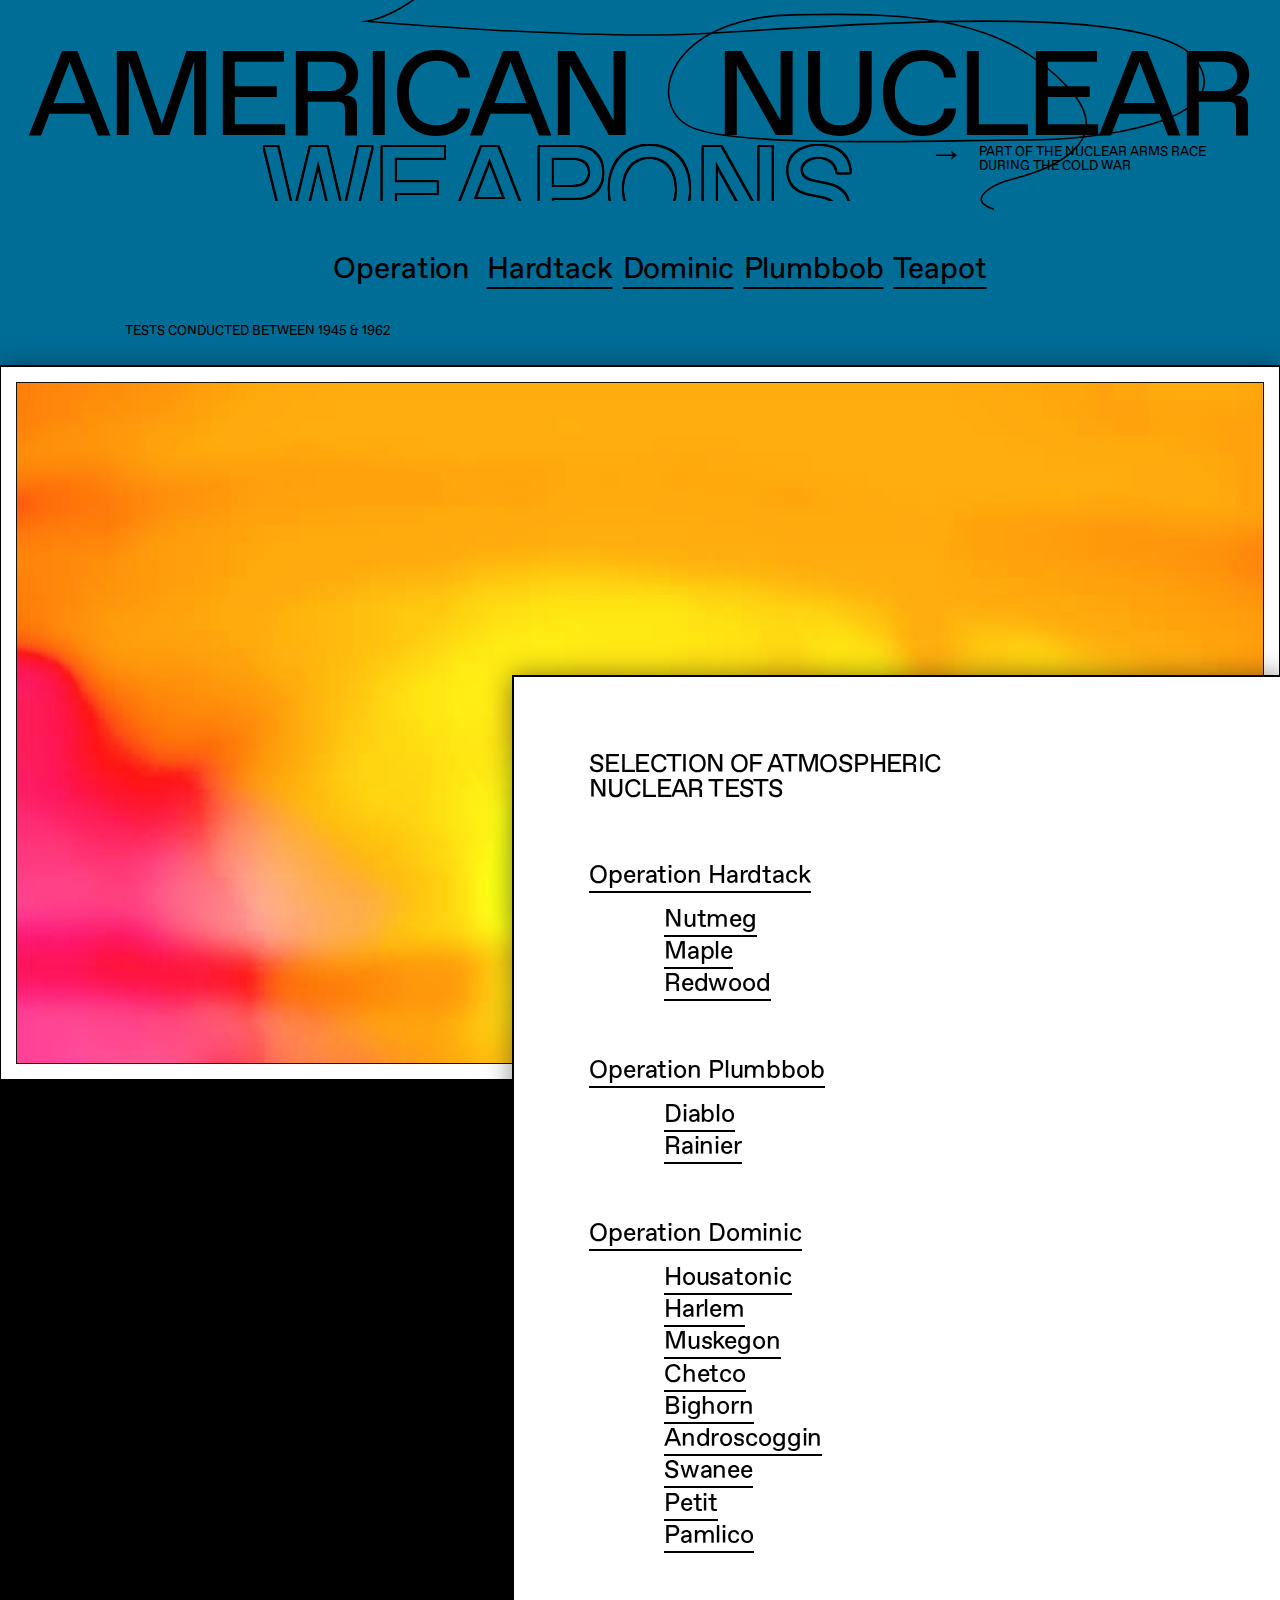
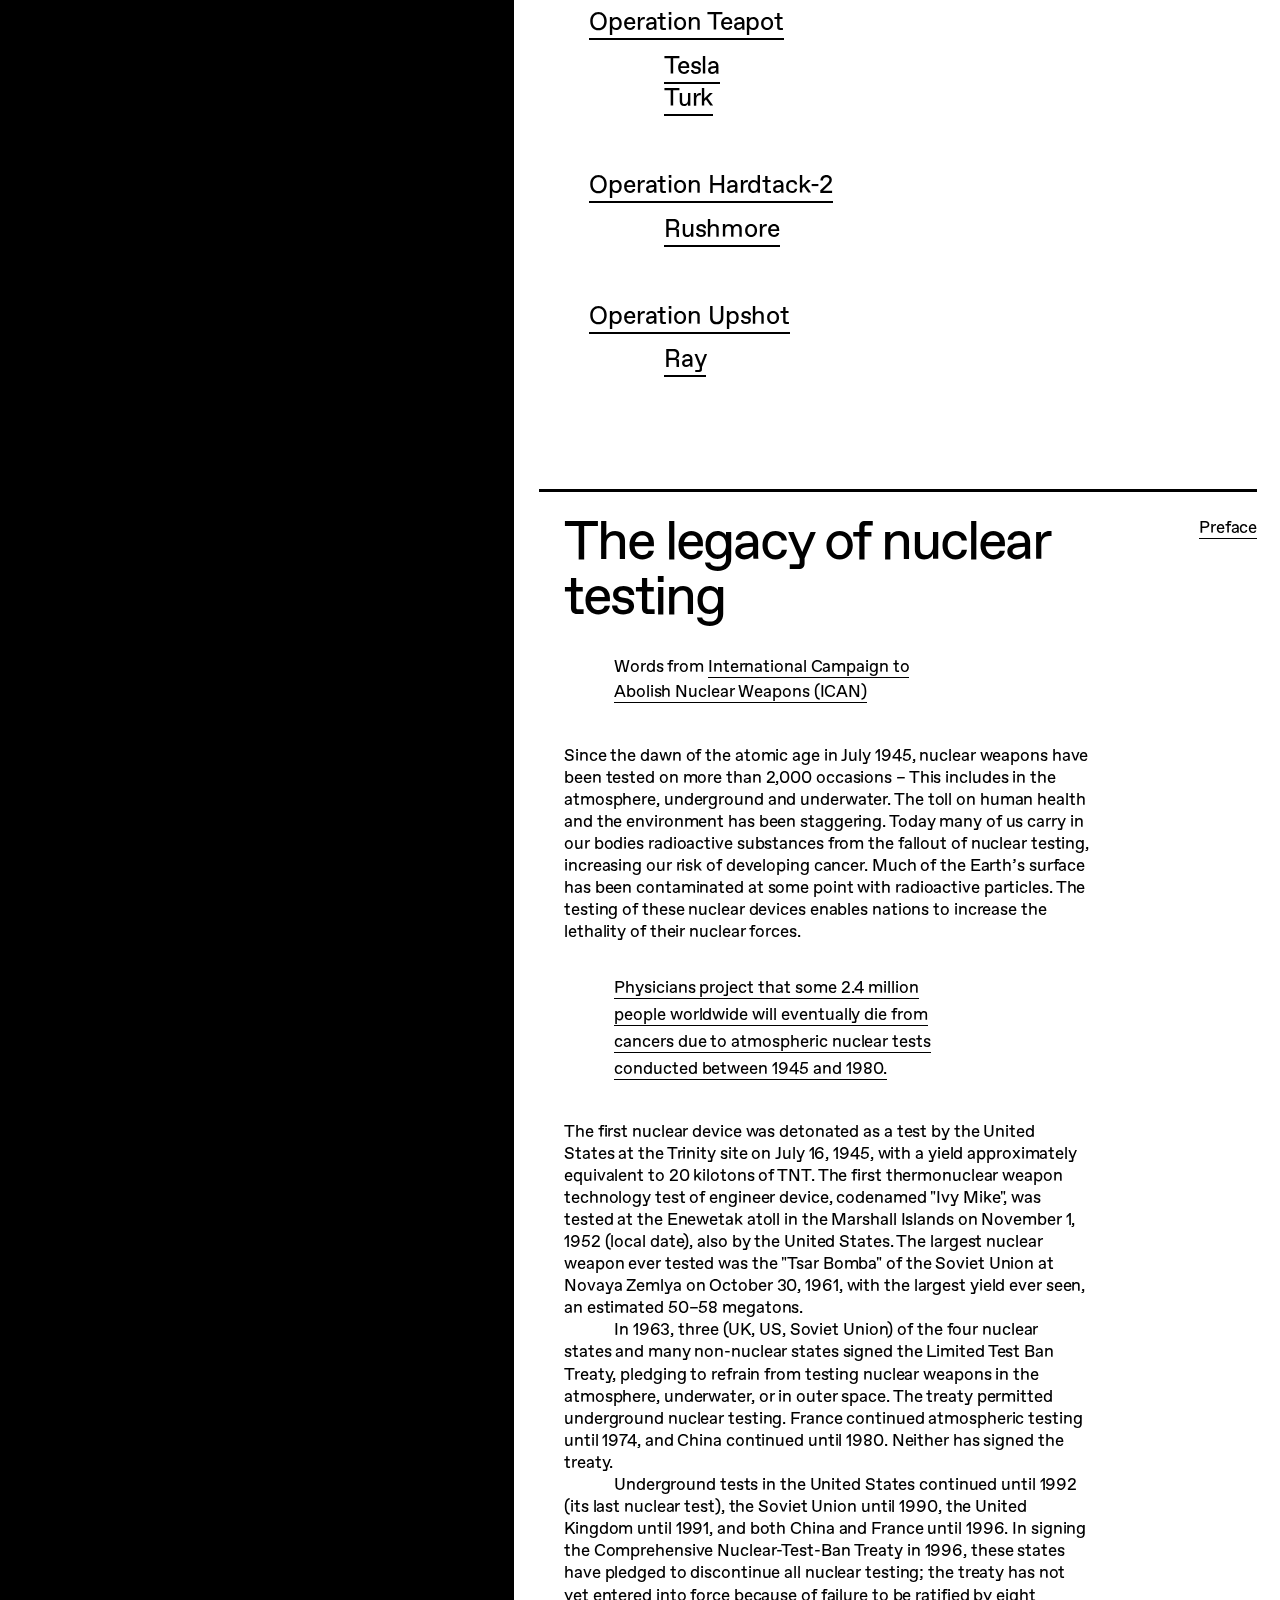
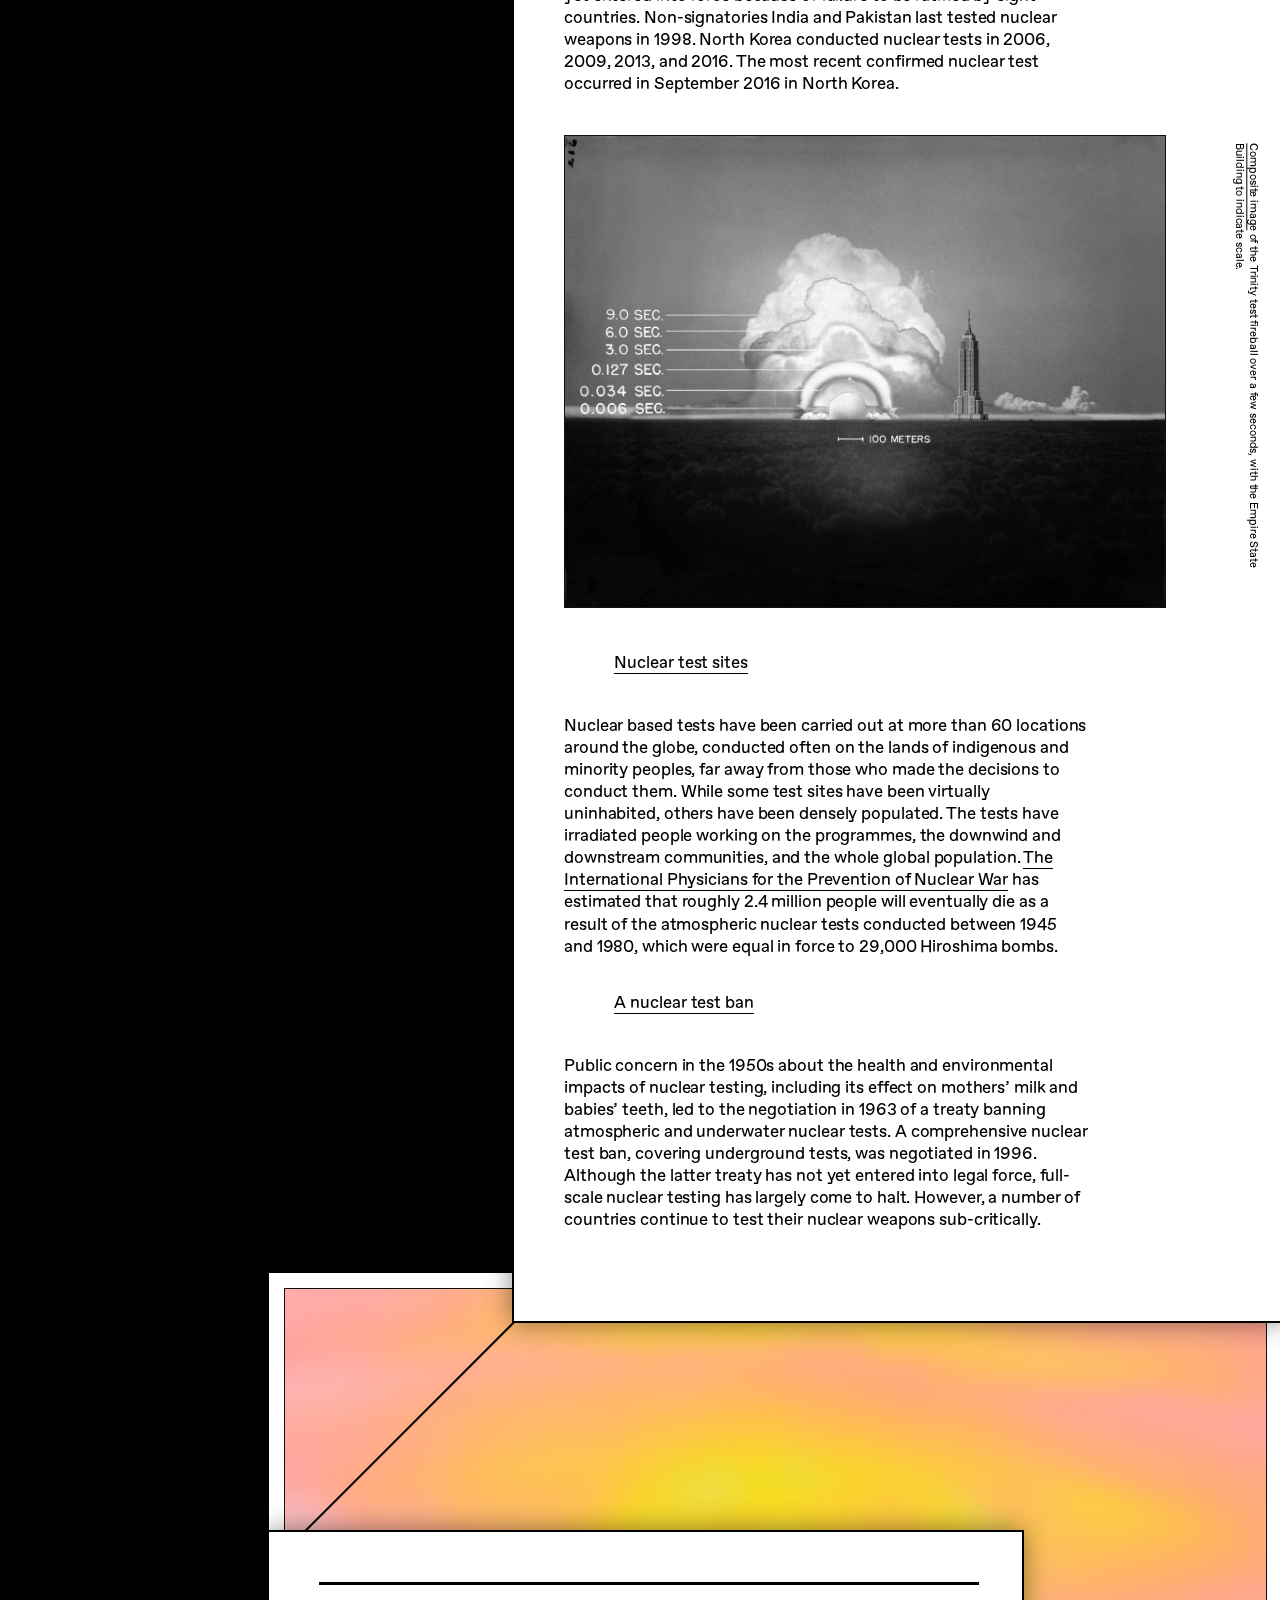
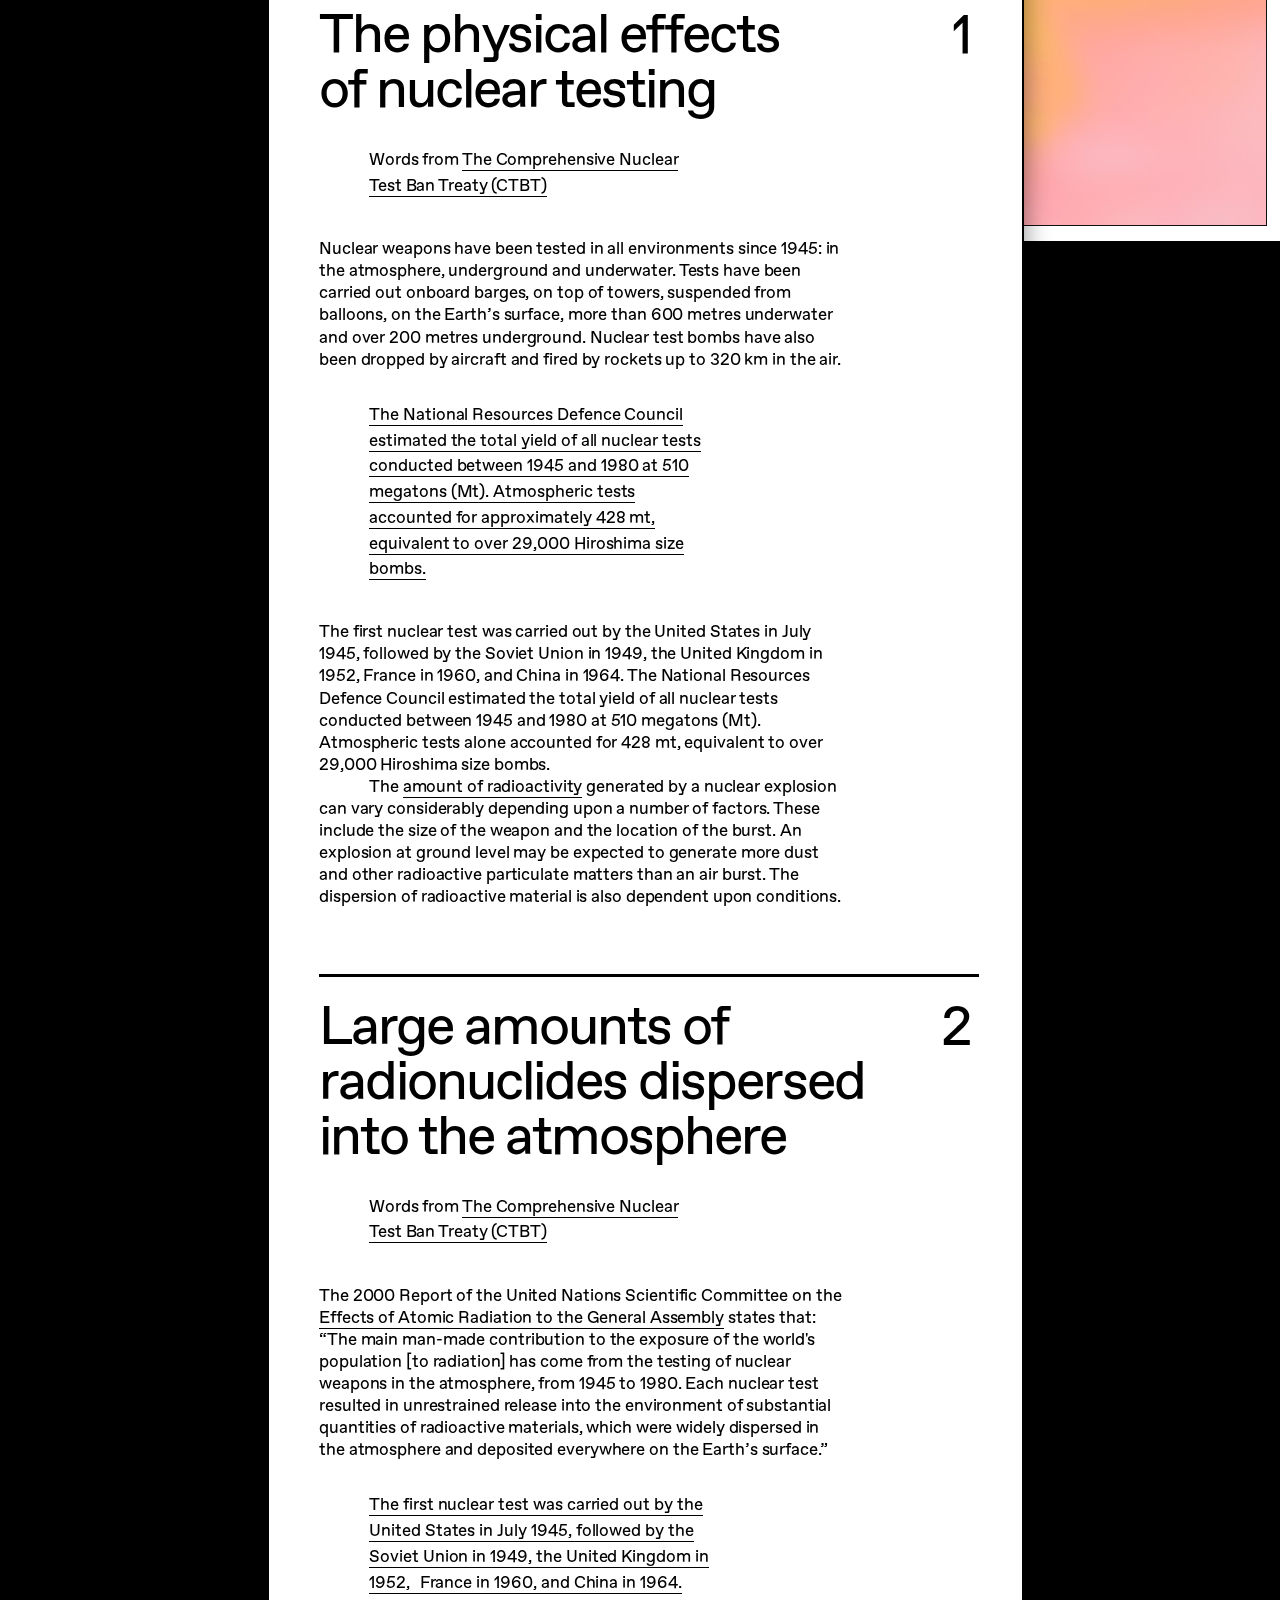
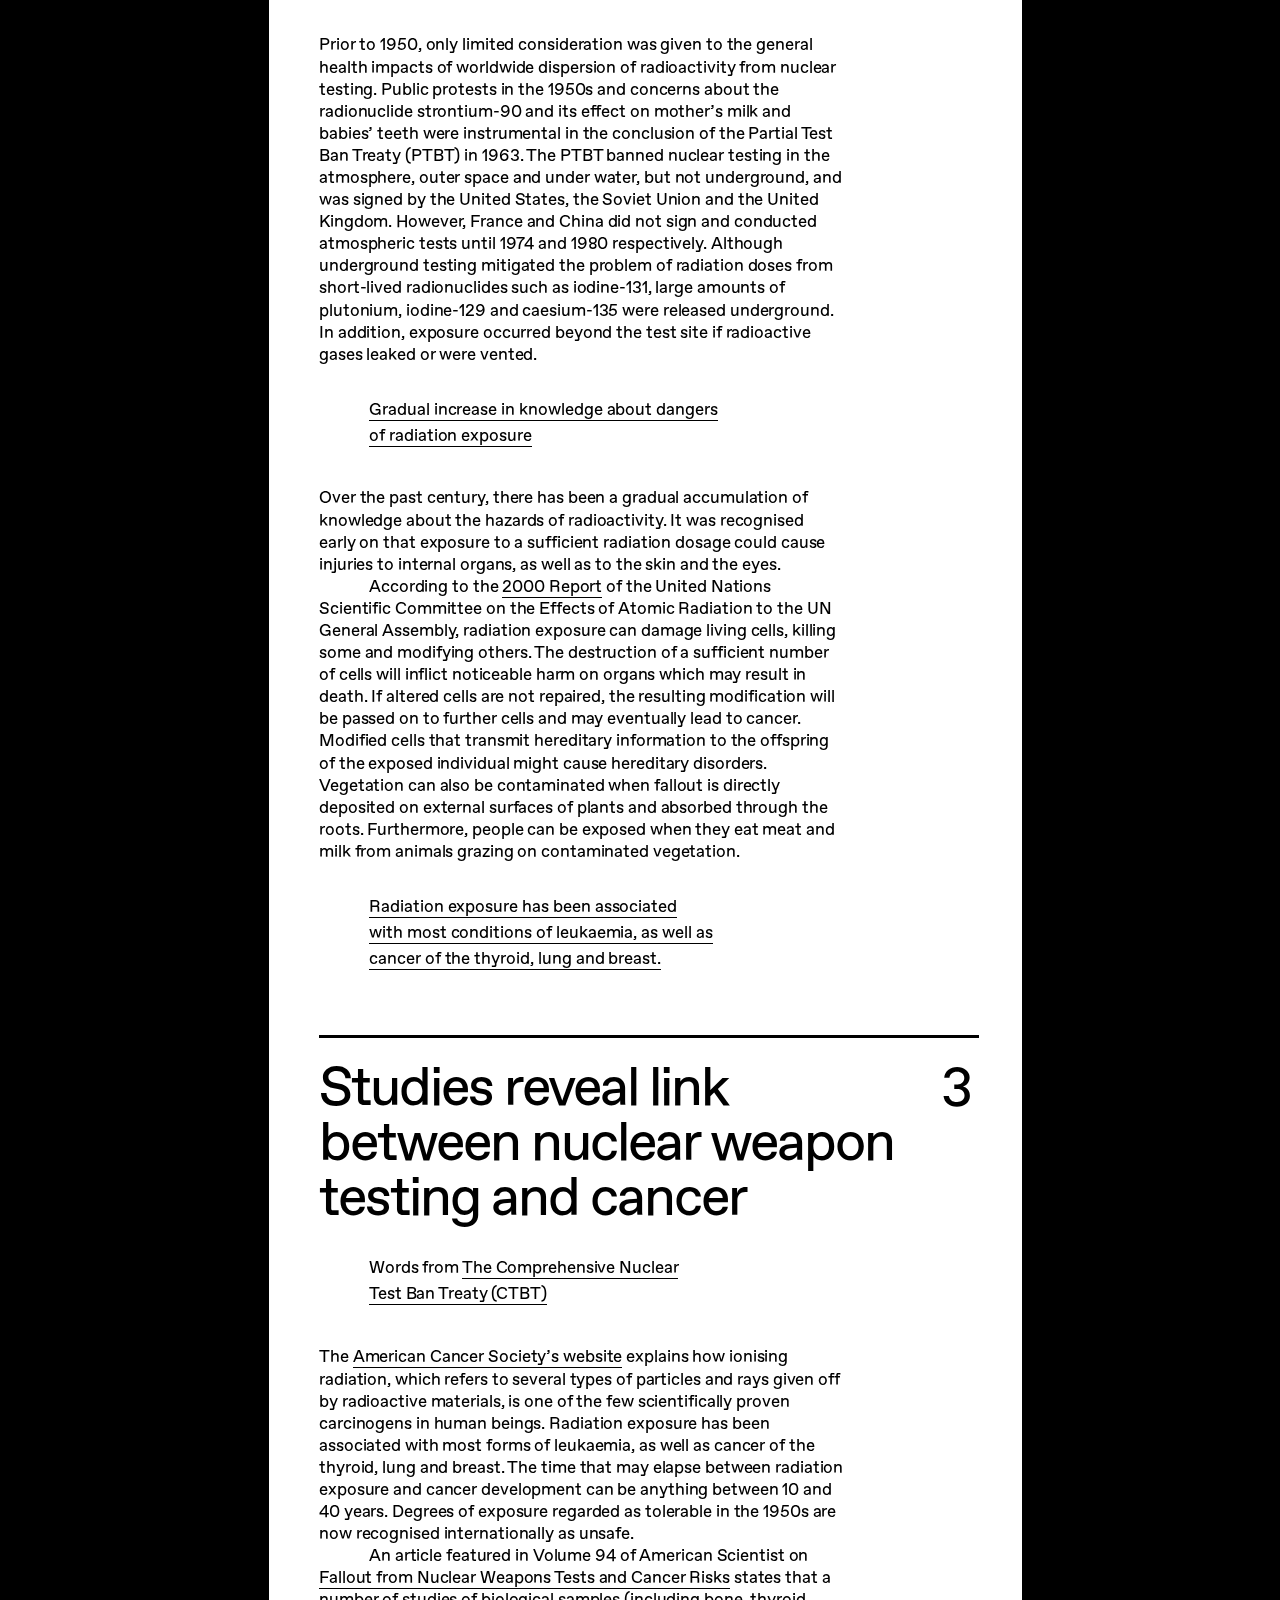
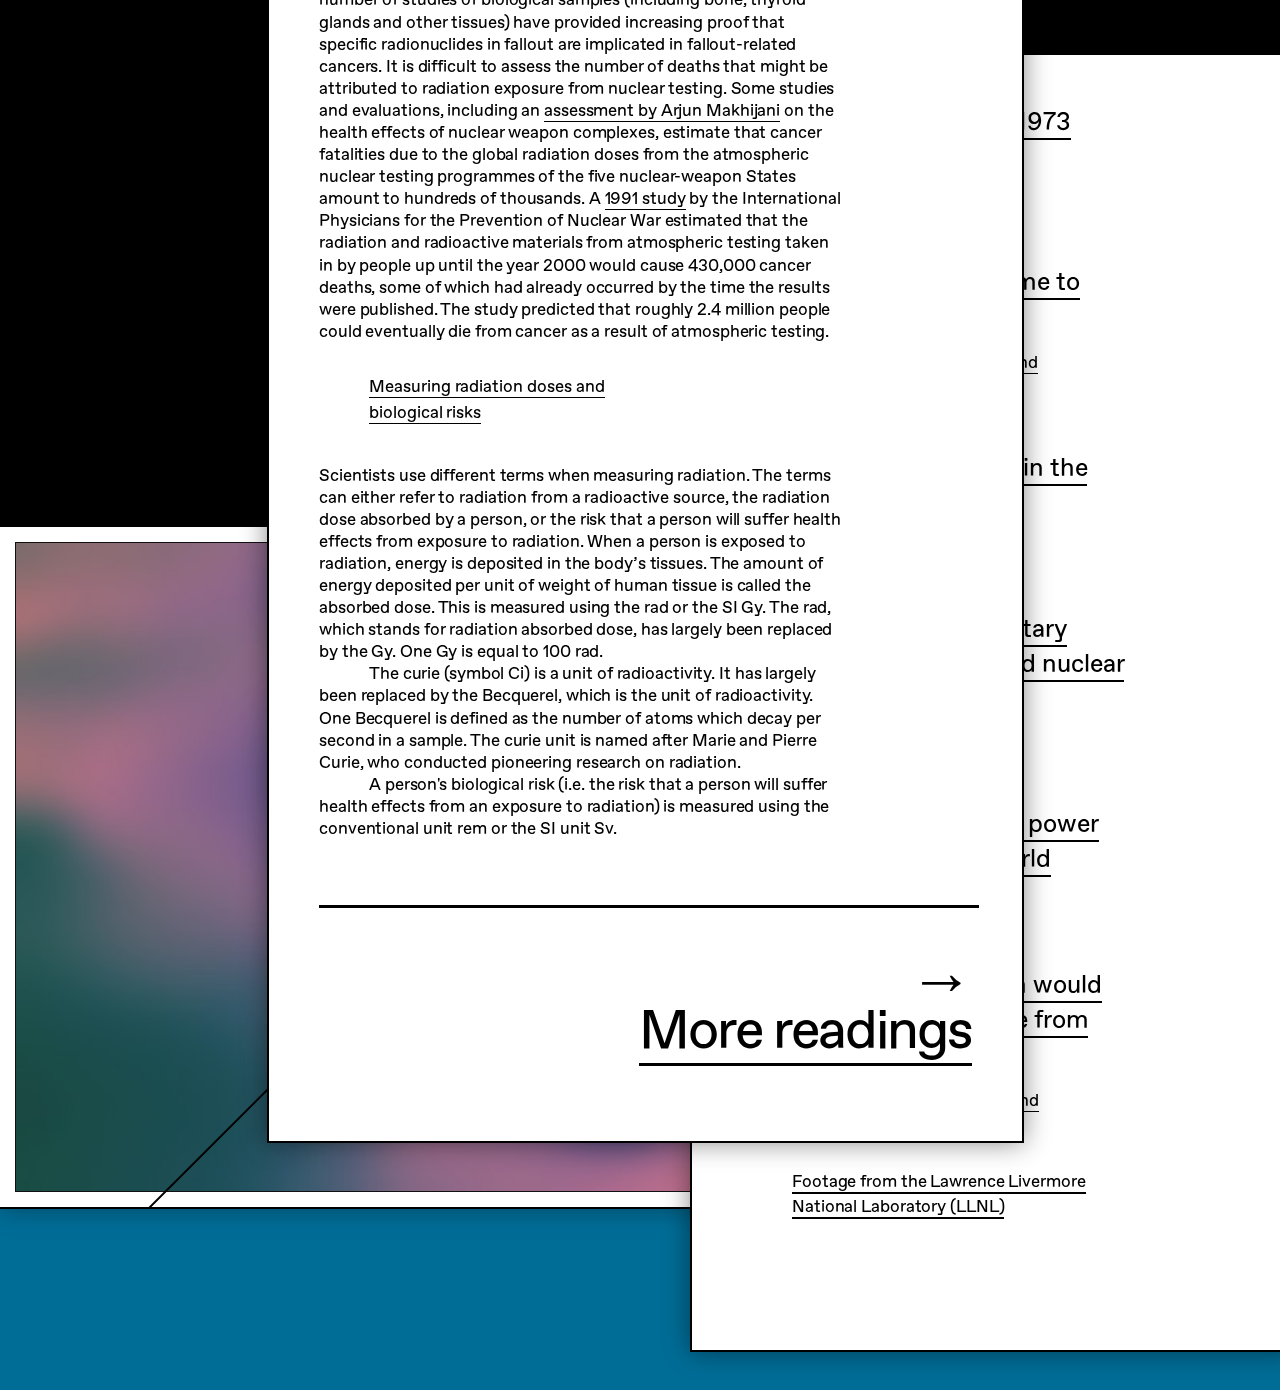
<file: index.html>
<!DOCTYPE html>
<html>
	<head>
		
     <!-- Luke Hoban | http://www.lukehoban.co.nz/ 
          copyright © 2017 -->

    <title>Nuclear Tests</title>

    <meta http-equiv="Content-Type" content="text/html; charset=UTF-8" />
    <meta http-equiv="content-language" content="en"/>
    <meta name="description" content="Nuclear weapons tests by the United States between 1945 & 1962">
    <meta name="author" content="Luke Hoban">

    <!-- Mobile -->
    <meta name="apple-mobile-web-app-capable" content="yes">
    <meta name="viewport" content="width=device-width, initial-scale=1.0, user-scalable=no, maximum-scale=1, shrink-to-fit=no">

    <!-- Favicon -->
    <link rel="icon" type="image/png" href="/assets/Favicon.png" sizes="30x30" />
    <link rel="icon" type="image/png" href="/assets/Favicon.png" sizes="58x58" />

    <!-- Apple -->
    <meta name="apple-mobile-web-app-capable" content="yes" />
    <meta name="apple-mobile-web-app-status-bar-style" content="black" />
    <link rel="apple-touch-icon-precomposed" sizes="144x144" href="/assets/Favicon.png" />
    <link rel="apple-touch-icon-precomposed" sizes="180x180" href="/assets/Favicon.png" />   

    <!-- CSS -->
    <link rel="stylesheet" type="text/css" href="styles/main.css"/>
    <link rel="stylesheet" type="text/css" href="styles/media_queries.css"/>    
    <link rel="stylesheet" type="text/css" href="styles/pace-theme-minimal.css"/>  
    
    <!-- JS -->
    <script type="text/javascript" src="js/jquery-2.2.2.min.js"></script>
    <script type="text/javascript" src="js/pace.min.js"></script>    
        
    </head>
    <body>
    <div class="top-background"></div>      
      <section class="top-section">
        <div class="menu">
            <div class="serif-font3">→</div>
          <div class="menu1">Operation&#8239;&#8239;</div>
          <div class="menu2">
              <a class="anchor-class-menu" href="hardtack">
              Hardtack
              </a>
          </div>
          <div class="menu3">
              <a class="anchor-class-menu" href="dominic">
              Dominic
              </a>
          </div>
          <div class="menu4">
              <a class="anchor-class-menu" href="plumbbob">
              Plumbbob
              </a>
          </div>
          <div class="menu5">
              <a class="anchor-class-menu" href="teapot">
              Teapot
              </a>
          </div>
        </div>   
        <div class="top-svg">
            <img src="assets/images/landing-line.svg">
        </div>  
        <div class="top-heading">
            American<span class="space"></span><span class="break"><br></span>Nuclear
        </div>
        <div class="top-heading1">
            <span></span>
            Weapons 
        </div>  
        <div class="top-heading2">
            Part of the nuclear arms race<br> during the Cold War 
            <div class="serif-font2">→</div>
        </div>   
        <div class="top-heading3">
               
        </div>      
        <div class="top-heading4">
            Tests conducted between 1945 & 1962
            
        </div>    
        <div class="top-heading5">
            <span></span>
             
        </div>           
        <div class="top-heading6"
             >
        </div>  
    </section>                          
  <main class="main">
      <div class="wrapper">
          <div class="landing-image"> 
              <img src="assets/images/landing.jpg">
          </div>
      <div class="landing-section"> 
        <div class="operation-containter"> 
            <div class="operation-heading">
            Selection of Atmospheric Nuclear Tests
            </div>
            
        <div class="operation-header"><a class="anchor-class4">Operation Hardtack</a>
        </div><br>
            <span id="operation-1"><span class="arrow1">→
                </span><a class="anchor-class2" >Nutmeg</a></span> <br>
                <div class="operation-info1">Test Date: 21 May 1958<br>
                    Yield Range: 25.1 kt<br>
                    Location: Yurochi aka Irioj, <br>Bikini Atoll<br>
                    <a class="anchor-class3" target="_blank" href="https://www.google.co.nz/maps/search/11.6915°N+165.41582°E?sa=X&ved=0ahUKEwj926qSgt_TAhVLJJQKHcDWAZ4Q8gEIIzAA">11.6915 165.41582°E</a><br>
                    <div class="video_containter" > 
                        <video id="video1" src="assets/video/nutmeg.mp4"  pause loop playsinline>
                        Sorry, your browser doesn't support embedded videos.
                        </video>
                    </div>
                </div>
            <span id="operation-2">
                <span class="arrow2">→
                </span><a class="anchor-class2">Maple</a></span><br>
                    <div class="operation-info2">Test Date: 10 Jun 1958<br>
                    Yield Range: 213 kt<br>
                    Location: Yurochi aka Irioj,<br> Bikini Atoll<br>
                    <a class="anchor-class3" target="_blank" href="https://www.google.co.nz/maps/search/11.6915°N+165.41582°E?sa=X&ved=0ahUKEwj926qSgt_TAhVLJJQKHcDWAZ4Q8gEIIzAA">11.6915°N 165.41582°E</a>
                    <div class="video_containter"> 
                        <video id="video2" src="assets/video/maple.mp4" pause loop playsinline>
                        Sorry, your browser doesn't support embedded videos.
                        </video>
                    </div>
                </div>
            <span id="operation-3">
                <span class="arrow3">→
                </span><a class="anchor-class2">Redwood</a></span><br> 
                <div class="operation-info3">Test Date: 27 Jun 1958<br>
                    Yield Range: 412 kt<br>
                    Location: Yurochi aka Irioj,<br> Bikini Atoll<br>
                    <a class="anchor-class3" target="_blank" href="https://www.google.co.nz/maps/search/11.6915°N+165.41582°E?sa=X&ved=0ahUKEwj926qSgt_TAhVLJJQKHcDWAZ4Q8gEIIzAA">11.6915°N 165.41582°E</a>
                    <div class="video_containter"> 
                        <video id="video3" src="assets/video/redwood.mp4" pause loop playsinline>
                        Sorry, your browser doesn't support embedded videos.
                        </video>
                    </div>
                </div>
        <div class="operation-header"><a class="anchor-class4">Operation Plumbbob</a>
        </div><br>
            <span id="operation-4"><span class="arrow4">→
                </span><a class="anchor-class2">Diablo</a></span> <br>
                <div class="operation-info4">Test Date: 15 July 1957<br>
                    Yield Range: 74 kt<br>
                    Location: Nevada Test Site, <br>Area B9a<br>
                    <a class="anchor-class3" target="_blank" href="https://www.google.co.nz/maps/search/37.1347°N+116.0417°W?sa=X&ved=0ahUKEwj926qSgt_TAhVLJJQKHcDWAZ4Q8gEIIzAA">37.1347°N 116.0417°W</a>
                    <div class="video_containter" > 
                        <video id="video4" src="assets/video/diablo.mp4" pause loop playsinline>
                        Sorry, your browser doesn't support embedded videos.
                        </video>
                    </div>
                </div>
            <span id="operation-5"><span class="arrow5">→
                </span><a class="anchor-class2">Rainier</a></span> <br>
                <div class="operation-info5">Test Date: 19 September 1957<br>
                    Yield Range: 1.7 kt<br>
                    Location: Nevada Test Site, <br>Area U12b<br>
                    <a class="anchor-class3" target="_blank" href="https://www.google.co.nz/maps/search/37.19573°N+116.20404°W?sa=X&ved=0ahUKEwj926qSgt_TAhVLJJQKHcDWAZ4Q8gEIIzAA">37.19573°N 116.20404°W</a>
                    <div class="video_containter" > 
                        <video id="video5" src="assets/video/rainier.mp4" pause loop playsinline>
                        Sorry, your browser doesn't support embedded videos.
                        </video>
                    </div>
                </div>
        <div class="operation-header"><a class="anchor-class4">Operation Dominic</a>
        </div><br>
   <div id="trigger"></div>  <!-- header trigger  -->
            <span id="operation-6"><span class="arrow6">→
                </span><a class="anchor-class2">Housatonic</a></span> <br>
                <div class="operation-info6">Test Date: 30 October 1962<br>
                    Yield Range: 8.3 Mt<br>
                    Location: Johnston Island,<br> Johnston Atoll<br>       
                    <a class="anchor-class3" target="_blank" href="https://www.google.co.nz/maps/search/13.7°N+172.2°W?sa=X&ved=0ahUKEwj926qSgt_TAhVLJJQKHcDWAZ4Q8gEIIzAA">13.7°N 172.2°W</a>
                    <div class="video_containter" > 
                        <video id="video6" src="assets/video/housatonic.mp4" pause loop playsinline>
                        Sorry, your browser doesn't support embedded videos.
                        </video>
                    </div>
                </div>
            <span id="operation-7"><span class="arrow7">→
                </span><a class="anchor-class2">Harlem</a></span> <br>
                <div class="operation-info7">Test Date: 12 June 1962<br>
                    Yield Range: 1.2 Mt<br>
                    Location: Kiritimati, Kiribati<br>
                    <a class="anchor-class3" target="_blank" href="https://www.google.co.nz/maps/search/1.57°N+157.22°W?sa=X&ved=0ahUKEwj926qSgt_TAhVLJJQKHcDWAZ4Q8gEIIzAA">1.57°N 157.22°W</a>
                    <div class="video_containter" > 
                        <video id="video7" src="assets/video/harlem.mp4" pause loop playsinline>
                        Sorry, your browser doesn't support embedded videos.
                        </video>
                    </div>
                </div> 
            <span id="operation-8"><span class="arrow8">→
                </span><a class="anchor-class2">Muskegon</a></span> <br>
                <div class="operation-info8">Test Date: 11 May 1962<br>
                    Yield Range: 50 kt<br>
                    Location: Kiritimati, Kiribati<br>
                    <a class="anchor-class3" target="_blank" href="https://www.google.co.nz/maps/search/1.57°N+157.22°W?sa=X&ved=0ahUKEwj926qSgt_TAhVLJJQKHcDWAZ4Q8gEIIzAA">1.57°N 157.22°W</a>
                    <div class="video_containter" > 
                        <video id="video8" src="assets/video/muskegon.mp4" pause loop playsinline>
                        Sorry, your browser doesn't support embedded videos.
                        </video>
                    </div>
                </div>
            <span id="operation-9"><span class="arrow9">→
                </span><a class="anchor-class2">Chetco</a></span> <br>
                <div class="operation-info9">Test Date: 19 May 1962<br>
                    Yield Range: 73 kt<br>
                    Location: Johnston Island,<br> Johnston Atoll<br>
                    <a class="anchor-class3" target="_blank" href="https://www.google.co.nz/maps/search/13.7°N+172.2°W?sa=X&ved=0ahUKEwj926qSgt_TAhVLJJQKHcDWAZ4Q8gEIIzAA">13.7°N 172.2°W</a>
                    <div class="video_containter" > 
                        <video id="video9" src="assets/video/chetco.mp4" pause loop playsinline>
                        Sorry, your browser doesn't support embedded videos.
                        </video>
                    </div>
                </div> 
            <span id="operation-10"><span class="arrow10">→
                </span><a class="anchor-class2">Bighorn</a></span> <br>
                <div class="operation-info10">Test Date: 27 June 1962<br>
                    Yield Range: 7.7 Mt<br>
                    Location: Johnston Island,<br> Johnston Atoll<br>
                    <a class="anchor-class3" target="_blank" href="https://www.google.co.nz/maps/search/1.37°N+157.24°W?sa=X&ved=0ahUKEwj926qSgt_TAhVLJJQKHcDWAZ4Q8gEIIzAA">1.37°N 157.24°W</a>
                    <div class="video_containter" > 
                        <video id="video10" src="assets/video/bighorn.mp4" pause loop playsinline>
                        Sorry, your browser doesn't support embedded videos.
                        </video>
                    </div>
                </div>
            <span id="operation-11"><span class="arrow11">→
                </span><a class="anchor-class2">Androscoggin</a></span> <br>
                <div class="operation-info11">Test Date: 2 October 1962<br>
                    Yield Range: 75 kt<br>
                    Location: Johnston Island,<br> Johnston Atoll<br>
                    <a class="anchor-class3" target="_blank" href="https://www.google.co.nz/maps/search/13.8°N+172.1°W?sa=X&ved=0ahUKEwj926qSgt_TAhVLJJQKHcDWAZ4Q8gEIIzAA">13.8°N 172.1°W</a>
                    <div class="video_containter" > 
                        <video id="video11" src="assets/video/androscoggin.mp4" pause loop playsinline>
                        Sorry, your browser doesn't support embedded videos.
                        </video>
                    </div>
                </div>  
            <span id="operation-12"><span class="arrow12">→
                </span><a class="anchor-class2">Swanee</a></span> <br>
                <div class="operation-info12">Test Date: 14 May 1962<br>
                    Yield Range: 97 kt<br>
                    Location: Kiritimati, Kiribati<br> 
                    <a class="anchor-class3" target="_blank" href="https://www.google.co.nz/maps/search/1.57°N+157.32°W?sa=X&ved=0ahUKEwj926qSgt_TAhVLJJQKHcDWAZ4Q8gEIIzAA">1.57°N 157.32°W</a>
                    <div class="video_containter" > 
                        <video id="video12" src="assets/video/swanee.mp4" pause loop playsinline>
                        Sorry, your browser doesn't support embedded videos.
                        </video>
                    </div>
                </div>  
            <span id="operation-13"><span class="arrow13">→
                </span><a class="anchor-class2">Petit</a></span> <br>
                <div class="operation-info13">Test Date: 19 June 1962<br>
                    Yield Range: 2.2 kt<br>
                    Location: Kiritimati, Kiribati<br>
                    <a class="anchor-class3" target="_blank" href="https://www.google.co.nz/maps/search/1.57°N+157.28°W?sa=X&ved=0ahUKEwj926qSgt_TAhVLJJQKHcDWAZ4Q8gEIIzAA">1.57°N 157.28°W</a>
                    <div class="video_containter"> 
                        <video id="video13" src="assets/video/petit.mp4" pause  loop playsinline>
                        Sorry, your browser doesn't support embedded videos.
                        </video>
                    </div>
                </div>
            <span id="operation-14"><span class="arrow14">→
                </span><a class="anchor-class2">Pamlico</a></span> <br>
                <div class="operation-info14">Test Date: 11 July 1962<br>
                    Yield Range: 3.9 Mt<br>
                    Location: Kiritimati, Kiribati<br>
                    <a class="anchor-class3" target="_blank" href="https://www.google.co.nz/maps/search/1.39°N+157.22°W?sa=X&ved=0ahUKEwj926qSgt_TAhVLJJQKHcDWAZ4Q8gEIIzAA">1.39°N 157.22°W</a>
                    <div class="video_containter" > 
                        <video id="video14" src="assets/video/pamlico.mp4" pause loop playsinline>
                        Sorry, your browser doesn't support embedded videos.
                        </video>
                    </div>
                </div>  
        <div class="operation-header"><a class="anchor-class4">Operation Teapot</a>
        </div><br>
            <span id="operation-15"><span class="arrow15">→
                </span><a class="anchor-class2">Tesla</a></span> <br>
                <div class="operation-info15">Test Date: 5 July 1957<br>
                    Yield Range: 7 kt<br>
                    Location: Nevada Test Site,<br> Area 9b<br>
                    <a class="anchor-class3" target="_blank" href="https://www.google.co.nz/maps/search/37.1347°N+116.0417°W?sa=X&ved=0ahUKEwj926qSgt_TAhVLJJQKHcDWAZ4Q8gEIIzAA">37.1347°N 116.0417°W</a>
                    <div class="video_containter" > 
                        <video id="video15" src="assets/video/tesla.mp4" pause loop playsinline>
                        Sorry, your browser doesn't support embedded videos.
                        </video>
                    </div>
                </div>
            <span id="operation-16"><span class="arrow16">→
                </span><a class="anchor-class2">Turk</a></span> <br>
                <div class="operation-info16">Test Date: 7 March 1955<br>
                    Yield Range: 43 kt<br>
                    Location: Nevada Test Site, <br>Area 2<br>
                    <a class="anchor-class3" target="_blank" href="https://www.google.co.nz/maps/search/37.1383°N+116.1184°W?sa=X&ved=0ahUKEwj926qSgt_TAhVLJJQKHcDWAZ4Q8gEIIzAA">37.1383°N 116.1184°W</a>
                    <div class="video_containter" > 
                        <video id="video16" src="assets/video/turk.mp4" pause loop playsinline>
                        Sorry, your browser doesn't support embedded videos.
                        </video>
                    </div>
                </div>        
        <div class="operation-header"><a class="anchor-class4">Operation Hardtack-2</a></div><br>
            <span id="operation-17"><span class="arrow17">→
                </span><a class="anchor-class2">Rushmore</a></span> <br>
                <div class="operation-info17">Test Date: 22 October 1958<br>
                    Yield Range: 0.188 kt<br>
                    Location: Nevada Test Site, <br>Area 9a<br>
                    <a class="anchor-class3" target="_blank" href="https://www.google.co.nz/maps/search/37.1383°N+116.1184°W?sa=X&ved=0ahUKEwj926qSgt_TAhVLJJQKHcDWAZ4Q8gEIIzAA">37.1383°N 116.1184°W</a>
                    <div class="video_containter" > 
                        <video id="video17" src="assets/video/rushmore.mp4" pause loop playsinline>
                        Sorry, your browser doesn't support embedded videos.
                        </video>
                    </div>
                </div>          
        <div class="operation-header"><a class="anchor-class4">Operation Upshot</a>
        </div><br>
            <span id="operation-18"><span class="arrow18">→
                </span><a class="anchor-class2">Ray</a></span> <br>
                <div class="operation-info18">Test Date:  11 April 1953<br>
                    Yield Range: 200 kt<br>
                    Location: Nevada Test Site, <br>Area 4<br>
                    <a class="anchor-class3" target="_blank" href="https://www.google.co.nz/maps/search/37.09889°N+116.09332°W?sa=X&ved=0ahUKEwj926qSgt_TAhVLJJQKHcDWAZ4Q8gEIIzAA">37.09889°N 116.09332°W</a>
                    <div class="video_containter" style=" bottom: -148px; margin-top: -150px;"> 
                        <video id="video18" src="assets/video/ray.mp4"  pause loop playsinline>
                        Sorry, your browser doesn't support embedded videos.
                        </video>
                    </div>
                </div>
             <div class="homepage-mainheading"><span></span>
            The legacy of nuclear testing
            </div>
                <div class="homepage-number">
                <a class="anchor-class3">Preface</a>
                </div>
                <div class="homepage-credit">
                Words from <a class="anchor-class3" target="_blank" href="http://www.icanw.org/the-facts/catastrophic-harm/the-legacy-of-nuclear-testing/">International Campaign to Abolish Nuclear Weapons (ICAN)</a>
                </div> 
                <div class="homepage-body"><p>
                Since the dawn of the atomic age in July 1945, nuclear weapons have been tested on more than 2,000 occasions – This includes in the atmosphere, underground and underwater. The toll on human health and the environment has been staggering. Today many of us carry in our bodies radioactive substances from the fallout of nuclear testing, increasing our risk of developing cancer. Much of the Earth’s surface has been contaminated at some point with radioactive particles. The testing of these nuclear devices enables nations to increase the lethality of their nuclear forces.</p></div>
                <div class="homepage-quote2"><h5>
                Physicians project that some 2.4 million people worldwide will eventually die from cancers due to atmospheric nuclear tests conducted between 1945 and 1980.
                </h5></div>
                <div class="homepage-body"><p>
                The first nuclear device was detonated as a test by the United States at the Trinity site on July 16, 1945, with a yield approximately equivalent to 20 kilotons of TNT. The first thermonuclear weapon technology test of engineer device, codenamed "Ivy Mike", was tested at the Enewetak atoll in the Marshall Islands on November 1, 1952 (local date), also by the United States. The largest nuclear weapon ever tested was the "Tsar Bomba" of the Soviet Union at Novaya Zemlya on October 30, 1961, with the largest yield ever seen, an estimated 50–58 megatons.</p>
                <p>
                In 1963, three (UK, US, Soviet Union) of the four nuclear states and many non-nuclear states signed the Limited Test Ban Treaty, pledging to refrain from testing nuclear weapons in the atmosphere, underwater, or in outer space. The treaty permitted underground nuclear testing. France continued atmospheric testing until 1974, and China continued until 1980. Neither has signed the treaty.</p>
                <p>
                Underground tests in the United States continued until 1992 (its last nuclear test), the Soviet Union until 1990, the United Kingdom until 1991, and both China and France until 1996. In signing the Comprehensive Nuclear-Test-Ban Treaty in 1996, these states have pledged to discontinue all nuclear testing; the treaty has not yet entered into force because of failure to be ratified by eight countries. Non-signatories India and Pakistan last tested nuclear weapons in 1998. North Korea conducted nuclear tests in 2006, 2009, 2013, and 2016. The most recent confirmed nuclear test occurred in September 2016 in North Korea.</p></div>
                <div class="homepage-image2">
                    <img src="assets/images/graph.jpg">
                </div>
            <div class="homepage-imagecredit3"><a class="anchor-class3" target="_blank" href="http://blog.nuclearsecrecy.com/trinity/">
                Composite image</a> of the Trinity test fireball over a few seconds, with the Empire State Building to indicate scale.
                </div>
                <div class="homepage-quote2"><h5>
                Nuclear test sites
                </h5></div> 
                <div class="homepage-body">
                <p>
                Nuclear based tests have been carried out at more than 60 locations around the globe, conducted often on the lands of indigenous and minority peoples, far away from those who made the decisions to conduct them. While some test sites have been virtually uninhabited, others have been densely populated. The tests have irradiated people working on the programmes, the downwind and downstream communities, and the whole global population. <a class="anchor-class3" href="http://www.ippnw.org/" target="_blank">The International Physicians for the Prevention of Nuclear War</a> has estimated that roughly 2.4 million people will eventually die as a result of the atmospheric nuclear tests conducted between 1945 and 1980, which were equal in force to 29,000 Hiroshima bombs.</p></div>
                <div class="homepage-quote2"><h5>
                A nuclear test ban
                </h5></div> 
                <div class="homepage-body"><p>
                Public concern in the 1950s about the health and environmental impacts of nuclear testing, including its effect on mothers’ milk and babies’ teeth, led to the negotiation in 1963 of a treaty banning atmospheric and underwater nuclear tests. A comprehensive nuclear test ban, covering underground tests, was negotiated in 1996. Although the latter treaty has not yet entered into legal force, full-scale nuclear testing has largely come to halt. However, a number of countries continue to test their nuclear weapons sub-critically.
                    </p></div> 

        </div>
     </div>      
     <div class="article-image"> 
          <img src="assets/images/article.jpg">
            <span></span>
     </div>
     <div class="second-section"> 
        <div class="maincontent-containter"> 
            <div class="maincontent-mainheading"><span></span>
            The physical effects<br> of nuclear testing
            </div>
                <div class="maincontent-number">
                1
                </div>
                <div class="maincontent-credit">
                Words from <a class="anchor-class3" target="_blank" href="https://www.ctbto.org/specials/who-we-are/">The Comprehensive Nuclear Test Ban Treaty (CTBT)</a>
                </div>
                <div class="maincontent-body"><p>
                Nuclear weapons have been tested in all environments since 1945: in the atmosphere, underground and underwater. Tests have been carried out onboard barges, on top of towers, suspended from balloons, on the Earth’s surface, more than 600 metres underwater and over 200 metres underground. Nuclear test bombs have also been dropped by aircraft and fired by rockets up to 320 km in the air.
                </p></div>  
                <div class="maincontent-quote"><h5>
                The National Resources Defence Council estimated the total yield of all nuclear tests conducted between 1945 and 1980 at 510 megatons (Mt). Atmospheric tests accounted for approximately 428 mt, equivalent to over 29,000 Hiroshima size bombs.
                </h5></div>  
                <div class="maincontent-body"><p>
                The first nuclear test was carried out by the United States in July 1945, followed by the Soviet Union in 1949, the United Kingdom in 1952, France in 1960, and China in 1964. The National Resources Defence Council estimated the total yield of all nuclear tests conducted between 1945 and 1980 at 510 megatons (Mt). Atmospheric tests alone accounted for 428 mt, equivalent to over 29,000 Hiroshima size bombs.</p> 
                <p>
                The <a class="anchor-class3" href="https://www.ctbto.org/map/#ims" target="_blank">amount of radioactivity</a> generated by a nuclear explosion can vary considerably depending upon a number of factors. These include the size of the weapon and the location of the burst. An explosion at ground level may be expected to generate more dust and other radioactive particulate matters than an air burst. The dispersion of radioactive material is also dependent upon conditions.
                </p></div>  
            <div class="maincontent-heading"><span></span>
            Large amounts of radionuclides dispersed into the atmosphere
            </div>
                <div class="maincontent-number">
                2
                </div>
                <div class="maincontent-credit">
                Words from <a class="anchor-class3" target="_blank" href="https://www.ctbto.org/specials/who-we-are/">The Comprehensive Nuclear Test Ban Treaty (CTBT)
                </a>
                </div>            
                <div class="maincontent-body"><p>
                The 2000 Report of the United Nations Scientific Committee on the <a class="anchor-class3" href="https://www.unscear.org/docs/reports/gareport.pdf" target="_blank">Effects of Atomic Radiation to the General Assembly</a> states that: 
                “The main man-made contribution to the exposure of the world's population [to radiation] has come from the testing of nuclear weapons in the atmosphere, from 1945 to 1980. Each nuclear test resulted in unrestrained release into the environment of substantial quantities of radioactive materials, which were widely dispersed in  the atmosphere and deposited everywhere on the Earth’s surface.”
                </p></div>  
                <div class="maincontent-quote"><h5>
                The first nuclear test was carried out by the United States in July 1945, followed by the Soviet Union in 1949, the United Kingdom in 1952, &#8239;&#8239;&#8239;France  in 1960, and China in 1964.
                </h5></div>  
                <div class="maincontent-body"><p>
                Prior to 1950, only limited consideration was given to the general health impacts of worldwide dispersion of radioactivity from nuclear testing. Public protests in the 1950s and concerns about the radionuclide strontium-90 and its effect on mother’s milk and babies’ teeth were instrumental in the conclusion of the Partial Test Ban Treaty (PTBT) in 1963. The PTBT banned nuclear testing in the atmosphere, outer space and under water, but not underground, and was signed by the United States, the Soviet Union and the United Kingdom. However, France and China did not sign and conducted atmospheric tests until 1974 and 1980 respectively.
                Although underground testing mitigated the problem of radiation doses from short-lived radionuclides such as iodine-131, large amounts of plutonium, iodine-129 and caesium-135 were released underground. In addition, exposure occurred beyond the test site if radioactive gases leaked or were vented.   
                </p></div>  
                <div class="maincontent-quote"><h5>
                Gradual increase in knowledge about dangers of radiation exposure
                </h5></div>   
                <div class="maincontent-body"><p>
                Over the past century, there has been a gradual accumulation of knowledge about the hazards of radioactivity. It was recognised early on that exposure to a sufficient radiation dosage could cause injuries to internal organs, as well as to the skin and the eyes.</p>
                <p>
                According to the <a class="anchor-class3" href="https://www.unscear.org/docs/reports/gareport.pdf" target="_blank">2000 Report</a> of the United Nations Scientific Committee on the Effects of Atomic Radiation to the UN General Assembly, radiation exposure can damage living cells, killing some and modifying others. The destruction of a sufficient number of cells will inflict noticeable harm on organs which may result in death. If altered cells are not repaired, the resulting modification will be passed on to further cells and may eventually lead to cancer. Modified cells that transmit hereditary information to the offspring of the exposed individual might cause hereditary disorders. Vegetation can also be contaminated when fallout is directly deposited on external surfaces of plants and absorbed through the roots. Furthermore, people can be exposed when they eat meat and milk from animals grazing on contaminated vegetation.  
                </p></div>  
                <div class="maincontent-quote"><h5>
                Radiation exposure has been associated<br> with most conditions of leukaemia, as well as cancer of the thyroid, lung and breast.
                </h5></div>  
            <div class="maincontent-heading"><span></span>
            Studies reveal link between nuclear weapon testing and cancer
            </div>
                <div class="maincontent-number">
                3
                </div>
                <div class="maincontent-credit">
                Words from <a class="anchor-class3" target="_blank" href="https://www.ctbto.org/specials/who-we-are/">The Comprehensive Nuclear Test Ban Treaty (CTBT)</a>
                </div>               
                <div class="maincontent-body"><p>
                The <a class="anchor-class3" href="https://www.ilabcentral.org/radioactivity/cancer/ACS_Radiation_Exposure_and_Cancer.pdf" target="_blank">American Cancer Society’s website</a> explains how ionising radiation, which refers to several types of particles and rays given off by radioactive materials, is one of the few scientifically proven carcinogens in human beings. Radiation exposure has been associated with most forms of leukaemia, as well as cancer of the thyroid, lung and breast. The time that may elapse between radiation exposure and cancer development can be anything between 10 and 40 years. Degrees of exposure regarded as tolerable in the 1950s are now recognised internationally as unsafe.</p>
                <p>   
                An article featured in Volume 94 of American Scientist on <a class="anchor-class3" href="https://www.americanscientist.org/issues/page2/2006/1/fallout-from-nuclear-weapons-tests-and-cancer-risks" target="_blank">Fallout from Nuclear Weapons Tests and Cancer Risks</a> states that a number of studies of biological samples (including bone, thyroid glands and other tissues) have provided increasing proof that specific radionuclides in fallout are implicated in fallout-related cancers.            
                It is difficult to assess the number of deaths that might be attributed to radiation exposure from nuclear testing. Some studies and evaluations, including an <a class="anchor-class3" href="https://www.armscontrol.org/act/2005_07-08/Makhijani" target="_blank">assessment by Arjun Makhijani</a> on the health effects of nuclear weapon complexes, estimate that cancer fatalities due to the global radiation doses from the atmospheric nuclear testing programmes of the five nuclear-weapon States amount to hundreds of thousands. A <a class="anchor-class3" href="https://www.ippnw.org/Resources/MedEffects.html" target="_blank">1991 study</a> by the International Physicians for the Prevention of Nuclear War estimated that the radiation and radioactive materials from atmospheric testing taken in by people up until the year 2000 would cause 430,000 cancer deaths, some of which had already occurred by the time the results were published. The study predicted that roughly 2.4 million people could eventually die from cancer as a result of atmospheric testing.
                </p></div>  
                <div class="maincontent-quote"><h5>
                Measuring radiation doses and<br>biological risks
                </h5></div>  
                <div class="maincontent-body"><p>
                Scientists use different terms when measuring radiation. The terms can either refer to radiation from a radioactive source, the radiation dose absorbed by a person, or the risk that a person will suffer health effects from exposure to radiation. When a person is exposed to radiation, energy is deposited in the body’s tissues. The amount of energy deposited per unit of weight of human tissue is called the absorbed dose. This is measured using the rad or the SI Gy. The rad, which stands for radiation absorbed dose, has largely been replaced by the Gy. One Gy is equal to 100 rad.</p>
                <p>   
                The curie (symbol Ci) is a unit of radioactivity. It has largely been replaced by the Becquerel, which is the unit of radioactivity. One Becquerel is defined as the number of atoms which decay per second in a sample. The curie unit is named after Marie and Pierre Curie, who conducted pioneering research on radiation.</p>
                <p>   
                A person's biological risk (i.e. the risk that a person will suffer health effects from an exposure to radiation) is measured using the conventional unit rem or the SI unit Sv.
                </p></div>  
            <div class="maincontent-heading"><span></span>
            </div>
            <div class="maincontent-ending">
                <div class="serif-font">→
                </div>More readings
            </div>
        </div>
    </div>
    <div class="more-readings">
        <div class="more-reading-containter"> 
            <div class="more-reading-heading"><span></span><h4><a class="anchor-class5" target="_blank" href="http://www.nzherald.co.nz/element-magazine/news/article.cfm?c_id=1503340&objectid=11521519">
            Report on effects of the 1973 Mururoa nuclear testing</a></h4>
            </div>
                <div class="more-reading-credit">
                Words from <a class="anchor-class3" target="_blank" href="http://www.nzherald.co.nz/element-magazine/news/article.cfm?c_id=1503340&objectid=11521519">APN / NZ Herald</a>
                </div>  
            <div class="more-reading-heading"><span></span><h4><a class="anchor-class5" target="_blank" href="http://thediplomat.com/2017/04/the-nuclear-test-ban-time-to-finish-what-we-started/">
            The Nuclear Test Ban: Time to Finish What We Started</a></h4>
            </div>
                <div class="more-reading-credit">
                Words from <a class="anchor-class3" target="_blank" href="http://thediplomat.com/2017/04/the-nuclear-test-ban-time-to-finish-what-we-started/">Sergei Ryabkov and<br>Lassina Zerbo</a>
                </div>  
            <div class="more-reading-heading"><span></span><h4><a class="anchor-class5" target="_blank" href="https://www.americanscientist.org/article/a-path-for-nuclear-power">
            A path for nuclear power in the 21st century</a></h4>
            </div>
                <div class="more-reading-credit">
                Words from <a class="anchor-class3" target="_blank" href="https://www.americanscientist.org/article/a-path-for-nuclear-power">Lee S. Langston</a>
                </div> 
            <div class="more-reading-heading"><span></span><h4><a class="anchor-class5" target="_blank" href="https://www.theguardian.com/world/2017/apr/15/north-korea-nuclear-test-miltary-parade-kim-il-sung">
            North Korea parades military might and warns US amid nuclear test fears</a></h4>
            </div>
                <div class="more-reading-credit">
                Words from <a class="anchor-class3" target="_blank" href="https://www.theguardian.com/world/2017/apr/15/north-korea-nuclear-test-miltary-parade-kim-il-sung">The Guardian</a>
                </div> 
            <div class="more-reading-heading"><span></span><h4><a class="anchor-class5" target="_blank" href="https://www.americanscientist.org/blog/from-the-staff/after-fukushima-nuclear-power-programs-around-the-world">
            After Fukushima: nuclear power programs around the world</a></h4>
            </div>
                <div class="more-reading-credit">
                Words from <a class="anchor-class3" target="_blank" href="https://www.americanscientist.org/blog/from-the-staff/after-fukushima-nuclear-power-programs-around-the-world">Fenella Saunders</a>
                </div> 
            <div class="more-reading-heading"><span></span><h4><a class="anchor-class5" target="_blank" href="http://www.dailymail.co.uk/news/article-4412992/Archive-footage-1950s-shows-nuclear-testing.html">
            Is this what Armageddon would look like? Archive footage from the 1950s</a></h4>
            </div>
                <div class="more-reading-credit">
                Words from <a class="anchor-class3" target="_blank" href="http://www.dailymail.co.uk/news/article-4412992/Archive-footage-1950s-shows-nuclear-testing.html">Chris Pleasance and<br>Fionn Hargreaves</a>
                </div>   
            <div class="more-reading-credit2">
              <a class="anchor-class7" href="https://www.llnl.gov/news/physicist-declassifies-rescued-nuclear-test-films" target="_blank">
              Footage from the Lawrence Livermore National Laboratory (LLNL) 
              </a>
            </div>   
        </div>
    </div>
        <div class="footer-image"> 
            <img src="assets/images/footer.jpg">
            <span></span>
        </div>
      </div>
  </main> 
  <div class="bottom-section">
    <div class="menu-bottom">
          <div class="menu1-bottom">Operation&#8239;&#8239;</div>
          <div class="menu2-bottom">
              <a class="anchor-class2" href="teapot">
              Teapot
              </a>
          </div>
          <div class="menu3-bottom">
              <a class="anchor-class2" href="plumbbob">
              Plumbbob
              </a>
          </div>
          <div class="menu4-bottom">
              <a class="anchor-class2" href="dominic">
              Dominic
              </a>
          </div>
          <div class="menu5-bottom">
              <a class="anchor-class2" href="hardtack">
              Hardtack
              </a>
          </div>
        <div class="serif-font4">←</div>
    </div> 
    <div class="credit">
        <a class="anchor-class2" href="http://lukehoban.co.nz/" target="_blank">
        Code by Luke Hoban
        </a>
    </div> 
    <div class="footer-context">
    The United States conducted around 1,054 nuclear tests by offcial count, including 216 atmospheric, underwater, and space tests. Most of the tests took place at the Nevada Test Site and in the Marshall Islands and off Kiribati Island in the Pacifc.<br><br>
        All rights reserved 2017 © <a class="anchor-class3" href="https://www.llnl.gov/news/physicist-declassifies-rescued-nuclear-test-films" target="_blank">Lawrence Livermore National Laboratory (LLNL)</a>        
    </div>  
    <div class="footer-context2"> 
        <a class="anchor-class6" href="mailto:hello@lukehoban.co.nz?Subject=Hello">Get in contact
        </a>       
    </div>    
  </div>
        
    <script type="text/javascript" src="js/index.js"></script> 
    <script src="js/scrollmagic/uncompressed/ScrollMagic.js"></script>       
    
    <script>
      (function(i,s,o,g,r,a,m){i['GoogleAnalyticsObject']=r;i[r]=i[r]||function(){
      (i[r].q=i[r].q||[]).push(arguments)},i[r].l=1*new Date();a=s.createElement(o),
      m=s.getElementsByTagName(o)[0];a.async=1;a.src=g;m.parentNode.insertBefore(a,m)
      })(window,document,'script','https://www.google-analytics.com/analytics.js','ga');

      ga('create', 'UA-101951287-1', 'auto');
      ga('send', 'pageview');
    </script>  
        
</body>
</html>
</file>
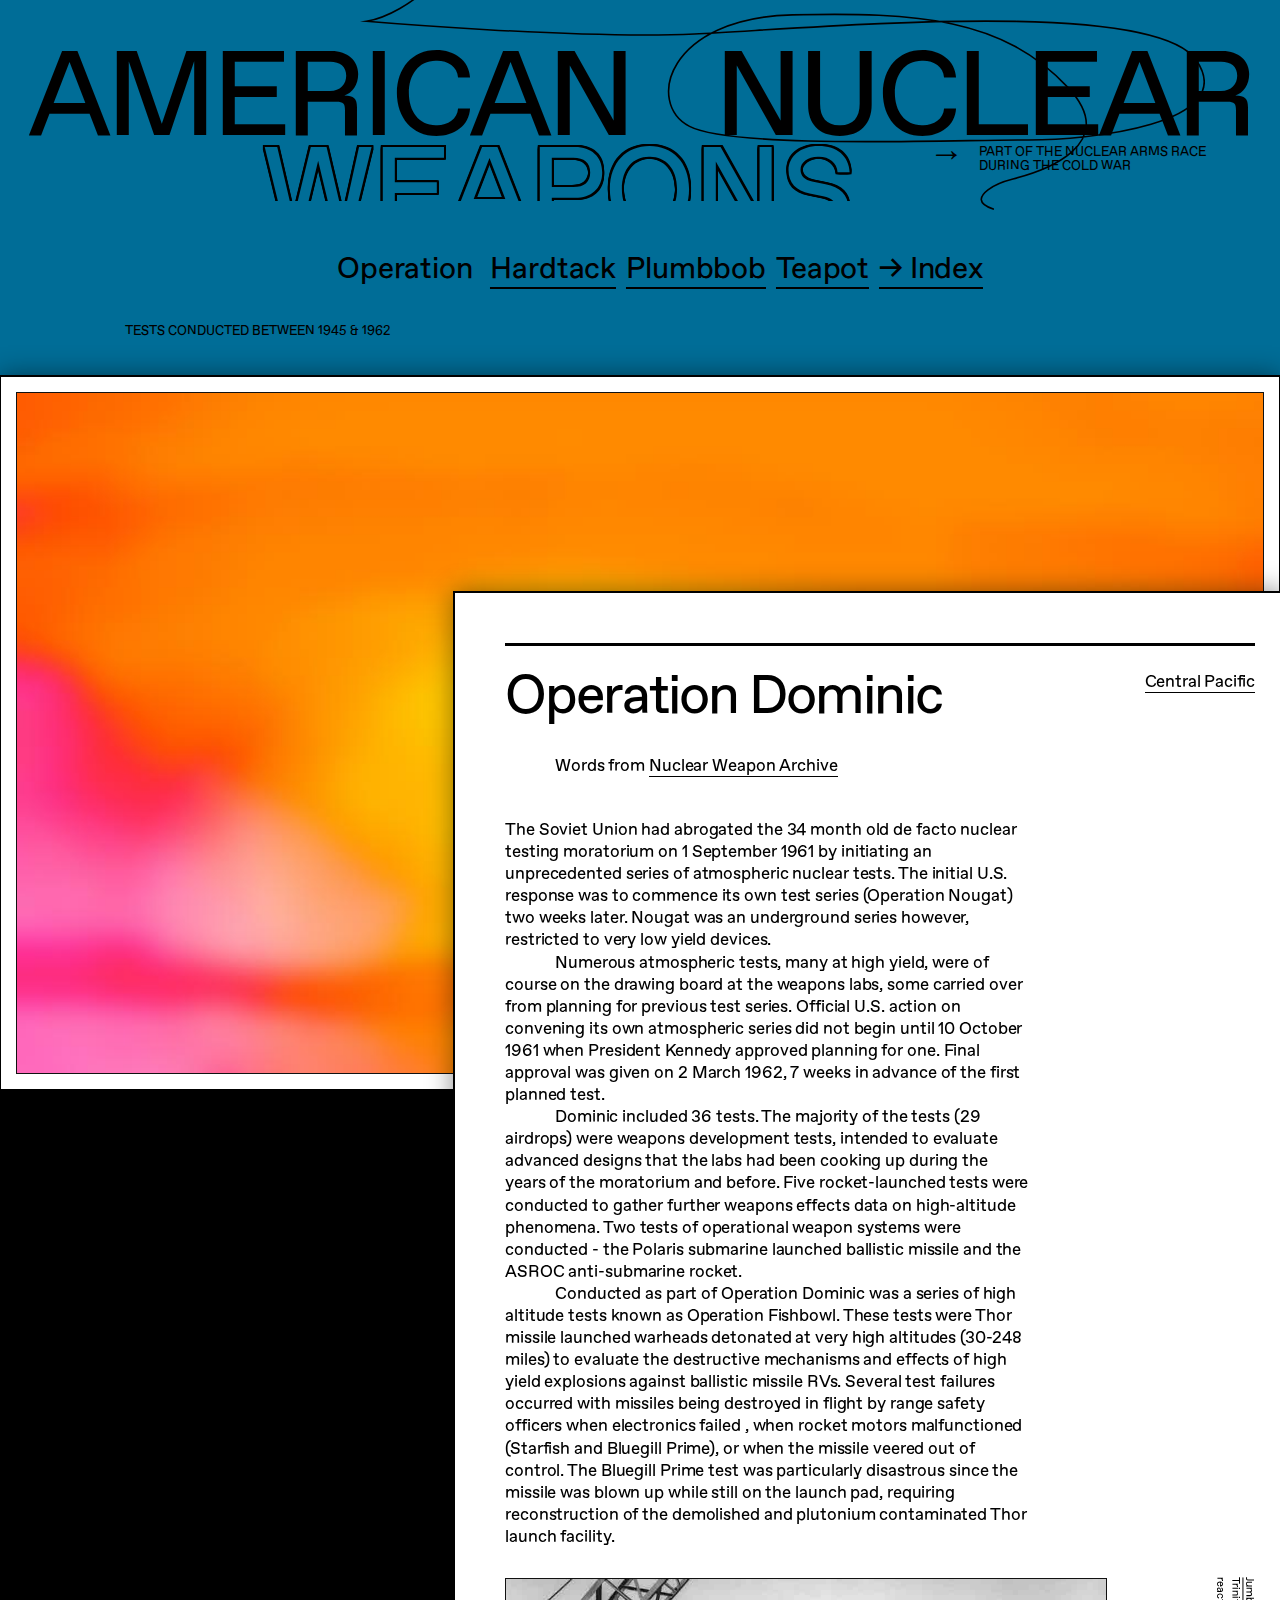
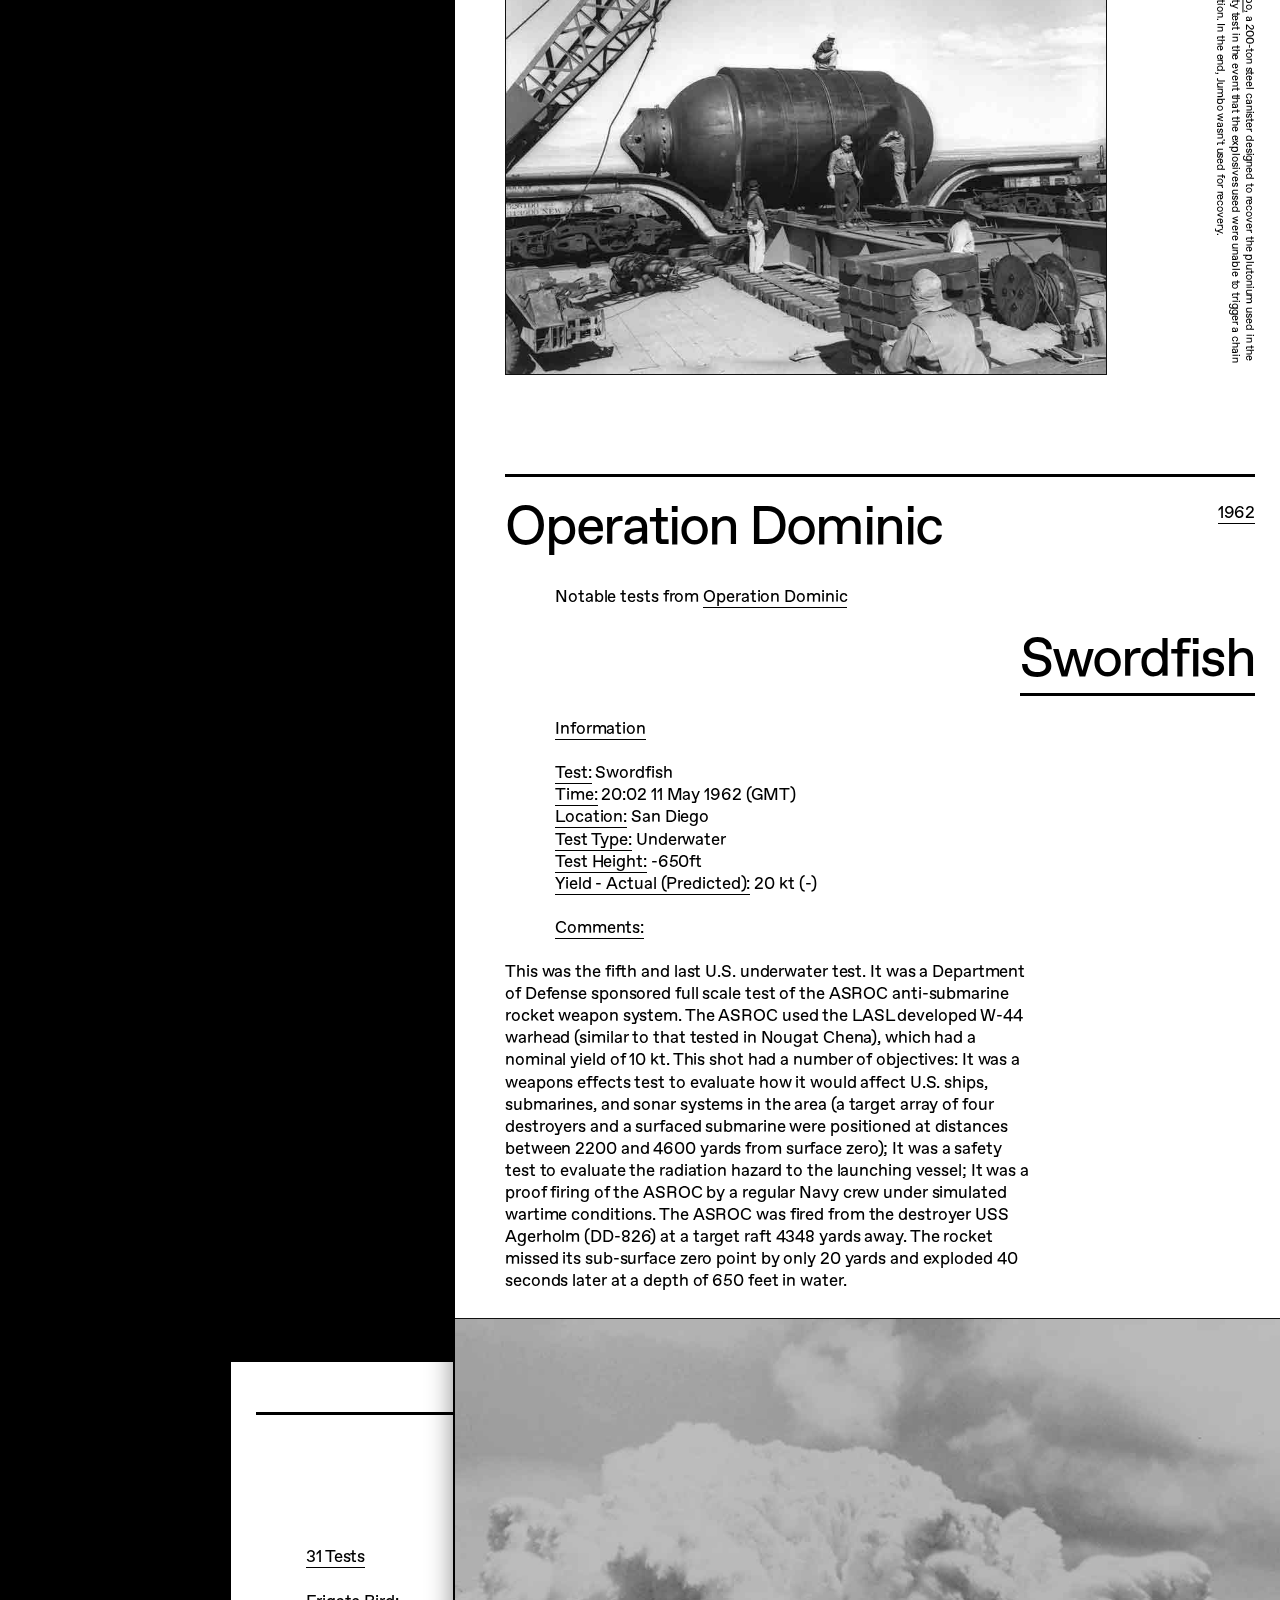
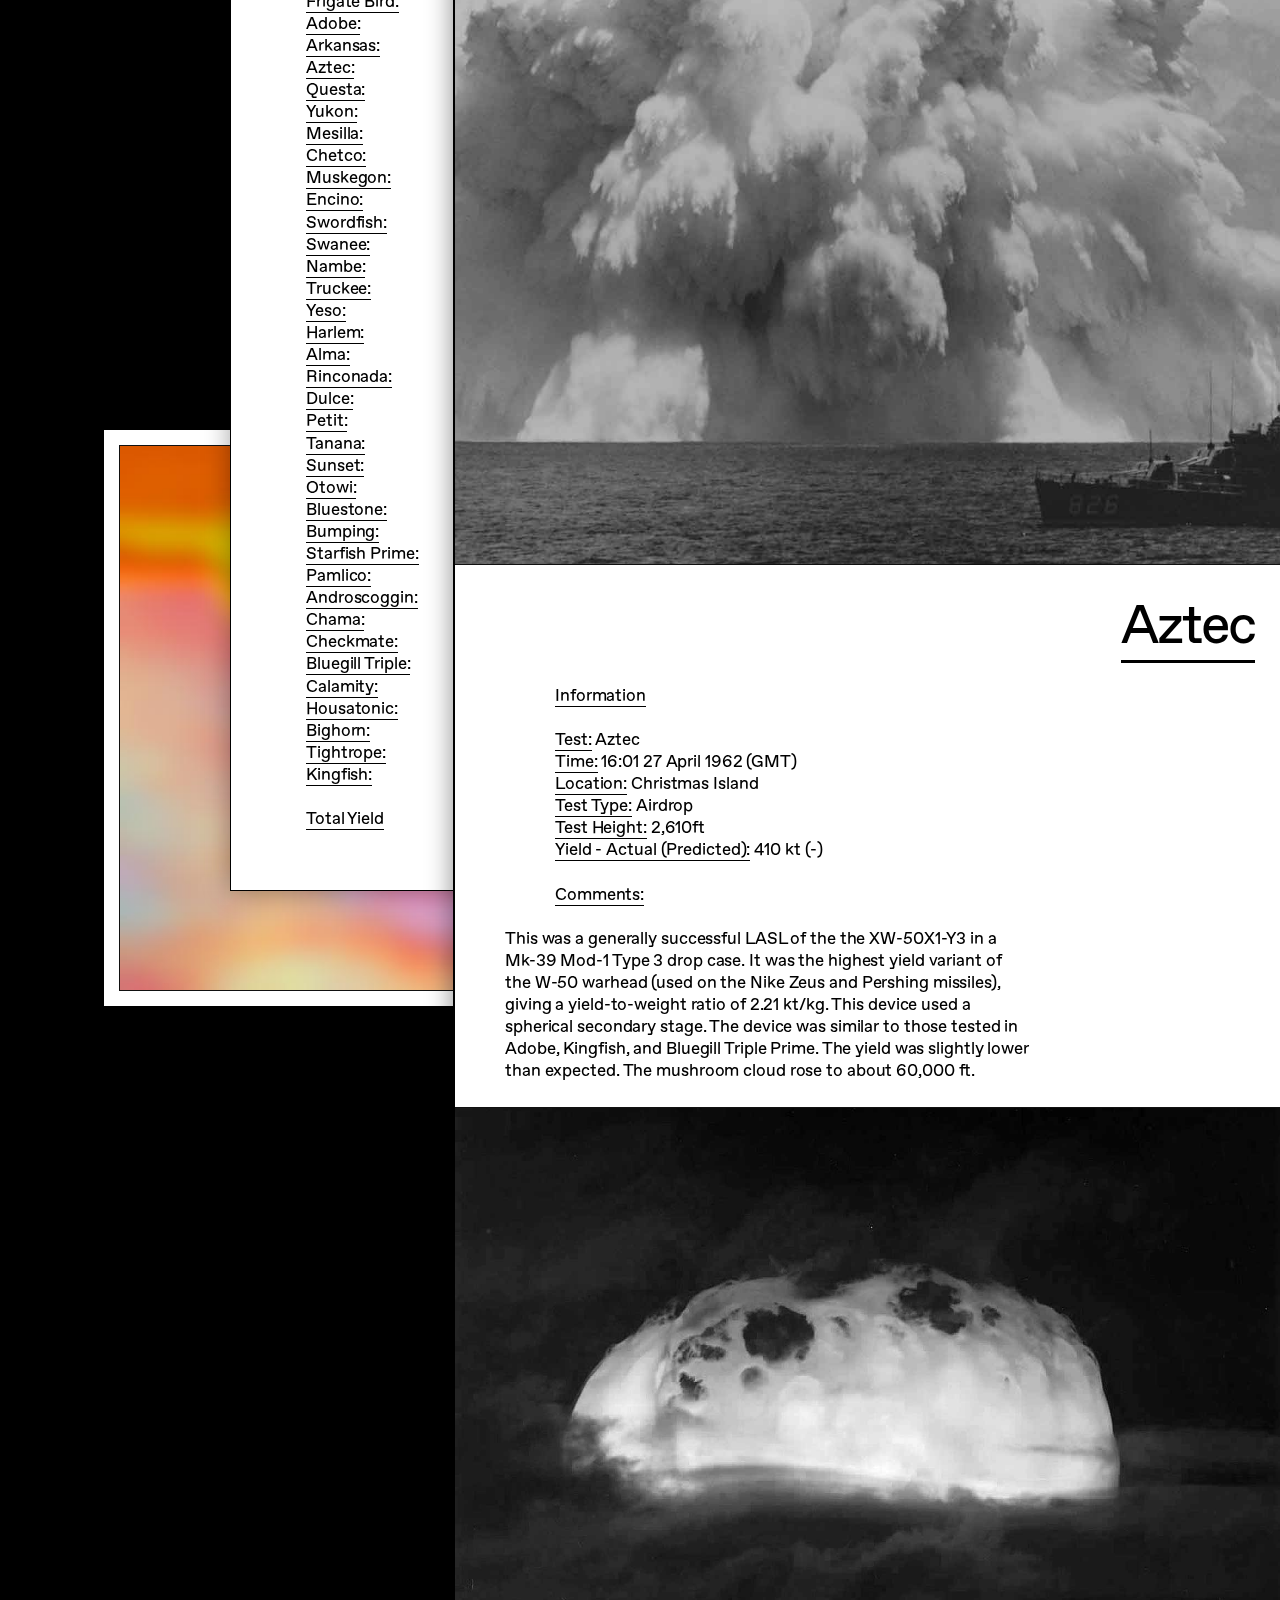
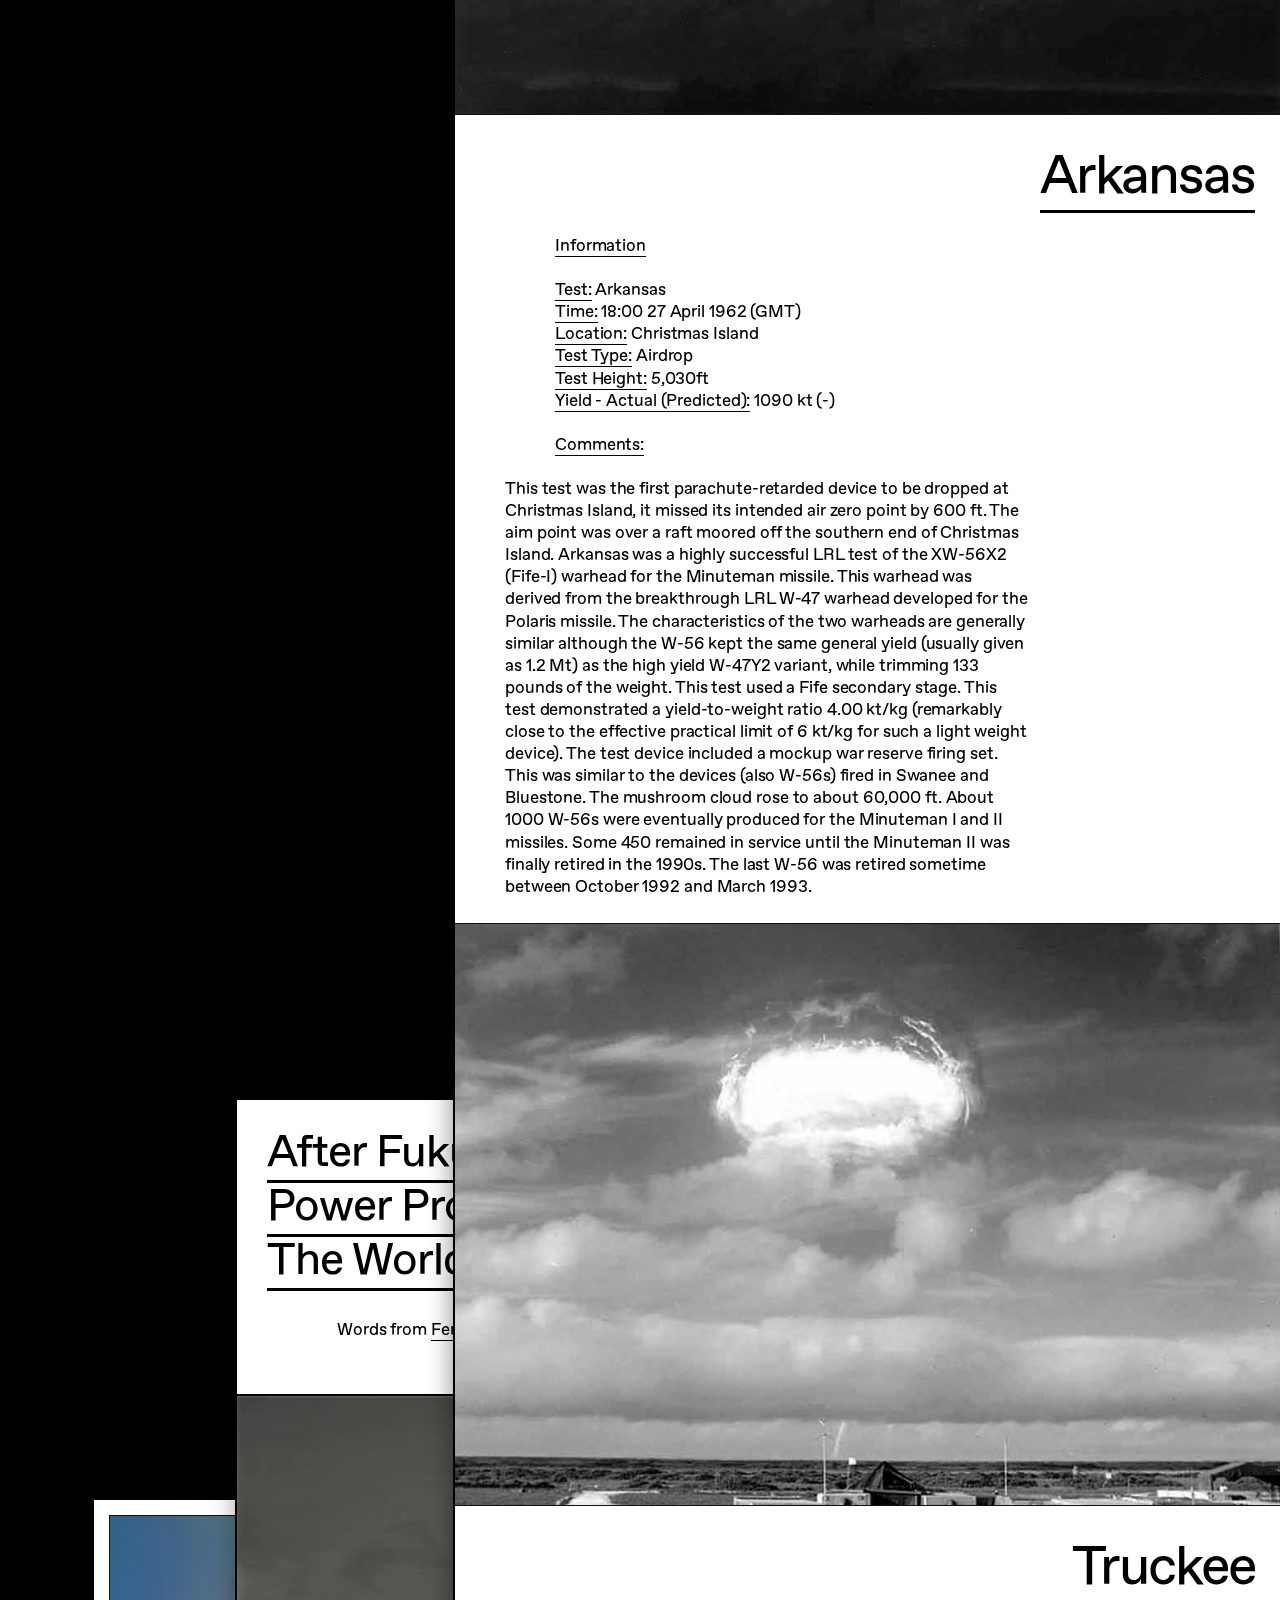
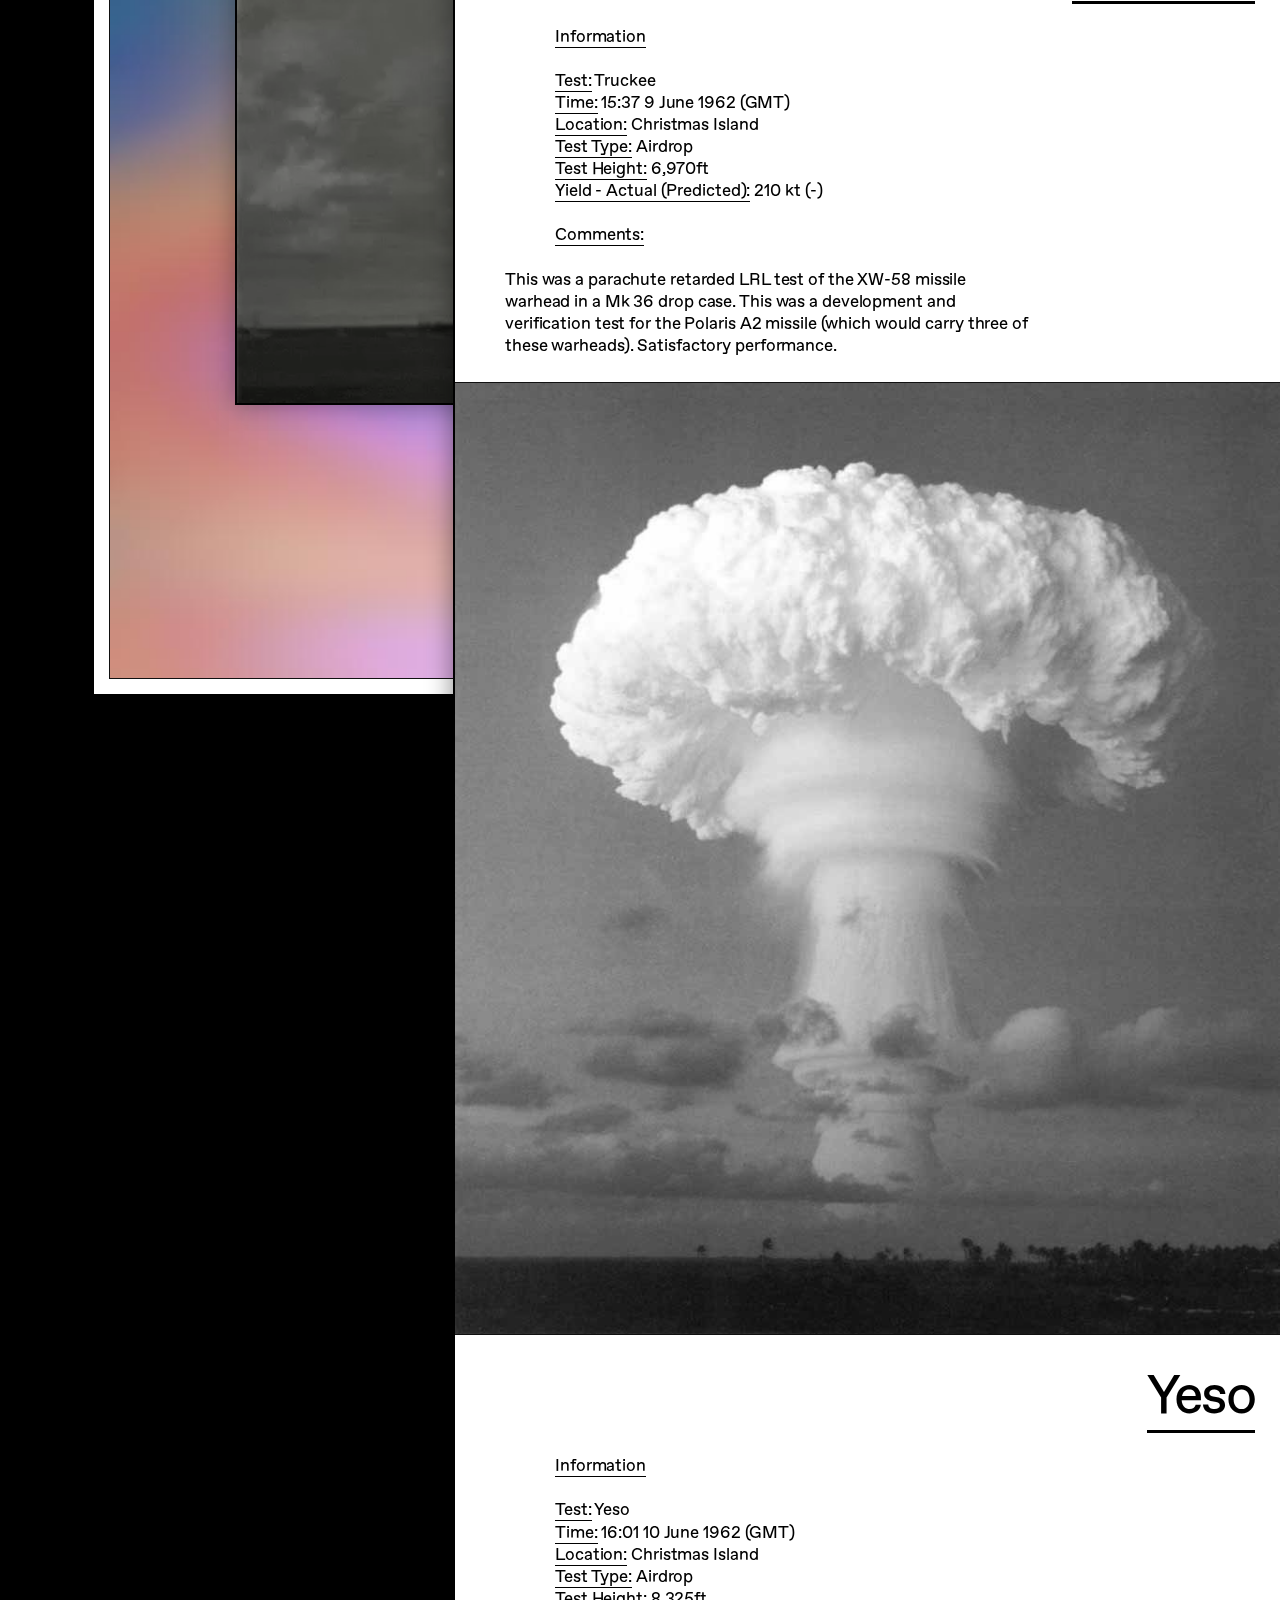
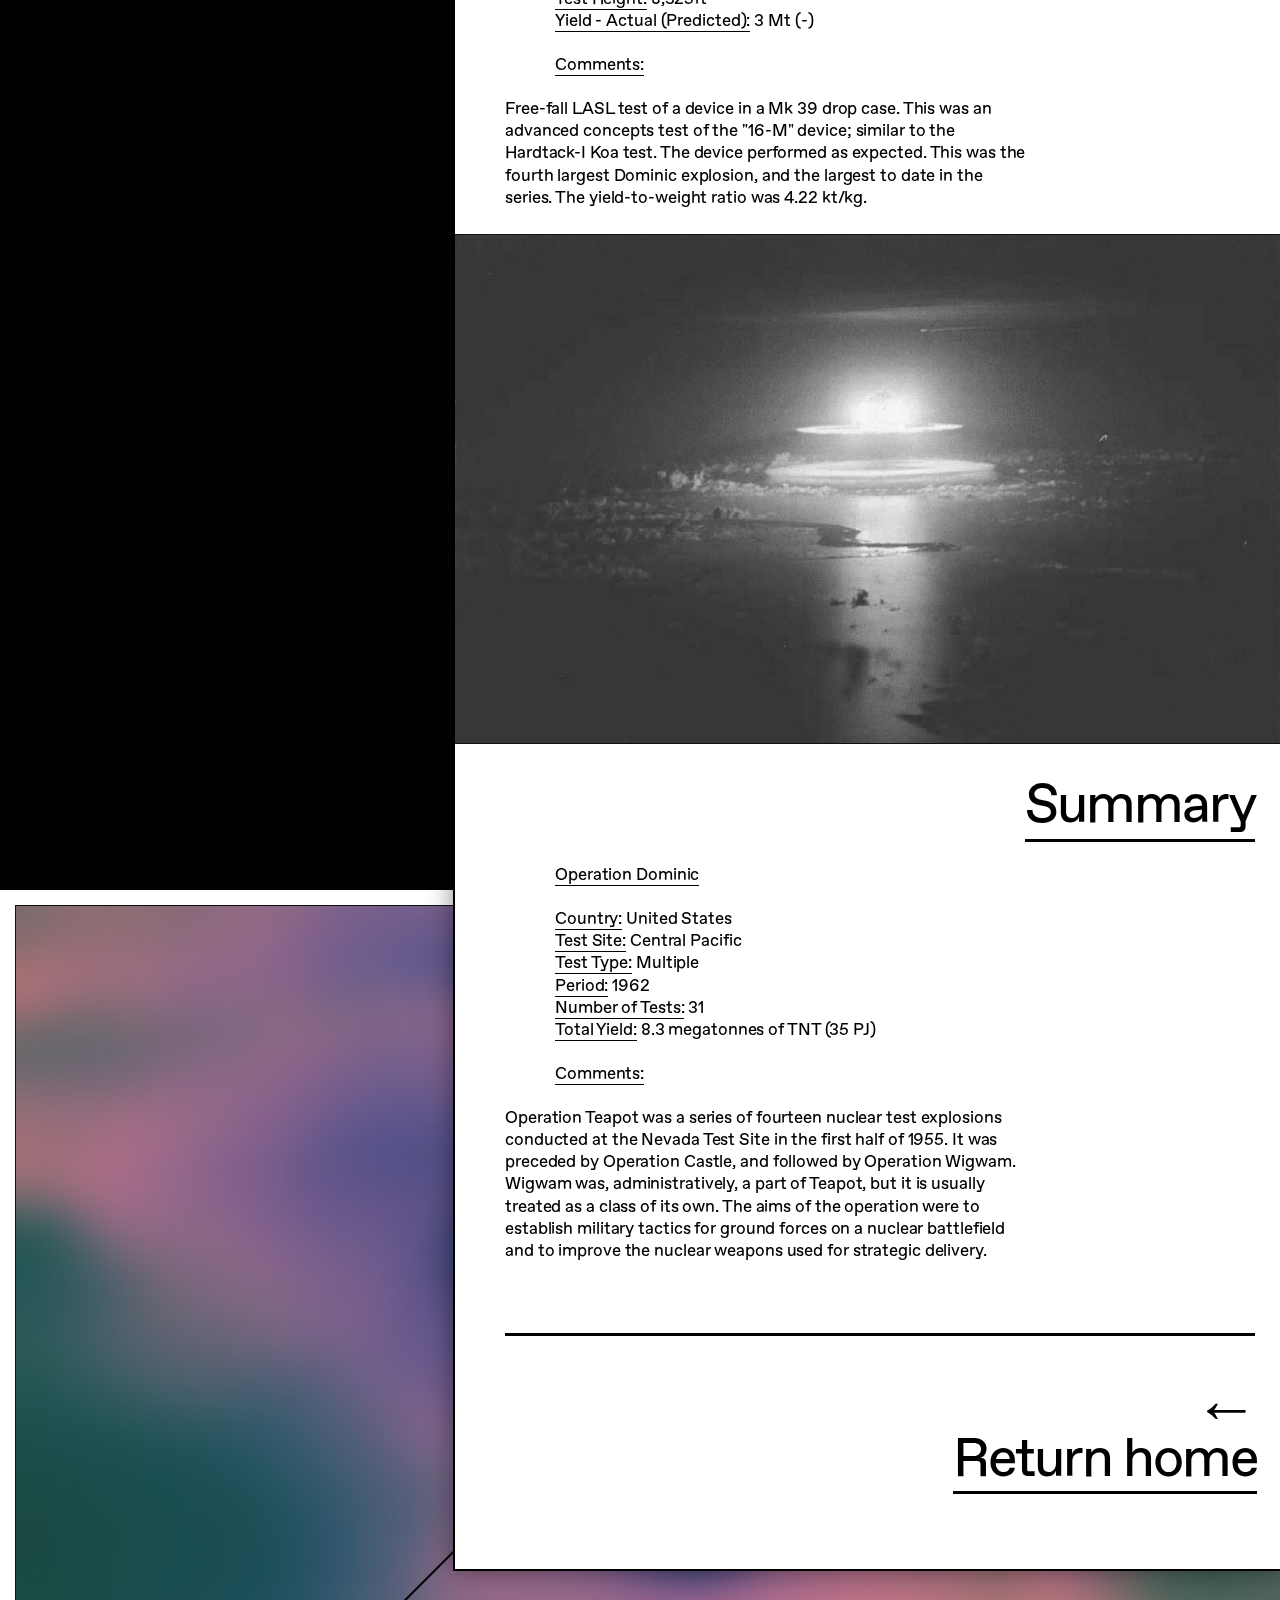
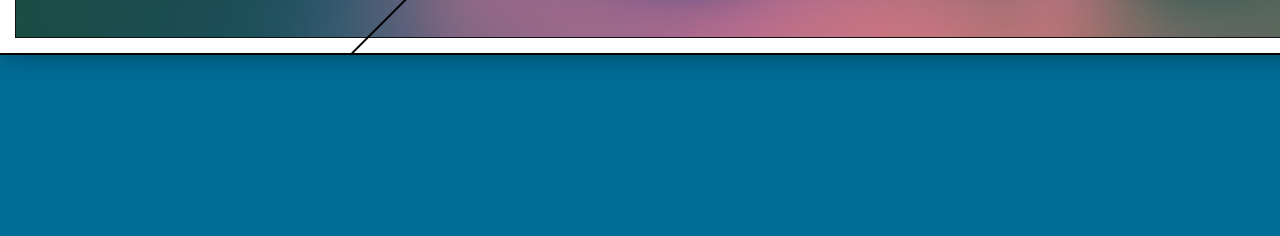
<file: dominic.html>
<!DOCTYPE html>
<html>
	<head>
		
     <!-- Luke Hoban | http://www.lukehoban.co.nz/ 
          copyright © 2017 -->

    <title>Nuclear Tests</title>

    <meta http-equiv="Content-Type" content="text/html; charset=UTF-8" />
    <meta http-equiv="content-language" content="en"/>
    <meta name="description" content="Nuclear weapons tests by the United States between 1945 & 1962">
    <meta name="author" content="Luke Hoban">

    <!-- Mobile -->
    <meta name="apple-mobile-web-app-capable" content="yes">
    <meta name="viewport" content="width=device-width, initial-scale=1.0, user-scalable=no, maximum-scale=1, shrink-to-fit=no">

    <!-- Favicon -->
    <link rel="icon" type="image/png" href="/assets/Favicon.png" sizes="30x30" />
    <link rel="icon" type="image/png" href="/assets/Favicon.png" sizes="58x58" />

    <!-- Apple -->
    <meta name="apple-mobile-web-app-capable" content="yes" />
    <meta name="apple-mobile-web-app-status-bar-style" content="black" />
    <link rel="apple-touch-icon-precomposed" sizes="144x144" href="/assets/Favicon.png" />
    <link rel="apple-touch-icon-precomposed" sizes="180x180" href="/assets/Favicon.png" />   

    <!-- CSS -->
    <link rel="stylesheet" type="text/css" href="styles/main.css"/>
    <link rel="stylesheet" type="text/css" href="styles/media_queries.css"/>    
    <link rel="stylesheet" type="text/css" href="styles/pace-theme-minimal.css"/>  
    
    <!-- JS -->
    <script type="text/javascript" src="js/jquery-2.2.2.min.js"></script>
    <script type="text/javascript" src="js/pace.min.js"></script>    
        
    </head>
    <body>
    <div class="top-background"></div>    
      <section class="top-section">
        <div class="menu">
            <div class="serif-font3">→</div>
          <div class="menu1">Operation&#8239;&#8239;</div>
          <div class="menu2">
              <a class="anchor-class-menu" href="hardtack">
              Hardtack
              </a>
          </div>
          <div class="menu3">
              <a class="anchor-class-menu" href="plumbbob">
              Plumbbob
              </a>
          </div>
          <div class="menu4">
              <a class="anchor-class-menu" href="teapot">
              Teapot
              </a>
          </div>
          <div class="menu5">
              <a class="anchor-class-menu" href="index">
              → Index
              </a>
          </div>
        </div>   
        <div class="top-svg">
            <img src="assets/images/landing-line.svg">
        </div>  
        <div class="top-heading">
            <a href="index">American<span class="space"></span><span class="break"><br></span>Nuclear</a>
        </div>
        <div class="top-heading1">
            <span></span>
            Weapons 
        </div>  
        <div class="top-heading2">
            Part of the nuclear arms race<br> during the Cold War 
            <div class="serif-font2">→</div>
        </div>   
        <div class="top-heading3">
               
        </div>      
        <div class="top-heading4">
            Tests conducted between 1945 & 1962
            
        </div>    
        <div class="top-heading5">
            <span></span>
             
        </div>           
        <div class="top-heading6"
             >
        </div>  
    </section>                         
  <main class="main">
      <div class="wrapper">           
     <div class="article-image-plumbbob"> 
          <img src="assets/images/teapot.jpg">
            <span></span>
     </div>
     <div class="plumbbob-section">     
        <div class="maincontent-containter"> 
            <div class="articlecontent-mainheading"><span></span>
            Operation Dominic  
            </div>
                <div class="articlecontent-number">
                <a class="anchor-class3">Central Pacific</a>
                </div>
                <div class="maincontent-credit">
                Words from <a class="anchor-class3" target="_blank" href="http://nuclearweaponarchive.org/Usa/Tests/Dominic.html">Nuclear Weapon Archive</a>
                </div>
                <div class="maincontent-body"><p>
                The Soviet Union had abrogated the 34 month old de facto nuclear testing moratorium on 1 September 1961 by initiating an unprecedented series of atmospheric nuclear tests. The initial U.S. response was to commence its own test series (Operation Nougat) two weeks later. Nougat was an underground series however, restricted to very low yield devices. 
                </p>  
                <p>
                Numerous atmospheric tests, many at high yield, were of course on the drawing board at the weapons labs, some carried over from planning for previous test series. Official U.S. action on convening its own atmospheric series did not begin until 10 October 1961 when President Kennedy approved planning for one. Final approval was given on 2 March 1962, 7 weeks in advance of the first planned test.</p>
            <div id="trigger"></div>  <!-- header trigger  -->
                <p>
                Dominic included 36 tests. The majority of the tests (29 airdrops) were weapons development tests, intended to evaluate advanced designs that the labs had been cooking up during the years of the moratorium and before. Five rocket-launched tests were conducted to gather further weapons effects data on high-altitude phenomena. Two tests of operational weapon systems were conducted - the Polaris submarine launched ballistic missile and the ASROC anti-submarine rocket. </p>
                <p>
                Conducted as part of Operation Dominic was a series of high altitude tests known as Operation Fishbowl. These tests were Thor missile launched warheads detonated at very high altitudes (30-248 miles) to evaluate the destructive mechanisms and effects of high yield explosions against ballistic missile RVs. Several test failures occurred with missiles being destroyed in flight by range safety officers when electronics failed , when rocket motors malfunctioned (Starfish and Bluegill Prime), or when the missile veered out of control. The Bluegill Prime test was particularly disastrous since the missile was blown up while still on the launch pad, requiring reconstruction of the demolished and plutonium contaminated Thor launch facility.
                    </p></div>  
                <div class="maincontent-image">
                    <img src="assets/images/dominic/main.jpg">
                </div>
            <div class="articlecontent-imagecredit3"><a class="anchor-class3" target="_blank" href="https://www.theatlantic.com/photo/2011/05/when-we-tested-nuclear-bombs/100061/">
                Jumbo,</a> a 200-ton steel canister designed to recover the plutonium used in the Trinity test in the event that the explosives used were unable to trigger a chain reaction. In the end, Jumbo wasn't used for recovery.
                </div>
            <div class="articlecontent-mainheading"><span></span>
            Operation Dominic 
            </div>
                <div class="articlecontent-number">
                <a class="anchor-class3">1962</a>
                </div>
                <div class="maincontent-credit">
                Notable tests from <a class="anchor-class3">Operation Dominic</a>
                </div>
            <div class="maincontent-summary" id="summary-1"><a>Swordfish</a>
            </div>
            <div class="summary-body"><p>
            <span class="summary-indent"> 
                <a class="anchor-class3">Information</a><br><br>
                <a class="anchor-class3">Test:</a>	Swordfish<br>
                <a class="anchor-class3">Time:</a>	20:02 11 May 1962 (GMT) <br>
                <a class="anchor-class3">Location:</a>	San Diego<br>
                <a class="anchor-class3">Test Type:</a> Underwater<br>
                <a class="anchor-class3">Test Height:</a>	-650ft<br>
                <a class="anchor-class3">Yield - Actual (Predicted):</a> 20 kt (-)<br><br>
                <a class="anchor-class3">Comments:</a><br><br>
            </span>
                This was the fifth and last U.S. underwater test. It was a Department of Defense sponsored full scale test of the ASROC anti-submarine rocket weapon system. The ASROC used the LASL developed W-44 warhead (similar to that tested in Nougat Chena), which had a nominal yield of 10 kt. This shot had a number of objectives:
                It was a weapons effects test to evaluate how it would affect U.S. ships, submarines, and sonar systems in the area (a target array of four destroyers and a surfaced submarine were positioned at distances between 2200 and 4600 yards from surface zero);
                It was a safety test to evaluate the radiation hazard to the launching vessel;
                It was a proof firing of the ASROC by a regular Navy crew under simulated wartime conditions.
                The ASROC was fired from the destroyer USS Agerholm (DD-826) at a target raft 4348 yards away. The rocket missed its sub-surface zero point by only 20 yards and exploded 40 seconds later at a depth of 650 feet in water.
                </p>  
                <img src="assets/images/dominic/swordfish.jpg"> 
            </div>
            <div class="articlecontent-heading"><span></span>
            </div>
            <div class="maincontent-summary" id="summary-2"><a>Aztec</a>
            </div>
            <div class="summary-body"><p>
            <span class="summary-indent"> 
                <a class="anchor-class3">Information</a><br><br>
                <a class="anchor-class3">Test:</a>	Aztec<br>
                <a class="anchor-class3">Time:</a>	16:01 27 April 1962 (GMT)<br>
                <a class="anchor-class3">Location:</a>	Christmas Island<br>
                <a class="anchor-class3">Test Type:</a> Airdrop<br>
                <a class="anchor-class3">Test Height:</a>	2,610ft<br>
                <a class="anchor-class3">Yield - Actual (Predicted):</a> 	410 kt (-)<br><br>
                <a class="anchor-class3">Comments:</a><br><br>
            </span>
                This was a generally successful LASL of the the XW-50X1-Y3 in a Mk-39 Mod-1 Type 3 drop case. It was the highest yield variant of the W-50 warhead (used on the Nike Zeus and Pershing missiles), giving a yield-to-weight ratio of 2.21 kt/kg. This device used a spherical secondary stage. The device was similar to those tested in Adobe, Kingfish, and Bluegill Triple Prime. The yield was slightly lower than expected. The mushroom cloud rose to about 60,000 ft.
                </p>  
                <img src="assets/images/dominic/aztec.jpg"> 
            </div>
            <div class="articlecontent-heading"><span></span>
            </div>
            <div class="maincontent-summary" id="summary-3"><a>Arkansas</a>
            </div>
            <div class="summary-body"><p>
            <span class="summary-indent"> 
                <a class="anchor-class3">Information</a><br><br>
                <a class="anchor-class3">Test:</a>	Arkansas<br>
                <a class="anchor-class3">Time:</a>	18:00 27 April 1962 (GMT)<br>
                <a class="anchor-class3">Location:</a>	Christmas Island<br>
                <a class="anchor-class3">Test Type:</a> Airdrop<br>
                <a class="anchor-class3">Test Height:</a>	5,030ft<br>
                <a class="anchor-class3">Yield - Actual (Predicted):</a> 1090 kt (-)<br><br>
                <a class="anchor-class3">Comments:</a><br><br>
            </span>
                This test was the first parachute-retarded device to be dropped at Christmas Island, it missed its intended air zero point by 600 ft. The aim point was over a raft moored off the southern end of Christmas Island.
                Arkansas was a highly successful LRL test of the XW-56X2 (Fife-I) warhead for the Minuteman missile. This warhead was derived from the breakthrough LRL W-47 warhead developed for the Polaris missile. The characteristics of the two warheads are generally similar although the W-56 kept the same general yield (usually given as 1.2 Mt) as the high yield W-47Y2 variant, while trimming 133 pounds of the weight. This test used a Fife secondary stage. This test demonstrated a yield-to-weight ratio 4.00 kt/kg (remarkably close to the effective practical limit of 6 kt/kg for such a light weight device). The test device included a mockup war reserve firing set. This was similar to the devices (also W-56s) fired in Swanee and Bluestone. The mushroom cloud rose to about 60,000 ft.
                About 1000 W-56s were eventually produced for the Minuteman I and II missiles. Some 450 remained in service until the Minuteman II was finally retired in the 1990s. The last W-56 was retired sometime between October 1992 and March 1993.
                </p>  
                <img src="assets/images/dominic/arkansas.jpg"> 
            </div>
            <div class="articlecontent-heading"><span></span>
            </div>
            <div class="maincontent-summary" id="summary-4"><a>Truckee</a>
            </div>
            <div class="summary-body"><p>
            <span class="summary-indent"> 
                <a class="anchor-class3">Information</a><br><br>
                <a class="anchor-class3">Test:</a>	Truckee<br>
                <a class="anchor-class3">Time:</a>	15:37 9 June 1962 (GMT)<br>
                <a class="anchor-class3">Location:</a>	Christmas Island<br>
                <a class="anchor-class3">Test Type:</a> Airdrop<br>
                <a class="anchor-class3">Test Height:</a>	6,970ft<br>
                <a class="anchor-class3">Yield - Actual (Predicted):</a> 210 kt (-)<br><br>
                <a class="anchor-class3">Comments:</a><br><br>
            </span>
                This was a parachute retarded LRL test of the XW-58 missile warhead in a Mk 36 drop case. This was a development and verification test for the Polaris A2 missile (which would carry three of these warheads). Satisfactory performance.
                </p>  
                <img src="assets/images/dominic/truckee.jpg"> 
            </div>
            <div class="articlecontent-heading"><span></span>
            </div>
            <div class="maincontent-summary" id="summary-2"><a>Yeso</a>
            </div>
            <div class="summary-body"><p>
            <span class="summary-indent"> 
                <a class="anchor-class3">Information</a><br><br>
                <a class="anchor-class3">Test:</a>	Yeso<br>
                <a class="anchor-class3">Time:</a>	16:01 10 June 1962 (GMT)<br>
                <a class="anchor-class3">Location:</a>	Christmas Island<br>
                <a class="anchor-class3">Test Type:</a> Airdrop<br>
                <a class="anchor-class3">Test Height:</a>	8,325ft<br>
                <a class="anchor-class3">Yield - Actual (Predicted):</a> 3 Mt (-)<br><br>
                <a class="anchor-class3">Comments:</a><br><br>
            </span>
                Free-fall LASL test of a device in a Mk 39 drop case. This was an advanced concepts test of the "16-M" device; similar to the Hardtack-I Koa test. The device performed as expected. This was the fourth largest Dominic explosion, and the largest to date in the series. The yield-to-weight ratio was 4.22 kt/kg.
                </p>  
                <img src="assets/images/dominic/yeso.jpg"> 
            </div>
                         <div class="articlecontent-heading"><span></span>
            </div>
            <div class="maincontent-summary" id="summary-2"><a>Summary</a>
            </div>
        <div class="summary-body"><p>
            <span class="summary-indent"> 
                <a class="anchor-class3">Operation Dominic</a><br><br>
                <a class="anchor-class3">Country:</a>	United States<br>
                <a class="anchor-class3">Test Site:</a>	Central Pacific<br>
                <a class="anchor-class3">Test Type:</a>	Multiple<br>
                <a class="anchor-class3">Period:</a>	1962<br>
                <a class="anchor-class3">Number of Tests:</a> 31<br>
                <a class="anchor-class3">Total Yield:</a> 8.3 megatonnes of TNT (35 PJ)
                <br><br>
                <a class="anchor-class3">Comments:</a><br><br>
                Operation Teapot was a series of fourteen nuclear test explosions conducted at the Nevada Test Site in the first half of 1955. It was preceded by Operation Castle, and followed by Operation Wigwam. Wigwam was, administratively, a part of Teapot, but it is usually treated as a class of its own. The aims of the operation were to establish military tactics for ground forces on a nuclear battlefield and to improve the nuclear weapons used for strategic delivery.
                <br><br><br><br>
            </span>
                </p>  
               
            </div>
            <div class="articlecontent-heading"><span></span>
            </div>
            <div class="maincontent-ending2"><a href="index">
                <div class="serif-font">←
                </div>Return home</a>
            </div>            
        </div>
    </div>
        <div class="footer-image-article-dominic"> 
            <img src="assets/images/footer.jpg">
            <span></span>
        </div>      
    <div class="side-text3">
        <div class="side-text-info-rotate2"><a class="anchor-class3">Operation Dominic</a>
        </div>
        <div class="side-text-info-rotate">The "ton of TNT" is a unit of energy defined by that convention to be 4.184 gigajoules, which is the approximate energy released in the detonation of a metric ton (1,000 kilograms or one megagram) of TNT.
        </div>
        <div class="side-text-info"><a class="anchor-class3">Yield</a><br><br>
                600 kt<br>
                190 kt<br>
                1 Mt<br>
                410 kt<br>
                670 kt<br>
                100 kt<br>
                100 kt<br>
                73 kt<br>
                50 kt<br>
                500 kt<br>
                20 kt<br>
                97 kt<br>
                43 kt<br>
                210 kt<br>
                3 Mt<br>
                1.2 Mt<br>
                782 kt<br>
                800 kt<br>
                52 kt<br>
                2.2 kt<br>
                2.6 kt<br>
                1 Mt<br>
                81.5 kt<br>
                1.2 Mt<br>
                11 kt<br>
                1.4 Mt<br>
                3.8 Mt<br>
                75 kt<br>
                1.5 Mt<br>
                0 t <br>
                1000 kt<br>
                800 kt<br>
                8.3 Mt<br>
                7.6 Mt<br>
                0 t<br>
                1000 kt<br>
                <br>
                <a class="anchor-class3">8.3 Mt</a>
            </div>
            <div class="side-text-headingtop"><span></span>
            </div>
            <div class="side-text-heading" id="summary-2"><a>Results</a>
            </div>
            <div class="summary-body"><p>           
            <span class="summary-indent"> 
                <a class="anchor-class3">31 Tests</a><br><br>
                <a class="anchor-class3">Frigate Bird:</a><br>
                <a class="anchor-class3">Adobe:</a><br>
                <a class="anchor-class3">Arkansas:</a><br>
                <a class="anchor-class3">Aztec:</a><br>
                <a class="anchor-class3">Questa:</a><br>
                <a class="anchor-class3">Yukon:</a><br>
                <a class="anchor-class3">Mesilla:</a><br>
                <a class="anchor-class3">Chetco:</a><br>
                <a class="anchor-class3">Muskegon:</a><br>
                <a class="anchor-class3">Encino:</a><br>
                <a class="anchor-class3">Swordfish:</a><br>
                <a class="anchor-class3">Swanee:</a><br>
                <a class="anchor-class3">Nambe:</a><br>
                <a class="anchor-class3">Truckee:</a><br>
                <a class="anchor-class3">Yeso:</a><br>
                <a class="anchor-class3">Harlem:</a><br>
                <a class="anchor-class3">Alma:</a><br>
                <a class="anchor-class3">Rinconada:</a><br>
                <a class="anchor-class3">Dulce:</a><br>
                <a class="anchor-class3">Petit:</a><br>
                <a class="anchor-class3">Tanana:</a><br>
                <a class="anchor-class3">Sunset:</a><br>
                <a class="anchor-class3">Otowi:</a><br>
                <a class="anchor-class3">Bluestone:</a><br>
                <a class="anchor-class3">Bumping:</a><br>
                <a class="anchor-class3">Starfish Prime:</a><br>
                <a class="anchor-class3">Pamlico:</a><br>
                <a class="anchor-class3">Androscoggin:</a><br>
                <a class="anchor-class3">Chama:</a><br>
                <a class="anchor-class3">Checkmate:</a><br>
                <a class="anchor-class3">Bluegill Triple:</a><br>
                <a class="anchor-class3">Calamity:</a><br>
                <a class="anchor-class3">Housatonic:</a><br>
                <a class="anchor-class3">Bighorn:</a><br>
                <a class="anchor-class3">Tightrope:</a><br>
                <a class="anchor-class3">Kingfish:</a><br>
                <br>
                <a class="anchor-class3">Total Yield</a>
            </span>
            </p>  
            </div>
        </div>    
    <div class="side-text9">    
       <div class="maincontent-containter"> 
            <div class="flyer-mainheading"><h3><a target="_blank"  href="https://www.americanscientist.org/blog/from-the-staff/after-fukushima-nuclear-power-programs-around-the-world">
            After Fukushima: Nuclear Power Programs Around The World</a></h3>
            </div>
                <div class="maincontent-credit">
                Words from <a class="anchor-class3" target="_blank" href="https://www.americanscientist.org/author/fenella_saunders">Fenella Saunders</a>
                </div>
           <div class="flyer-readmore2"><a target="_blank"  href="https://www.americanscientist.org/blog/from-the-staff/after-fukushima-nuclear-power-programs-around-the-world">
                </a>
            </div>
             <div class="summary-body"> 
                <video class="side-video" src="assets/images/1.mp4" autoplay loop playsinline>
                        Sorry, your browser doesn't support embedded videos.
                </video>
            </div>  
        </div> 
    </div>               
       <div class="side-image6"> 
            <img src="assets/images/side4.jpg">
            <span></span>
        </div> 
        <div class="side-image4"> 
            <img src="assets/images/side5.jpg">
            <span></span>
        </div>   
      </div>
  </main> 
  <div class="bottom-section-article-dominic">
    <div class="menu-bottom">
          <div class="menu1-bottom">Operation&#8239;&#8239;</div>
          <div class="menu2-bottom">
              <a class="anchor-class2" href="teapot">
              Teapot
              </a>
          </div>
          <div class="menu3-bottom">
              <a class="anchor-class2" href="hardtack">
              Hardtack
              </a>
          </div>
          <div class="menu4-bottom">
              <a class="anchor-class2" href="plumbbob">
              Plumbbob
              </a>
          </div>
          <div class="menu5-bottom">
              <a class="anchor-class2" href="index">
              → Index
              </a>
          </div>
        <div class="serif-font4">←</div>
    </div> 
    <div class="credit">
        <a class="anchor-class2" href="http://lukehoban.co.nz/" target="_blank">
        Code by Luke Hoban
        </a>
    </div> 
    <div class="footer-context">
    The United States conducted around 1,054 nuclear tests by offcial count, including 216 atmospheric, underwater, and space tests. Most of the tests took place at the Nevada Test Site and in the Marshall Islands and off Kiribati Island in the Pacifc.<br><br>
    All rights reserved 2017 © <a class="anchor-class3" href="http://nuclearweaponarchive.org/Usa/Tests/Dominic.html" target="_blank">Nuclear Weapon Archive</a>    
    </div>  
    <div class="footer-context3">
    Images sourced from Wikimedia Commons, the free media repository<br>
    All rights reserved 2017 © <a class="anchor-class3" href="https://commons.wikimedia.org/wiki/Operation_Dominic" target="_blank">Wikimedia Commons</a>   
    </div>    
    <div class="footer-context2"> 
        <a class="anchor-class6" href="mailto:hello@lukehoban.co.nz?Subject=Hello">Get in contact
        </a>       
    </div>    
  </div>
        
    <script type="text/javascript" src="js/index.js"></script> 
    <script src="js/scrollmagic/uncompressed/ScrollMagic.js"></script>       
    
    <script>
      (function(i,s,o,g,r,a,m){i['GoogleAnalyticsObject']=r;i[r]=i[r]||function(){
      (i[r].q=i[r].q||[]).push(arguments)},i[r].l=1*new Date();a=s.createElement(o),
      m=s.getElementsByTagName(o)[0];a.async=1;a.src=g;m.parentNode.insertBefore(a,m)
      })(window,document,'script','https://www.google-analytics.com/analytics.js','ga');

      ga('create', 'UA-101951287-1', 'auto');
      ga('send', 'pageview');
    </script>  
        
</body>
</html>
</file>
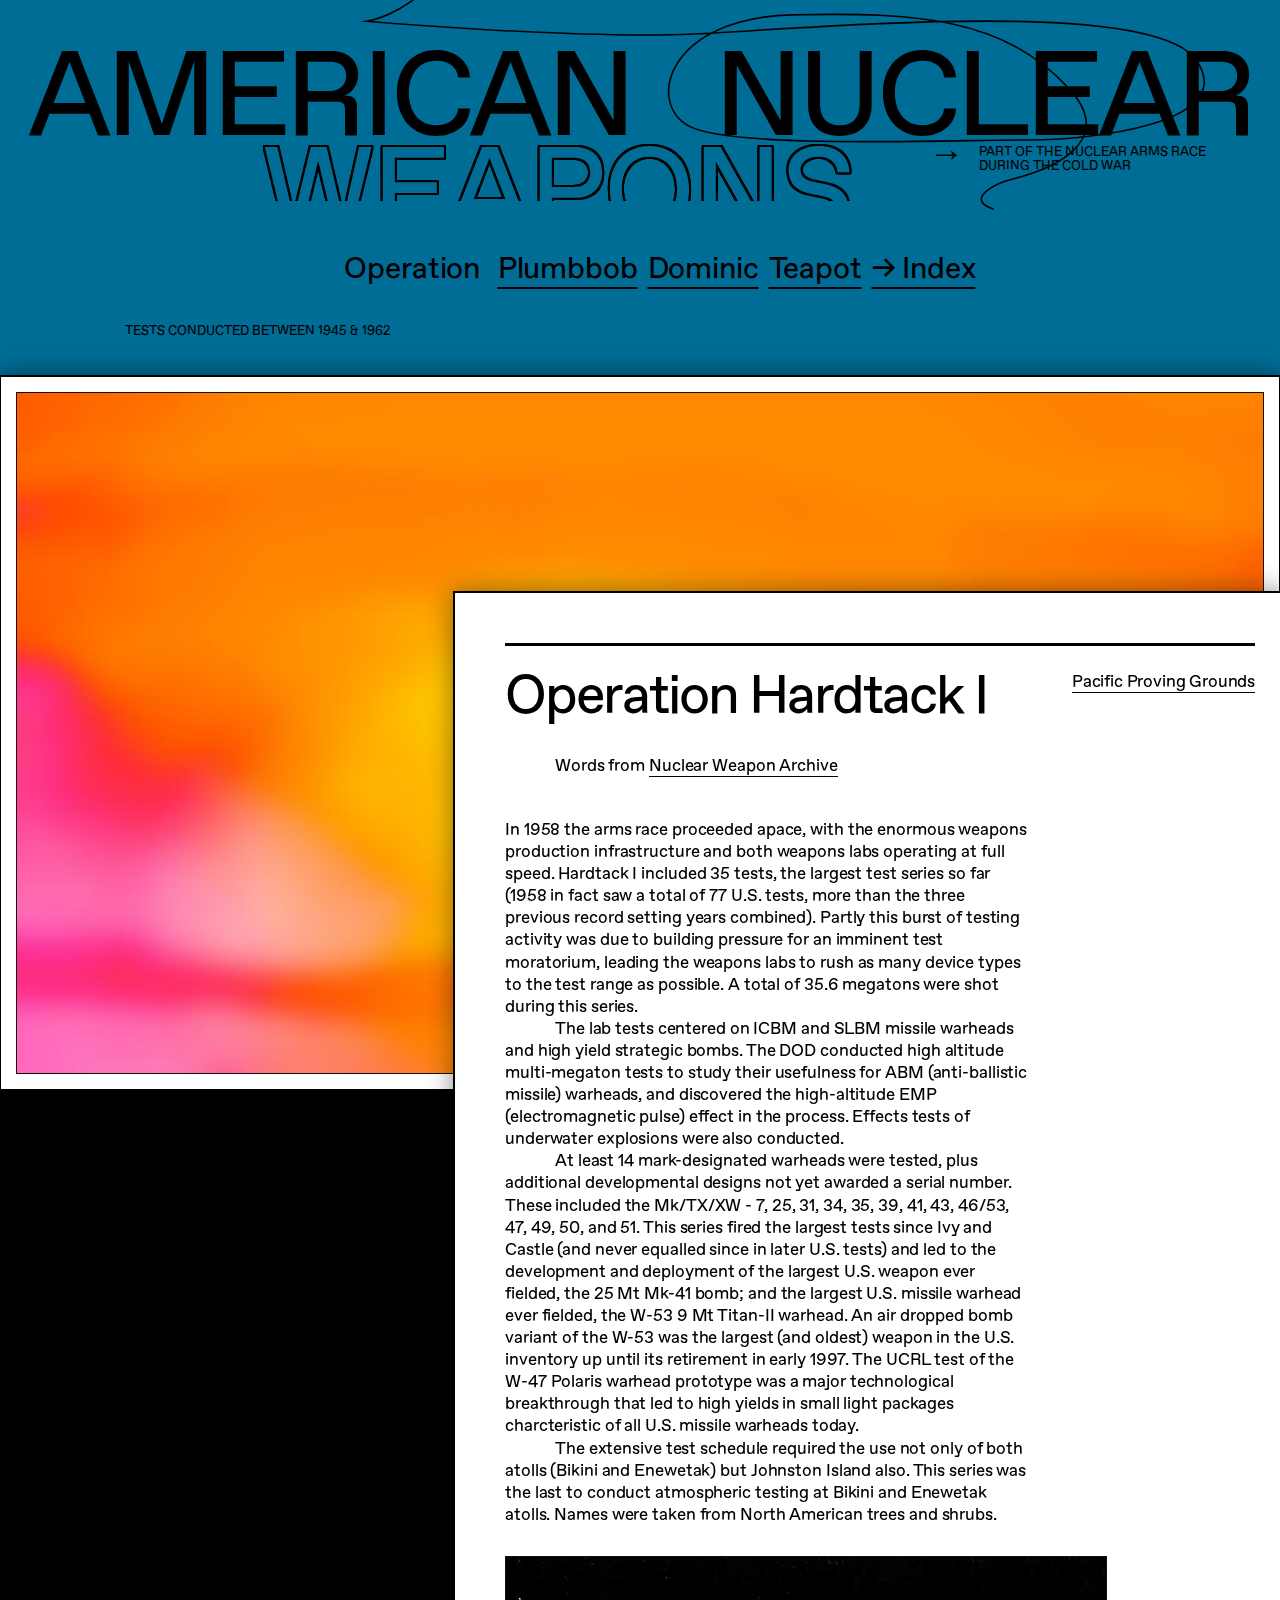
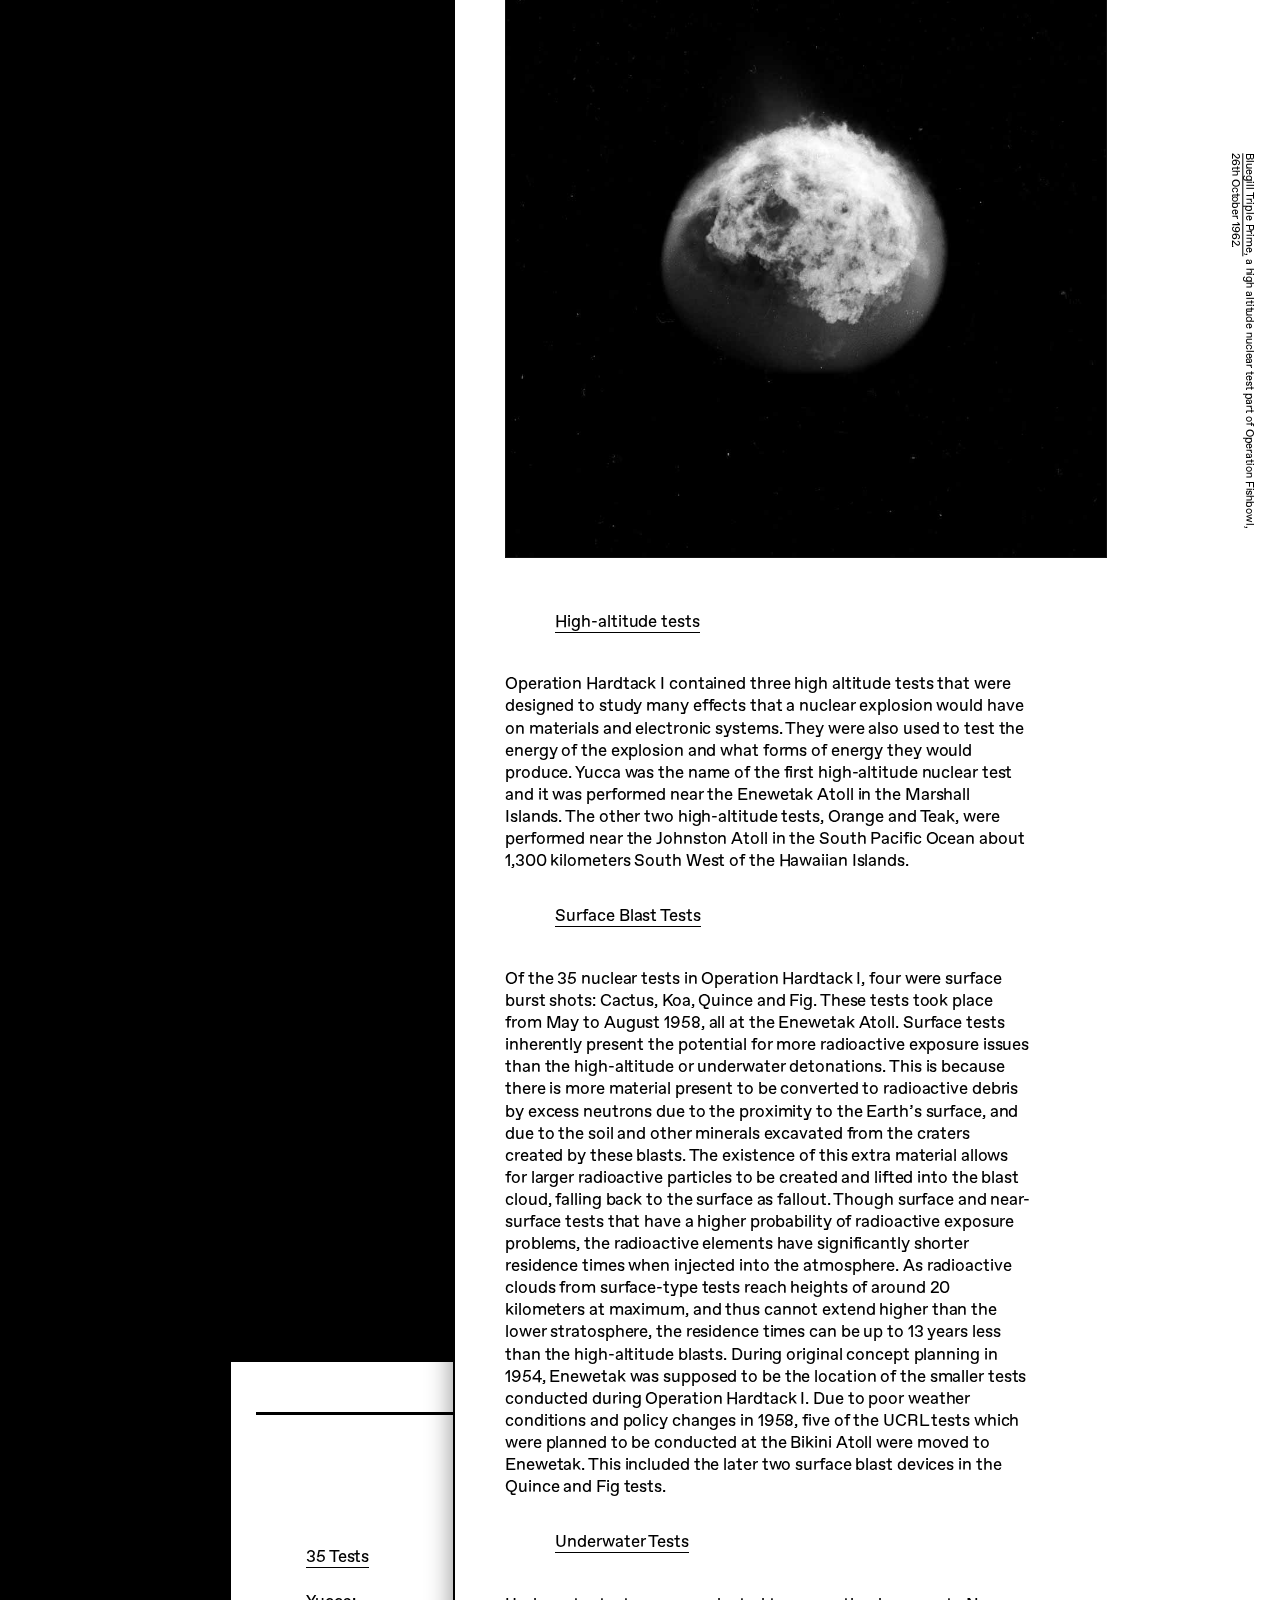
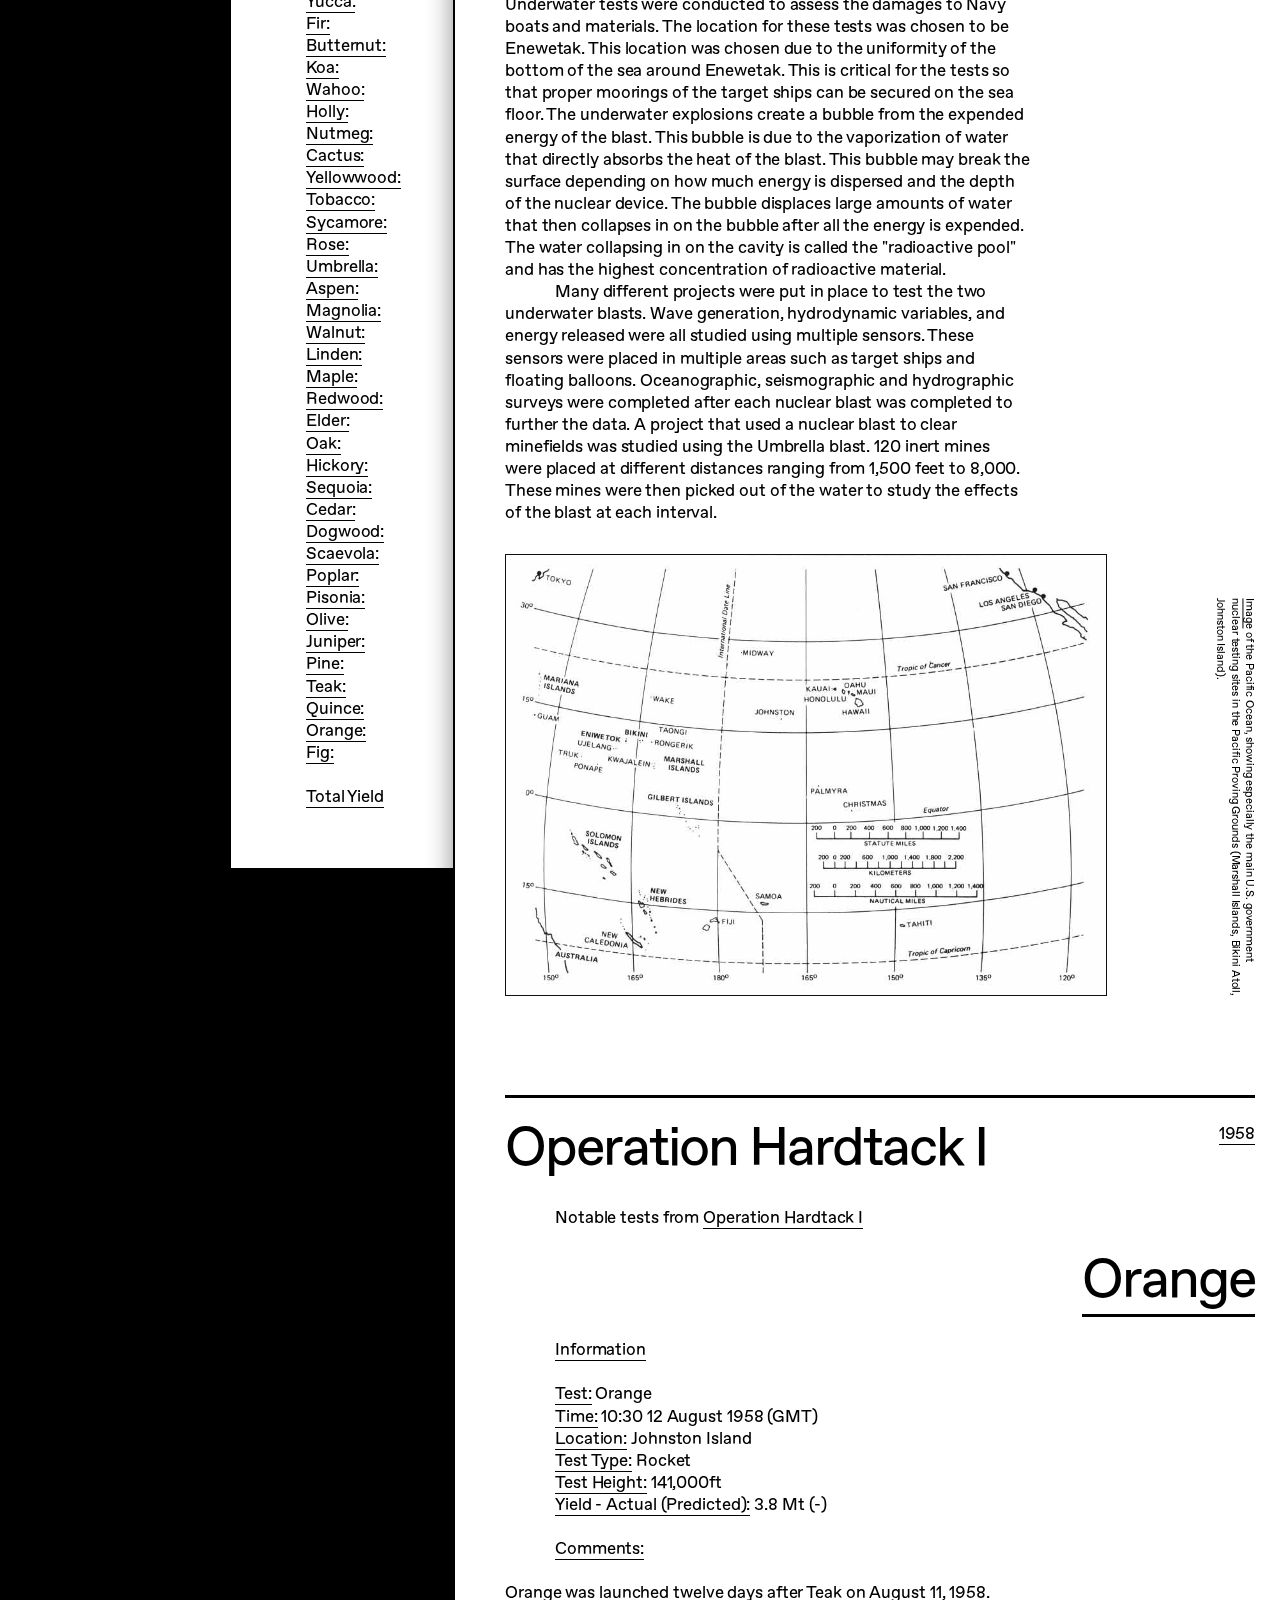
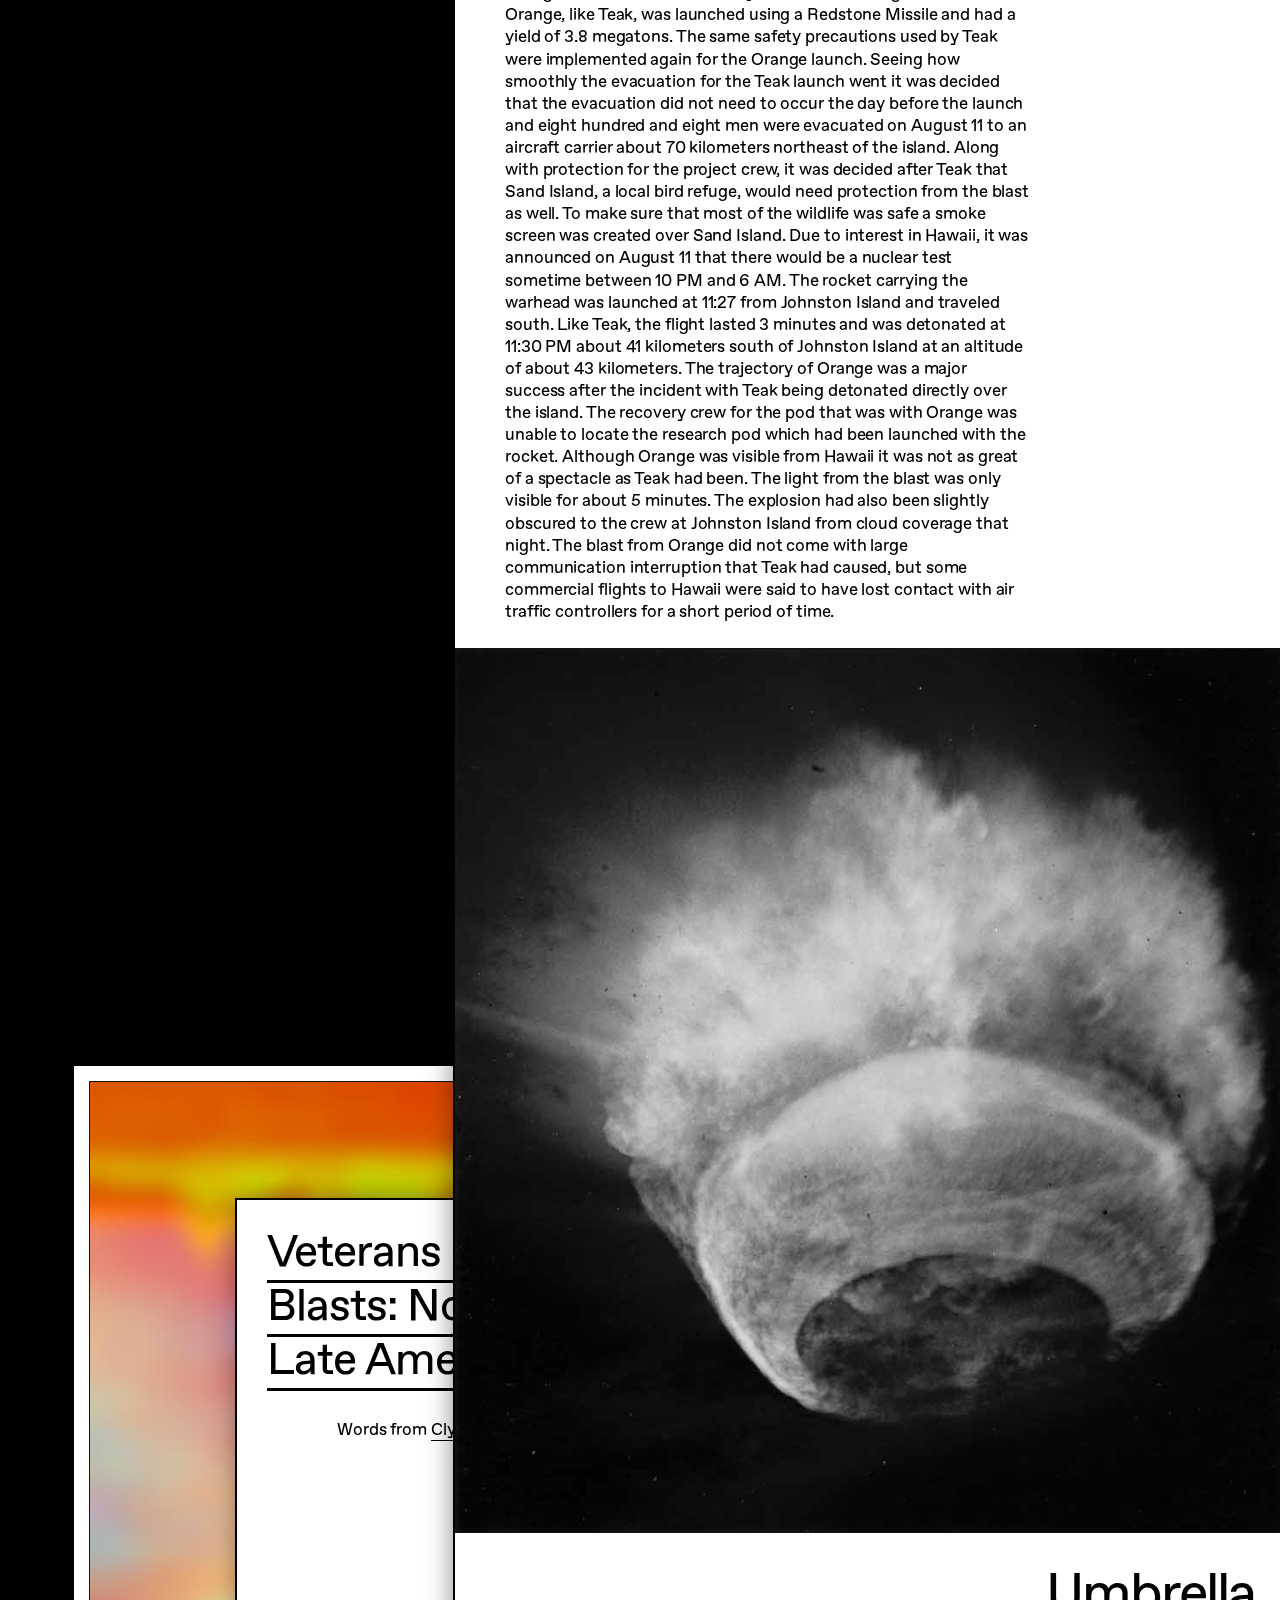
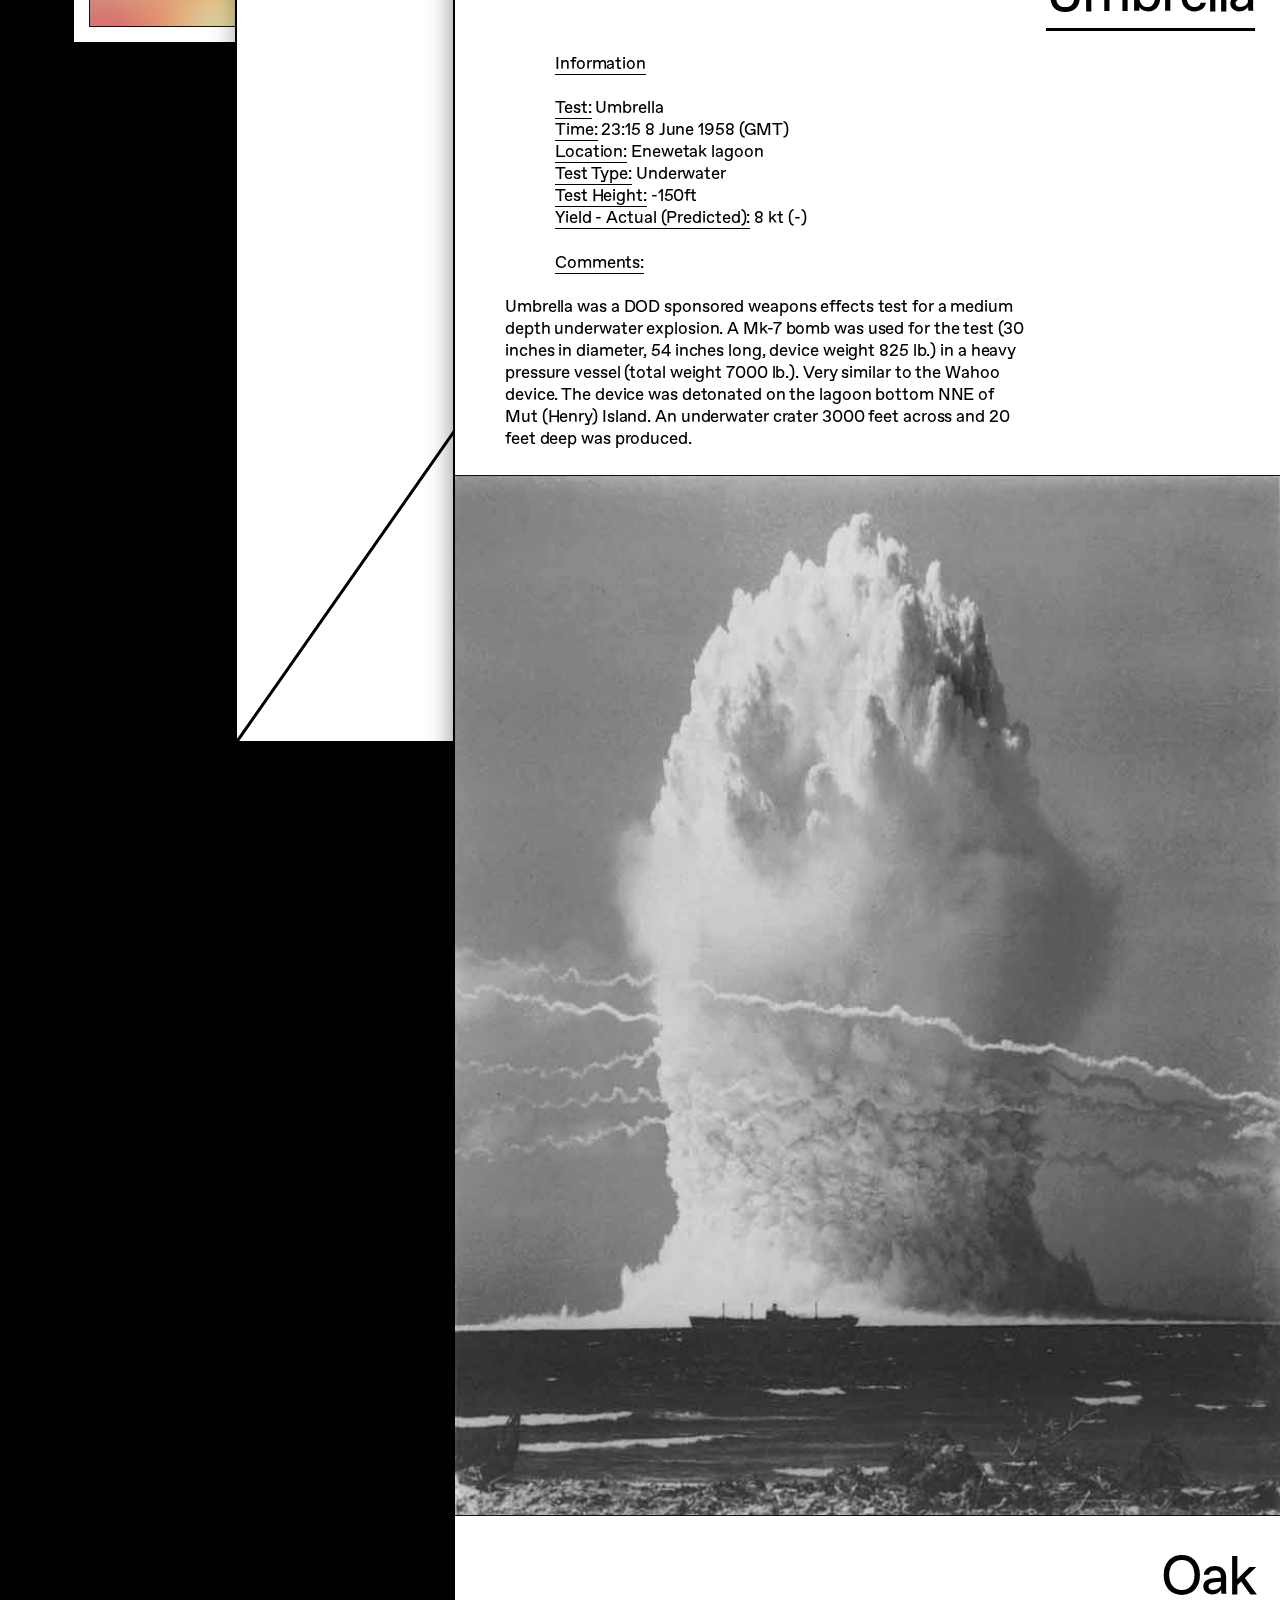
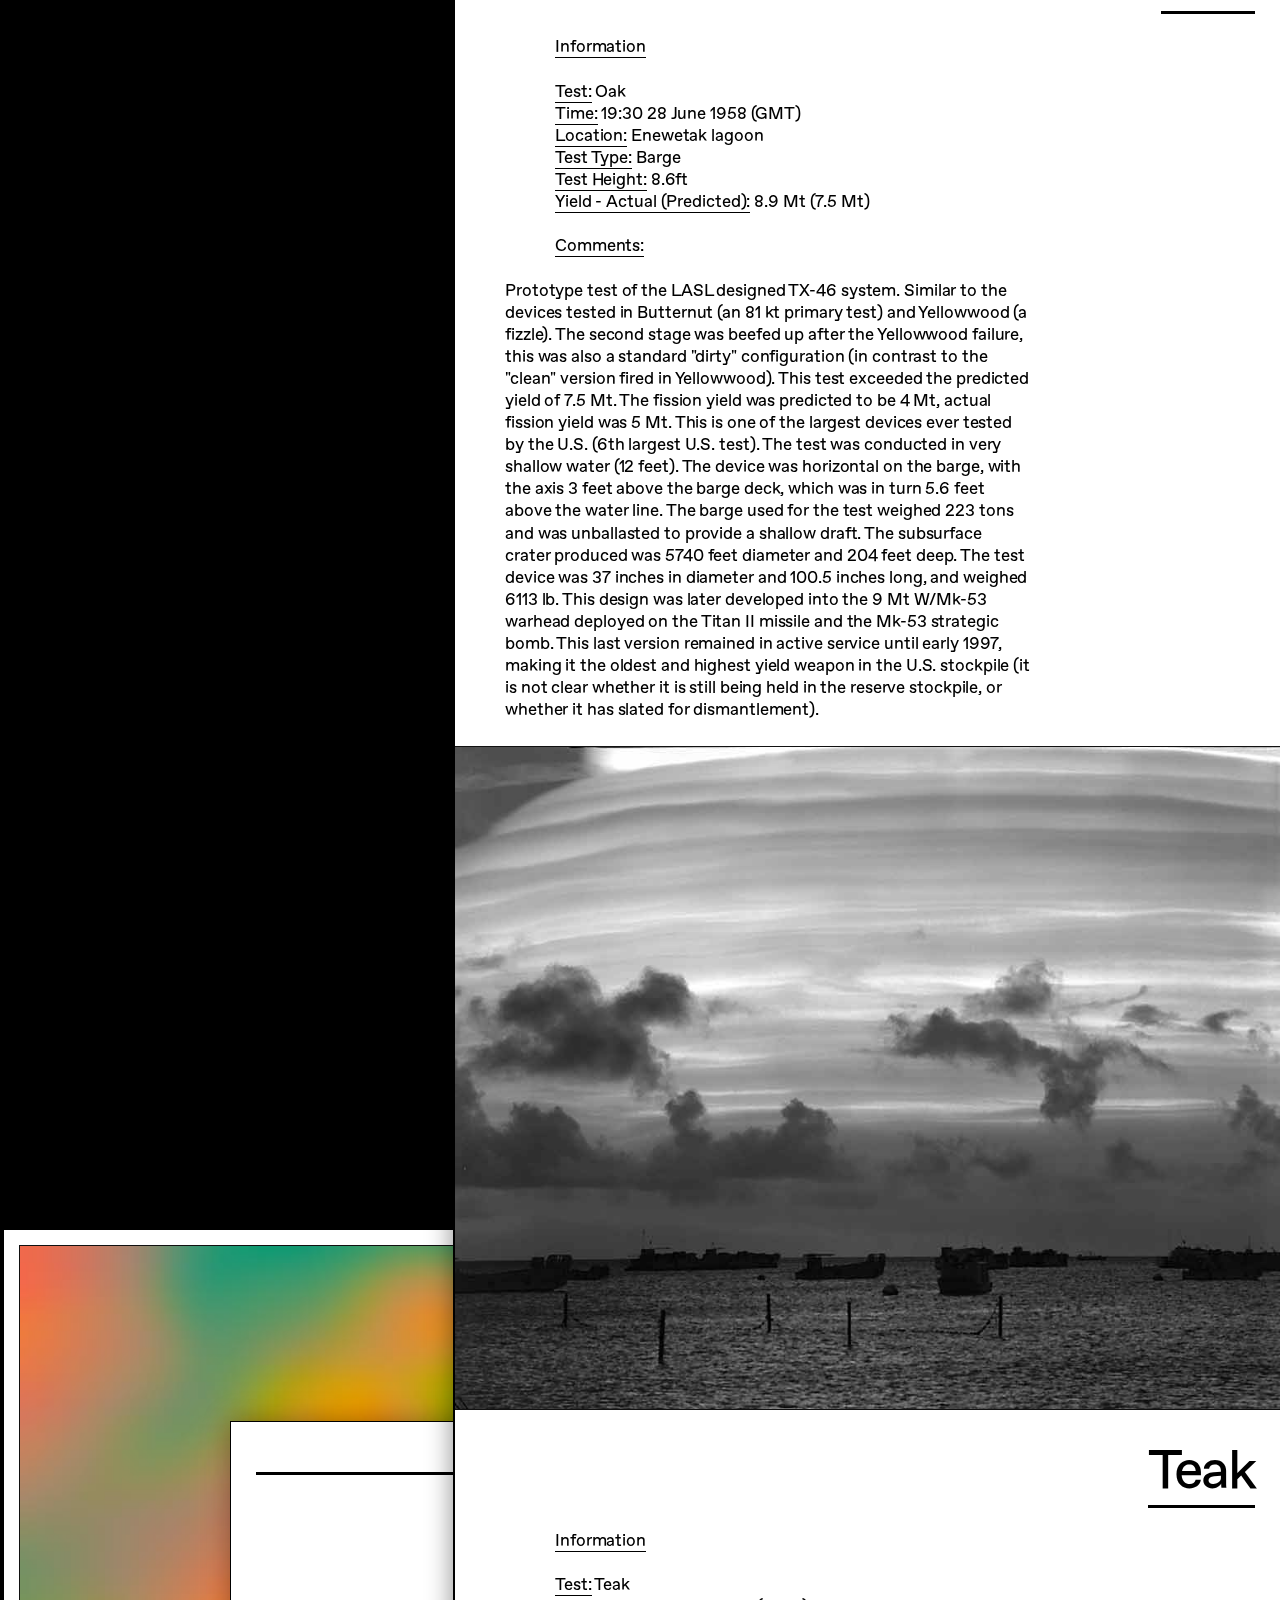
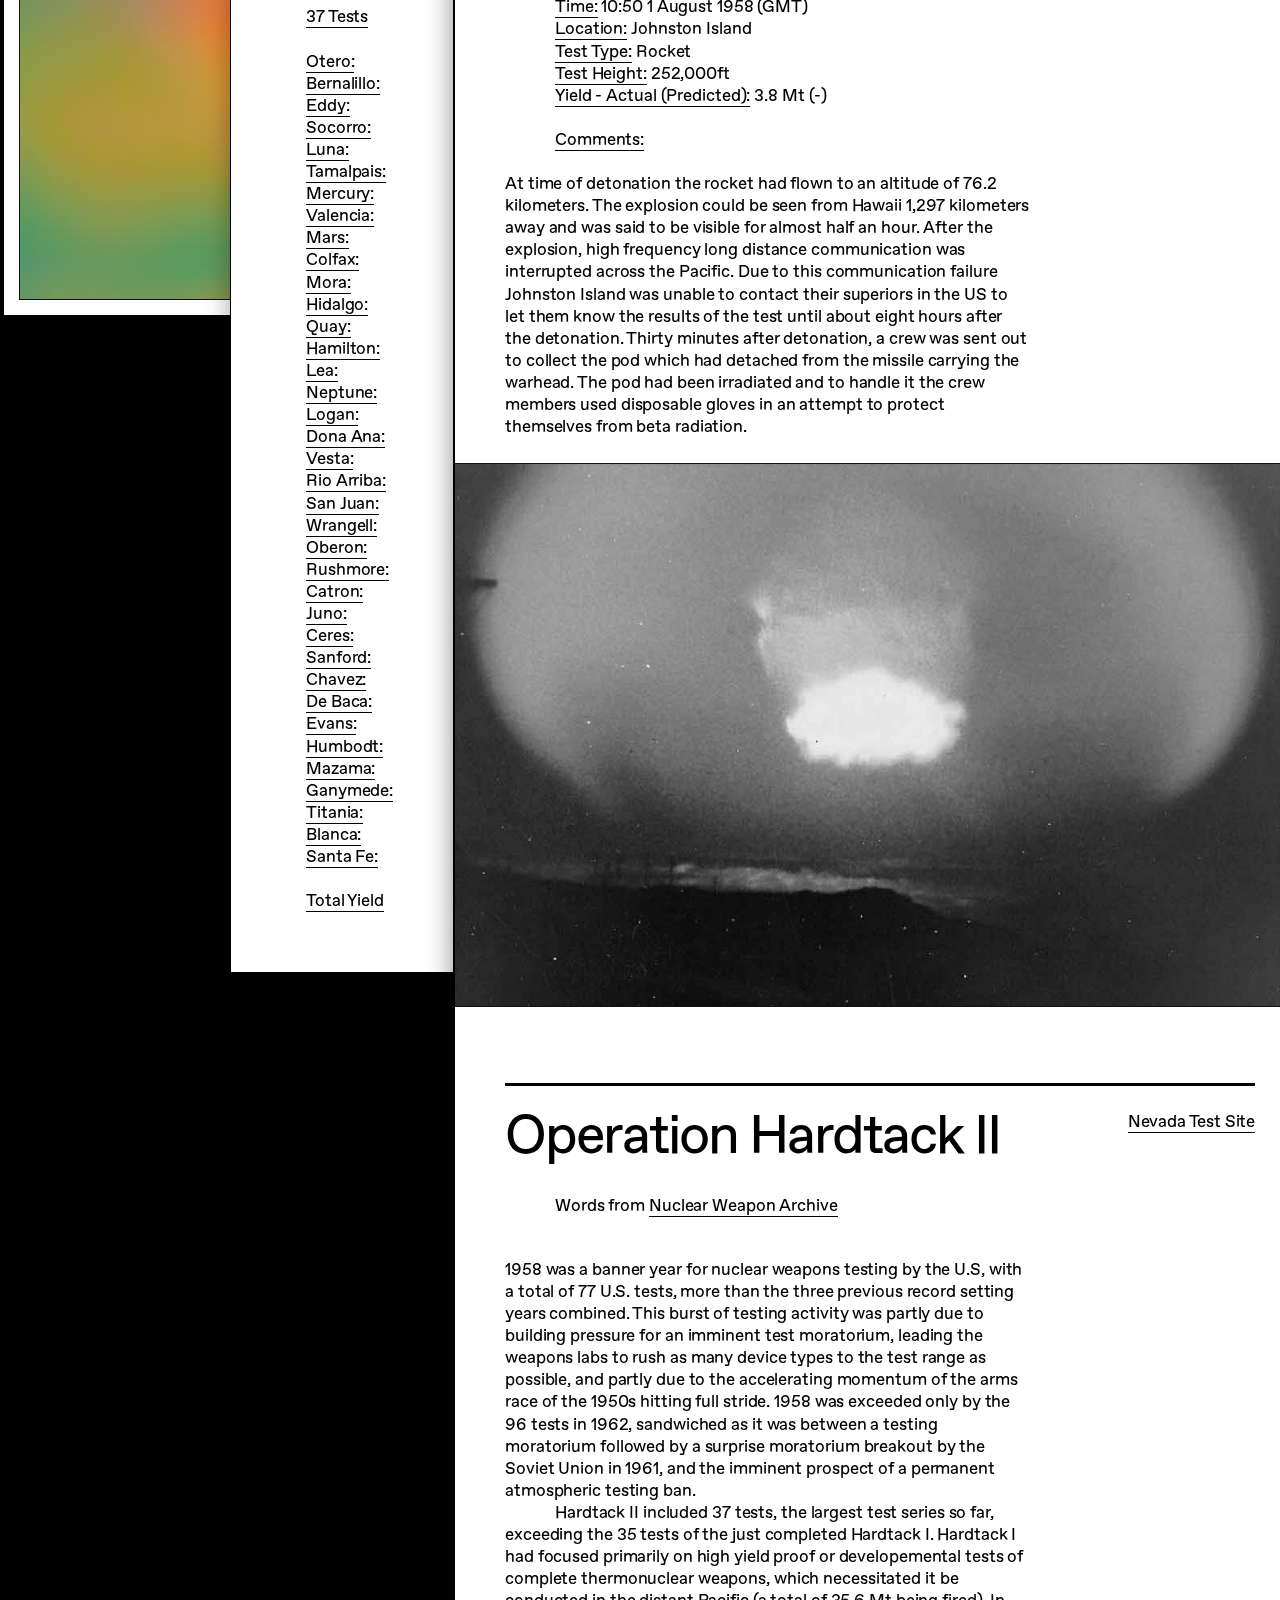
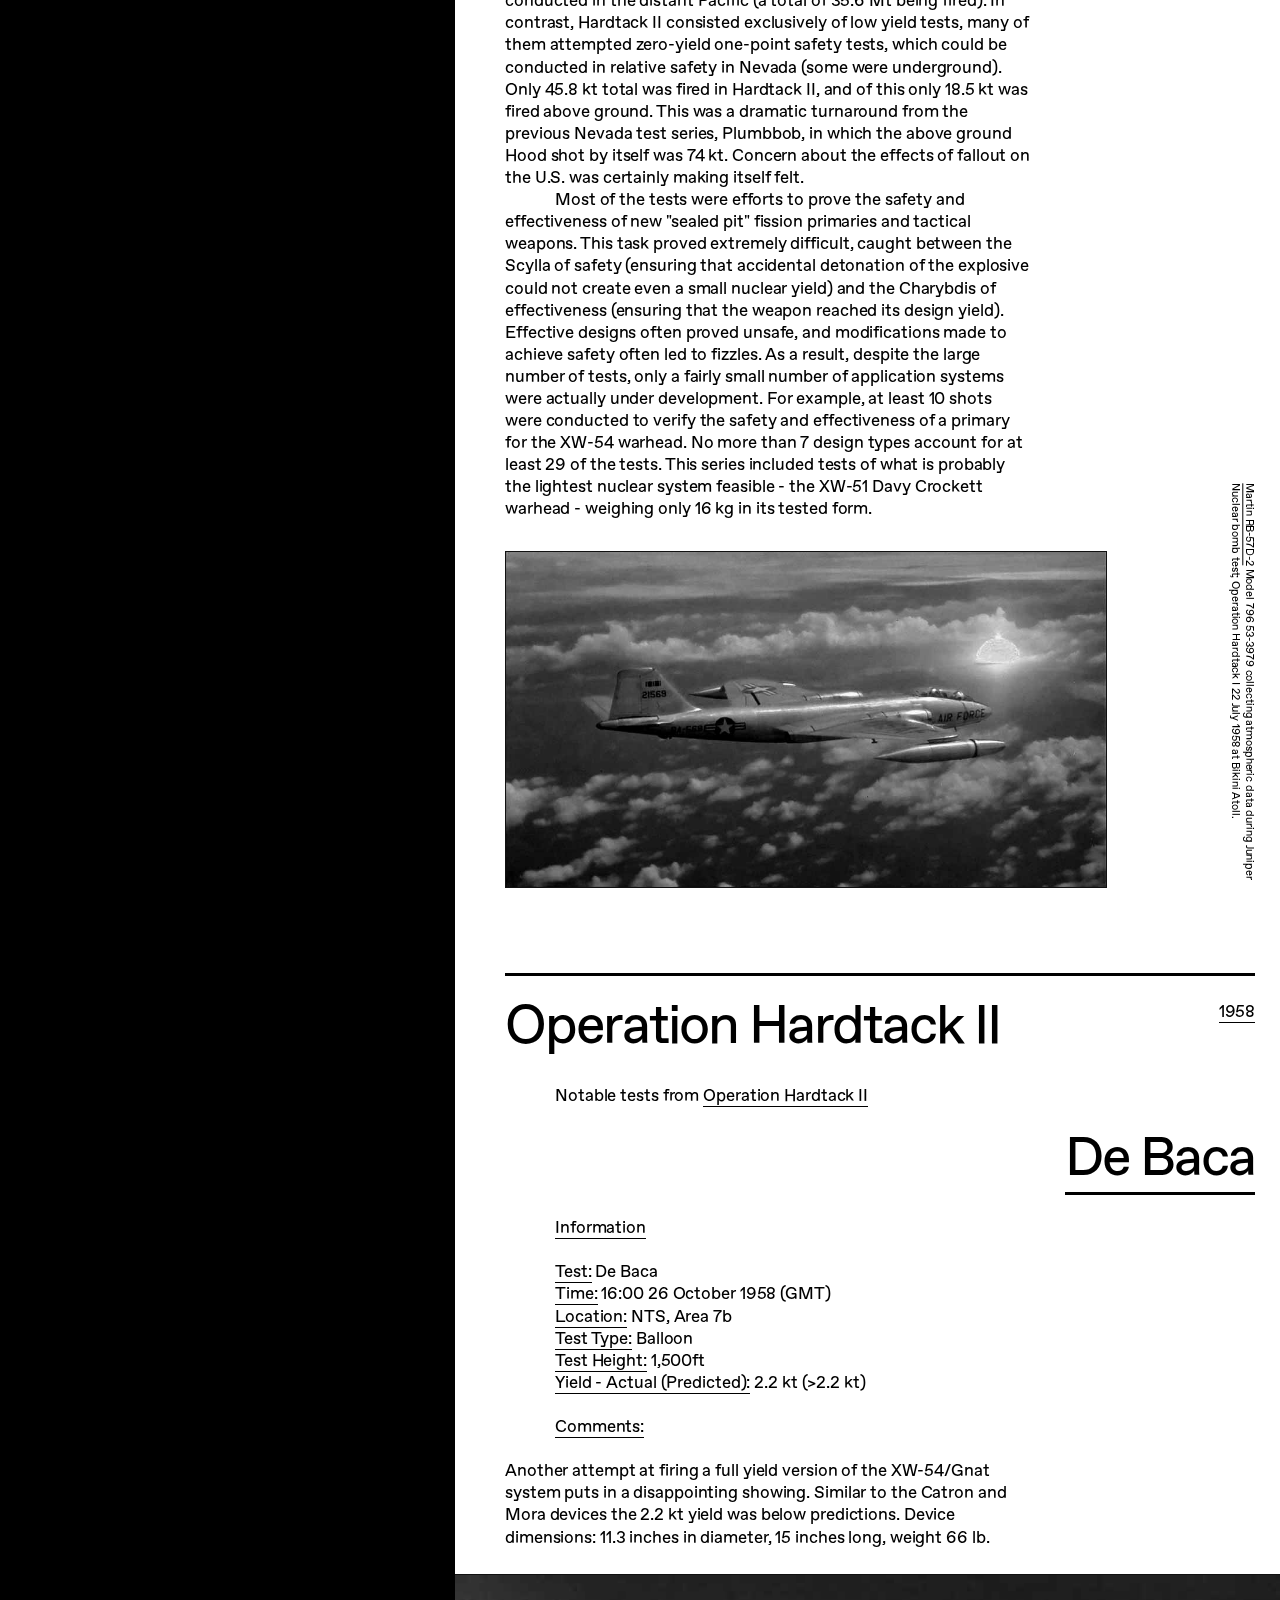
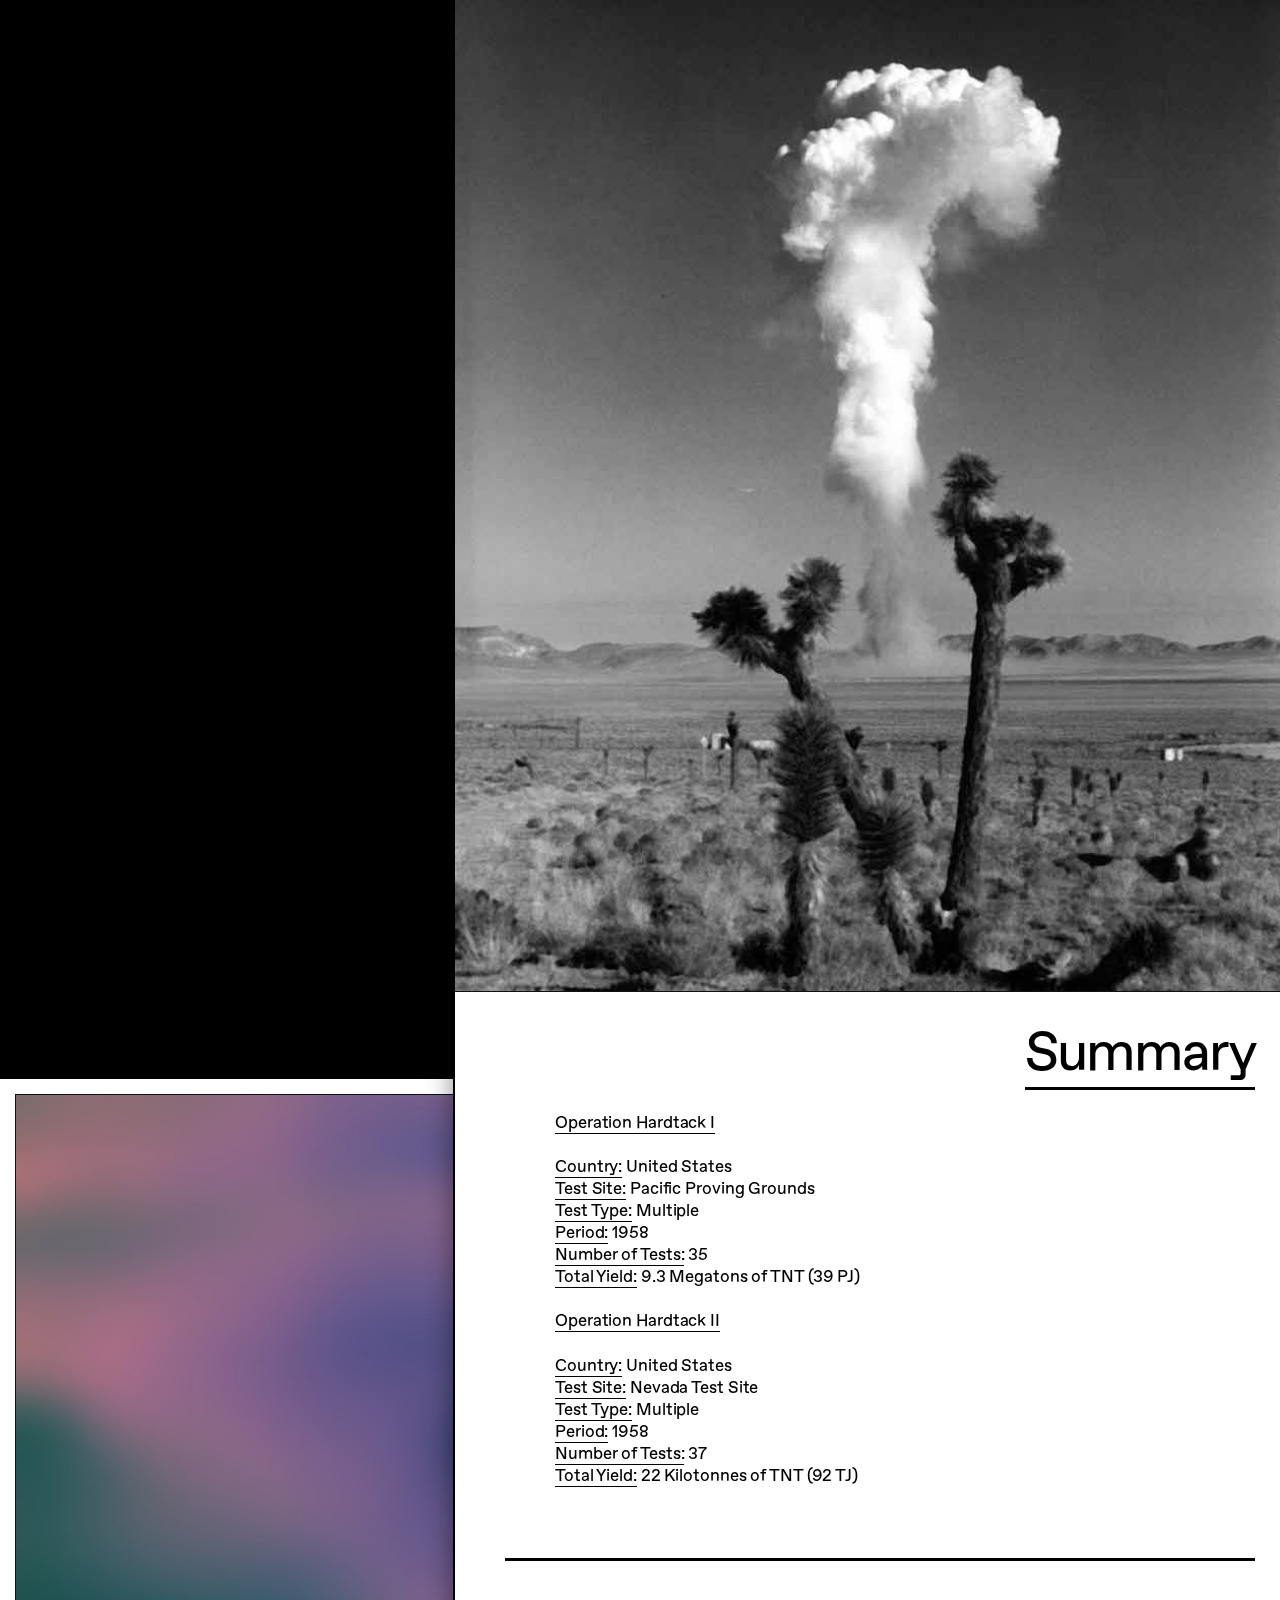
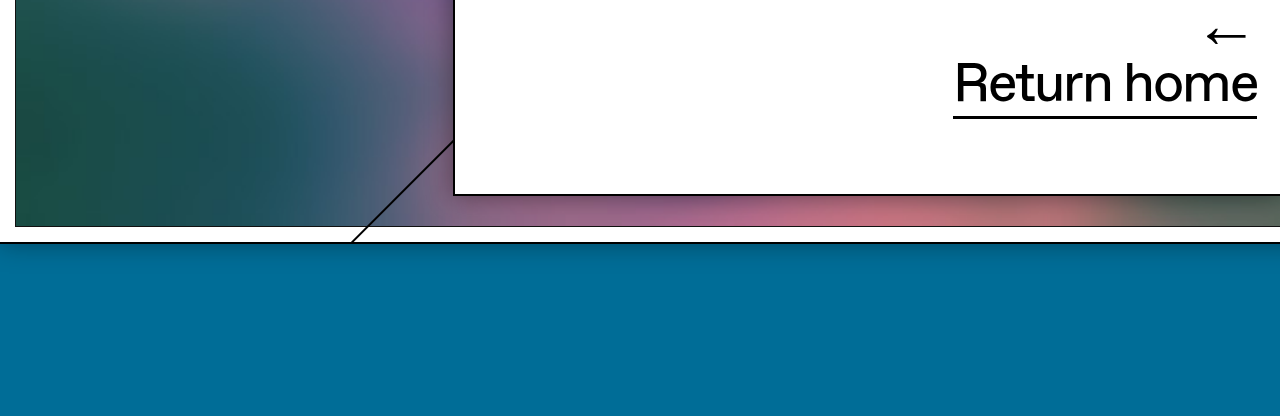
<file: hardtack.html>
<!DOCTYPE html>
<html>
	<head>
		
     <!-- Luke Hoban | http://www.lukehoban.co.nz/ 
          copyright © 2017 -->

    <title>Nuclear Tests</title>

    <meta http-equiv="Content-Type" content="text/html; charset=UTF-8" />
    <meta http-equiv="content-language" content="en"/>
    <meta name="description" content="Nuclear weapons tests by the United States between 1945 & 1962">
    <meta name="author" content="Luke Hoban">

    <!-- Mobile -->
    <meta name="apple-mobile-web-app-capable" content="yes">
    <meta name="viewport" content="width=device-width, initial-scale=1.0, user-scalable=no, maximum-scale=1, shrink-to-fit=no">

    <!-- Favicon -->
    <link rel="icon" type="image/png" href="/assets/Favicon.png" sizes="30x30" />
    <link rel="icon" type="image/png" href="/assets/Favicon.png" sizes="58x58" />

    <!-- Apple -->
    <meta name="apple-mobile-web-app-capable" content="yes" />
    <meta name="apple-mobile-web-app-status-bar-style" content="black" />
    <link rel="apple-touch-icon-precomposed" sizes="144x144" href="/assets/Favicon.png" />
    <link rel="apple-touch-icon-precomposed" sizes="180x180" href="/assets/Favicon.png" />   

    <!-- CSS -->
    <link rel="stylesheet" type="text/css" href="styles/main.css"/>
    <link rel="stylesheet" type="text/css" href="styles/media_queries.css"/>    
    <link rel="stylesheet" type="text/css" href="styles/pace-theme-minimal.css"/>  
    
    <!-- JS -->
    <script type="text/javascript" src="js/jquery-2.2.2.min.js"></script>
    <script type="text/javascript" src="js/pace.min.js"></script>    
        
    </head>
    <body>
    <div class="top-background"></div>    
      <section class="top-section">
        <div class="menu">
            <div class="serif-font3">→</div>
          <div class="menu1">Operation&#8239;&#8239;</div>
          <div class="menu2">
              <a class="anchor-class-menu" href="plumbbob">
              Plumbbob
              </a>
          </div>
          <div class="menu3">
              <a class="anchor-class-menu" href="dominic">
              Dominic
              </a>
          </div>
          <div class="menu4">
              <a class="anchor-class-menu" href="teapot">
              Teapot
              </a>
          </div>
          <div class="menu5">
              <a class="anchor-class-menu" href="index">
              → Index
              </a>
          </div>
        </div>
        <div class="top-svg">
            <img src="assets/images/landing-line.svg">
        </div>  
        <div class="top-heading">
            <a href="index">American<span class="space"></span><span class="break"><br></span>Nuclear</a>
        </div>
        <div class="top-heading1">
            <span></span>
            Weapons 
        </div>  
        <div class="top-heading2">
            Part of the nuclear arms race<br> during the Cold War 
            <div class="serif-font2">→</div>
        </div>   
        <div class="top-heading3">
               
        </div>      
        <div class="top-heading4">
            Tests conducted between 1945 & 1962
            
        </div>    
        <div class="top-heading5">
            <span></span>
             
        </div>           
        <div class="top-heading6"
             >
        </div>  
    </section>               
  <main class="main">
      <div class="wrapper">           
     <div class="article-image-plumbbob"> 
          <img src="assets/images/teapot.jpg">
            <span></span>
     </div>
     <div class="plumbbob-section">     
        <div class="maincontent-containter"> 
            <div class="articlecontent-mainheading"><span></span>
            Operation Hardtack I 
            </div>
                <div class="articlecontent-number">
                <a class="anchor-class3" target="_blank" href="https://www.google.com/maps/d/viewer?mid=1UUjfi64KNBMJKV0WF9K8xzwZ7wk&hl=en_US&ll=11.6384079456472%2C165.44242865624994&z=11">Pacific Proving Grounds</a>
                </div>
                <div class="maincontent-credit">
                Words from <a class="anchor-class3" target="_blank" href="http://nuclearweaponarchive.org/Usa/Tests/Hardtack1.html">Nuclear Weapon Archive</a>
                </div>
                <div class="maincontent-body"><p>
                In 1958 the arms race proceeded apace, with the enormous weapons production infrastructure and both weapons labs operating at full speed. Hardtack I included 35 tests, the largest test series so far (1958 in fact saw a total of 77 U.S. tests, more than the three previous record setting years combined). Partly this burst of testing activity was due to building pressure for an imminent test moratorium, leading the weapons labs to rush as many device types to the test range as possible. A total of 35.6 megatons were shot during this series. </p>
                <div id="trigger"></div>  <!-- header trigger  -->   
                <p>
                The lab tests centered on ICBM and SLBM missile warheads and high yield strategic bombs. The DOD conducted high altitude multi-megaton tests to study their usefulness for ABM (anti-ballistic missile) warheads, and discovered the high-altitude EMP (electromagnetic pulse) effect in the process. Effects tests of underwater explosions were also conducted.</p>
                <p>  
                At least 14 mark-designated warheads were tested, plus additional developmental designs not yet awarded a serial number. These included the Mk/TX/XW - 7, 25, 31, 34, 35, 39, 41, 43, 46/53, 47, 49, 50, and 51. This series fired the largest tests since Ivy and Castle (and never equalled since in later U.S. tests) and led to the development and deployment of the largest U.S. weapon ever fielded, the 25 Mt Mk-41 bomb; and the largest U.S. missile warhead ever fielded, the W-53 9 Mt Titan-II warhead. An air dropped bomb variant of the W-53 was the largest (and oldest) weapon in the U.S. inventory up until its retirement in early 1997. The UCRL test of the W-47 Polaris warhead prototype was a major technological breakthrough that led to high yields in small light packages charcteristic of all U.S. missile warheads today.</p>
                <p>  
                The extensive test schedule required the use not only of both atolls (Bikini and Enewetak) but Johnston Island also. This series was the last to conduct atmospheric testing at Bikini and Enewetak atolls. Names were taken from North American trees and shrubs.</p>
               </div>  
                <div class="maincontent-image">
                    <img src="assets/images/hardtack/high_altitude.jpg">
                </div>
            <div class="articlecontent-imagecredit2"><a class="anchor-class3" target="_blank" href="http://www.ausairpower.net/HISTORICAL/Fishbowl-Bluegill_3_Prime_JE6200538.jpg">
                Bluegill Triple Prime,</a> a high altitude nuclear test part of Operation Fishbowl, 26th October 1962.
                </div>
                 <div class="maincontent-quote"><h5>
                High-altitude tests
                </h5></div>  
                <div class="maincontent-body"><p>
                Operation Hardtack I contained three high altitude tests that were designed to study many effects that a nuclear explosion would have on materials and electronic systems. They were also used to test the energy of the explosion and what forms of energy they would produce. Yucca was the name of the first high-altitude nuclear test and it was performed near the Enewetak Atoll in the Marshall Islands. The other two high-altitude tests, Orange and Teak, were performed near the Johnston Atoll in the South Pacific Ocean about 1,300 kilometers South West of the Hawaiian Islands.
                    </p></div> 
                <div class="maincontent-quote"><h5>
                Surface Blast Tests
                </h5></div>  
                <div class="maincontent-body"><p>
                Of the 35 nuclear tests in Operation Hardtack I, four were surface burst shots: Cactus, Koa, Quince and Fig. These tests took place from May to August 1958, all at the Enewetak Atoll. Surface tests inherently present the potential for more radioactive exposure issues than the high-altitude or underwater detonations. This is because there is more material present to be converted to radioactive debris by excess neutrons due to the proximity to the Earth’s surface, and due to the soil and other minerals excavated from the craters created by these blasts. The existence of this extra material allows for larger radioactive particles to be created and lifted into the blast cloud, falling back to the surface as fallout. Though surface and near-surface tests that have a higher probability of radioactive exposure problems, the radioactive elements have significantly shorter residence times when injected into the atmosphere. As radioactive clouds from surface-type tests reach heights of around 20 kilometers at maximum, and thus cannot extend higher than the lower stratosphere, the residence times can be up to 13 years less than the high-altitude blasts. During original concept planning in 1954, Enewetak was supposed to be the location of the smaller tests conducted during Operation Hardtack I. Due to poor weather conditions and policy changes in 1958, five of the UCRL tests which were planned to be conducted at the Bikini Atoll were moved to Enewetak. This included the later two surface blast devices in the Quince and Fig tests.   
                    </p></div> 
                <div class="maincontent-quote"><h5>
                Underwater Tests
                </h5></div>  
                <div class="maincontent-body"><p>
                Underwater tests were conducted to assess the damages to Navy boats and materials. The location for these tests was chosen to be Enewetak. This location was chosen due to the uniformity of the bottom of the sea around Enewetak. This is critical for the tests so that proper moorings of the target ships can be secured on the sea floor. The underwater explosions create a bubble from the expended energy of the blast. This bubble is due to the vaporization of water that directly absorbs the heat of the blast. This bubble may break the surface depending on how much energy is dispersed and the depth of the nuclear device. The bubble displaces large amounts of water that then collapses in on the bubble after all the energy is expended. The water collapsing in on the cavity is called the "radioactive pool" and has the highest concentration of radioactive material.</p>
                <p>
                Many different projects were put in place to test the two underwater blasts. Wave generation, hydrodynamic variables, and energy released were all studied using multiple sensors. These sensors were placed in multiple areas such as target ships and floating balloons. Oceanographic, seismographic and hydrographic surveys were completed after each nuclear blast was completed to further the data. A project that used a nuclear blast to clear minefields was studied using the Umbrella blast. 120 inert mines were placed at different distances ranging from 1,500 feet to 8,000. These mines were then picked out of the water to study the effects of the blast at each interval.    
                    </p></div> 
            
                <div class="maincontent-image">
                    <img src="assets/images/hardtack/Pacific_Proving_Grounds.jpg">
                </div>
            <div class="articlecontent-imagecredit3"><a class="anchor-class3" target="_blank" href="https://en.wikipedia.org/wiki/File:Pacific_Proving_Grounds.png">
                Image</a> of the Pacific Ocean, showing especially the main U.S. government nuclear testing sites in the Pacific Proving Grounds (Marshall Islands, Bikini Atoll, Johnston Island).
                </div>
            <div class="articlecontent-mainheading"><span></span>
            Operation Hardtack I
            </div>
                <div class="articlecontent-number">
                <a class="anchor-class3">1958</a>
                </div>
                <div class="maincontent-credit">
                Notable tests from <a class="anchor-class3">Operation Hardtack I</a>
                </div>
            <div class="maincontent-summary" id="summary-1"><a>Orange</a>
            </div>
            <div class="summary-body"><p>
            <span class="summary-indent"> 
                <a class="anchor-class3">Information</a><br><br>
                <a class="anchor-class3">Test:</a>	Orange<br>
                <a class="anchor-class3">Time:</a>	10:30 12 August 1958 (GMT)<br>
                <a class="anchor-class3">Location:</a>	Johnston Island<br>
                <a class="anchor-class3">Test Type:</a> Rocket<br>
                <a class="anchor-class3">Test Height:</a>	141,000ft<br>
                <a class="anchor-class3">Yield - Actual (Predicted):</a> 3.8 Mt (-)<br><br>
                <a class="anchor-class3">Comments:</a><br><br>
            </span>
                Orange was launched twelve days after Teak on August 11, 1958. Orange, like Teak, was launched using a Redstone Missile and had a yield of 3.8 megatons. The same safety precautions used by Teak were implemented again for the Orange launch. Seeing how smoothly the evacuation for the Teak launch went it was decided that the evacuation did not need to occur the day before the launch and eight hundred and eight men were evacuated on August 11 to an aircraft carrier about 70 kilometers northeast of the island. Along with protection for the project crew, it was decided after Teak that Sand Island, a local bird refuge, would need protection from the blast as well. To make sure that most of the wildlife was safe a smoke screen was created over Sand Island. Due to interest in Hawaii, it was announced on August 11 that there would be a nuclear test sometime between 10 PM and 6 AM.
                The rocket carrying the warhead was launched at 11:27 from Johnston Island and traveled south. Like Teak, the flight lasted 3 minutes and was detonated at 11:30 PM about 41 kilometers south of Johnston Island at an altitude of about 43 kilometers. The trajectory of Orange was a major success after the incident with Teak being detonated directly over the island. The recovery crew for the pod that was with Orange was unable to locate the research pod which had been launched with the rocket. Although Orange was visible from Hawaii it was not as great of a spectacle as Teak had been. The light from the blast was only visible for about 5 minutes. The explosion had also been slightly obscured to the crew at Johnston Island from cloud coverage that night. The blast from Orange did not come with large communication interruption that Teak had caused, but some commercial flights to Hawaii were said to have lost contact with air traffic controllers for a short period of time.
                </p>  
                <img src="assets/images/hardtack/1/orange.jpg">   
            </div>
            <div class="articlecontent-heading"><span></span>
            </div>
            <div class="maincontent-summary" id="summary-2"><a>Umbrella</a>
            </div>
            <div class="summary-body"><p>
            <span class="summary-indent"> 
                <a class="anchor-class3">Information</a><br><br>
                <a class="anchor-class3">Test:</a>	Umbrella<br>
                <a class="anchor-class3">Time:</a>	23:15 8 June 1958 (GMT)<br>
                <a class="anchor-class3">Location:</a>	Enewetak lagoon<br>
                <a class="anchor-class3">Test Type:</a> Underwater<br>
                <a class="anchor-class3">Test Height:</a>	-150ft<br>
                <a class="anchor-class3">Yield - Actual (Predicted):</a> 8 kt (-)<br><br>
                <a class="anchor-class3">Comments:</a><br><br>
            </span>
                Umbrella was a DOD sponsored weapons effects test for a medium depth underwater explosion. A Mk-7 bomb was used for the test (30 inches in diameter, 54 inches long, device weight 825 lb.) in a heavy pressure vessel (total weight 7000 lb.). Very similar to the Wahoo device. The device was detonated on the lagoon bottom NNE of Mut (Henry) Island. An underwater crater 3000 feet across and 20 feet deep was produced.
                </p>  
                <img src="assets/images/hardtack/1/umbrella.jpg"> 
            </div>
            <div class="articlecontent-heading"><span></span>
            </div>
            <div class="maincontent-summary" id="summary-3"><a>Oak</a>
            </div>
            <div class="summary-body"><p>
            <span class="summary-indent"> 
                <a class="anchor-class3">Information</a><br><br>
                <a class="anchor-class3">Test:</a>	Oak<br>
                <a class="anchor-class3">Time:</a>	19:30 28 June 1958 (GMT)<br>
                <a class="anchor-class3">Location:</a>		Enewetak lagoon<br>
                <a class="anchor-class3">Test Type:</a> Barge<br>
                <a class="anchor-class3">Test Height:</a>	8.6ft<br>
                <a class="anchor-class3">Yield - Actual (Predicted):</a> 8.9 Mt (7.5 Mt)<br><br>
                <a class="anchor-class3">Comments:</a><br><br>
            </span>
                Prototype test of the LASL designed TX-46 system. Similar to the devices tested in Butternut (an 81 kt primary test) and Yellowwood (a fizzle). The second stage was beefed up after the Yellowwood failure, this was also a standard "dirty" configuration (in contrast to the "clean" version fired in Yellowwood). This test exceeded the predicted yield of 7.5 Mt. The fission yield was predicted to be 4 Mt, actual fission yield was 5 Mt. This is one of the largest devices ever tested by the U.S. (6th largest U.S. test).
                The test was conducted in very shallow water (12 feet). The device was horizontal on the barge, with the axis 3 feet above the barge deck, which was in turn 5.6 feet above the water line. The barge used for the test weighed 223 tons and was unballasted to provide a shallow draft. The subsurface crater produced was 5740 feet diameter and 204 feet deep.
                The test device was 37 inches in diameter and 100.5 inches long, and weighed 6113 lb. This design was later developed into the 9 Mt W/Mk-53 warhead deployed on the Titan II missile and the Mk-53 strategic bomb. This last version remained in active service until early 1997, making it the oldest and highest yield weapon in the U.S. stockpile (it is not clear whether it is still being held in the reserve stockpile, or whether it has slated for dismantlement).
                </p>  
                <img src="assets/images/hardtack/1/oak.jpg"> 
            </div>
            <div class="articlecontent-heading"><span></span>
            </div>
            <div class="maincontent-summary" id="summary-4"><a>Teak</a>
            </div>
            <div class="summary-body"><p>
            <span class="summary-indent"> 
                <a class="anchor-class3">Information</a><br><br>
                <a class="anchor-class3">Test:</a>	Teak<br>
                <a class="anchor-class3">Time:</a>	10:50 1 August 1958 (GMT)<br>
                <a class="anchor-class3">Location:</a>	Johnston Island<br>
                <a class="anchor-class3">Test Type:</a> Rocket<br>
                <a class="anchor-class3">Test Height:</a>	252,000ft<br>
                <a class="anchor-class3">Yield - Actual (Predicted):</a> 3.8 Mt (-)<br><br>
                <a class="anchor-class3">Comments:</a><br><br>
            </span>
                At time of detonation the rocket had flown to an altitude of 76.2 kilometers. The explosion could be seen from Hawaii 1,297 kilometers away and was said to be visible for almost half an hour. After the explosion, high frequency long distance communication was interrupted across the Pacific. Due to this communication failure Johnston Island was unable to contact their superiors in the US to let them know the results of the test until about eight hours after the detonation. Thirty minutes after detonation, a crew was sent out to collect the pod which had detached from the missile carrying the warhead. The pod had been irradiated and to handle it the crew members used disposable gloves in an attempt to protect themselves from beta radiation.
                </p>  
                <img src="assets/images/hardtack/1/teak.jpg"> 
            </div>
        <div class="articlecontent-heading"><span></span>
            </div>
            <div class="articlecontent-mainheading"><span></span>
            Operation Hardtack II
            </div>
                <div class="articlecontent-number">
                <a class="anchor-class3" target="_blank" href="https://www.google.co.nz/maps/place/Nevada+National+Security+Site,+Nevada,+USA/@37.1164492,-116.1888707,11z/data=!4m5!3m4!1s0x0:0x42e50cf40ba4ba7b!8m2!3d37.1164492!4d-116.1888707">Nevada Test Site</a>
                </div>
                <div class="maincontent-credit">
                Words from <a class="anchor-class3" target="_blank" href="http://nuclearweaponarchive.org/Usa/Tests/Hardtack2.html">Nuclear Weapon Archive</a>
                </div>
             <div class="maincontent-body"><p>
                1958 was a banner year for nuclear weapons testing by the U.S, with a total of 77 U.S. tests, more than the three previous record setting years combined. This burst of testing activity was partly due to building pressure for an imminent test moratorium, leading the weapons labs to rush as many device types to the test range as possible, and partly due to the accelerating momentum of the arms race of the 1950s hitting full stride. 1958 was exceeded only by the 96 tests in 1962, sandwiched as it was between a testing moratorium followed by a surprise moratorium breakout by the Soviet Union in 1961, and the imminent prospect of a permanent atmospheric testing ban.</p>
                <p>
                Hardtack II included 37 tests, the largest test series so far, exceeding the 35 tests of the just completed Hardtack I. Hardtack I had focused primarily on high yield proof or developemental tests of complete thermonuclear weapons, which necessitated it be conducted in the distant Pacific (a total of 35.6 Mt being fired). In contrast, Hardtack II consisted exclusively of low yield tests, many of them attempted zero-yield one-point safety tests, which could be conducted in relative safety in Nevada (some were underground). Only 45.8 kt total was fired in Hardtack II, and of this only 18.5 kt was fired above ground. This was a dramatic turnaround from the previous Nevada test series, Plumbbob, in which the above ground Hood shot by itself was 74 kt. Concern about the effects of fallout on the U.S. was certainly making itself felt. 
                </p>
                <p>
                Most of the tests were efforts to prove the safety and effectiveness of new "sealed pit" fission primaries and tactical weapons. This task proved extremely difficult, caught between the Scylla of safety (ensuring that accidental detonation of the explosive could not create even a small nuclear yield) and the Charybdis of effectiveness (ensuring that the weapon reached its design yield). Effective designs often proved unsafe, and modifications made to achieve safety often led to fizzles. As a result, despite the large number of tests, only a fairly small number of application systems were actually under development. For example, at least 10 shots were conducted to verify the safety and effectiveness of a primary for the XW-54 warhead. No more than 7 design types account for at least 29 of the tests. This series included tests of what is probably the lightest nuclear system feasible - the XW-51 Davy Crockett warhead - weighing only 16 kg in its tested form. 
                    </p>                    
             </div>  
             <div class="maincontent-image">
                    <img src="assets/images/hardtack/RB-57D-2.jpg">
                </div>
            <div class="articlecontent-imagecredit2"><a class="anchor-class3" target="_blank" href="https://commons.wikimedia.org/wiki/File:Hardtack_I_Poplar_001.jpg">
                Martin RB-57D-2</a> Model 796 53-3979 collecting atmospheric data during Juniper Nuclear bomb test; Operation Hardtack I 22 July 1958 at Bikini Atoll.
                </div>
             <div class="articlecontent-mainheading"><span></span>
            Operation Hardtack II 
            </div>
                <div class="articlecontent-number">
                <a class="anchor-class3">1958</a>
                </div>
                <div class="maincontent-credit">
                Notable tests from <a class="anchor-class3">Operation Hardtack II</a>
                </div>
            <div class="maincontent-summary" id="summary-2"><a>De Baca</a>
            </div>
            <div class="summary-body"><p>
            <span class="summary-indent"> 
                <a class="anchor-class3">Information</a><br><br>
                <a class="anchor-class3">Test:</a>	De Baca<br>
                <a class="anchor-class3">Time:</a>	16:00 26 October 1958 (GMT)<br>
                <a class="anchor-class3">Location:</a>	NTS, Area 7b<br>
                <a class="anchor-class3">Test Type:</a> Balloon<br>
                <a class="anchor-class3">Test Height:</a>	1,500ft<br>
                <a class="anchor-class3">Yield - Actual (Predicted):</a> 2.2 kt (>2.2 kt)<br><br>
                <a class="anchor-class3">Comments:</a><br><br>
            </span>
                Another attempt at firing a full yield version of the XW-54/Gnat system puts in a disappointing showing. Similar to the Catron and Mora devices the 2.2 kt yield was below predictions. Device dimensions: 11.3 inches in diameter, 15 inches long, weight 66 lb.
                </p>  
                <img src="assets/images/hardtack/2/de_baca.jpg"> 
            </div>
             <div class="articlecontent-heading"><span></span>
            </div>
            <div class="maincontent-summary" id="summary-2"><a>Summary</a>
            </div>
        <div class="summary-body"><p>
            <span class="summary-indent"> 
                <a class="anchor-class3">Operation Hardtack I</a><br><br>
                <a class="anchor-class3">Country:</a>	United States<br>
                <a class="anchor-class3">Test Site:</a>	Pacific Proving Grounds<br>
                <a class="anchor-class3">Test Type:</a>	Multiple<br>
                <a class="anchor-class3">Period:</a>	1958<br>
                <a class="anchor-class3">Number of Tests:</a> 35<br>
                <a class="anchor-class3">Total Yield:</a> 9.3 Megatons of TNT (39 PJ)<br><br>
                <a class="anchor-class3">Operation Hardtack II</a><br><br>
                <a class="anchor-class3">Country:</a>	United States<br>
                <a class="anchor-class3">Test Site:</a>	Nevada Test Site<br>
                <a class="anchor-class3">Test Type:</a>	Multiple<br>
                <a class="anchor-class3">Period:</a>	1958<br>
                <a class="anchor-class3">Number of Tests:</a> 37<br>
                <a class="anchor-class3">Total Yield:</a> 22 Kilotonnes of TNT (92 TJ)<br><br><br><br>
            </span>
                </p>  
            </div>
            <div class="articlecontent-heading"><span></span>
            </div>
            <div class="maincontent-ending2"><a href="index">
                <div class="serif-font">←
                </div>Return home</a>
            </div>            
        </div>
    </div>
        <div class="footer-image-article-hardtack"> 
            <img src="assets/images/footer.jpg">
            <span></span>
        </div>
    <div class="side-text">
        <div class="side-text-info-rotate2"><a class="anchor-class3">Operation Hardtack II</a>
        </div>
        <div class="side-text-info-rotate">The "ton of TNT" is a unit of energy defined by that convention to be 4.184 gigajoules, which is the approximate energy released in the detonation of a metric ton (1,000 kilograms or one megagram) of TNT.
        </div>
        <div class="side-text-info"><a class="anchor-class3">Yield</a><br><br>
                38 t<br>
                15 t<br>
                83 t<br>
                6 kt<br>
                1.5 t<br>
                72 t<br>
                0 t<br>
                0.2 t<br>
                1.3 t<br>
                55 t<br>
                2 kt<br>
                77 t<br>
                79 t<br>
                12 t<br>
                1.4 kt<br>
                115 t<br>
                5 kt<br>
                37 t<br>
                24 t<br>
                90 t<br>
                0 t<br>
                115 t<br>
                0 t<br>
                188 t<br>
                21 t<br>
                1 t<br>
                0.7 t<br>
                4.9 kt<br>
                0.6 t<br>
                2.2 kt<br>
                55 t<br>
                78 t<br>
                0 t<br>
                0 t<br>
                2 t<br>
                22 kt<br>
                1.3 kt<br>
                <br>
                <a class="anchor-class3">22 kt</a>
            </div>
            <div class="side-text-headingtop"><span></span>
            </div>
            <div class="side-text-heading" id="summary-2"><a>Results</a>
            </div>
            <div class="summary-body"><p>           
            <span class="summary-indent"> 
                <a class="anchor-class3">37 Tests</a><br><br>
                <a class="anchor-class3">Otero:</a><br>
                <a class="anchor-class3">Bernalillo:</a><br>
                <a class="anchor-class3">Eddy:</a><br>
                <a class="anchor-class3">Socorro:</a><br>
                <a class="anchor-class3">Luna:</a><br>
                <a class="anchor-class3">Tamalpais:</a><br>
                <a class="anchor-class3">Mercury:</a><br>
                <a class="anchor-class3">Valencia:</a><br>
                <a class="anchor-class3">Mars:</a><br>
                <a class="anchor-class3">Colfax:</a><br>
                <a class="anchor-class3">Mora:</a><br>
                <a class="anchor-class3">Hidalgo:</a><br>
                <a class="anchor-class3">Quay:</a><br>
                <a class="anchor-class3">Hamilton:</a><br>
                <a class="anchor-class3">Lea:</a><br>
                <a class="anchor-class3">Neptune:</a><br>
                <a class="anchor-class3">Logan:</a><br>
                <a class="anchor-class3">Dona Ana:</a><br>
                <a class="anchor-class3">Vesta:</a><br>
                <a class="anchor-class3">Rio Arriba:</a><br>
                <a class="anchor-class3">San Juan:</a><br>
                <a class="anchor-class3">Wrangell:</a><br>
                <a class="anchor-class3">Oberon:</a><br>
                <a class="anchor-class3">Rushmore:</a><br>
                <a class="anchor-class3">Catron:</a><br>
                <a class="anchor-class3">Juno:</a><br>
                <a class="anchor-class3">Ceres:</a><br>
                <a class="anchor-class3">Sanford:</a><br>
                <a class="anchor-class3">Chavez:</a><br>
                <a class="anchor-class3">De Baca:</a><br>
                <a class="anchor-class3">Evans:</a><br>
                <a class="anchor-class3">Humbodt:</a><br>
                <a class="anchor-class3">Mazama:</a><br>
                <a class="anchor-class3">Ganymede:</a><br>
                <a class="anchor-class3">Titania:</a><br>
                <a class="anchor-class3">Blanca:</a><br>
                <a class="anchor-class3">Santa Fe:</a><br>
                <br>
                <a class="anchor-class3">Total Yield</a>
            </span>
            </p>  
            </div>
        </div>  
    <div class="side-text3">
        <div class="side-text-info-rotate2"><a class="anchor-class3">Operation Hardtack I</a>
        </div>
        <div class="side-text-info-rotate">The "ton of TNT" is a unit of energy defined by that convention to be 4.184 gigajoules, which is the approximate energy released in the detonation of a metric ton (1,000 kilograms or one megagram) of TNT.
        </div>
        <div class="side-text-info"><a class="anchor-class3">Yield</a><br><br>
                1.7 kt<br>
                1.3 Mt<br>
                81 kt<br>
                37 kt<br>
                1.3 Mt<br>
                9 kt<br>
                5.9 kt<br>
                18 kt<br>
                25.1 kt<br>
                57 kt<br>
                11.6 kt<br>
                92 kt<br>
                15 kt<br>
                213 kt<br>
                330 kt<br>
                319 kt<br>
                1.45 kt<br>
                8 kt<br>
                412 kt<br>
                880 kt<br>
                8.9 Mt<br>
                14 kt<br>
                5.2 kt<br>
                220 kt<br>
                397 kt<br>
                0 t<br>
                9.3 Mt<br>
                255 kt<br>
                202 kt<br>
                65 kt <br>
                2 Mt<br>
                3.8 Mt<br>
                0 t<br>
                3.8 Mt<br>
                2 t<br>
                <br>
                <a class="anchor-class3">9.3 Mt</a>
            </div>
            <div class="side-text-headingtop"><span></span>
            </div>
            <div class="side-text-heading" id="summary-2"><a>Results</a>
            </div>
            <div class="summary-body"><p>           
            <span class="summary-indent"> 
                <a class="anchor-class3">35 Tests</a><br><br>
                <a class="anchor-class3">Yucca:</a><br>
                <a class="anchor-class3">Fir:</a><br>
                <a class="anchor-class3">Butternut:</a><br>
                <a class="anchor-class3">Koa:</a><br>
                <a class="anchor-class3">Wahoo:</a><br>
                <a class="anchor-class3">Holly:</a><br>
                <a class="anchor-class3">Nutmeg:</a><br>
                <a class="anchor-class3">Cactus:</a><br>
                <a class="anchor-class3">Yellowwood:</a><br>
                <a class="anchor-class3">Tobacco:</a><br>
                <a class="anchor-class3">Sycamore:</a><br>
                <a class="anchor-class3">Rose:</a><br>
                <a class="anchor-class3">Umbrella:</a><br>
                <a class="anchor-class3">Aspen:</a><br>
                <a class="anchor-class3">Magnolia:</a><br>
                <a class="anchor-class3">Walnut:</a><br>
                <a class="anchor-class3">Linden:</a><br>
                <a class="anchor-class3">Maple:</a><br>
                <a class="anchor-class3">Redwood:</a><br>
                <a class="anchor-class3">Elder:</a><br>
                <a class="anchor-class3">Oak:</a><br>
                <a class="anchor-class3">Hickory:</a><br>
                <a class="anchor-class3">Sequoia:</a><br>
                <a class="anchor-class3">Cedar:</a><br>
                <a class="anchor-class3">Dogwood:</a><br>
                <a class="anchor-class3">Scaevola:</a><br>
                <a class="anchor-class3">Poplar:</a><br>
                <a class="anchor-class3">Pisonia:</a><br>
                <a class="anchor-class3">Olive:</a><br>
                <a class="anchor-class3">Juniper:</a><br>
                <a class="anchor-class3">Pine:</a><br>
                <a class="anchor-class3">Teak:</a><br>
                <a class="anchor-class3">Quince:</a><br>
                <a class="anchor-class3">Orange:</a><br>
                <a class="anchor-class3">Fig:</a><br>
                <br>
                <a class="anchor-class3">Total Yield</a>
            </span>
            </p>  
            </div>
        </div>               
    <div class="side-text2">    
       <div class="maincontent-containter"> 
            <div class="flyer-mainheading"><span></span><h3><a target="_blank"  href="https://www.nytimes.com/2016/05/30/us/veterans-of-atomic-test-blasts-no-warning-and-late-amends.html?mcubz=1">
            Veterans of Atomic Test Blasts: Now Warning, and Late Amends</a></h3>
            </div>
                <div class="maincontent-credit">
                Words from <a class="anchor-class3" target="_blank" href="https://www.nytimes.com/by/clyde-haberman?action=click&contentCollection=U.S.&module=Byline&region=Header&pgtype=article">Clyde Haberman</a>
                </div>
            <div class="flyer-readmore"><a target="_blank"  href="https://www.nytimes.com/2016/05/30/us/veterans-of-atomic-test-blasts-no-warning-and-late-amends.html?mcubz=1">
                Read</a>
            </div>
        </div> 
    </div>    
        <div class="side-image7"> 
            <img src="assets/images/side6.jpg">
            <span></span>
        </div>           
        <div class="side-image2"> 
            <img src="assets/images/side5.jpg">
            <span></span>
        </div>  
      </div> 
  </main> 
  <div class="bottom-section-article-hardtack">
    <div class="menu-bottom">
          <div class="menu1-bottom">Operation&#8239;&#8239;</div>
          <div class="menu2-bottom">
              <a class="anchor-class2" href="teapot">
              Teapot
              </a>
          </div>
          <div class="menu3-bottom">
              <a class="anchor-class2" href="plumbbob">
              Plumbbob
              </a>
          </div>
          <div class="menu4-bottom">
              <a class="anchor-class2" href="dominic">
              Dominic
              </a>
          </div>
          <div class="menu5-bottom">
              <a class="anchor-class2" href="index">
              → Index
              </a>
          </div>
        <div class="serif-font4">←</div>
    </div> 
    <div class="credit">
        <a class="anchor-class2" href="http://lukehoban.co.nz/" target="_blank">
        Code by Luke Hoban
        </a>
    </div> 
    <div class="footer-context">
    The United States conducted around 1,054 nuclear tests by offcial count, including 216 atmospheric, underwater, and space tests. Most of the tests took place at the Nevada Test Site and in the Marshall Islands and off Kiribati Island in the Pacifc.<br><br>
    All rights reserved 2017 © <a class="anchor-class3" href="http://nuclearweaponarchive.org/Usa/Tests/Hardtack1.html" target="_blank">Nuclear Weapon Archive</a>    
    </div>  
    <div class="footer-context3">
    Images sourced from Wikimedia Commons, the free media repository<br>
    All rights reserved 2017 © <a class="anchor-class3" href="https://commons.wikimedia.org/wiki/Category:Operation_Hardtack_I?uselang=en-gb" target="_blank">Wikimedia Commons</a>   
    </div>    
    <div class="footer-context2"> 
        <a class="anchor-class6" href="mailto:hello@lukehoban.co.nz?Subject=Hello">Get in contact
        </a>       
    </div>    
  </div>
        
    <script type="text/javascript" src="js/index.js"></script> 
    <script src="js/scrollmagic/uncompressed/ScrollMagic.js"></script>       
    
    <script>
      (function(i,s,o,g,r,a,m){i['GoogleAnalyticsObject']=r;i[r]=i[r]||function(){
      (i[r].q=i[r].q||[]).push(arguments)},i[r].l=1*new Date();a=s.createElement(o),
      m=s.getElementsByTagName(o)[0];a.async=1;a.src=g;m.parentNode.insertBefore(a,m)
      })(window,document,'script','https://www.google-analytics.com/analytics.js','ga');

      ga('create', 'UA-101951287-1', 'auto');
      ga('send', 'pageview');
    </script>  
        
</body>
</html>
</file>
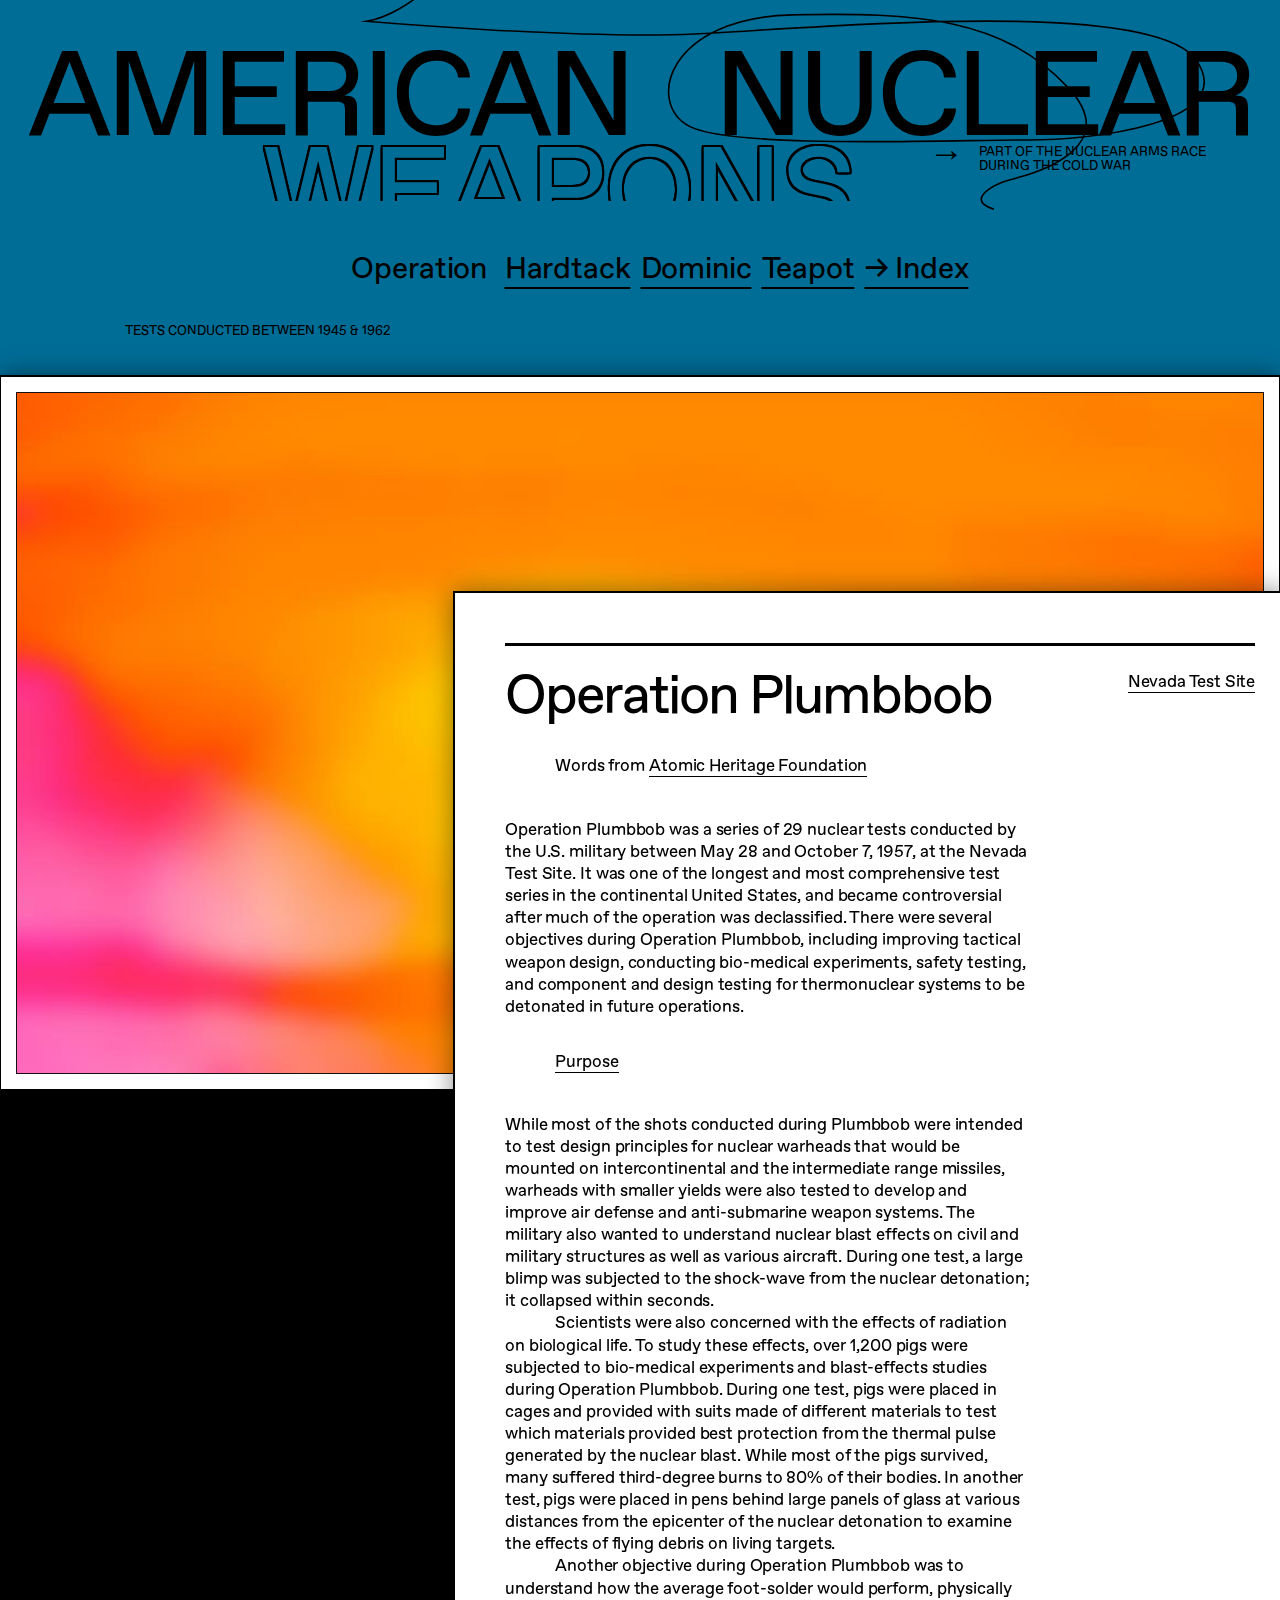
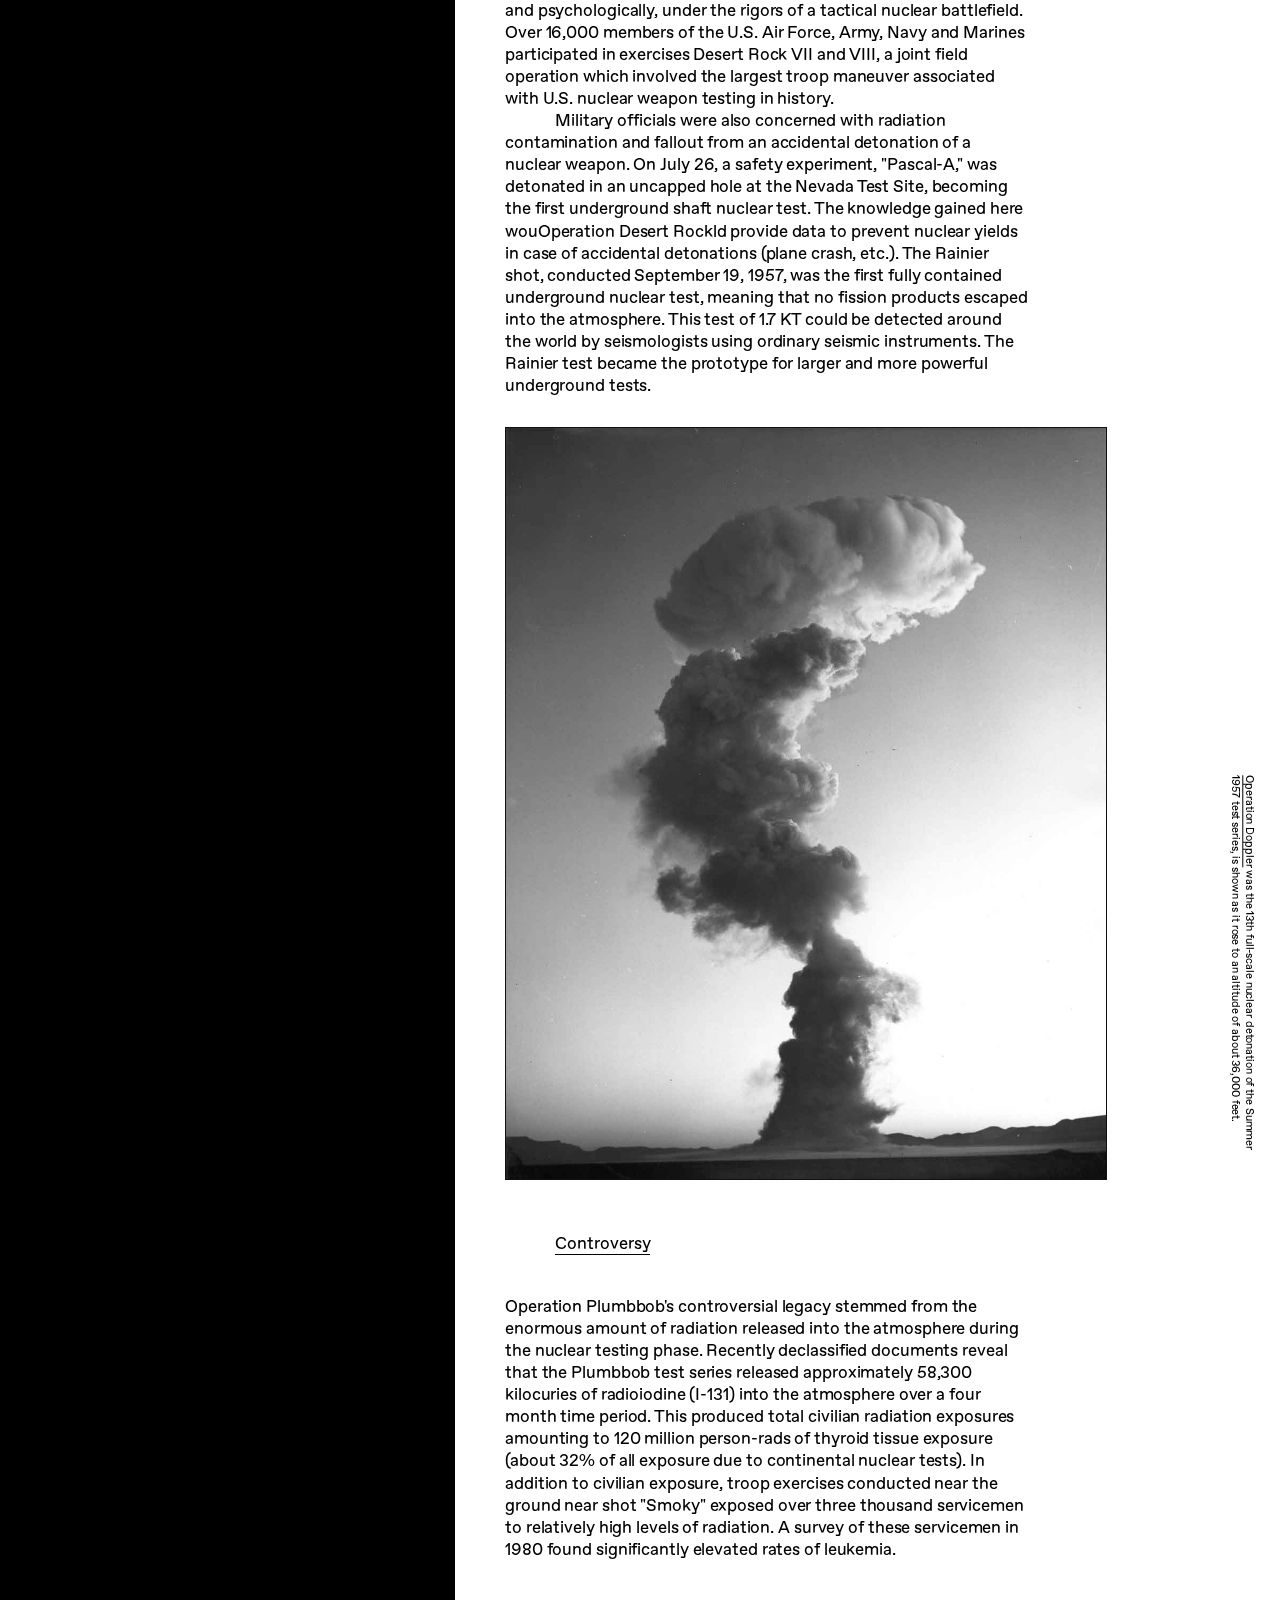
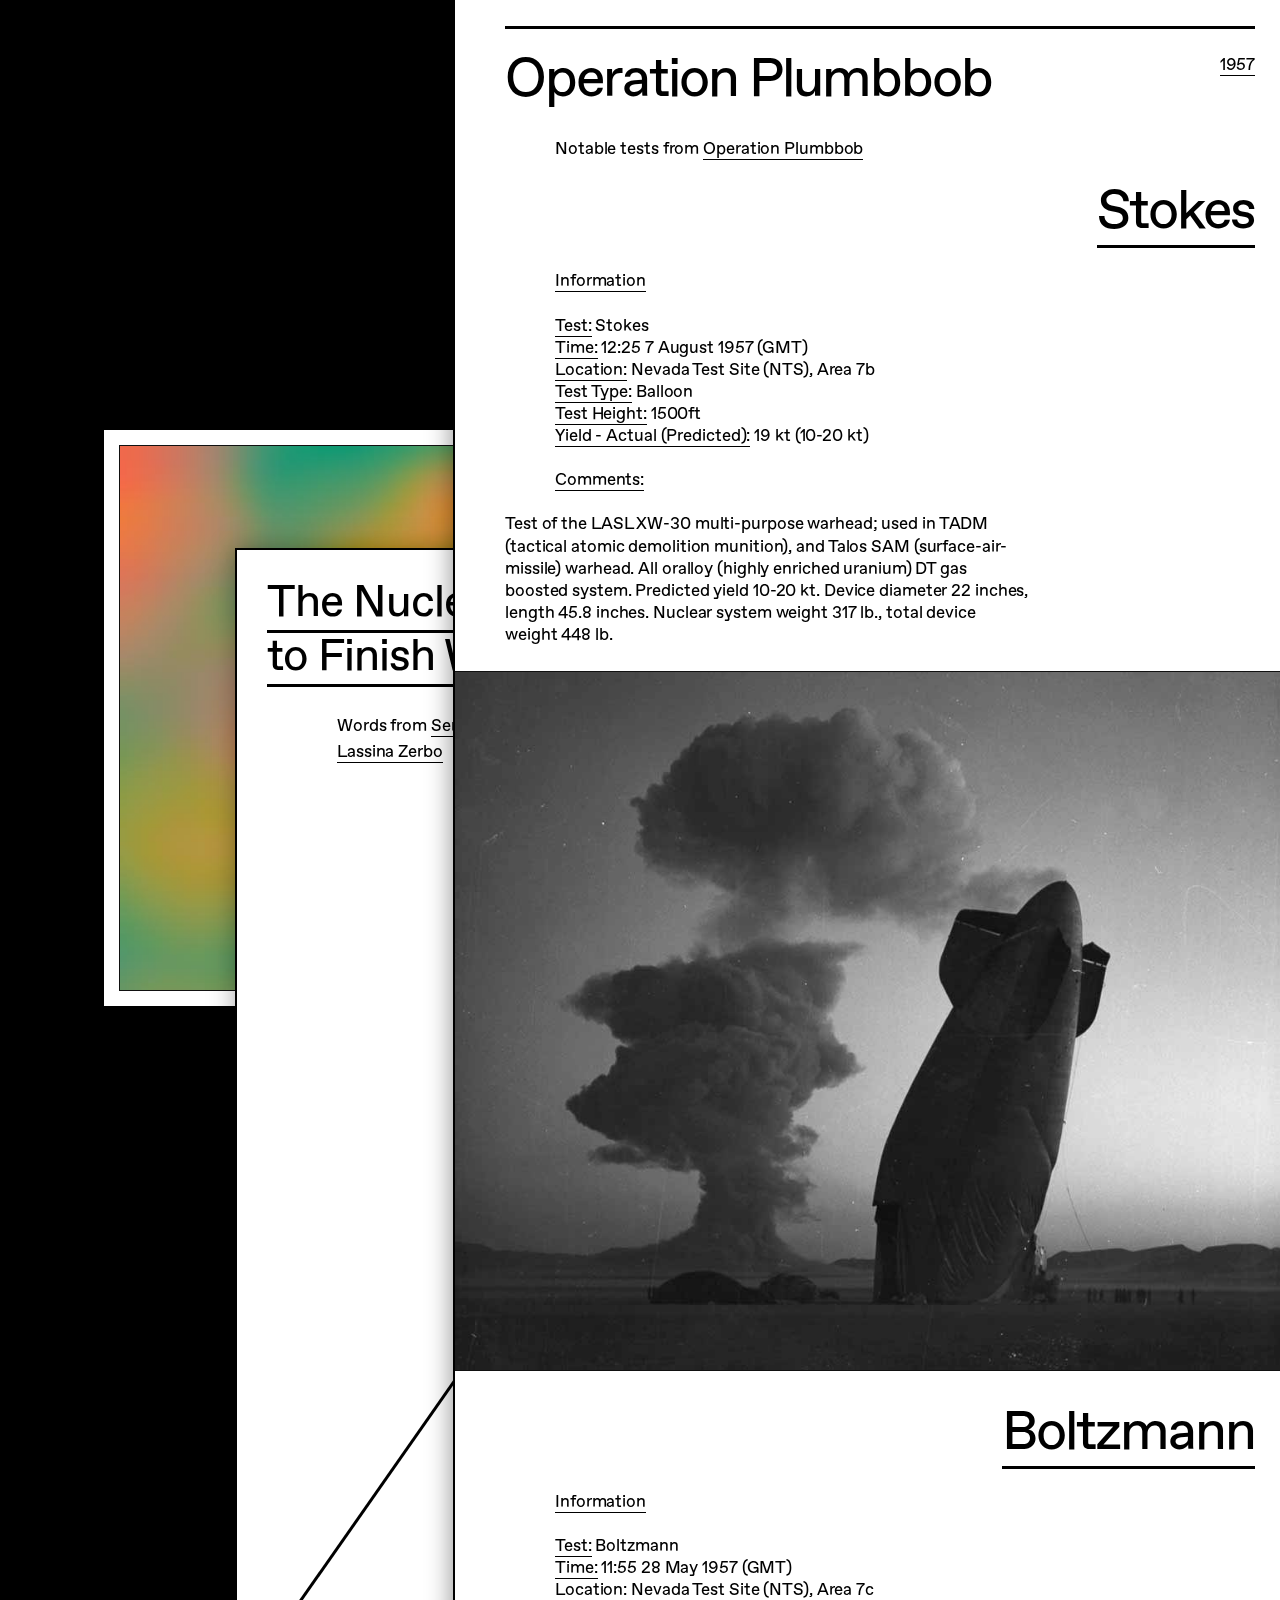
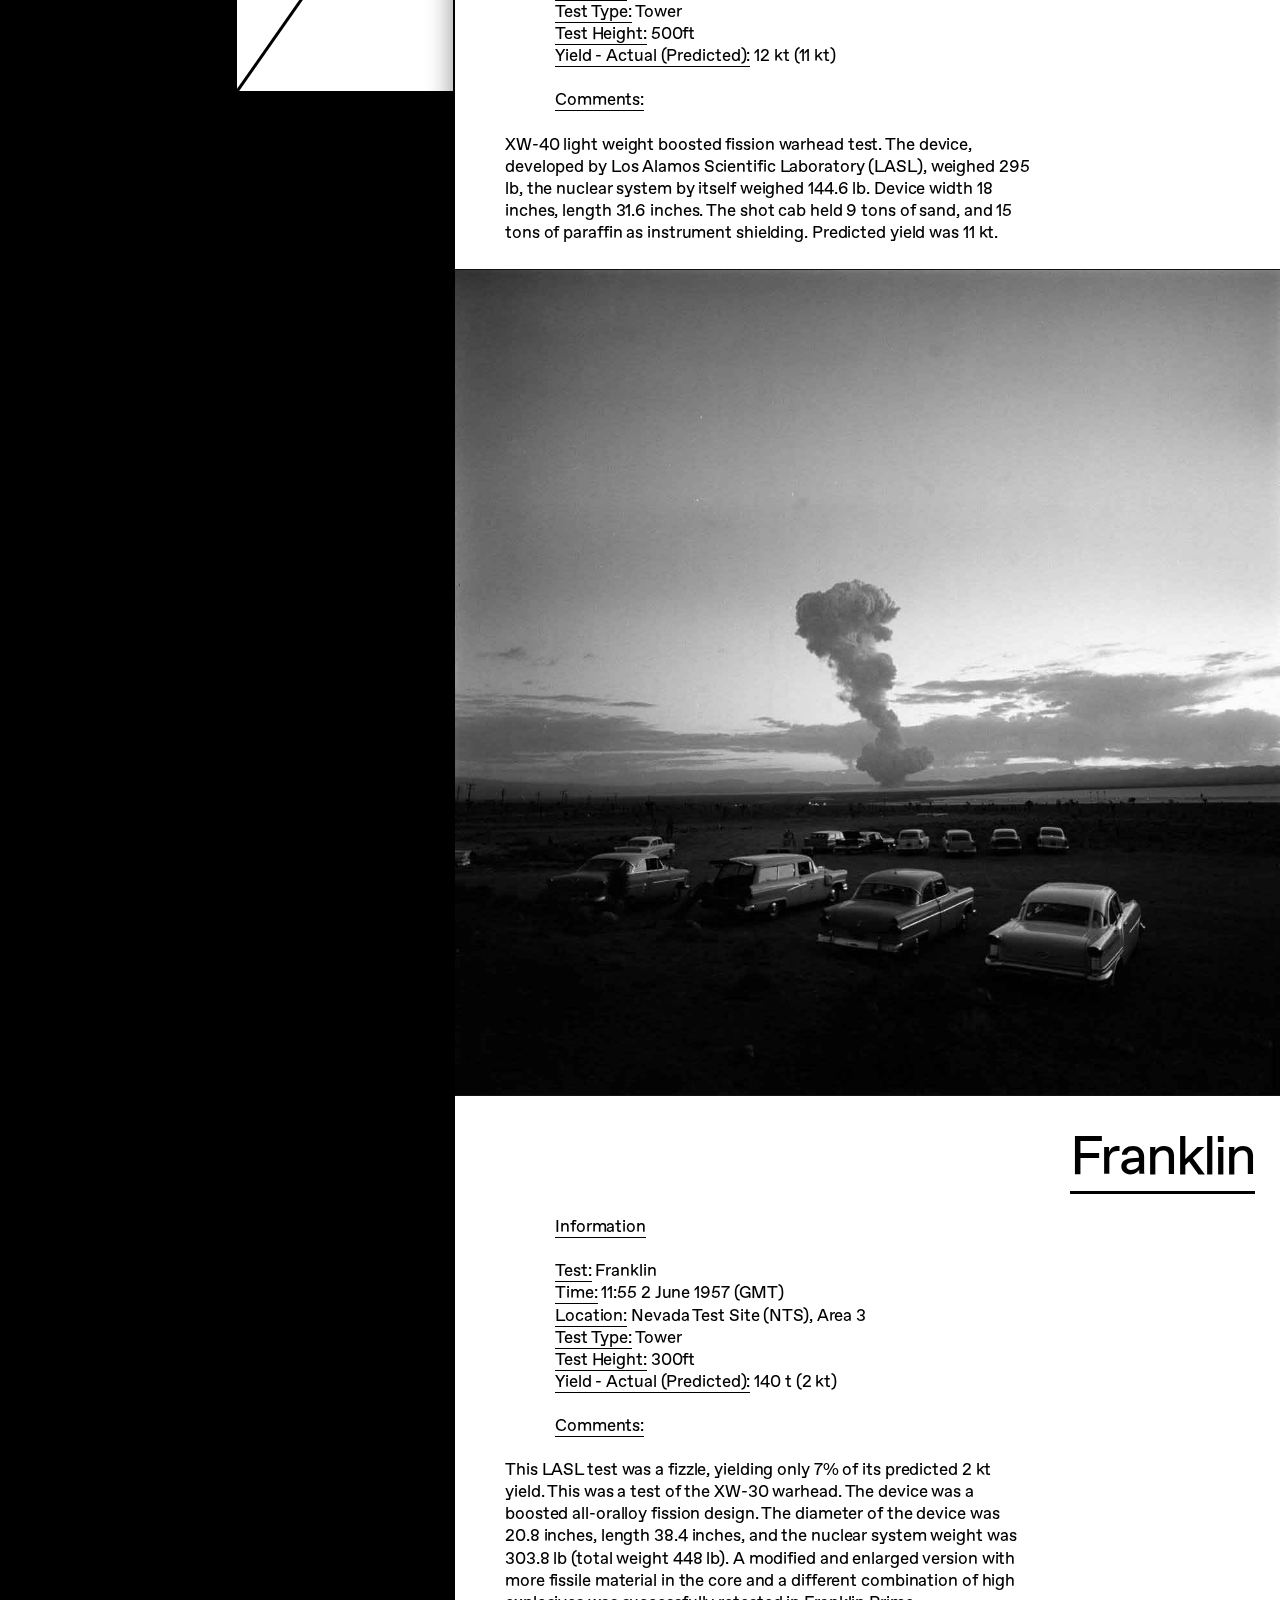
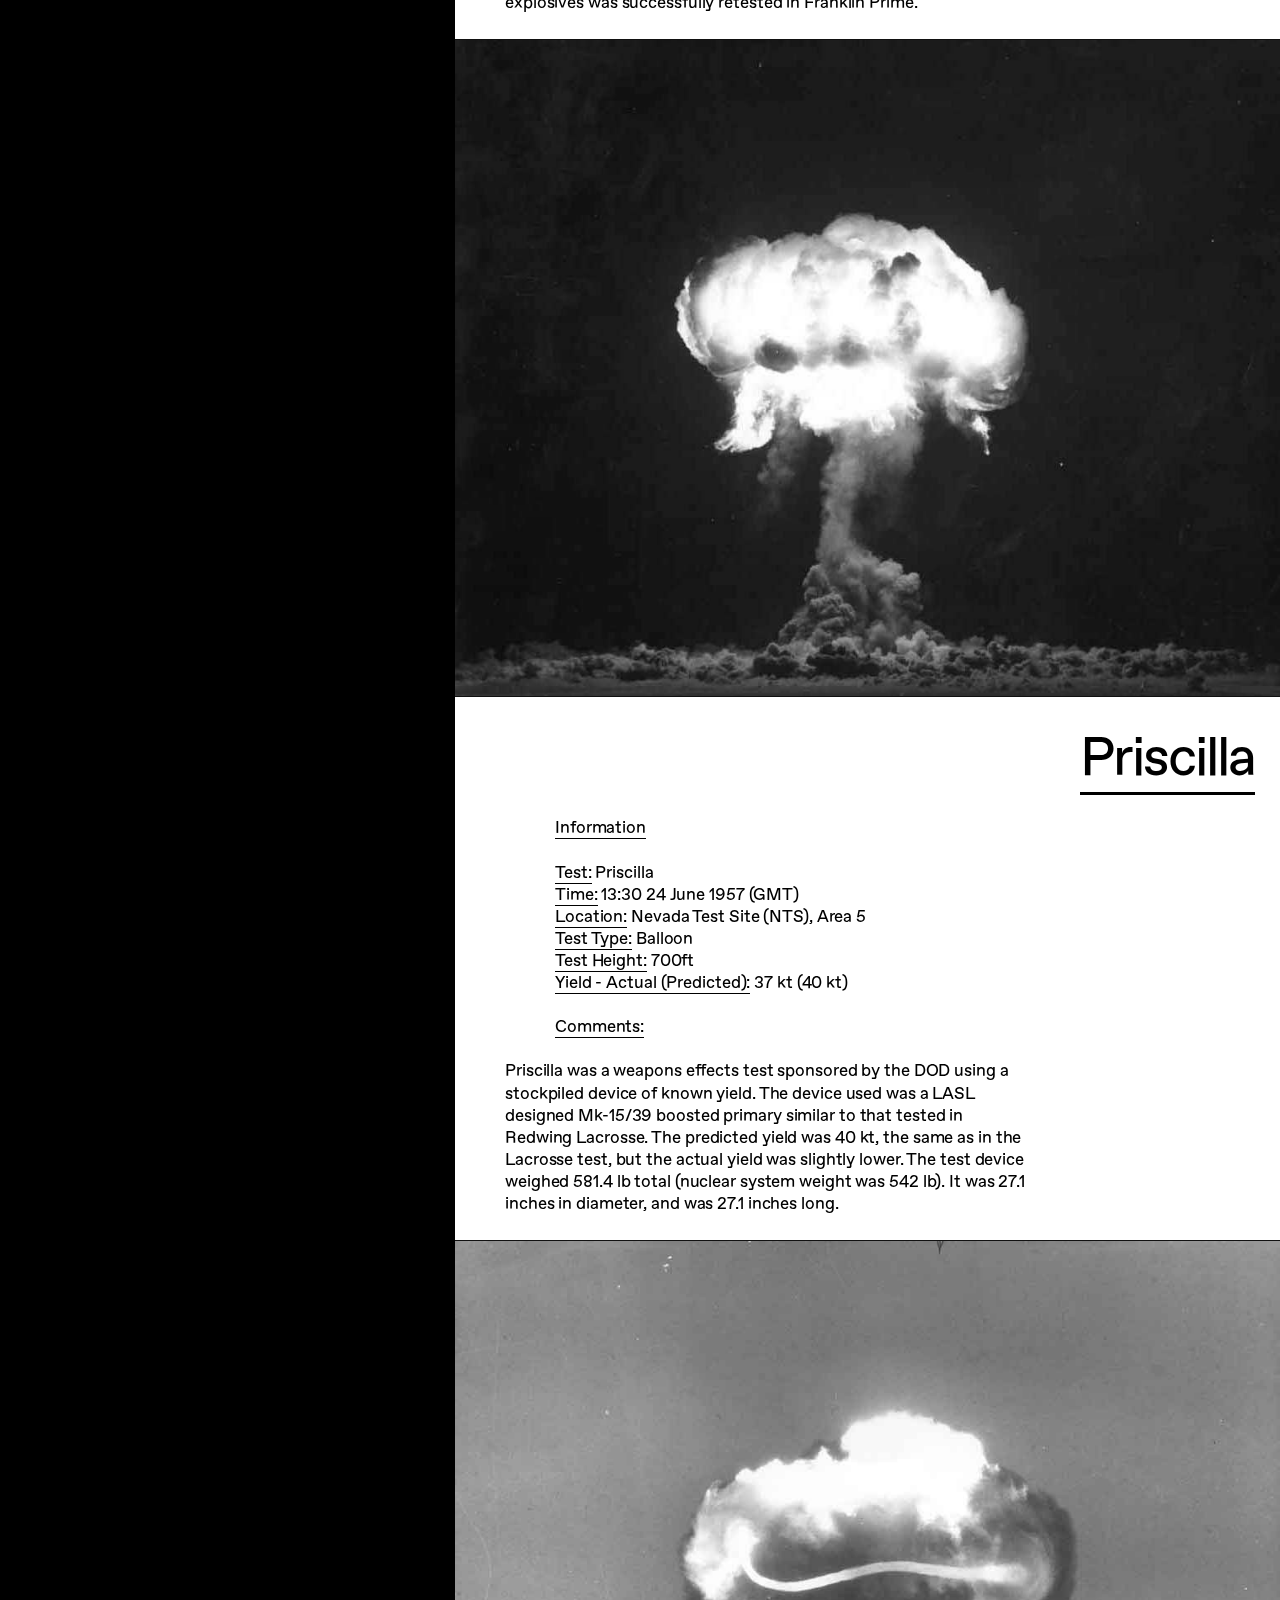
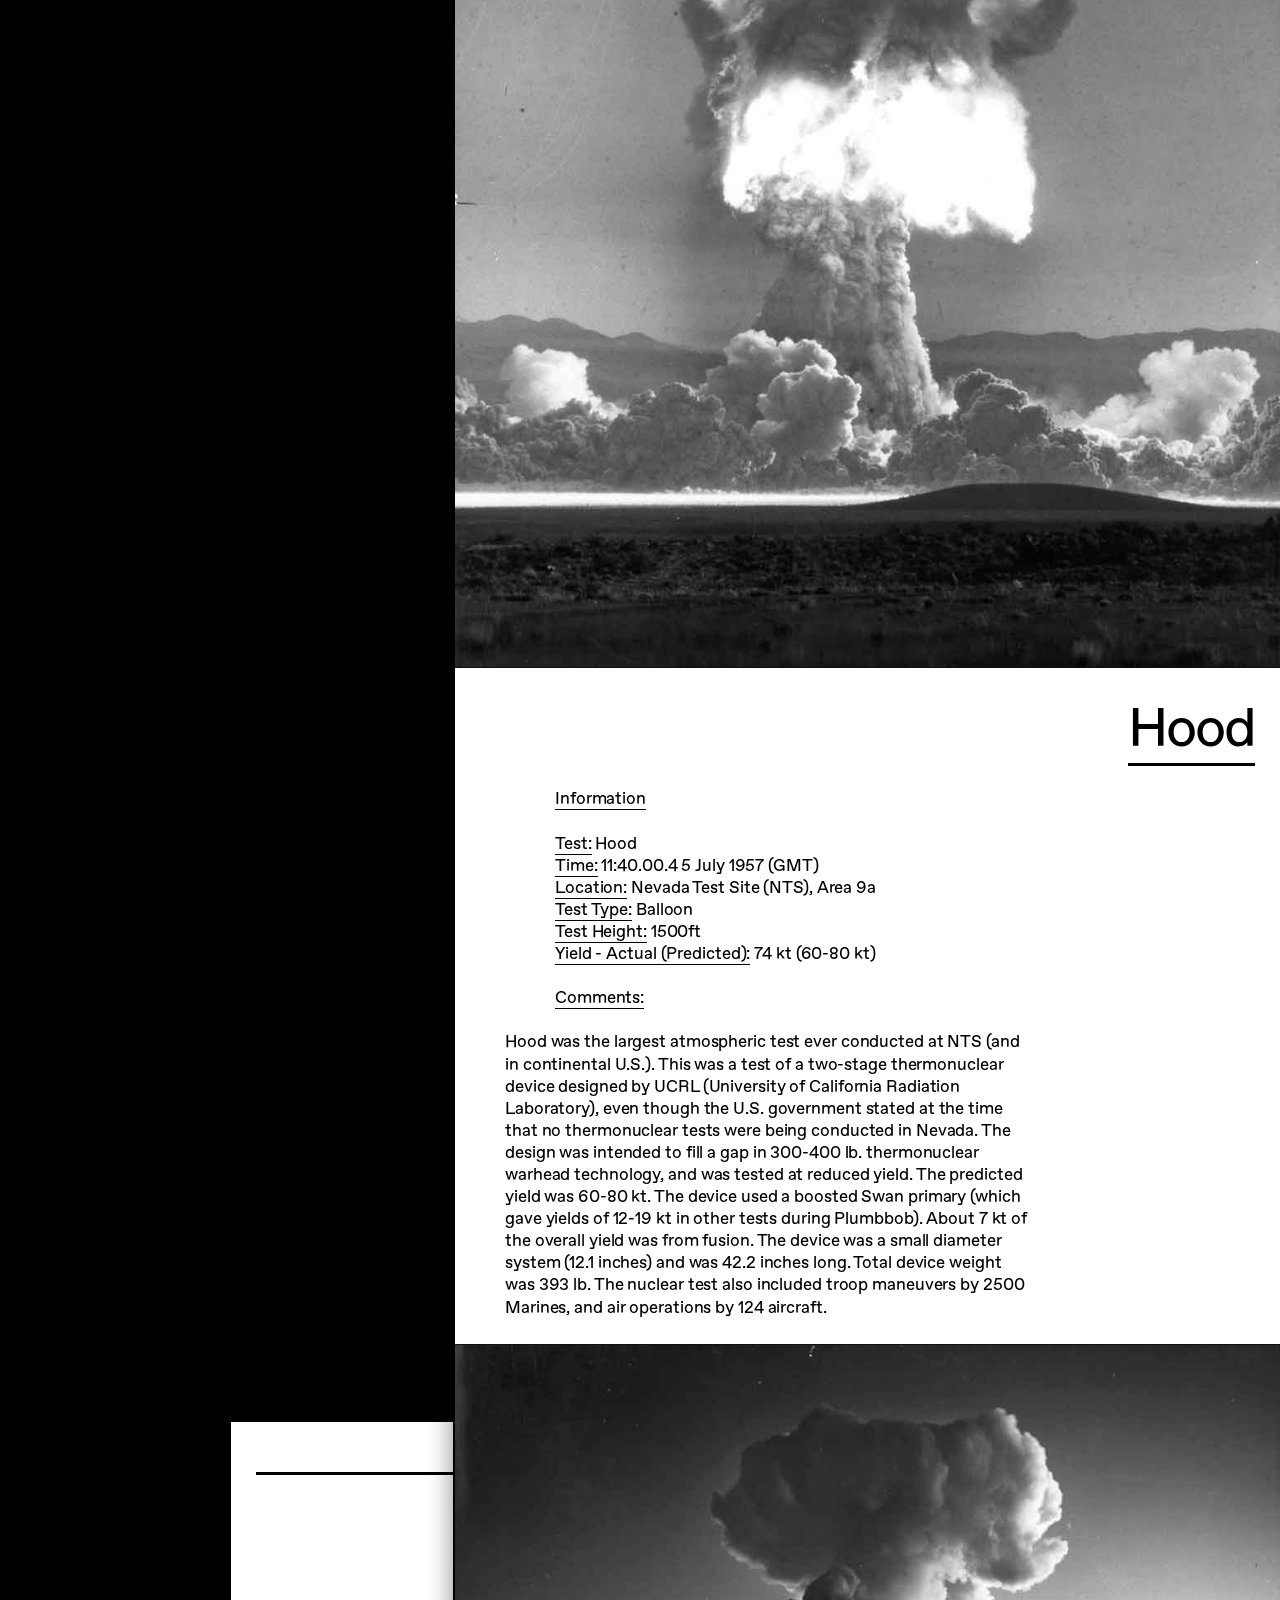
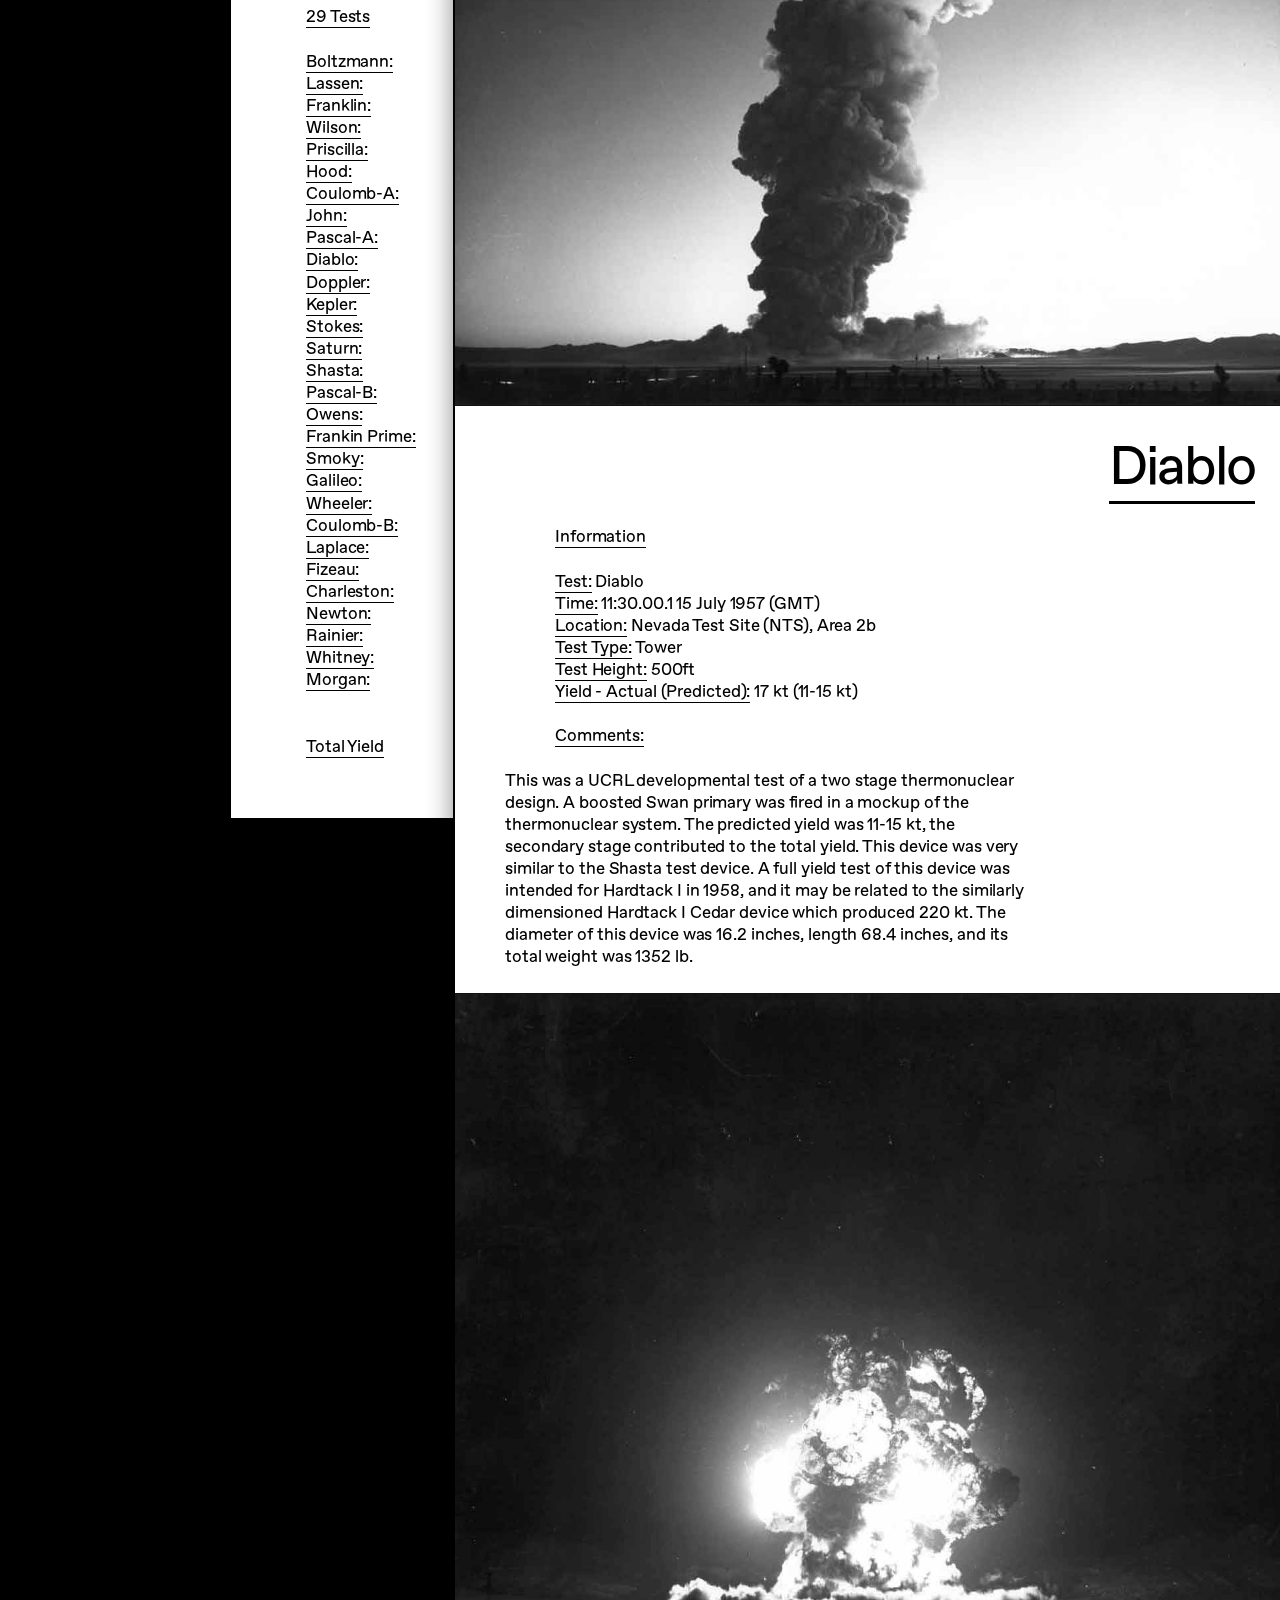
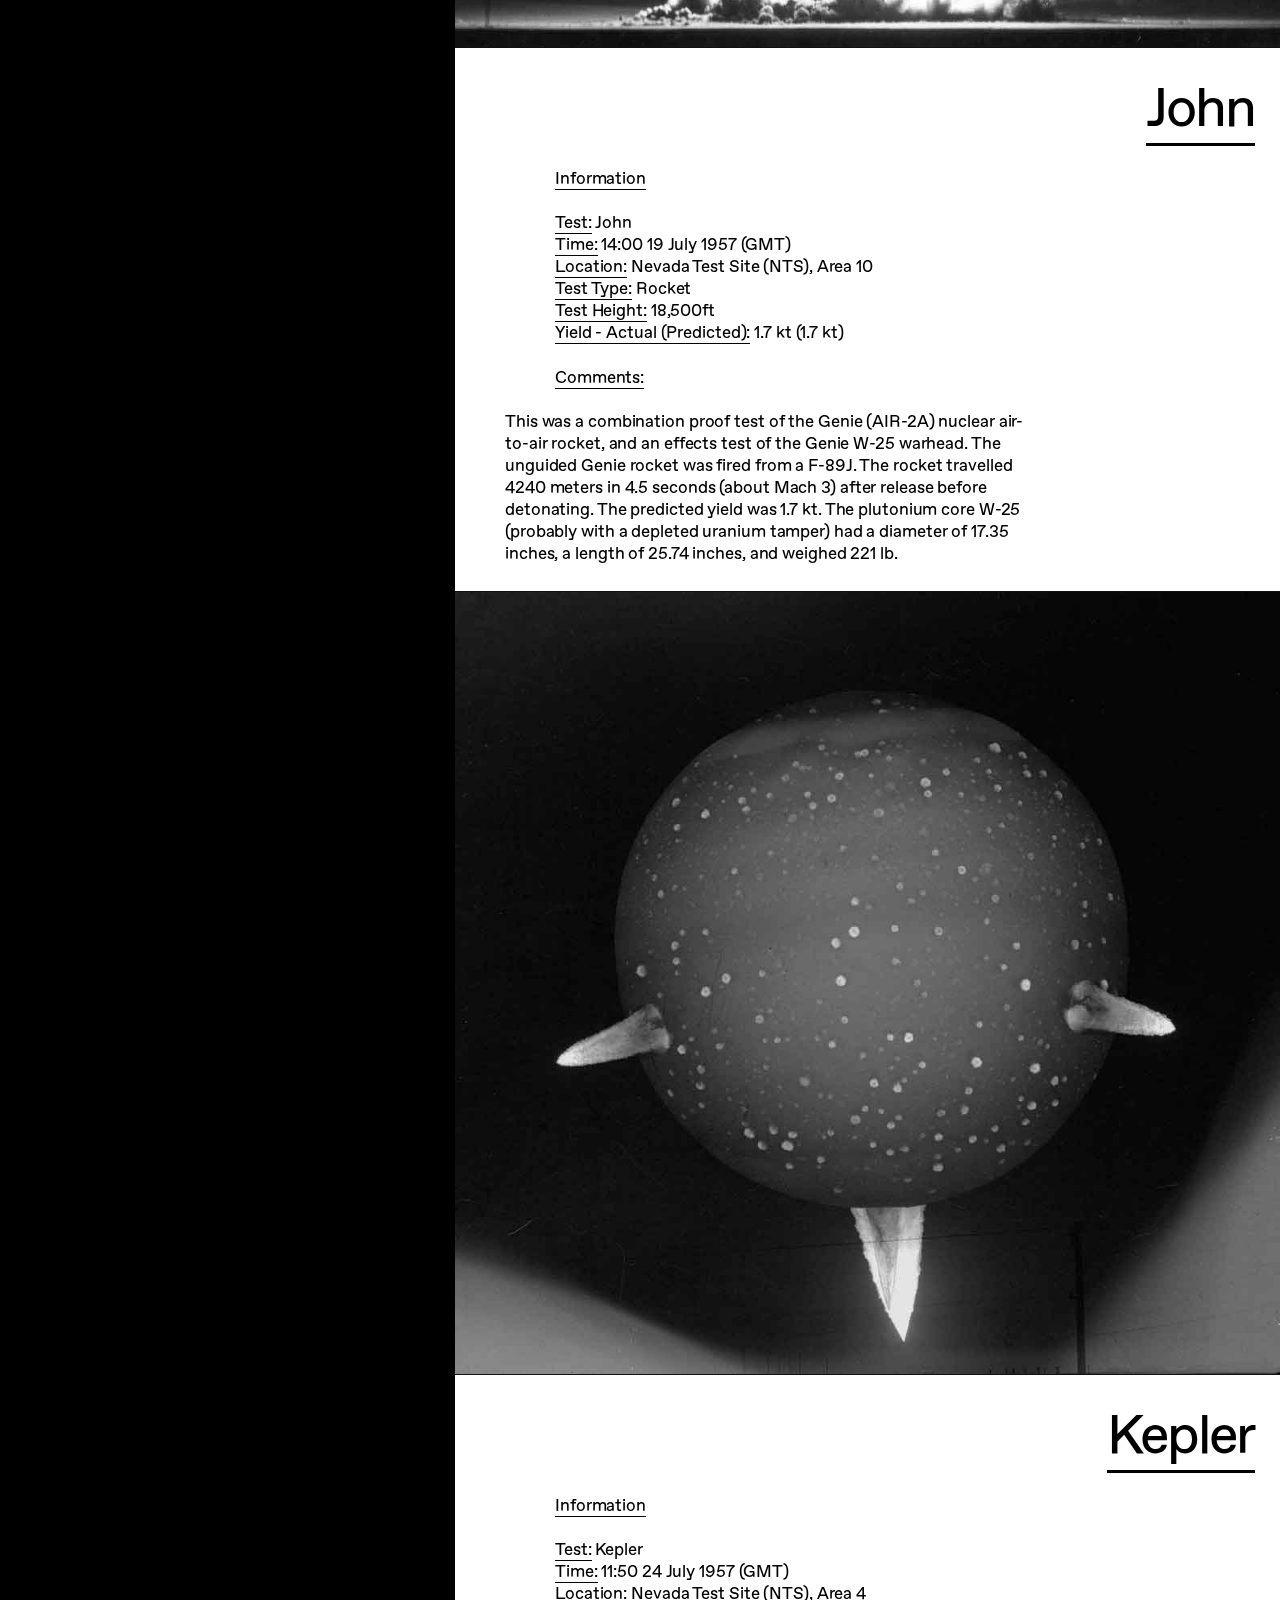
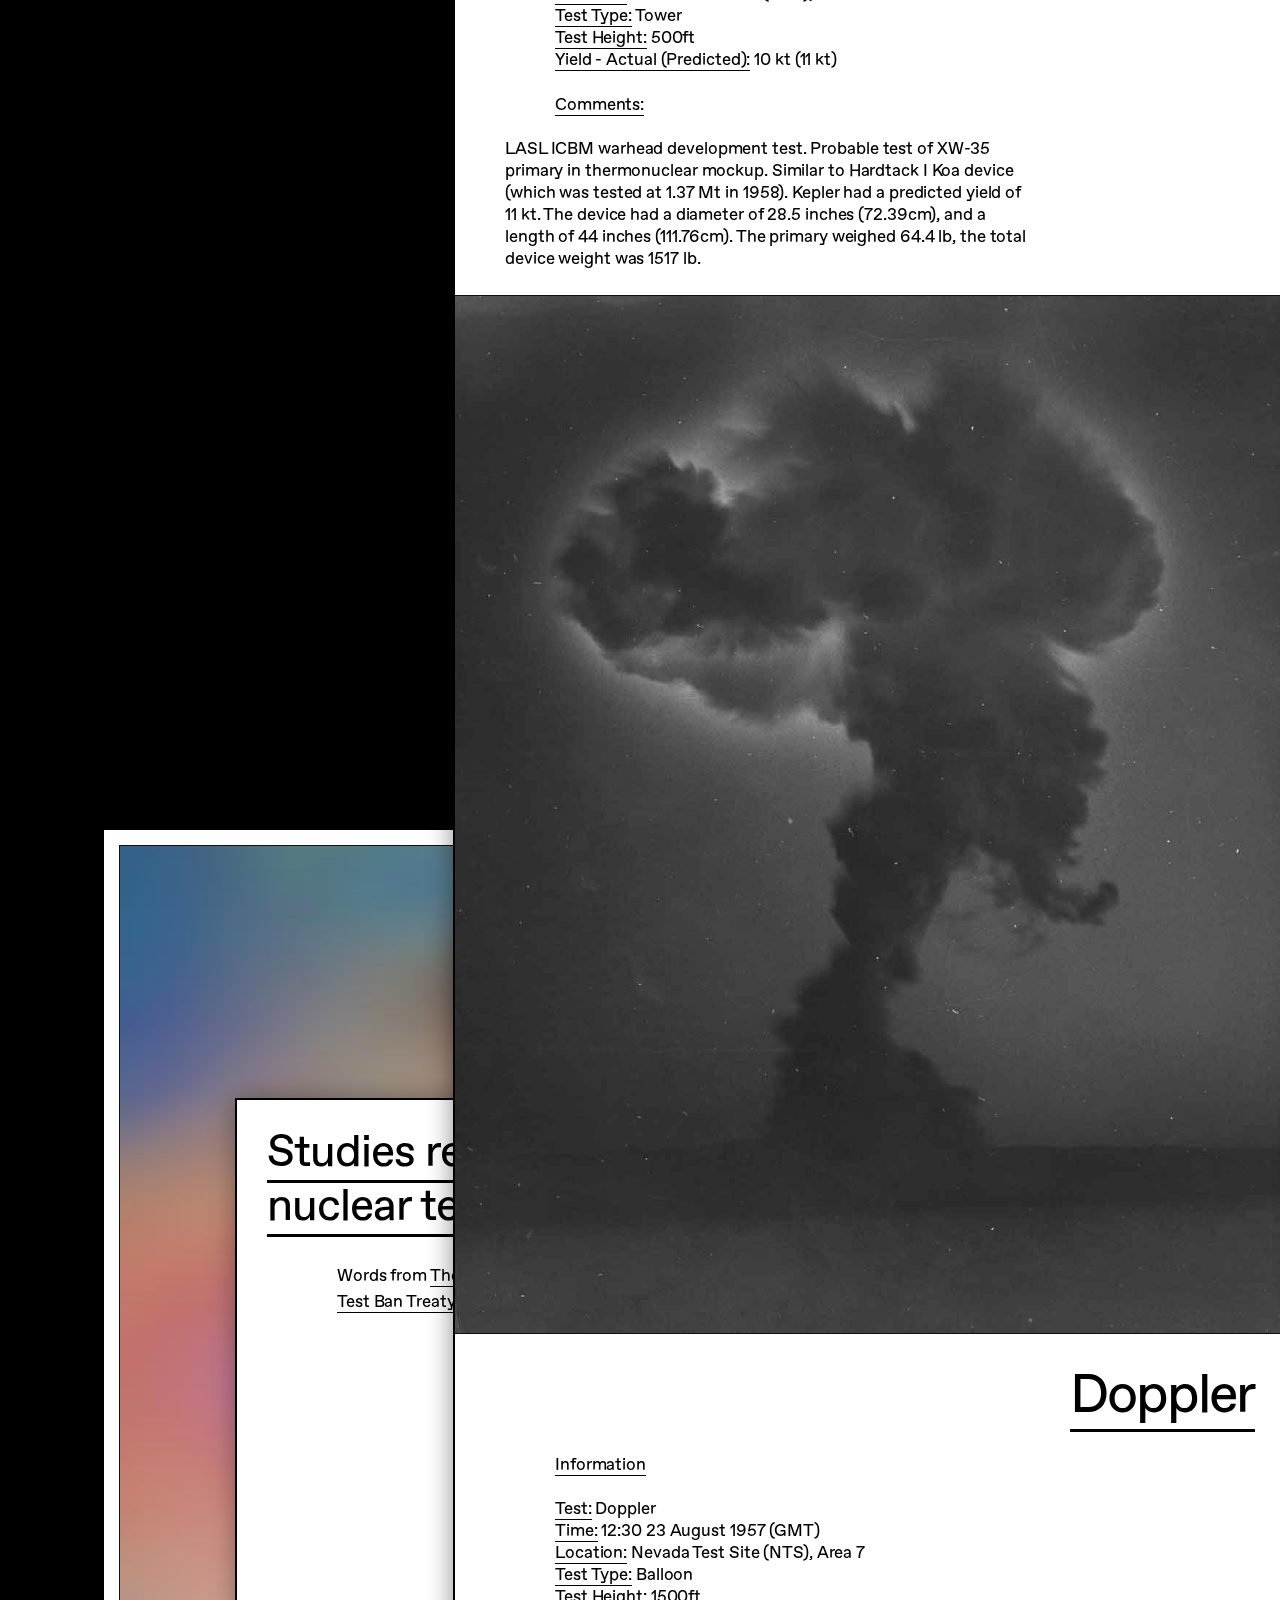
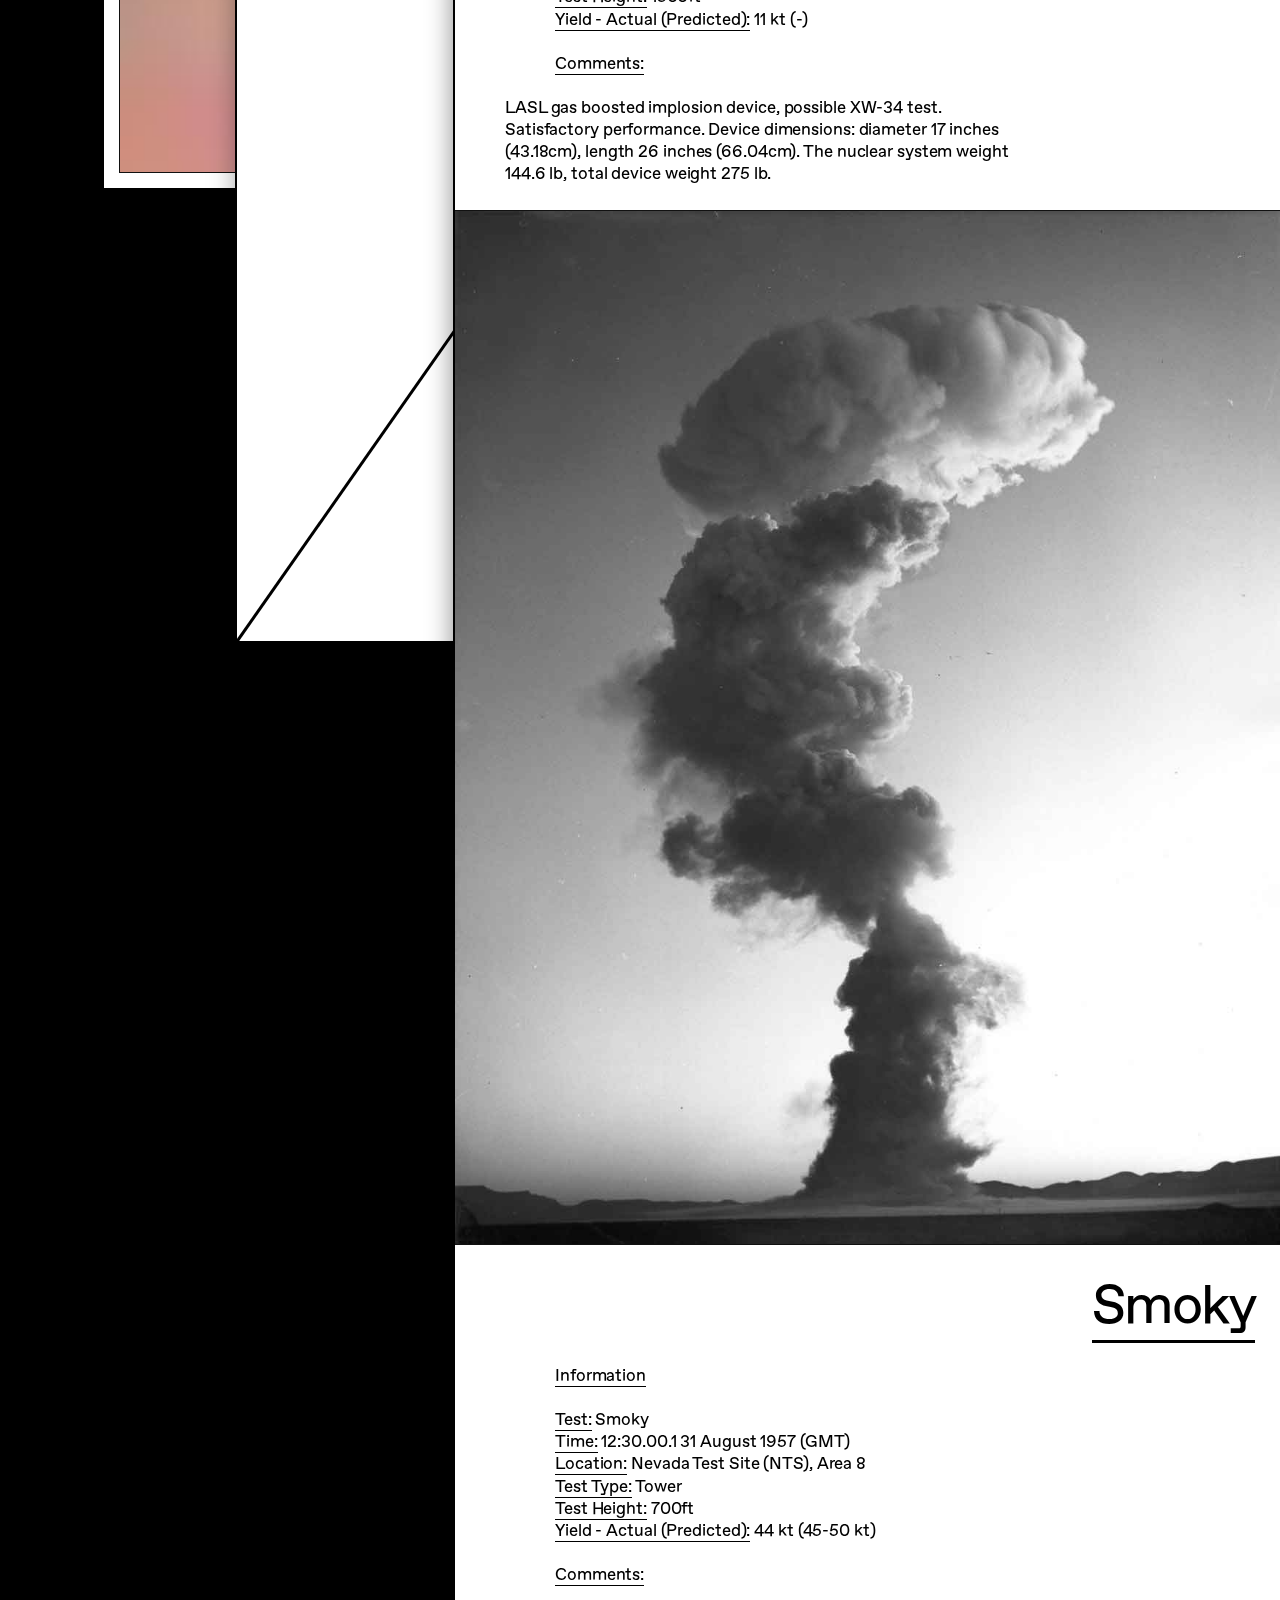
<file: plumbbob.html>
<!DOCTYPE html>
<html>
	<head>
		
     <!-- Luke Hoban | http://www.lukehoban.co.nz/ 
          copyright © 2017 -->

    <title>Nuclear Tests</title>

    <meta http-equiv="Content-Type" content="text/html; charset=UTF-8" />
    <meta http-equiv="content-language" content="en"/>
    <meta name="description" content="Nuclear weapons tests by the United States between 1945 & 1962">
    <meta name="author" content="Luke Hoban">

    <!-- Mobile -->
    <meta name="apple-mobile-web-app-capable" content="yes">
    <meta name="viewport" content="width=device-width, initial-scale=1.0, user-scalable=no, maximum-scale=1, shrink-to-fit=no">

    <!-- Favicon -->
    <link rel="icon" type="image/png" href="/assets/Favicon.png" sizes="30x30" />
    <link rel="icon" type="image/png" href="/assets/Favicon.png" sizes="58x58" />

    <!-- Apple -->
    <meta name="apple-mobile-web-app-capable" content="yes" />
    <meta name="apple-mobile-web-app-status-bar-style" content="black" />
    <link rel="apple-touch-icon-precomposed" sizes="144x144" href="/assets/Favicon.png" />
    <link rel="apple-touch-icon-precomposed" sizes="180x180" href="/assets/Favicon.png" />   

    <!-- CSS -->
    <link rel="stylesheet" type="text/css" href="styles/main.css"/>
    <link rel="stylesheet" type="text/css" href="styles/media_queries.css"/>    
    <link rel="stylesheet" type="text/css" href="styles/pace-theme-minimal.css"/>  
    
    <!-- JS -->
    <script type="text/javascript" src="js/jquery-2.2.2.min.js"></script>
    <script type="text/javascript" src="js/pace.min.js"></script>    
        
    </head>
    <body>
    <div class="top-background"></div>
      <section class="top-section">
        <div class="menu">
            <div class="serif-font3">→</div>
          <div class="menu1">Operation&#8239;&#8239;</div>
          <div class="menu2">
              <a class="anchor-class-menu" href="hardtack">
              Hardtack
              </a>
          </div>
          <div class="menu3">
              <a class="anchor-class-menu" href="dominic">
              Dominic
              </a>
          </div>
          <div class="menu4">
              <a class="anchor-class-menu" href="teapot">
              Teapot
              </a>
          </div>
          <div class="menu5">
              <a class="anchor-class-menu" href="index">
              → Index
              </a>
          </div>
        </div>   
        <div class="top-svg">
            <img src="assets/images/landing-line.svg">
        </div>  
        <div class="top-heading">
           <a href="index">American<span class="space"></span><span class="break"><br></span>Nuclear</a>
        </div>
        <div class="top-heading1">
            <span></span>
            Weapons 
        </div>  
        <div class="top-heading2">
            Part of the nuclear arms race<br> during the Cold War 
            <div class="serif-font2">→</div>
        </div>   
        <div class="top-heading3">
               
        </div>      
        <div class="top-heading4">
            Tests conducted between 1945 & 1962
            
        </div>    
        <div class="top-heading5">
            <span></span>
             
        </div>           
        <div class="top-heading6"
             >
        </div>  
    </section>                         
  <main class="main">
      <div class="wrapper">           
     <div class="article-image-plumbbob"> 
          <img src="assets/images/teapot.jpg">
            <span></span>
     </div>
     <div class="plumbbob-section">     
        <div class="maincontent-containter"> 
            <div class="articlecontent-mainheading"><span></span>
            Operation Plumbbob  
            </div>
                <div class="articlecontent-number">
                <a class="anchor-class3" target="_blank" href="https://www.google.co.nz/maps/place/Nevada+National+Security+Site,+Nevada,+USA/@37.1164492,-116.1888707,11z/data=!4m5!3m4!1s0x0:0x42e50cf40ba4ba7b!8m2!3d37.1164492!4d-116.1888707">Nevada Test Site</a>
                </div>
                <div class="maincontent-credit">
                Words from <a class="anchor-class3" target="_blank" href="http://www.atomicheritage.org/history/operation-plumbbob-1957">Atomic Heritage Foundation</a>
                </div>
                <div class="maincontent-body"><p>
                Operation Plumbbob was a series of 29 nuclear tests conducted by the U.S. military between May 28 and October 7, 1957, at the Nevada Test Site. It was one of the longest and most comprehensive test series in the continental United States, and became controversial after much of the operation was declassified. There were several objectives during Operation Plumbbob, including improving tactical weapon design, conducting bio-medical experiments, safety testing, and component and design testing for thermonuclear systems to be detonated in future operations.
                </p></div>  
             <div id="trigger"></div>  <!-- header trigger  -->
                <div class="maincontent-quote"><h5>
                Purpose
                </h5></div>  
                <div class="maincontent-body"><p>
                While most of the shots conducted during Plumbbob were intended to test design principles for nuclear warheads that would be mounted on intercontinental and the intermediate range missiles, warheads with smaller yields were also tested to develop and improve air defense and anti-submarine weapon systems. The military also wanted to understand nuclear blast effects on civil and military structures as well as various aircraft. During one test, a large blimp was subjected to the shock-wave from the nuclear detonation; it collapsed within seconds.</p>
                <p>
                Scientists were also concerned with the effects of radiation on biological life. To study these effects, over 1,200 pigs were subjected to bio-medical experiments and blast-effects studies during Operation Plumbbob. During one test, pigs were placed in cages and provided with suits made of different materials to test which materials provided best protection from the thermal pulse generated by the nuclear blast. While most of the pigs survived, many suffered third-degree burns to 80% of their bodies. In another test, pigs were placed in pens behind large panels of glass at various distances from the epicenter of the nuclear detonation to examine the effects of flying debris on living targets.</p>
                <p>
                Another objective during Operation Plumbbob was to understand how the average foot-solder would perform, physically and psychologically, under the rigors of a tactical nuclear battlefield. Over 16,000 members of the U.S. Air Force, Army, Navy and Marines participated in exercises Desert Rock VII and VIII, a joint field operation which involved the largest troop maneuver associated with U.S. nuclear weapon testing in history.</p> 
                <p>Military officials were also concerned with radiation contamination and fallout from an accidental detonation of a nuclear weapon. On July 26, a safety experiment, "Pascal-A," was detonated in an uncapped hole at the Nevada Test Site, becoming the first underground shaft nuclear test. The knowledge gained here wouOperation Desert Rockld provide data to prevent nuclear yields in case of accidental detonations (plane crash, etc.). The Rainier shot, conducted September 19, 1957, was the first fully contained underground nuclear test, meaning that no fission products escaped into the atmosphere. This test of 1.7 KT could be detected around the world by seismologists using ordinary seismic instruments. The Rainier test became the prototype for larger and more powerful underground tests.
                    </p></div>  
                <div class="maincontent-image">
                    <img src="assets/images/plumbbob/doppler.jpg">
                </div>
            <div class="articlecontent-imagecredit2"><a class="anchor-class3" target="_blank" href="https://commons.wikimedia.org/wiki/File:Operation_Plumbbob_-_Doppler.jpg">
                Operation Doppler</a> was the 13th full-scale nuclear detonation of the Summer 1957 test series, is shown as it rose to an altitude of about 36,000 feet.
                </div>
                <div class="maincontent-quote"><h5>
                Controversy
                </h5></div>  
                <div class="maincontent-body"><p>
                Operation Plumbbob's controversial legacy stemmed from the enormous amount of radiation released into the atmosphere during the nuclear testing phase. Recently declassified documents reveal that the Plumbbob test series released approximately 58,300 kilocuries of radioiodine (I-131) into the atmosphere over a four month time period. This produced total civilian radiation exposures amounting to 120 million person-rads of thyroid tissue exposure (about 32% of all exposure due to continental nuclear tests). In addition to civilian exposure, troop exercises conducted near the ground near shot "Smoky" exposed over three thousand servicemen to relatively high levels of radiation. A survey of these servicemen in 1980 found significantly elevated rates of leukemia.
                    </p>                    
                </div> 
            <div class="articlecontent-mainheading"><span></span>
            Operation Plumbbob 
            </div>
                <div class="articlecontent-number">
                <a class="anchor-class3">1957</a>
                </div>
                <div class="maincontent-credit">
                Notable tests from <a class="anchor-class3">Operation Plumbbob</a>
                </div>
            <div class="maincontent-summary" id="summary-2"><a>Stokes</a>
            </div>
            <div class="summary-body"><p>
            <span class="summary-indent"> 
                <a class="anchor-class3">Information</a><br><br>
                <a class="anchor-class3">Test:</a>	Stokes<br>
                <a class="anchor-class3">Time:</a>	12:25 7 August 1957 (GMT)<br>
                <a class="anchor-class3">Location:</a>	Nevada Test Site (NTS), Area 7b<br>
                <a class="anchor-class3">Test Type:</a> Balloon<br>
                <a class="anchor-class3">Test Height:</a>	1500ft<br>
                <a class="anchor-class3">Yield - Actual (Predicted):</a> 19 kt (10-20 kt)<br><br>
                <a class="anchor-class3">Comments:</a><br><br>
            </span>
                Test of the LASL XW-30 multi-purpose warhead; used in TADM (tactical atomic demolition munition), and Talos SAM (surface-air-missile) warhead. All oralloy (highly enriched uranium) DT gas boosted system. Predicted yield 10-20 kt. Device diameter 22 inches, length 45.8 inches. Nuclear system weight 317 lb., total device weight 448 lb.
                </p>  
                <img src="assets/images/plumbbob/stokes.jpg"> 
            </div>
            <div class="articlecontent-heading"><span></span>
            </div>
            <div class="maincontent-summary" id="summary-1"><a>Boltzmann</a>
            </div>
            <div class="summary-body"><p>
            <span class="summary-indent"> 
                <a class="anchor-class3">Information</a><br><br>
                <a class="anchor-class3">Test:</a>	Boltzmann<br>
                <a class="anchor-class3">Time:</a>	11:55 28 May 1957 (GMT)<br>
                <a class="anchor-class3">Location:</a>	Nevada Test Site (NTS), Area 7c<br>
                <a class="anchor-class3">Test Type:</a> Tower<br>
                <a class="anchor-class3">Test Height:</a>	500ft<br>
                <a class="anchor-class3">Yield - Actual (Predicted):</a> 12 kt (11 kt)<br><br>
                <a class="anchor-class3">Comments:</a><br><br>
            </span>
                XW-40 light weight boosted fission warhead test. The device, developed by Los Alamos Scientific Laboratory (LASL), weighed 295 lb, the nuclear system by itself weighed 144.6 lb. Device width 18 inches, length 31.6 inches. The shot cab held 9 tons of sand, and 15 tons of paraffin as instrument shielding. Predicted yield was 11 kt.
                </p>  
                <img src="assets/images/plumbbob/boltzmann.jpg"> 
            </div>
            <div class="articlecontent-heading"><span></span>
            </div>
            <div class="maincontent-summary" id="summary-2"><a>Franklin</a>
            </div>
            <div class="summary-body"><p>
            <span class="summary-indent"> 
                <a class="anchor-class3">Information</a><br><br>
                <a class="anchor-class3">Test:</a>	Franklin<br>
                <a class="anchor-class3">Time:</a>	11:55 2 June 1957 (GMT)<br>
                <a class="anchor-class3">Location:</a>	Nevada Test Site (NTS), Area 3<br>
                <a class="anchor-class3">Test Type:</a> Tower<br>
                <a class="anchor-class3">Test Height:</a>	300ft<br>
                <a class="anchor-class3">Yield - Actual (Predicted):</a> 140 t (2 kt)<br><br>
                <a class="anchor-class3">Comments:</a><br><br>
            </span>
                This LASL test was a fizzle, yielding only 7% of its predicted 2 kt yield. This was a test of the XW-30 warhead. The device was a boosted all-oralloy fission design. The diameter of the device was 20.8 inches, length 38.4 inches, and the nuclear system weight was 303.8 lb (total weight 448 lb). A modified and enlarged version with more fissile material in the core and a different combination of high explosives was successfully retested in Franklin Prime.
                </p>  
                <img src="assets/images/plumbbob/franklin.jpg"> 
            </div>
            <div class="articlecontent-heading"><span></span>
            </div>
            <div class="maincontent-summary" id="summary-3"><a>Priscilla</a>
            </div>
            <div class="summary-body"><p>
            <span class="summary-indent"> 
                <a class="anchor-class3">Information</a><br><br>
                <a class="anchor-class3">Test:</a>	Priscilla<br>
                <a class="anchor-class3">Time:</a>	13:30 24 June 1957 (GMT)<br>
                <a class="anchor-class3">Location:</a>	Nevada Test Site (NTS), Area 5<br>
                <a class="anchor-class3">Test Type:</a> Balloon<br>
                <a class="anchor-class3">Test Height:</a>	700ft<br>
                <a class="anchor-class3">Yield - Actual (Predicted):</a> 37 kt (40 kt)<br><br>
                <a class="anchor-class3">Comments:</a><br><br>
            </span>
                Priscilla was a weapons effects test sponsored by the DOD using a stockpiled device of known yield. The device used was a LASL designed Mk-15/39 boosted primary similar to that tested in Redwing Lacrosse. The predicted yield was 40 kt, the same as in the Lacrosse test, but the actual yield was slightly lower. The test device weighed 581.4 lb total (nuclear system weight was 542 lb). It was 27.1 inches in diameter, and was 27.1 inches long.
                </p>  
                <img src="assets/images/plumbbob/priscilla.jpg"> 
            </div>
            <div class="articlecontent-heading"><span></span>
            </div>
            <div class="maincontent-summary" id="summary-4"><a>Hood</a>
            </div>
            <div class="summary-body"><p>
            <span class="summary-indent"> 
                <a class="anchor-class3">Information</a><br><br>
                <a class="anchor-class3">Test:</a>	Hood<br>
                <a class="anchor-class3">Time:</a>	11:40.00.4 5 July 1957 (GMT)<br>
                <a class="anchor-class3">Location:</a>	Nevada Test Site (NTS), Area 9a<br>
                <a class="anchor-class3">Test Type:</a> Balloon<br>
                <a class="anchor-class3">Test Height:</a>	1500ft<br>
                <a class="anchor-class3">Yield - Actual (Predicted):</a> 74 kt (60-80 kt)<br><br>
                <a class="anchor-class3">Comments:</a><br><br>
            </span>
                Hood was the largest atmospheric test ever conducted at NTS (and in continental U.S.). This was a test of a two-stage thermonuclear device designed by UCRL (University of California Radiation Laboratory), even though the U.S. government stated at the time that no thermonuclear tests were being conducted in Nevada. The design was intended to fill a gap in 300-400 lb. thermonuclear warhead technology, and was tested at reduced yield. The predicted yield was 60-80 kt. The device used a boosted Swan primary (which gave yields of 12-19 kt in other tests during Plumbbob). About 7 kt of the overall yield was from fusion. The device was a small diameter system (12.1 inches) and was 42.2 inches long. Total device weight was 393 lb. The nuclear test also included troop maneuvers by 2500 Marines, and air operations by 124 aircraft.
                </p>  
                <img src="assets/images/plumbbob/hood.jpg"> 
            </div>
            <div class="articlecontent-heading"><span></span>
            </div>
            <div class="maincontent-summary" id="summary-2"><a>Diablo</a>
            </div>
            <div class="summary-body"><p>
            <span class="summary-indent"> 
                <a class="anchor-class3">Information</a><br><br>
                <a class="anchor-class3">Test:</a>	Diablo<br>
                <a class="anchor-class3">Time:</a>	11:30.00.1 15 July 1957 (GMT)<br>
                <a class="anchor-class3">Location:</a>	Nevada Test Site (NTS), Area 2b<br>
                <a class="anchor-class3">Test Type:</a> Tower<br>
                <a class="anchor-class3">Test Height:</a>	500ft<br>
                <a class="anchor-class3">Yield - Actual (Predicted):</a> 17 kt (11-15 kt)<br><br>
                <a class="anchor-class3">Comments:</a><br><br>
            </span>
                This was a UCRL developmental test of a two stage thermonuclear design. A boosted Swan primary was fired in a mockup of the thermonuclear system. The predicted yield was 11-15 kt, the secondary stage contributed to the total yield. This device was very similar to the Shasta test device. A full yield test of this device was intended for Hardtack I in 1958, and it may be related to the similarly dimensioned Hardtack I Cedar device which produced 220 kt. The diameter of this device was 16.2 inches, length 68.4 inches, and its total weight was 1352 lb.
                </p>  
                <img src="assets/images/plumbbob/diablo.jpg"> 
            </div>
            <div class="articlecontent-heading"><span></span>
            </div>
            <div class="maincontent-summary" id="summary-2"><a>John</a>
            </div>
            <div class="summary-body"><p>
            <span class="summary-indent"> 
                <a class="anchor-class3">Information</a><br><br>
                <a class="anchor-class3">Test:</a>	John<br>
                <a class="anchor-class3">Time:</a>	14:00 19 July 1957 (GMT)<br>
                <a class="anchor-class3">Location:</a>	Nevada Test Site (NTS), Area 10<br>
                <a class="anchor-class3">Test Type:</a> Rocket<br>
                <a class="anchor-class3">Test Height:</a>	18,500ft<br>
                <a class="anchor-class3">Yield - Actual (Predicted):</a> 1.7 kt (1.7 kt)<br><br>
                <a class="anchor-class3">Comments:</a><br><br>
            </span>
                This was a combination proof test of the Genie (AIR-2A) nuclear air-to-air rocket, and an effects test of the Genie W-25 warhead. The unguided Genie rocket was fired from a F-89J. The rocket travelled 4240 meters in 4.5 seconds (about Mach 3) after release before detonating. The predicted yield was 1.7 kt. The plutonium core W-25 (probably with a depleted uranium tamper) had a diameter of 17.35 inches, a length of 25.74 inches, and weighed 221 lb.
                </p>  
                <img src="assets/images/plumbbob/john.jpg"> 
            </div>
            <div class="articlecontent-heading"><span></span>
            </div>
            <div class="maincontent-summary" id="summary-2"><a>Kepler</a>
            </div>
            <div class="summary-body"><p>
            <span class="summary-indent"> 
                <a class="anchor-class3">Information</a><br><br>
                <a class="anchor-class3">Test:</a>	Kepler<br>
                <a class="anchor-class3">Time:</a>	11:50 24 July 1957 (GMT)<br>
                <a class="anchor-class3">Location:</a>	Nevada Test Site (NTS), Area 4<br>
                <a class="anchor-class3">Test Type:</a> Tower<br>
                <a class="anchor-class3">Test Height:</a>	500ft<br>
                <a class="anchor-class3">Yield - Actual (Predicted):</a> 10 kt (11 kt)<br><br>
                <a class="anchor-class3">Comments:</a><br><br>
            </span>
                LASL ICBM warhead development test. Probable test of XW-35 primary in thermonuclear mockup. Similar to Hardtack I Koa device (which was tested at 1.37 Mt in 1958). Kepler had a predicted yield of 11 kt. The device had a diameter of 28.5 inches (72.39cm), and a length of 44 inches (111.76cm). The primary weighed 64.4 lb, the total device weight was 1517 lb.
                </p>  
                <img src="assets/images/plumbbob/kepler.jpg"> 
            </div>
            <div class="articlecontent-heading"><span></span>
            </div>
            <div class="maincontent-summary" id="summary-3"><a>Doppler</a>
            </div>
            <div class="summary-body"><p>
            <span class="summary-indent"> 
                <a class="anchor-class3">Information</a><br><br>
                <a class="anchor-class3">Test:</a>	Doppler<br>
                <a class="anchor-class3">Time:</a>	12:30 23 August 1957 (GMT)<br>
                <a class="anchor-class3">Location:</a>	Nevada Test Site (NTS), Area 7<br>
                <a class="anchor-class3">Test Type:</a> Balloon<br>
                <a class="anchor-class3">Test Height:</a>	1500ft<br>
                <a class="anchor-class3">Yield - Actual (Predicted):</a> 11 kt (-)<br><br>
                <a class="anchor-class3">Comments:</a><br><br>
            </span>
                LASL gas boosted implosion device, possible XW-34 test. Satisfactory performance. Device dimensions: diameter 17 inches (43.18cm), length 26 inches (66.04cm). The nuclear system weight 144.6 lb, total device weight 275 lb.
                </p>  
                <img src="assets/images/plumbbob/doppler.jpg"> 
            </div>

            <div class="articlecontent-heading"><span></span>
            </div>
            <div class="maincontent-summary" id="summary-4"><a>Smoky</a>
            </div>
            <div class="summary-body"><p>
            <span class="summary-indent"> 
                <a class="anchor-class3">Information</a><br><br>
                <a class="anchor-class3">Test:</a>	Smoky<br>
                <a class="anchor-class3">Time:</a>	12:30.00.1 31 August 1957 (GMT)<br>
                <a class="anchor-class3">Location:</a>	Nevada Test Site (NTS), Area 8<br>
                <a class="anchor-class3">Test Type:</a> Tower<br>
                <a class="anchor-class3">Test Height:</a>	700ft<br>
                <a class="anchor-class3">Yield - Actual (Predicted):</a> 44 kt (45-50 kt)<br><br>
                <a class="anchor-class3">Comments:</a><br><br>
            </span>
                Test of the UCRL TX-41 thermonuclear design. Three stage prototypes of this design were previously fired in Redwing Zuni and Tewa (3.5 Mt and 5 Mt respectively), this test system was reportedly a two stage device, using a boosted primary in a thermonuclear system mockup (perhaps a test of the first two stages of the full three stage design). Some thermonuclear yield was produced by secondary. The predicted yield was 45-50 kt. Device dimensions: diameter 50 inches, length 126.2 inches. Device weight 9408 lb. The Mk-41 eventually became the largest yield nuclear weapon ever developed or deployed by the U.S. (25 megatons). It was had the highest yield to weight ratio of any known weapon (about 6 kt/Kg).
                Smoky became notorious in the 1970s due to the radiation exposures received by over three thousand servicemen who were brought in as part of the Desert Rock exercises to conduct maneuvers in the vicinity of ground zero shortly after the test. This led to Congressional inquiries and epidemiological evaluation of the affected veterans. A 1980 study of the 3224 participants found a significantly elevated number of leukemia cases. Ten cases of leukemia were found, compared to the expected base number for a similar unexposed population of four.
                </p>  
                <img src="assets/images/plumbbob/smoky.jpg"> 
            </div>
            <div class="articlecontent-heading"><span></span>
            </div>
            <div class="maincontent-summary" id="summary-2"><a>Fizeau</a>
            </div>
            <div class="summary-body"><p>
            <span class="summary-indent"> 
                <a class="anchor-class3">Information</a><br><br>
                <a class="anchor-class3">Test:</a>	Fizeau<br>
                <a class="anchor-class3">Time:</a>	16:45 14 September 1957 (GMT)<br>
                <a class="anchor-class3">Location:</a>	Nevada Test Site (NTS), Area 3b<br>
                <a class="anchor-class3">Test Type:</a> Tower<br>
                <a class="anchor-class3">Test Height:</a>	500ft<br>
                <a class="anchor-class3">Yield - Actual (Predicted):</a> 11 kt (8-10 kt)<br><br>
                <a class="anchor-class3">Comments:</a><br><br>
            </span>
                LASL boosted fission device. Possibly a test of the XW-34 depth bomb. Device dimensions: diameter 16 inches, length 31.75 inches. Total device weight 131.3 lb. Predicted yield 8-10 kt.
                </p>  
                <img src="assets/images/plumbbob/fizeau.jpg"> 
            </div>
            <div class="articlecontent-heading"><span></span>
            </div>
            <div class="maincontent-summary" id="summary-2"><a>Rainier</a>
            </div>
            <div class="summary-body"><p>
            <span class="summary-indent"> 
                <a class="anchor-class3">Information</a><br><br>
                <a class="anchor-class3">Test:</a>	Rainier<br>
                <a class="anchor-class3">Time:</a>	16:59.59.5 19 September 1957 (GMT)<br>
                <a class="anchor-class3">Location:</a>	Nevada Test Site (NTS), Area 12<br>
                <a class="anchor-class3">Test Type:</a> Tunnel<br>
                <a class="anchor-class3">Test Height:</a>	-899ft<br>
                <a class="anchor-class3">Yield - Actual (Predicted):</a> 1.7 kt (-)<br><br>
                <a class="anchor-class3">Comments:</a><br><br>
            </span>
                UCRL deep underground test shot to evaluate containment and detection of underground nuclear tests. Fired in B-tunnel in side of Ranier Mesa. Modified W-25 warhead used. Device dimensions: diameter 17.4 inches, length 25.7 inches. Device weight 218 lb. Pictures below show the area. The test itself was totally contained.
                </p>  
                <img src="assets/images/plumbbob/rainier.jpg"> 
            </div>
        <div class="articlecontent-heading"><span></span>
            </div>
            <div class="maincontent-summary" id="summary-2"><a>Summary</a>
            </div>
        <div class="summary-body"><p>
            <span class="summary-indent"> 
                <a class="anchor-class3">Operation Plumbbob</a><br><br>
                <a class="anchor-class3">Country:</a>	United States<br>
                <a class="anchor-class3">Test Site:</a>	Nevada Test Site<br>
                <a class="anchor-class3">Test Type:</a>	Multiple<br>
                <a class="anchor-class3">Period:</a>	1957<br>
                <a class="anchor-class3">Number of Tests:</a> 29<br>
                <a class="anchor-class3">Total Yield:</a> 74 kilotonnes of TNT (310 TJ)<br><br>
                <a class="anchor-class3">Comments:</a><br><br>
                Operation Plumbbob was a series of nuclear tests conducted between May 28 and October 7, 1957, at the Nevada Test Site, following Project 57, and preceding Project 58/58A. It was the biggest, longest, and most controversial test series in the continental United States.
                <br><br><br><br>
            </span>
                </p>  
               
            </div>
            <div class="articlecontent-heading"><span></span>
            </div>
            <div class="maincontent-ending2"><a href="index">
                <div class="serif-font">←
                </div>Return home</a>
            </div>            
        </div>
    </div>
        <div class="footer-image-article"> 
            <img src="assets/images/footer.jpg">
            <span></span>
        </div>
          
          
    <div class="side-text6">    
       <div class="maincontent-containter"> 
            <div class="flyer-mainheading"><span></span><h3><a target="_blank"  href="http://thediplomat.com/2017/04/the-nuclear-test-ban-time-to-finish-what-we-started/">
            The Nuclear Test Ban: Time to Finish What We Started</a></h3>
            </div>
                <div class="maincontent-credit">
                Words from <a class="anchor-class3" target="_blank" href="http://thediplomat.com/2017/04/the-nuclear-test-ban-time-to-finish-what-we-started/">Sergei Ryabkov and <br>Lassina Zerbo</a>
                </div>
            <div class="flyer-readmore"><a target="_blank"  href="http://thediplomat.com/2017/04/the-nuclear-test-ban-time-to-finish-what-we-started/">
                Read</a>
            </div>
        </div> 
    </div>                
<div class="side-text">
        <div class="side-text-info-rotate2"><a class="anchor-class3">Operation Plumbbob</a>
        </div>
        <div class="side-text-info-rotate">
        </div>
        <div class="side-text-info"><a class="anchor-class3">Yield</a><br><br>
                12 kt<br>
                0.5 t<br>
                140 t<br>
                10 kt<br>
                37 kt<br>
                74 kt<br>
                0 t<br>
                1.7 kt<br>
                55 t<br>
                17 kt<br>
                11 kt<br>
                10 kt<br>
                19 kt<br>
                0 t<br>
                17 kt<br>
                0.3 kt<br>
                9.7 kt<br>
                4.7 kt<br>
                44 kt<br>
                11 kt<br>
                197 t<br>
                0.3 kt<br>
                1 kt<br>
                11 kt<br>
                12 kt<br>
                12 Kt<br>
                1.7 kt<br>
                19 kt<br>
                8 kt<br><br>
                <br>
                <a class="anchor-class3">74 kt</a>
            </div>
            <div class="side-text-headingtop"><span></span>
            </div>
            <div class="side-text-heading" id="summary-2"><a>Results</a>
            </div>
            <div class="summary-body"><p>           
            <span class="summary-indent"> 
                <a class="anchor-class3">29 Tests</a><br><br>
                <a class="anchor-class3">Boltzmann:</a><br>
                <a class="anchor-class3">Lassen:</a><br>
                <a class="anchor-class3">Franklin:</a><br>
                <a class="anchor-class3">Wilson:</a><br>
                <a class="anchor-class3">Priscilla:</a><br>
                <a class="anchor-class3">Hood:</a><br>
                <a class="anchor-class3">Coulomb-A:</a><br>
                <a class="anchor-class3">John:</a><br>
                <a class="anchor-class3">Pascal-A:</a><br>
                <a class="anchor-class3">Diablo:</a><br>
                <a class="anchor-class3">Doppler:</a><br>
                <a class="anchor-class3">Kepler:</a><br>
                <a class="anchor-class3">Stokes:</a><br>
                <a class="anchor-class3">Saturn:</a><br>
                <a class="anchor-class3">Shasta:</a><br>
                <a class="anchor-class3">Pascal-B:</a><br>
                <a class="anchor-class3">Owens:</a><br>
                <a class="anchor-class3">Frankin Prime:</a><br>
                <a class="anchor-class3">Smoky:</a><br>
                <a class="anchor-class3">Galileo:</a><br>
                <a class="anchor-class3">Wheeler:</a><br>
                <a class="anchor-class3">Coulomb-B:</a><br>
                <a class="anchor-class3">Laplace:</a><br>
                <a class="anchor-class3">Fizeau:</a><br>
                <a class="anchor-class3">Charleston:</a><br>
                <a class="anchor-class3">Newton:</a><br>
                <a class="anchor-class3">Rainier:</a><br>
                <a class="anchor-class3">Whitney:</a><br>
                <a class="anchor-class3">Morgan:</a><br><br>
                <br>
                <a class="anchor-class3">Total Yield</a>
            </span>
            </p>  
            </div>
        </div>
    <div class="side-text10">    
       <div class="maincontent-containter"> 
            <div class="flyer-mainheading"><span></span><h3><a target="_blank"  href="https://www.ctbto.org/specials/who-we-are/">
            Studies reveal link between nuclear testing and cancer</a></h3>
            </div>
                <div class="maincontent-credit">
                Words from <a class="anchor-class3" target="_blank" href="https://www.ctbto.org/specials/who-we-are/">The Comprehensive Nuclear Test Ban Treaty (CTBT)</a>
                </div>
            <div class="flyer-readmore"><a target="_blank"  href="https://www.ctbto.org/specials/who-we-are/">
                Read</a>
            </div>
        </div> 
    </div>             
        <div class="side-image4"> 
            <img src="assets/images/side6.jpg">
            <span></span>
        </div> 
        <div class="side-image8"> 
            <img src="assets/images/side4.jpg">
            <span></span>
        </div>   
      </div>
  </main> 
  <div class="bottom-section-article">
    <div class="menu-bottom">
          <div class="menu1-bottom">Operation&#8239;&#8239;</div>
          <div class="menu2-bottom">
              <a class="anchor-class2" href="teapot">
              Teapot
              </a>
          </div>
          <div class="menu3-bottom">
              <a class="anchor-class2" href="hardtack">
              Hardtack
              </a>
          </div>
          <div class="menu4-bottom">
              <a class="anchor-class2" href="dominic">
              Dominic
              </a>
          </div>
          <div class="menu5-bottom">
              <a class="anchor-class2" href="index">
              → Index
              </a>
          </div>
        <div class="serif-font4">←</div>
    </div> 
    <div class="credit">
        <a class="anchor-class2" href="http://lukehoban.co.nz/" target="_blank">
        Code by Luke Hoban
        </a>
    </div> 
    <div class="footer-context">
    The United States conducted around 1,054 nuclear tests by offcial count, including 216 atmospheric, underwater, and space tests. Most of the tests took place at the Nevada Test Site and in the Marshall Islands and off Kiribati Island in the Pacifc.<br><br>
    All rights reserved 2017 © <a class="anchor-class3" href="http://www.atomicheritage.org/history/operation-plumbbob-1957" target="_blank">Atomic Heritage Foundation</a> & <a class="anchor-class3" href="http://nuclearweaponarchive.org/Usa/Tests/Plumbob.html" target="_blank">Nuclear Weapon Archive</a>    
    </div>  
    <div class="footer-context3">
    Images sourced from Wikimedia Commons, the free media repository<br>
    All rights reserved 2017 © <a class="anchor-class3" href="https://commons.wikimedia.org/wiki/Operation_Plumbbob" target="_blank">Wikimedia Commons</a>   
    </div>    
    <div class="footer-context2"> 
        <a class="anchor-class6" href="mailto:hello@lukehoban.co.nz?Subject=Hello">Get in contact
        </a>       
    </div>    
  </div>
        
    <script type="text/javascript" src="js/index.js"></script> 
    <script src="js/scrollmagic/uncompressed/ScrollMagic.js"></script>       
    
    <script>
      (function(i,s,o,g,r,a,m){i['GoogleAnalyticsObject']=r;i[r]=i[r]||function(){
      (i[r].q=i[r].q||[]).push(arguments)},i[r].l=1*new Date();a=s.createElement(o),
      m=s.getElementsByTagName(o)[0];a.async=1;a.src=g;m.parentNode.insertBefore(a,m)
      })(window,document,'script','https://www.google-analytics.com/analytics.js','ga');

      ga('create', 'UA-101951287-1', 'auto');
      ga('send', 'pageview');
    </script>  
        
</body>
</html>
</file>
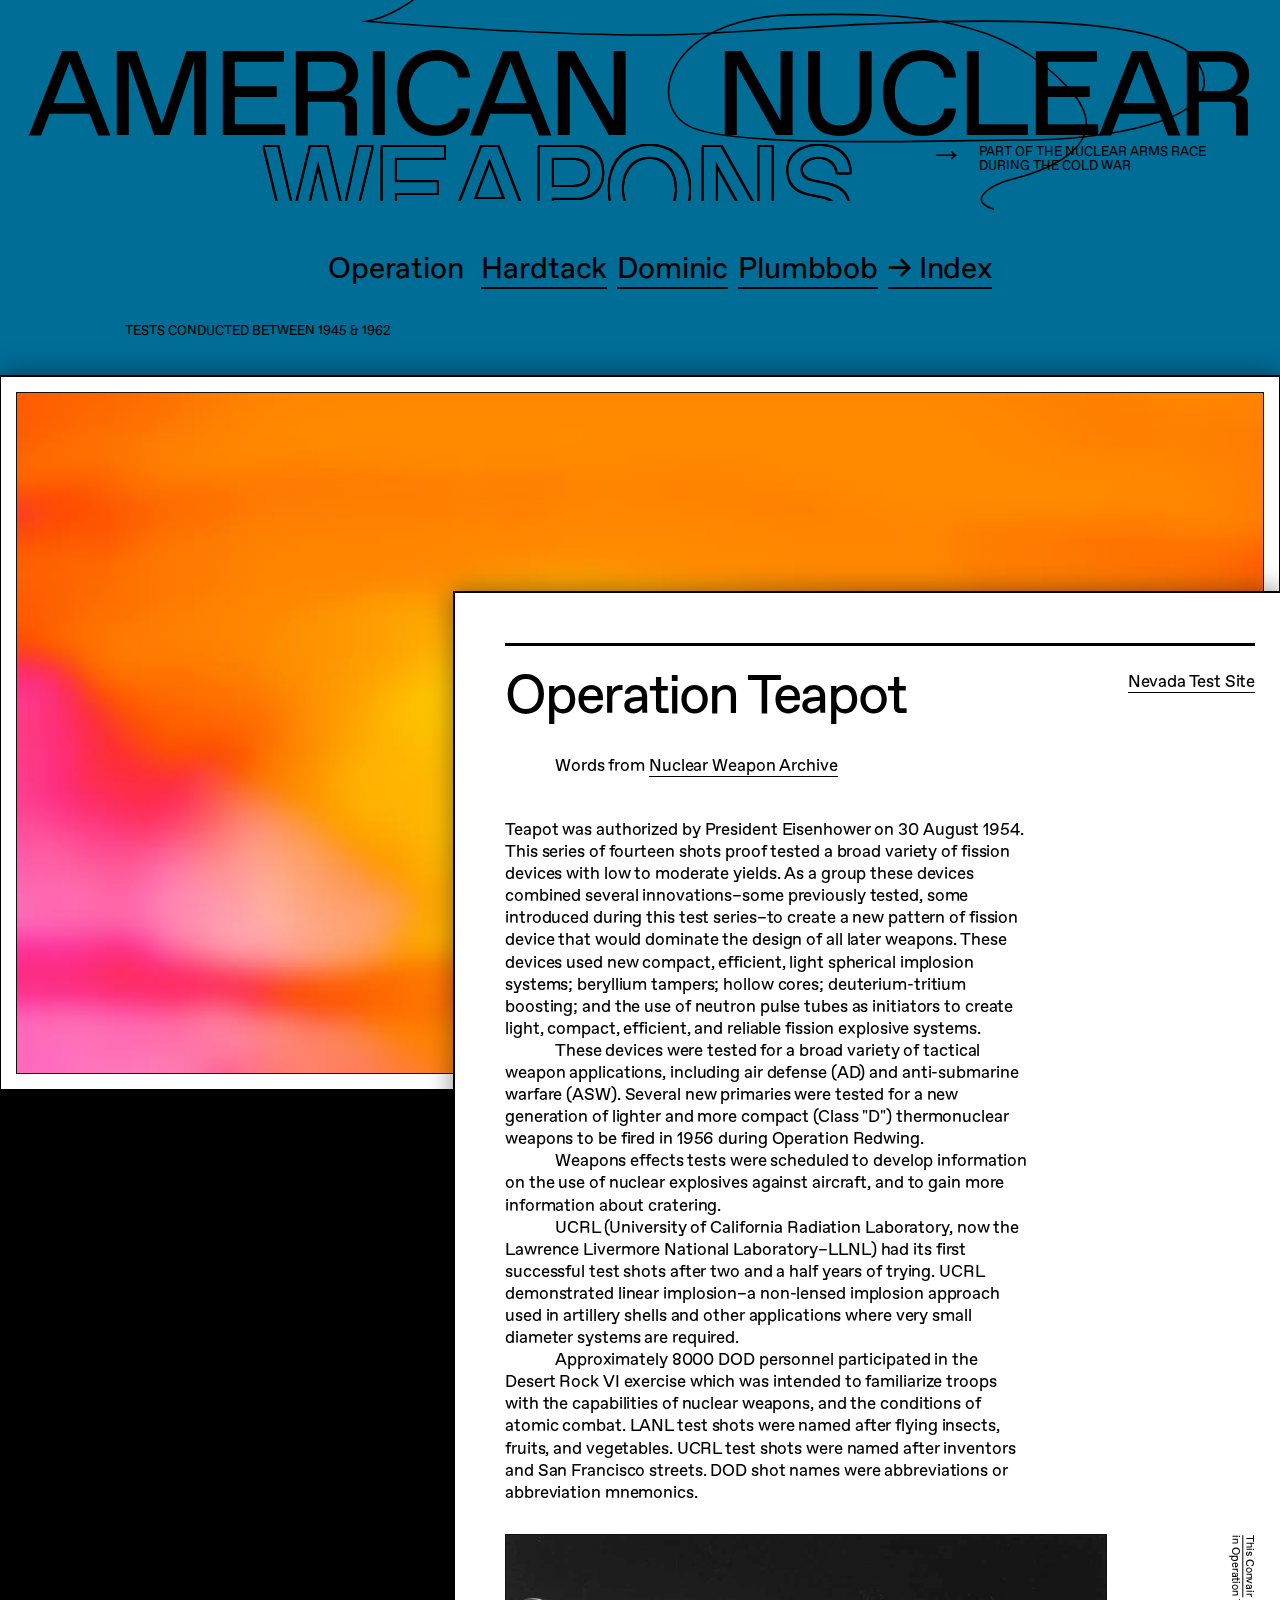
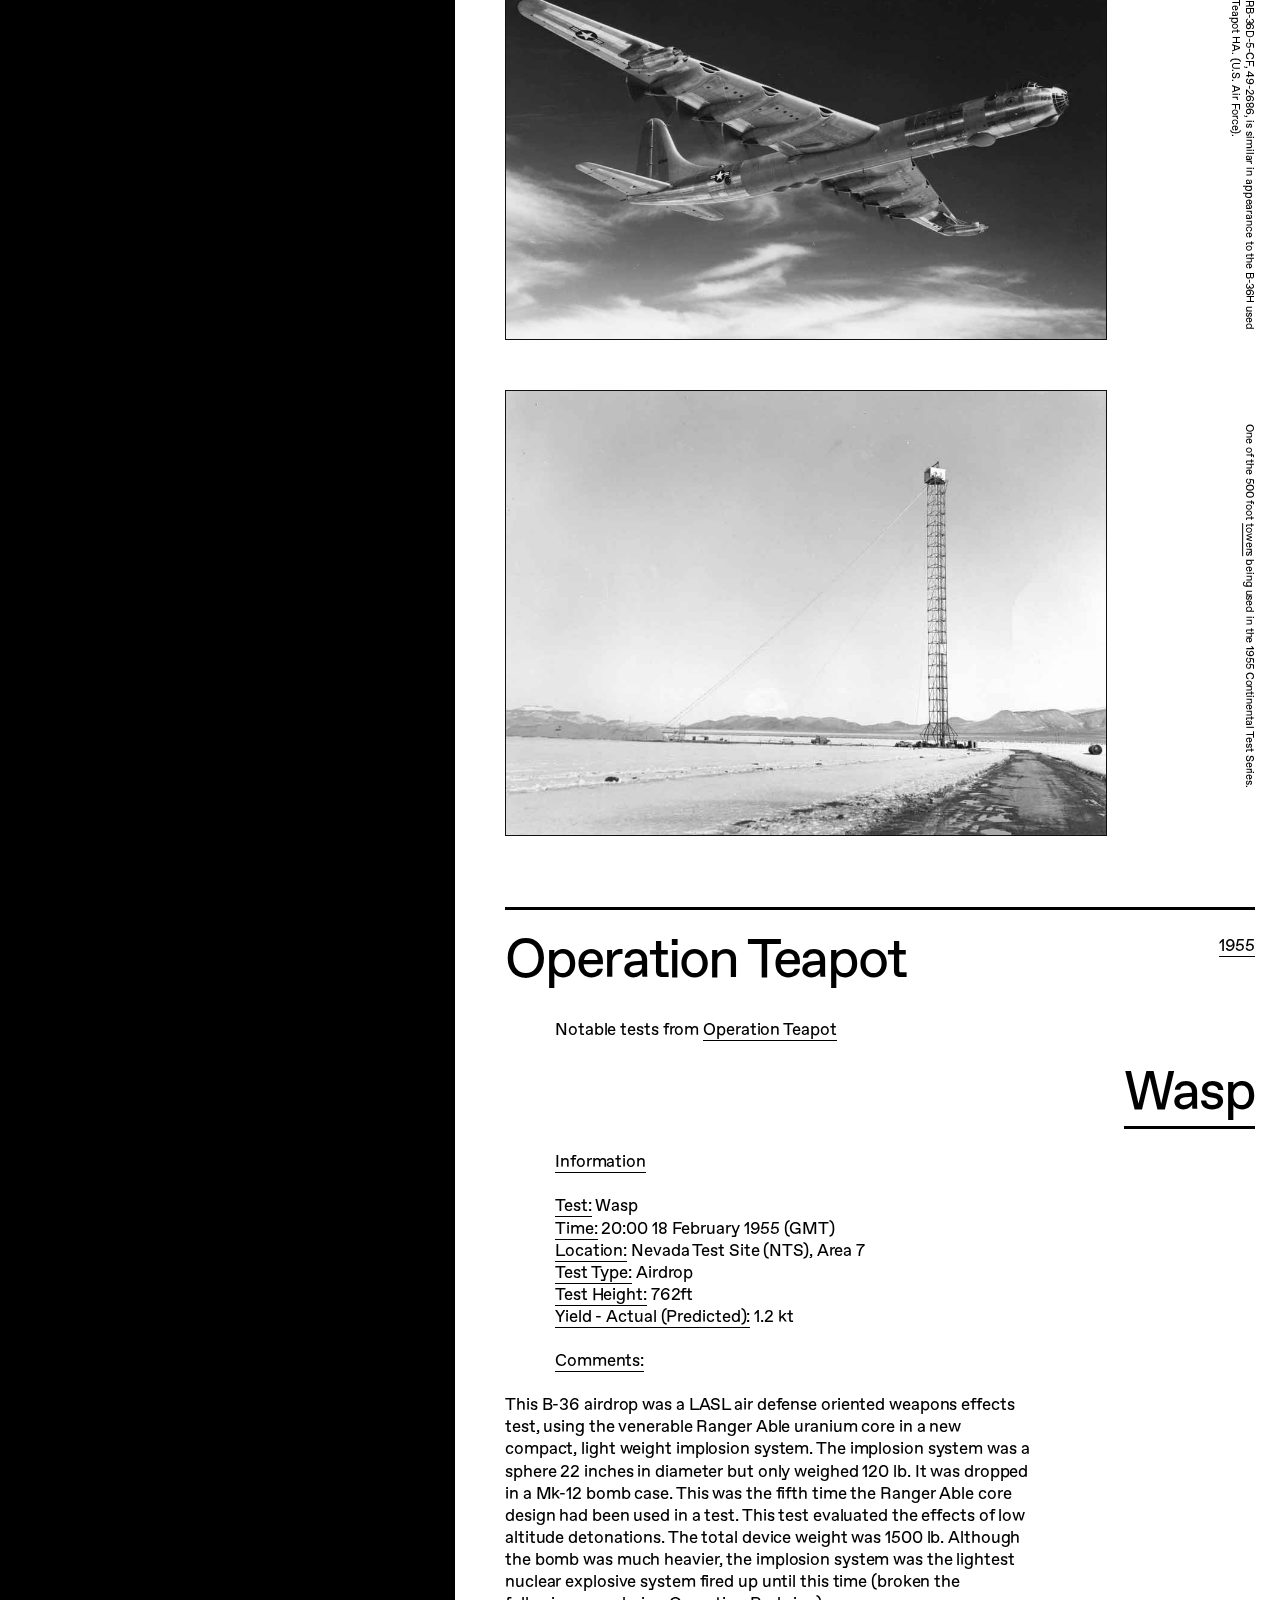
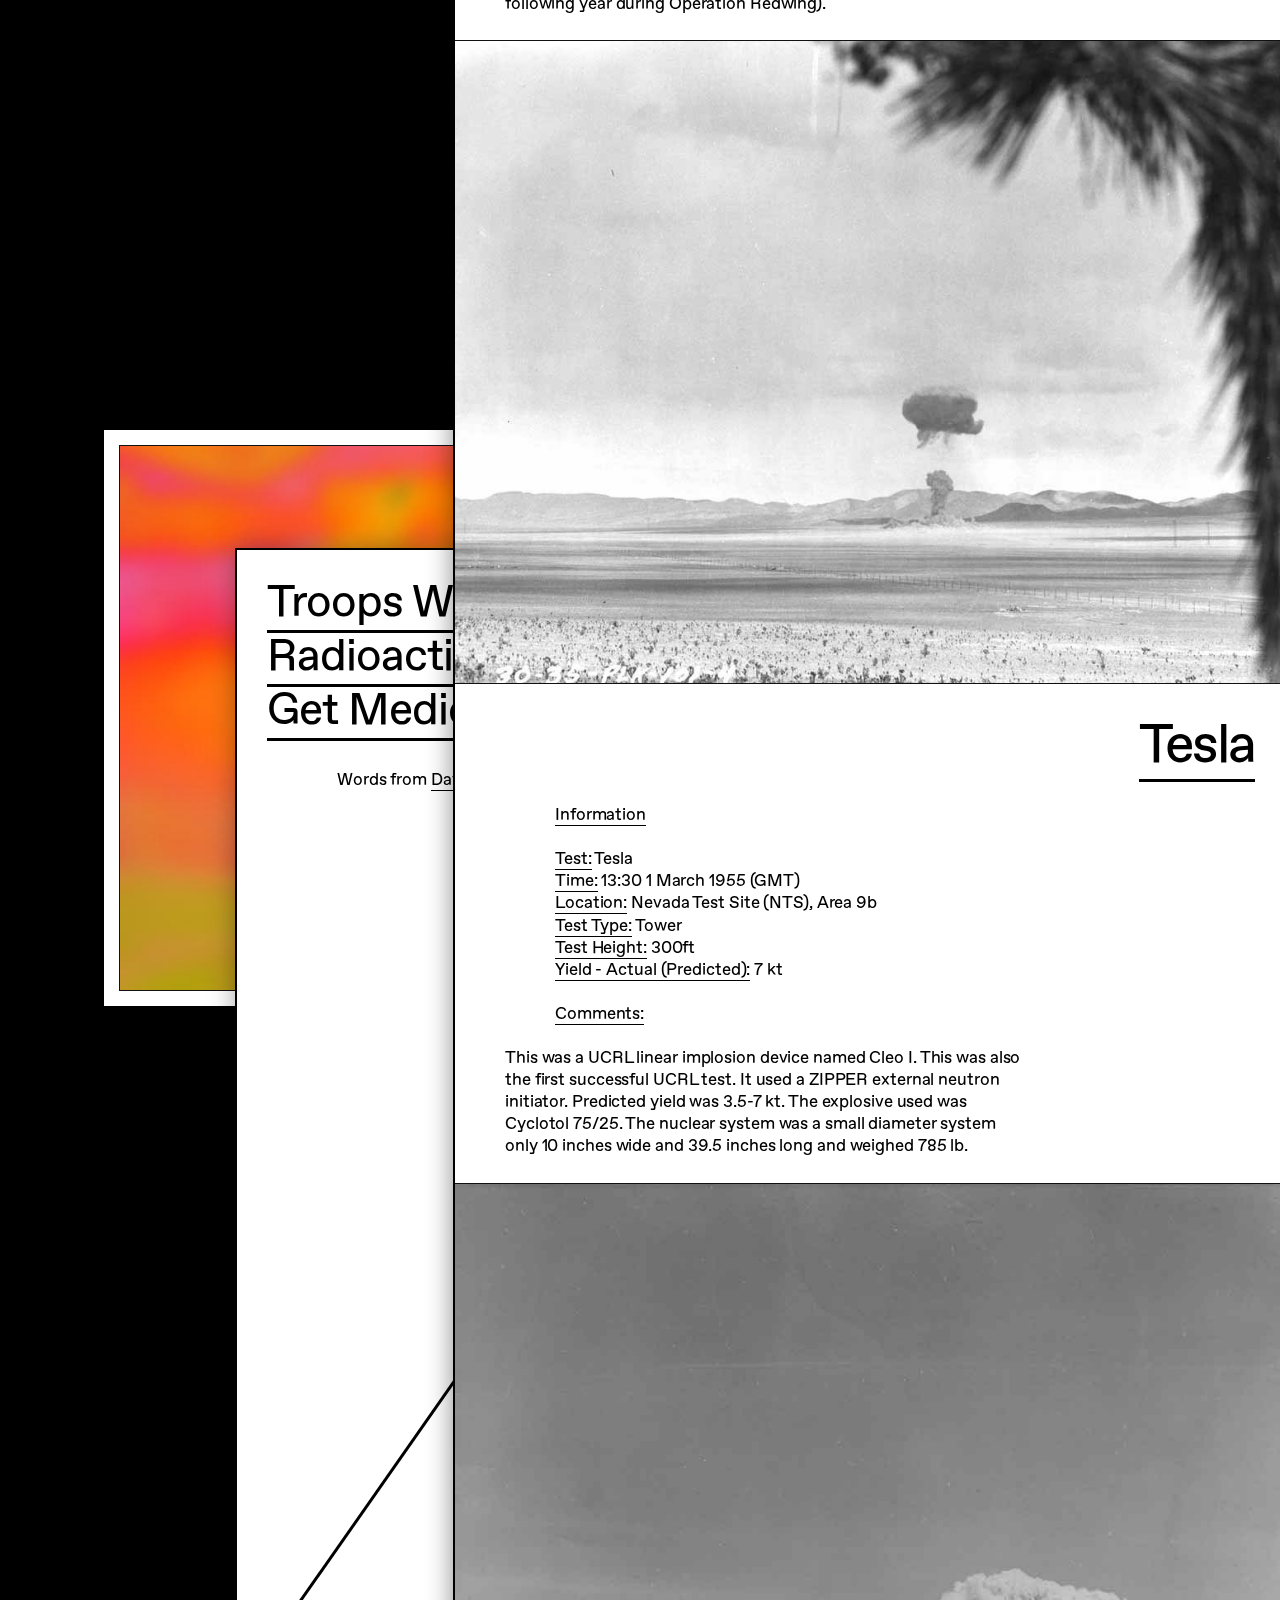
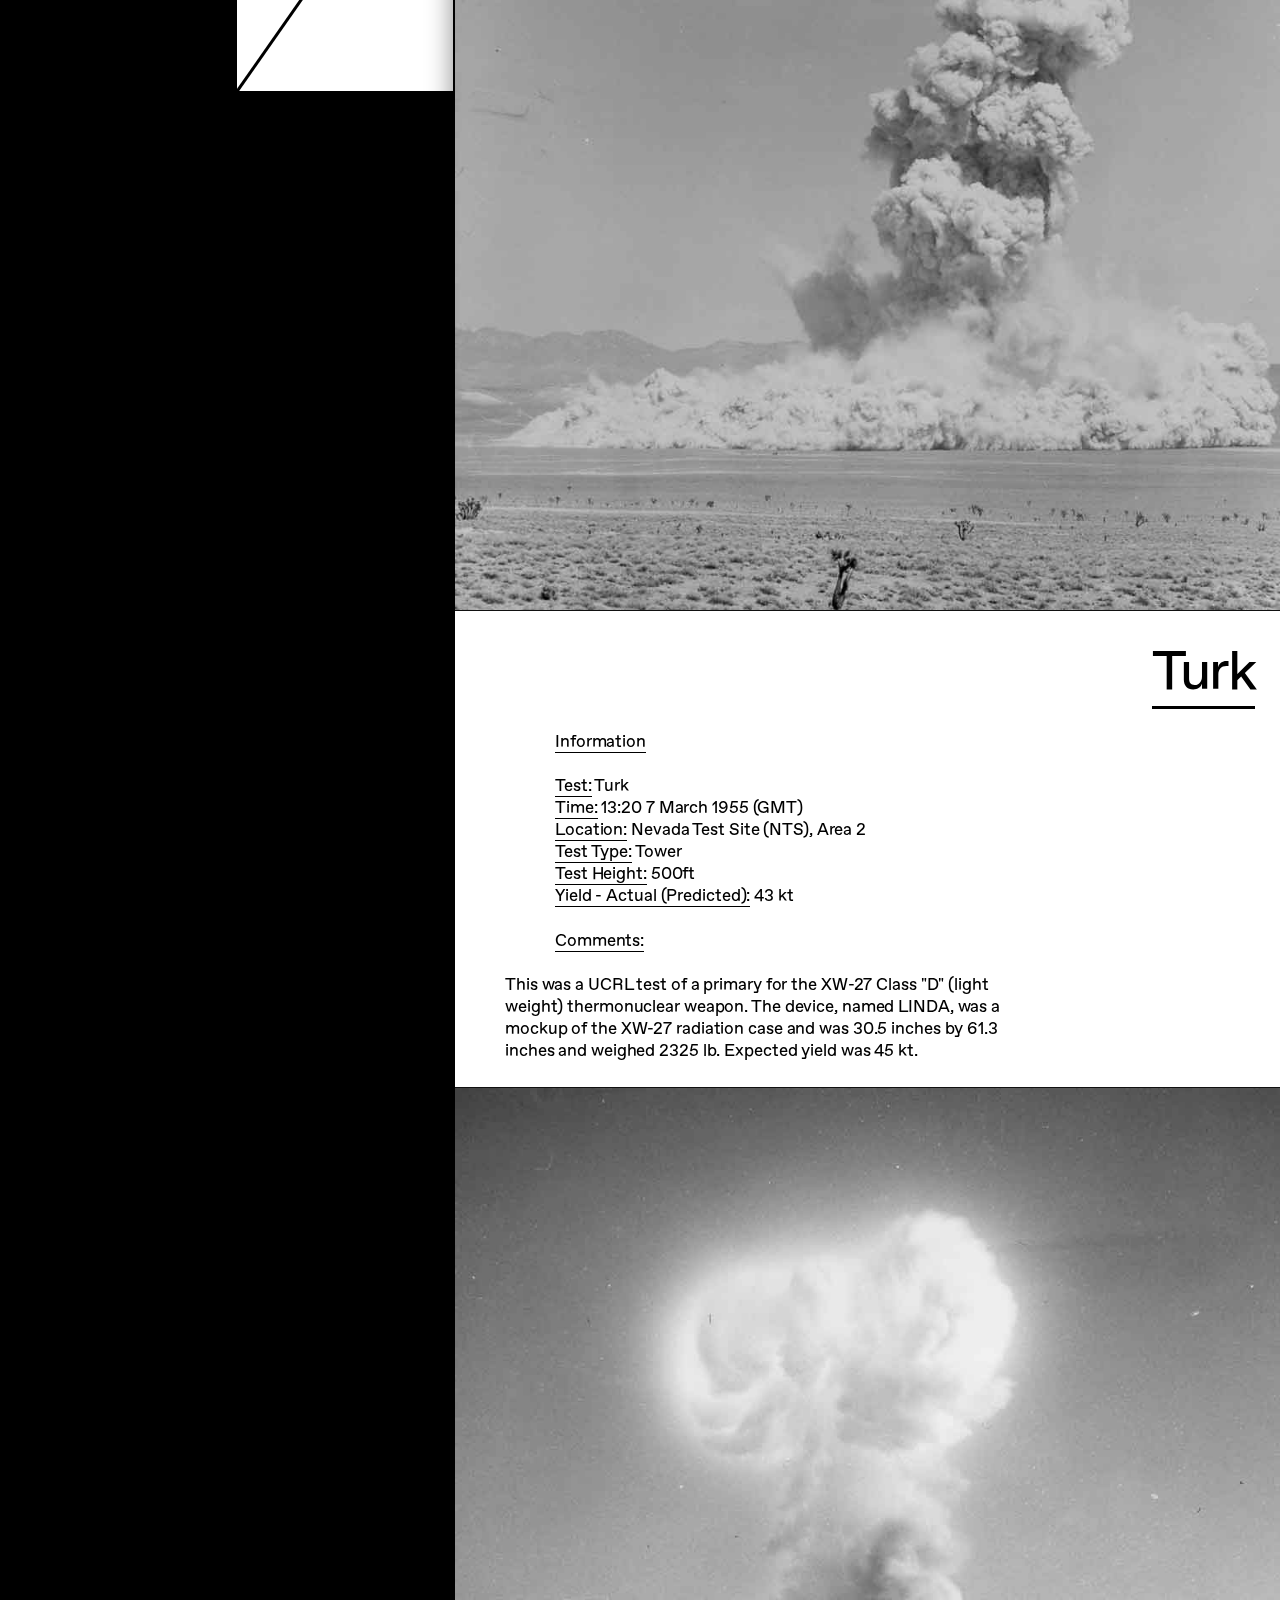
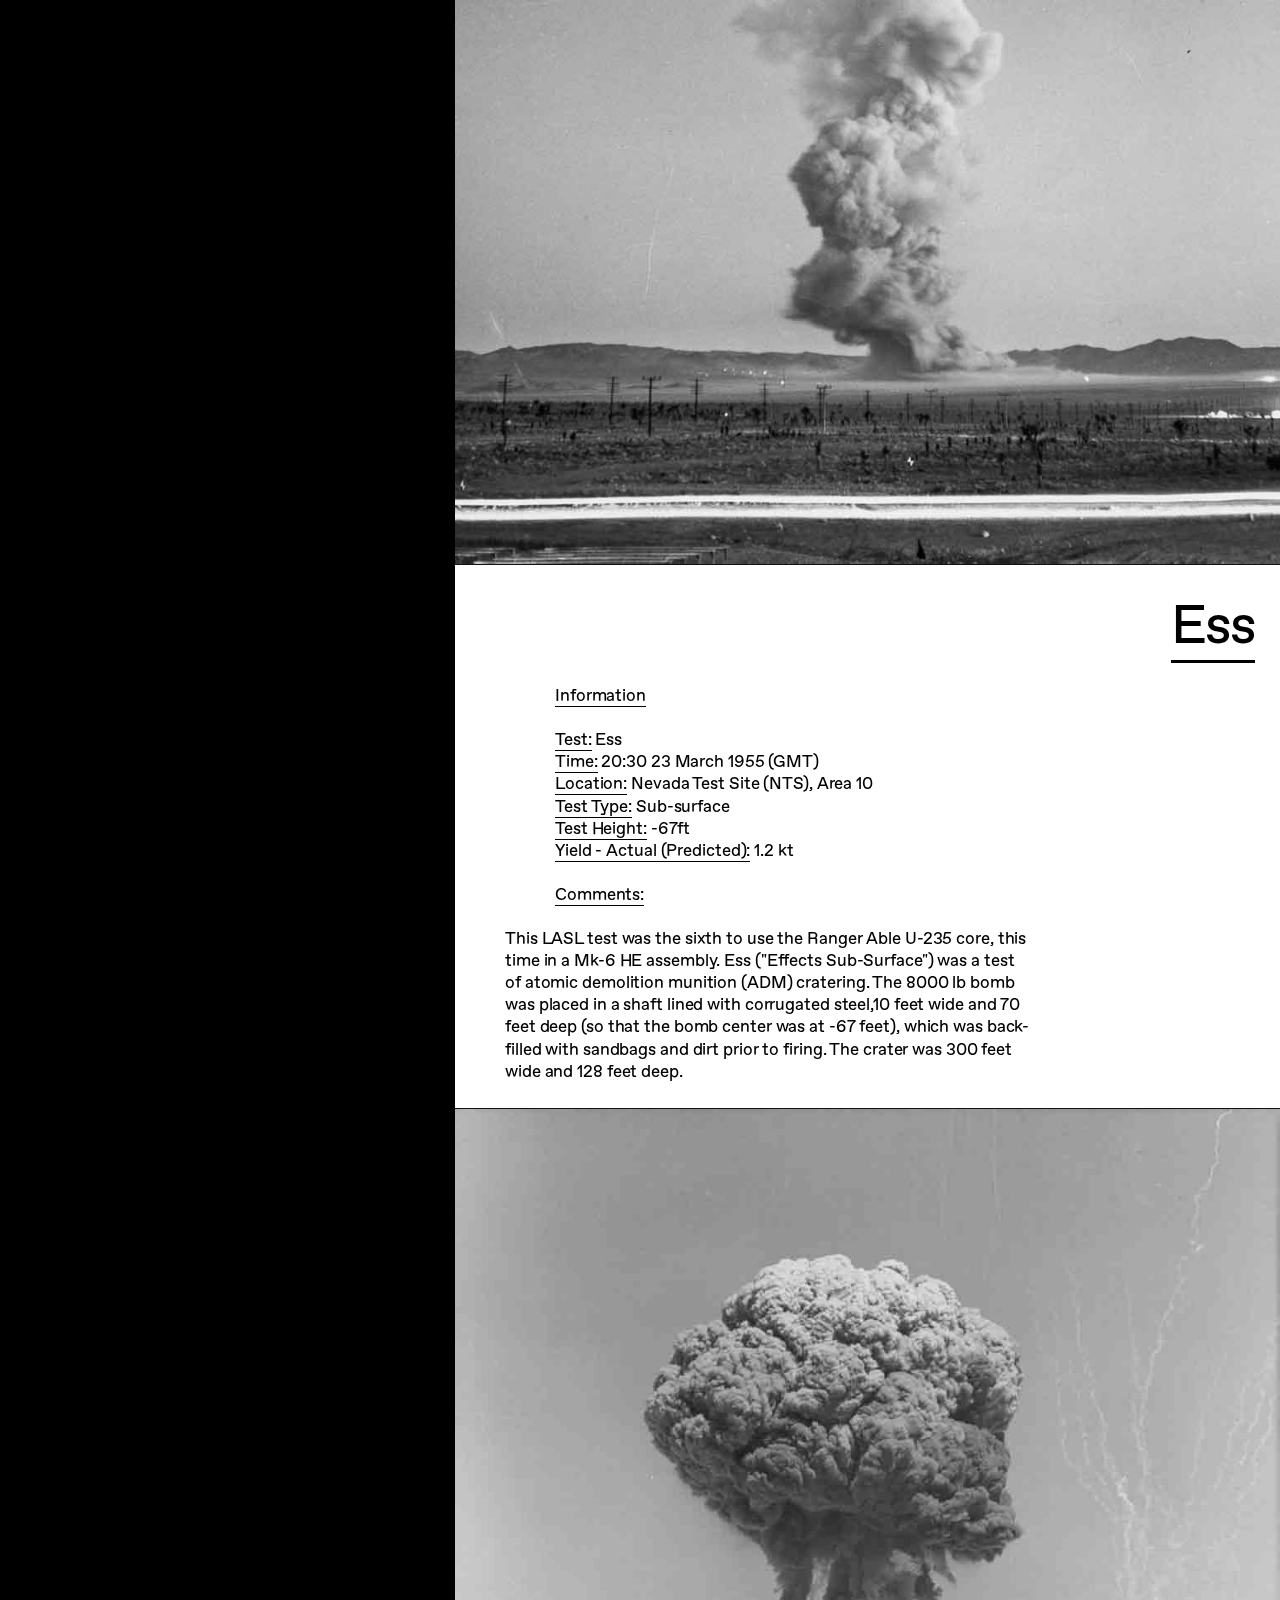
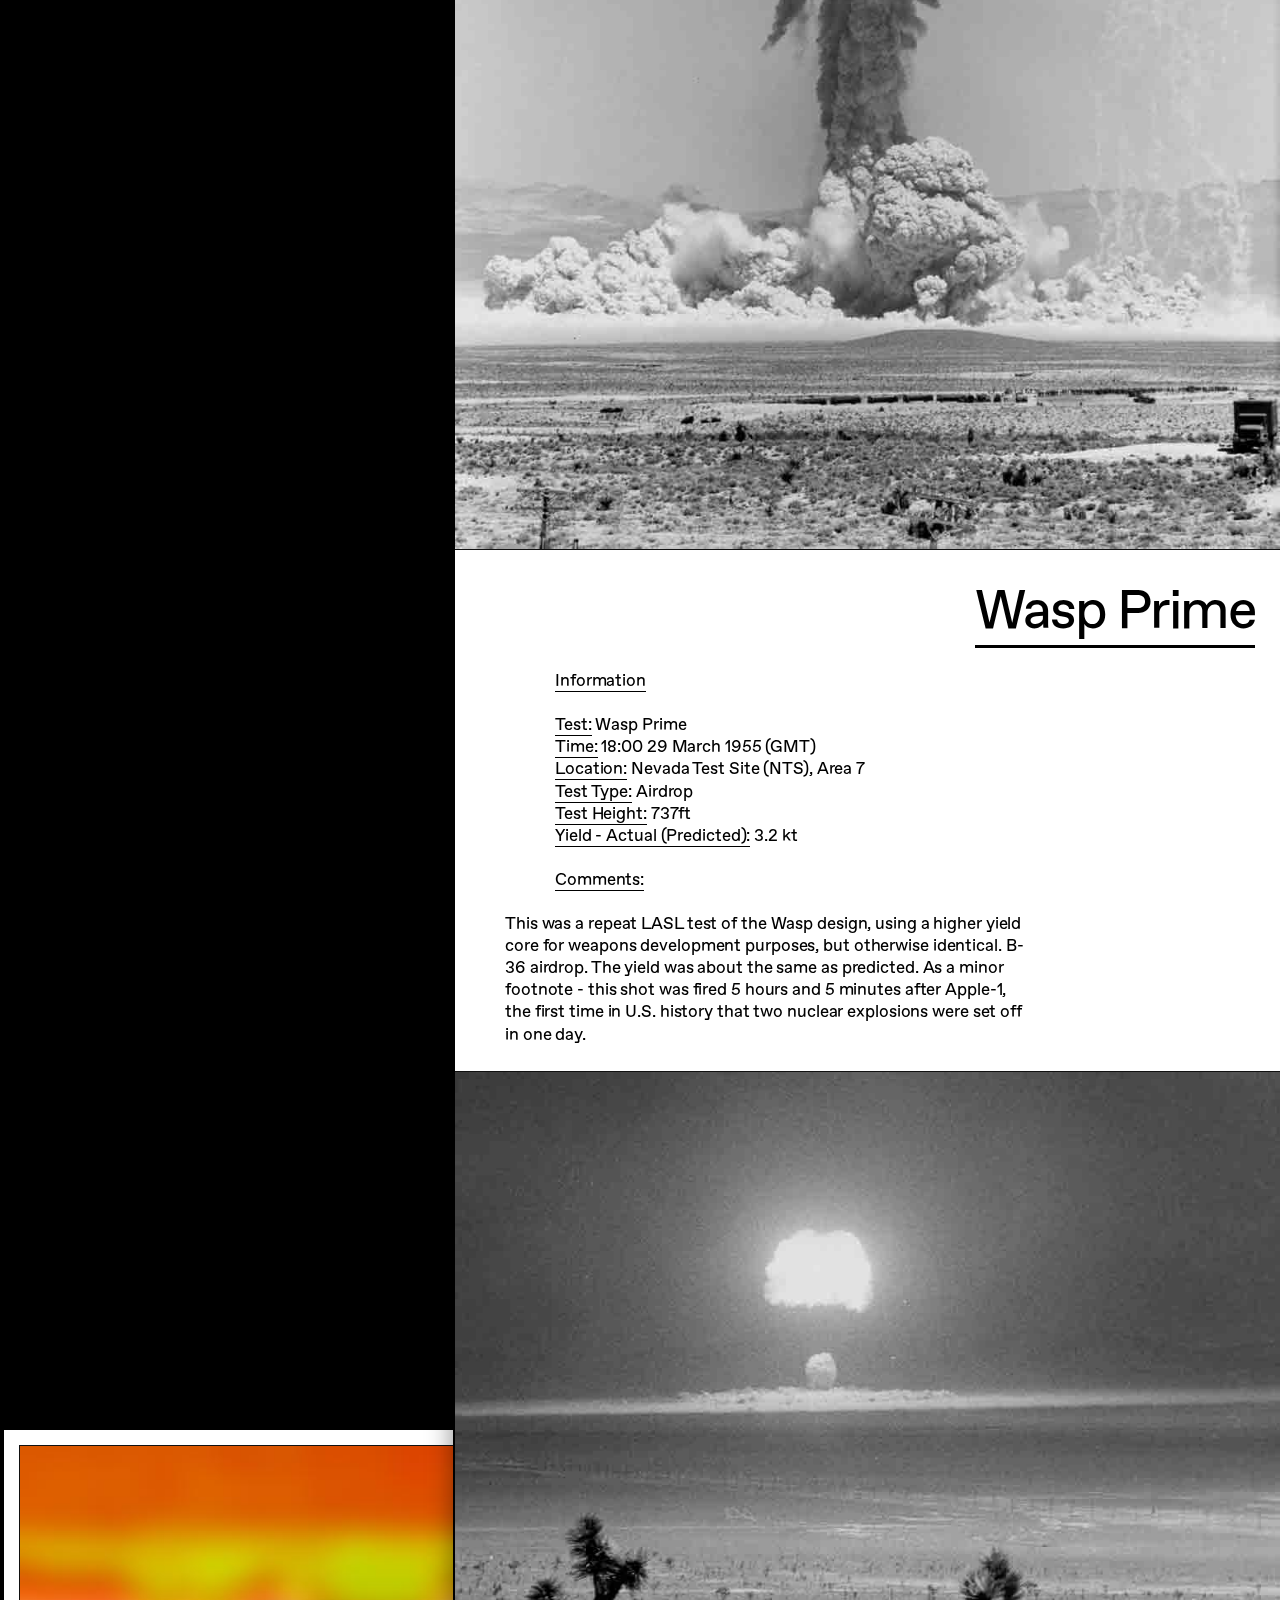
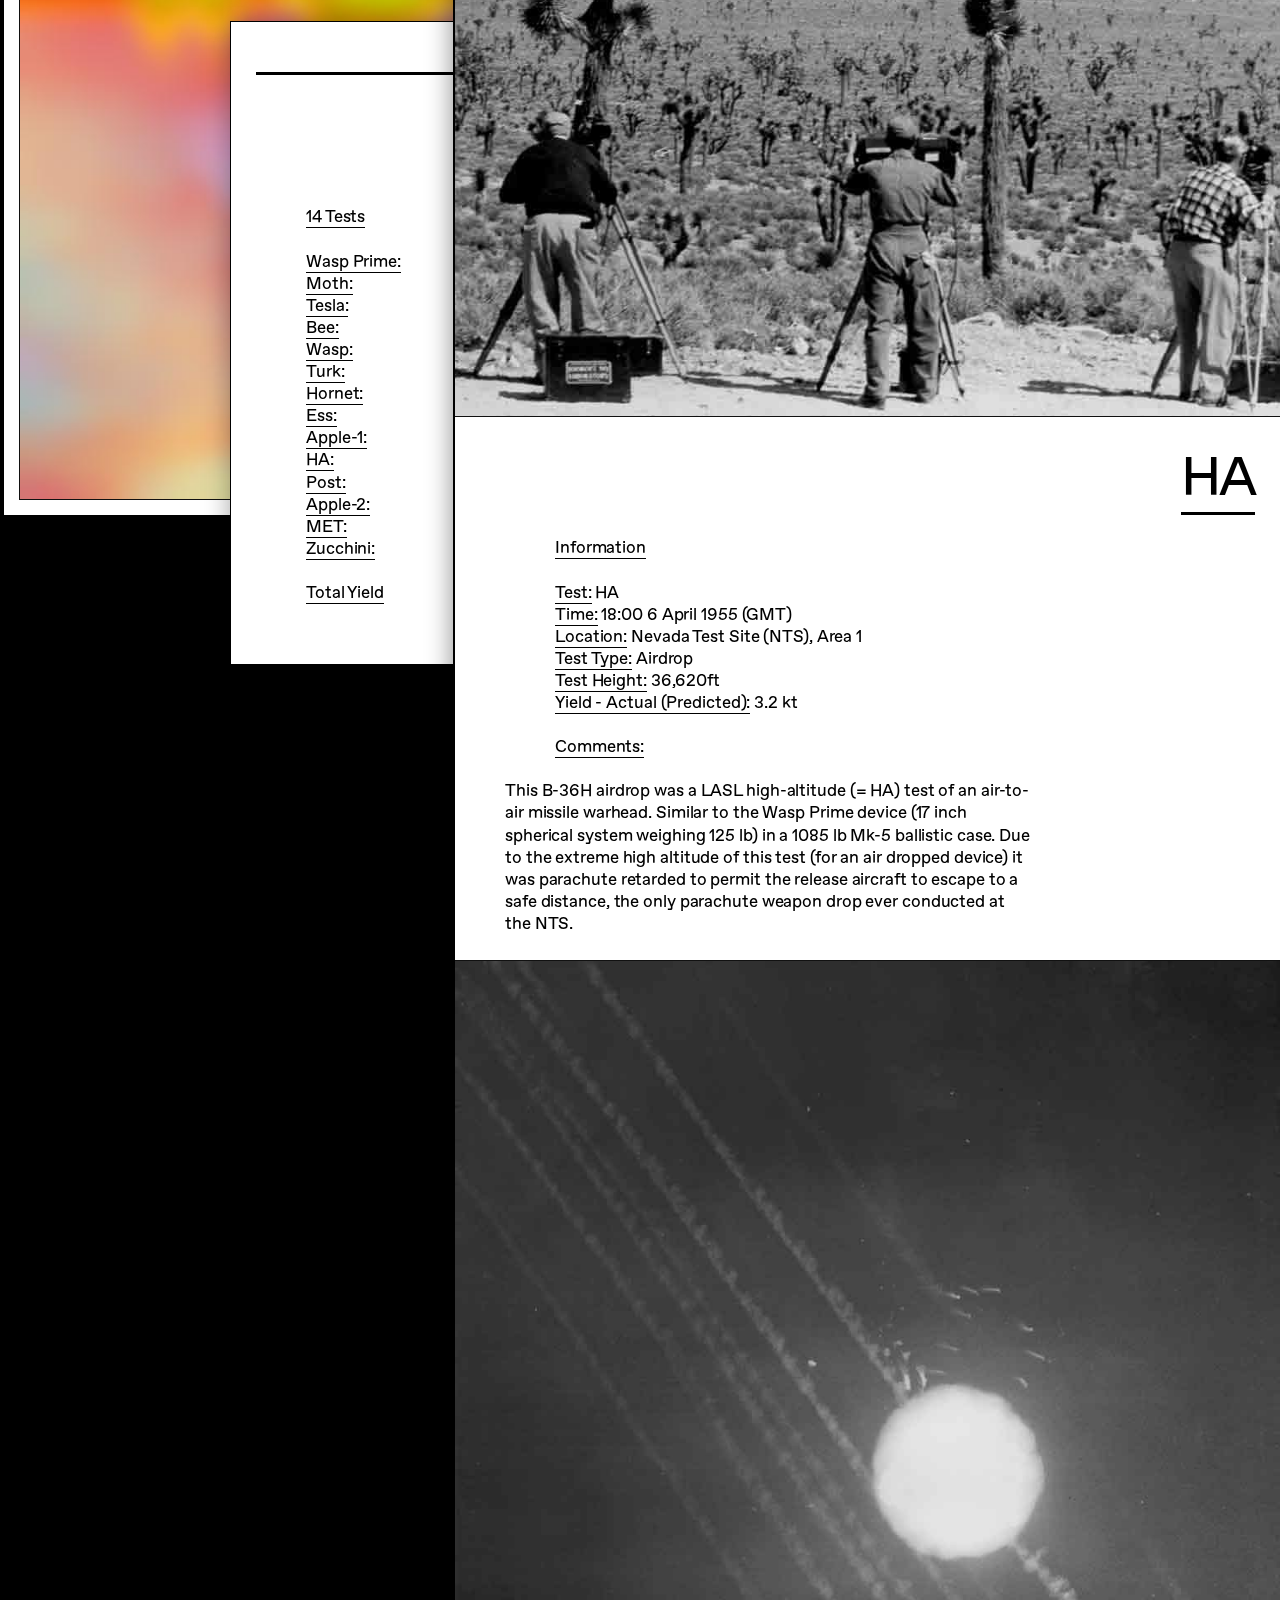
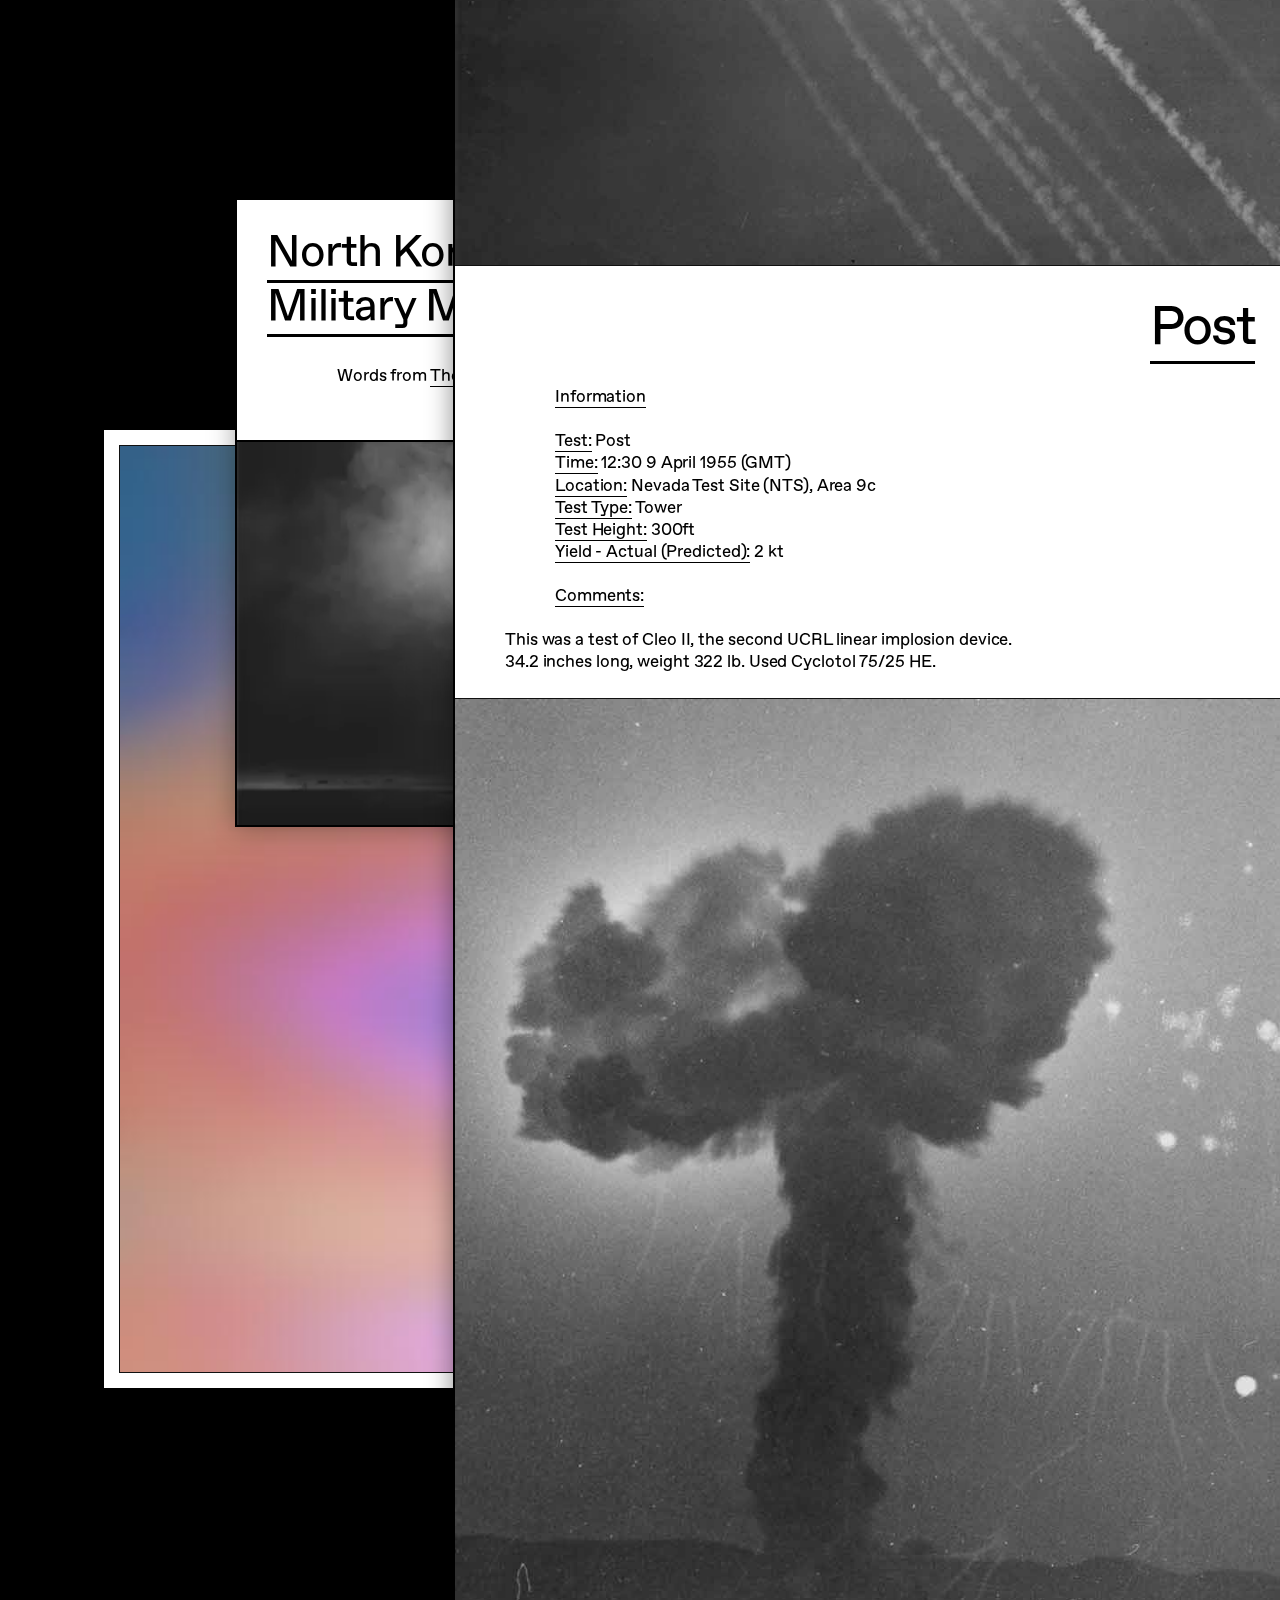
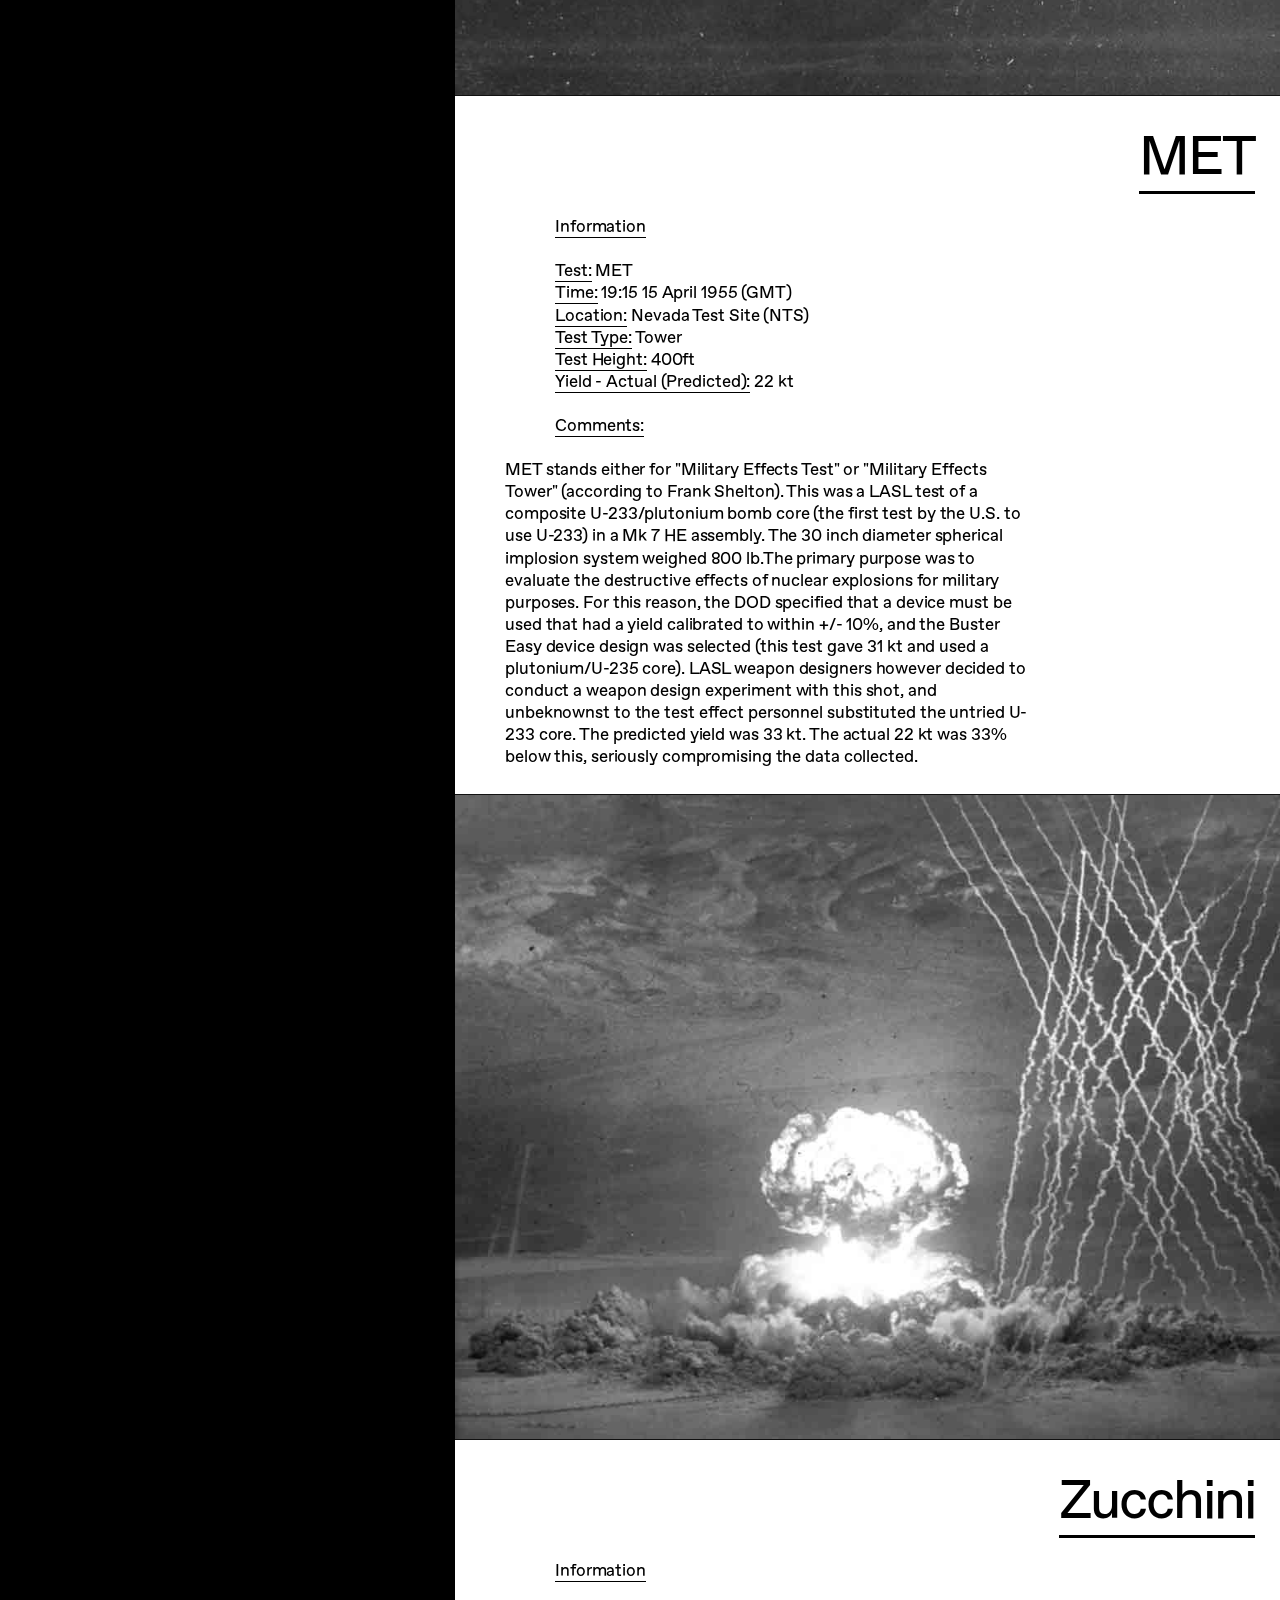
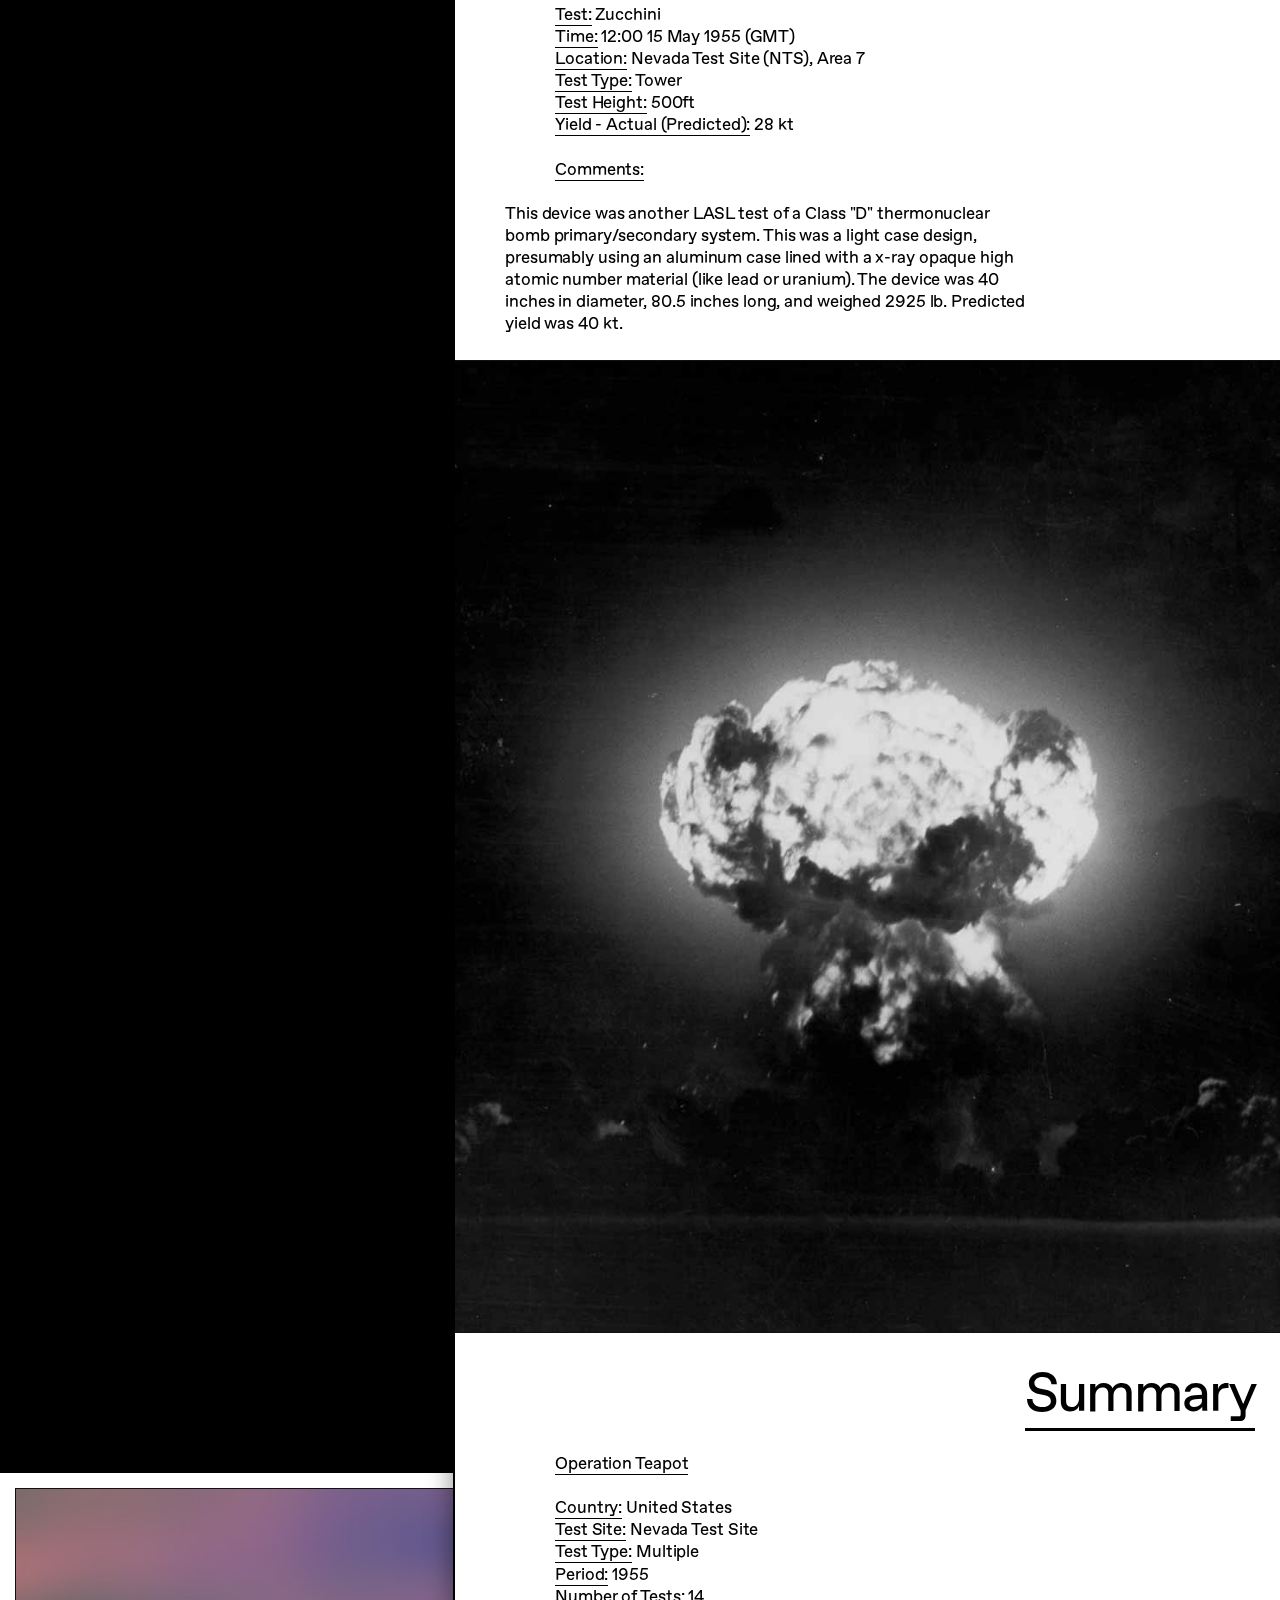
<file: teapot.html>
<!DOCTYPE html>
<html>
	<head>
		
     <!-- Luke Hoban | http://www.lukehoban.co.nz/ 
          copyright © 2017 -->

    <title>Nuclear Tests</title>

    <meta http-equiv="Content-Type" content="text/html; charset=UTF-8" />
    <meta http-equiv="content-language" content="en"/>
    <meta name="description" content="Nuclear weapons tests by the United States between 1945 & 1962">
    <meta name="author" content="Luke Hoban">

    <!-- Mobile -->
    <meta name="apple-mobile-web-app-capable" content="yes">
    <meta name="viewport" content="width=device-width, initial-scale=1.0, user-scalable=no, maximum-scale=1, shrink-to-fit=no">

    <!-- Favicon -->
    <link rel="icon" type="image/png" href="/assets/Favicon.png" sizes="30x30" />
    <link rel="icon" type="image/png" href="/assets/Favicon.png" sizes="58x58" />

    <!-- Apple -->
    <meta name="apple-mobile-web-app-capable" content="yes" />
    <meta name="apple-mobile-web-app-status-bar-style" content="black" />
    <link rel="apple-touch-icon-precomposed" sizes="144x144" href="/assets/Favicon.png" />
    <link rel="apple-touch-icon-precomposed" sizes="180x180" href="/assets/Favicon.png" />   

    <!-- CSS -->
    <link rel="stylesheet" type="text/css" href="styles/main.css"/>
    <link rel="stylesheet" type="text/css" href="styles/media_queries.css"/>    
    <link rel="stylesheet" type="text/css" href="styles/pace-theme-minimal.css"/>  
    
    <!-- JS -->
    <script type="text/javascript" src="js/jquery-2.2.2.min.js"></script>
    <script type="text/javascript" src="js/pace.min.js"></script>    
        
    </head>
    <body>
    <div class="top-background"></div>    
      <section class="top-section">
        <div class="menu">
            <div class="serif-font3">→</div>
          <div class="menu1">Operation&#8239;&#8239;</div>
          <div class="menu2">
              <a class="anchor-class-menu" href="hardtack">
              Hardtack
              </a>
          </div>
          <div class="menu3">
              <a class="anchor-class-menu" href="dominic">
              Dominic
              </a>
          </div>
          <div class="menu4">
              <a class="anchor-class-menu" href="plumbbob">
              Plumbbob
              </a>
          </div>
          <div class="menu5">
              <a class="anchor-class-menu" href="index">
              → Index
              </a>
          </div>
        </div>   
        <div class="top-svg">
            <img src="assets/images/landing-line.svg">
        </div>  
        <div class="top-heading">
            <a href="index">American<span class="space"></span><span class="break"><br></span>Nuclear</a>
        </div>
        <div class="top-heading1">
            <span></span>
            Weapons 
        </div>  
        <div class="top-heading2">
            Part of the nuclear arms race<br> during the Cold War 
            <div class="serif-font2">→</div>
        </div>   
        <div class="top-heading3">
               
        </div>      
        <div class="top-heading4">
            Tests conducted between 1945 & 1962
            
        </div>    
        <div class="top-heading5">
            <span></span>
             
        </div>           
        <div class="top-heading6"
             >
        </div>  
    </section>                         
  <main class="main">
      <div class="wrapper">           
     <div class="article-image-plumbbob"> 
          <img src="assets/images/teapot.jpg">
            <span></span>
     </div>
     <div class="plumbbob-section">     
        <div class="maincontent-containter"> 
            <div class="articlecontent-mainheading"><span></span>
            Operation Teapot  
            </div>
                <div class="articlecontent-number">
                <a class="anchor-class3" target="_blank" href="https://www.google.co.nz/maps/place/Nevada+National+Security+Site,+Nevada,+USA/@37.1164492,-116.1888707,11z/data=!4m5!3m4!1s0x0:0x42e50cf40ba4ba7b!8m2!3d37.1164492!4d-116.1888707">Nevada Test Site</a>
                </div>
                <div class="maincontent-credit">
                Words from <a class="anchor-class3" target="_blank" href="http://nuclearweaponarchive.org/Usa/Tests/Teapot.html">Nuclear Weapon Archive</a>
                </div> 
                <div class="maincontent-body"><p>Teapot was authorized by President Eisenhower on 30 August 1954. This series of fourteen shots proof tested a broad variety of fission devices with low to moderate yields. As a group these devices combined several innovations–some previously tested, some introduced during this test series–to create a new pattern of fission device that would dominate the design of all later weapons. These devices used new compact, efficient, light  spherical implosion systems; beryllium tampers; hollow cores; deuterium-tritium boosting; and the use of neutron pulse tubes as initiators to create light, compact, efficient, and reliable fission explosive systems.</p>
                <div id="trigger"></div>  <!-- header trigger  -->   
                <p> 
                These devices were tested for a broad variety of tactical weapon applications, including air defense (AD) and anti-submarine warfare (ASW). Several new primaries were tested for a new generation of lighter and more compact (Class "D") thermonuclear weapons to be fired in 1956 during Operation Redwing.</p>
                <p> 
                Weapons effects tests were scheduled to develop information on the use of nuclear explosives against aircraft, and to gain more information about cratering.</p>
                <p> 
                UCRL (University of California Radiation Laboratory, now the Lawrence Livermore National Laboratory–LLNL) had its first successful test shots after two and a half years of trying. UCRL demonstrated linear implosion–a non-lensed implosion approach used in artillery shells and other applications where very small diameter systems are required.</p>
                <p> 
                Approximately 8000 DOD personnel participated in the Desert Rock VI exercise which was intended to familiarize troops with the capabilities of nuclear weapons, and the conditions of atomic combat. LANL test shots were named after flying insects, fruits, and vegetables. UCRL test shots were named after inventors and San Francisco streets. DOD shot names were abbreviations or abbreviation mnemonics.</p> </div>  
                <div class="maincontent-image">
                    <img src="assets/images/teapot/convair.jpg">
                </div>
            <div class="articlecontent-imagecredit2"><a class="anchor-class3" target="_blank" href="https://www.thisdayinaviation.com/6-april-1955/">
                This Convair</a> RB-36D-5-CF, 49-2686, is similar in appearance to the B-36H used in Operation Teapot HA. (U.S. Air Force).
                </div>
                <div class="maincontent-image">
                    <img src="assets/images/teapot/tower.jpg">
                </div>
            <div class="articlecontent-imagecredit">One of the 500 foot <a class="anchor-class3" target="_blank" href="https://commons.wikimedia.org/wiki/File:Operation_Teapot_-_Tower.jpg">
                towers</a> being used in the 1955 Continental Test Series.
                </div>
            <div class="articlecontent-mainheading"><span></span>
            Operation Teapot
            </div>
                <div class="articlecontent-number">
                <a class="anchor-class3">1955</a>
                </div>
                <div class="maincontent-credit">
                Notable tests from <a class="anchor-class3">Operation Teapot</a>
                </div>
            <div class="maincontent-summary" id="summary-1"><a>Wasp</a>
            </div>
            <div class="summary-body"><p>
            <span class="summary-indent"> 
                <a class="anchor-class3">Information</a><br><br>
                <a class="anchor-class3">Test:</a>	Wasp<br>
                <a class="anchor-class3">Time:</a>	20:00 18 February 1955 (GMT)<br>
                <a class="anchor-class3">Location:</a>	Nevada Test Site (NTS), Area 7<br>
                <a class="anchor-class3">Test Type:</a> Airdrop<br>
                <a class="anchor-class3">Test Height:</a>	762ft<br>
                <a class="anchor-class3">Yield - Actual (Predicted):</a> 1.2 kt<br><br>
                <a class="anchor-class3">Comments:</a><br><br>
            </span>
                This B-36 airdrop was a LASL air defense oriented weapons effects test, using the venerable Ranger Able uranium core in a new compact, light weight implosion system. The implosion system was a sphere 22 inches in diameter but only weighed 120 lb. It was dropped in a Mk-12 bomb case. This was the fifth time the Ranger Able core design had been used in a test. This test evaluated the effects of low altitude detonations. The total device weight was 1500 lb. Although the bomb was much heavier, the implosion system was the lightest nuclear explosive system fired up until this time (broken the following year during Operation Redwing).
                </p>  
                <img src="assets/images/teapot/wasp.jpg"> 
            </div>
            <div class="articlecontent-heading"><span></span>
            </div>
            <div class="maincontent-summary" id="summary-2"><a>Tesla</a>
            </div>
            <div class="summary-body"><p>
            <span class="summary-indent"> 
                <a class="anchor-class3">Information</a><br><br>
                <a class="anchor-class3">Test:</a>	Tesla<br>
                <a class="anchor-class3">Time:</a>	13:30 1 March 1955 (GMT)<br>
                <a class="anchor-class3">Location:</a>	Nevada Test Site (NTS), Area 9b<br>
                <a class="anchor-class3">Test Type:</a> Tower<br>
                <a class="anchor-class3">Test Height:</a>	300ft<br>
                <a class="anchor-class3">Yield - Actual (Predicted):</a> 7 kt<br><br>
                <a class="anchor-class3">Comments:</a><br><br>
            </span>
                This was a UCRL linear implosion device named Cleo I. This was also the first successful UCRL test. It used a ZIPPER external neutron initiator. Predicted yield was 3.5-7 kt. The explosive used was Cyclotol 75/25. The nuclear system was a small diameter system only 10 inches wide and 39.5 inches long and weighed 785 lb.
                </p>  
                <img src="assets/images/teapot/tesla.jpg"> 
            </div>
            <div class="articlecontent-heading"><span></span>
            </div>
            <div class="maincontent-summary" id="summary-3"><a>Turk</a>
            </div>
            <div class="summary-body"><p>
            <span class="summary-indent"> 
                <a class="anchor-class3">Information</a><br><br>
                <a class="anchor-class3">Test:</a>	Turk<br>
                <a class="anchor-class3">Time:</a>	13:20 7 March 1955 (GMT)<br>
                <a class="anchor-class3">Location:</a>	Nevada Test Site (NTS), Area 2<br>
                <a class="anchor-class3">Test Type:</a> Tower<br>
                <a class="anchor-class3">Test Height:</a>	500ft<br>
                <a class="anchor-class3">Yield - Actual (Predicted):</a> 43 kt<br><br>
                <a class="anchor-class3">Comments:</a><br><br>
            </span>
                This was a UCRL test of a primary for the XW-27 Class "D" (light weight) thermonuclear weapon. The device, named LINDA, was a mockup of the XW-27 radiation case and was 30.5 inches by 61.3 inches and weighed 2325 lb. Expected yield was 45 kt.
                </p>  
                <img src="assets/images/teapot/turk.jpg"> 
            </div>
            <div class="articlecontent-heading"><span></span>
            </div>
            <div class="maincontent-summary" id="summary-4"><a>	Ess</a>
            </div>
            <div class="summary-body"><p>
            <span class="summary-indent"> 
                <a class="anchor-class3">Information</a><br><br>
                <a class="anchor-class3">Test:</a>	Ess<br>
                <a class="anchor-class3">Time:</a>	20:30 23 March 1955 (GMT)<br>
                <a class="anchor-class3">Location:</a>	Nevada Test Site (NTS), Area 10<br>
                <a class="anchor-class3">Test Type:</a> Sub-surface<br>
                <a class="anchor-class3">Test Height:</a>	-67ft<br>
                <a class="anchor-class3">Yield - Actual (Predicted):</a> 1.2 kt<br><br>
                <a class="anchor-class3">Comments:</a><br><br>
            </span>
                This LASL test was the sixth to use the Ranger Able U-235 core, this time in a Mk-6 HE assembly. Ess ("Effects Sub-Surface") was a test of atomic demolition munition (ADM) cratering. The 8000 lb bomb was placed in a shaft lined with corrugated steel,10 feet wide and 70 feet deep (so that the bomb center was at -67 feet), which was back-filled with sandbags and dirt prior to firing. The crater was 300 feet wide and 128 feet deep.
                </p>  
                <img src="assets/images/teapot/ess.jpg"> 
            </div>
            <div class="articlecontent-heading"><span></span>
            </div>
            <div class="maincontent-summary" id="summary-2"><a>Wasp Prime</a>
            </div>
            <div class="summary-body"><p>
            <span class="summary-indent"> 
                <a class="anchor-class3">Information</a><br><br>
                <a class="anchor-class3">Test:</a>	Wasp Prime<br>
                <a class="anchor-class3">Time:</a>	18:00 29 March 1955 (GMT)<br>
                <a class="anchor-class3">Location:</a>	Nevada Test Site (NTS), Area 7<br>
                <a class="anchor-class3">Test Type:</a> Airdrop<br>
                <a class="anchor-class3">Test Height:</a>	737ft<br>
                <a class="anchor-class3">Yield - Actual (Predicted):</a> 3.2 kt<br><br>
                <a class="anchor-class3">Comments:</a><br><br>
            </span>
                This was a repeat LASL test of the Wasp design, using a higher yield core for weapons development purposes, but otherwise identical. B-36 airdrop. The yield was about the same as predicted. As a minor footnote - this shot was fired 5 hours and 5 minutes after Apple-1, the first time in U.S. history that two nuclear explosions were set off in one day.
                </p>  
                <img src="assets/images/teapot/wasp-prime.jpg"> 
            </div>
            <div class="articlecontent-heading"><span></span>
            </div>
            <div class="maincontent-summary" id="summary-2"><a>HA</a>
            </div>
            <div class="summary-body"><p>
            <span class="summary-indent"> 
                <a class="anchor-class3">Information</a><br><br>
                <a class="anchor-class3">Test:</a>	HA<br>
                <a class="anchor-class3">Time:</a>	18:00 6 April 1955 (GMT)<br>
                <a class="anchor-class3">Location:</a>	Nevada Test Site (NTS), Area 1<br>
                <a class="anchor-class3">Test Type:</a> Airdrop<br>
                <a class="anchor-class3">Test Height:</a>	36,620ft<br>
                <a class="anchor-class3">Yield - Actual (Predicted):</a> 3.2 kt<br><br>
                <a class="anchor-class3">Comments:</a><br><br>
            </span>
                This B-36H airdrop was a LASL high-altitude (= HA) test of an air-to-air missile warhead. Similar to the Wasp Prime device (17 inch spherical system weighing 125 lb) in a 1085 lb Mk-5 ballistic case. Due to the extreme high altitude of this test (for an air dropped device) it was parachute retarded to permit the release aircraft to escape to a safe distance, the only parachute weapon drop ever conducted at the NTS.
                </p>  
                <img src="assets/images/teapot/ha.jpg"> 
            </div>
            <div class="articlecontent-heading"><span></span>
            </div>
            <div class="maincontent-summary" id="summary-2"><a>Post</a>
            </div>
            <div class="summary-body"><p>
            <span class="summary-indent"> 
                <a class="anchor-class3">Information</a><br><br>
                <a class="anchor-class3">Test:</a>	Post<br>
                <a class="anchor-class3">Time:</a>	12:30 9 April 1955 (GMT)<br>
                <a class="anchor-class3">Location:</a>	Nevada Test Site (NTS), Area 9c<br>
                <a class="anchor-class3">Test Type:</a> Tower<br>
                <a class="anchor-class3">Test Height:</a>	300ft<br>
                <a class="anchor-class3">Yield - Actual (Predicted):</a> 2 kt<br><br>
                <a class="anchor-class3">Comments:</a><br><br>
            </span>
                This was a test of Cleo II, the second UCRL linear implosion device. 34.2 inches long, weight 322 lb. Used Cyclotol 75/25 HE.
                </p>  
                <img src="assets/images/teapot/post.jpg"> 
            </div>
            <div class="articlecontent-heading"><span></span>
            </div>
            <div class="maincontent-summary" id="summary-2"><a>MET</a>
            </div>
            <div class="summary-body"><p>
            <span class="summary-indent"> 
                <a class="anchor-class3">Information</a><br><br>
                <a class="anchor-class3">Test:</a>	MET<br>
                <a class="anchor-class3">Time:</a>	19:15 15 April 1955 (GMT)<br>
                <a class="anchor-class3">Location:</a>	Nevada Test Site (NTS)<br>
                <a class="anchor-class3">Test Type:</a> Tower<br>
                <a class="anchor-class3">Test Height:</a>	400ft<br>
                <a class="anchor-class3">Yield - Actual (Predicted):</a> 22 kt<br><br>
                <a class="anchor-class3">Comments:</a><br><br>
            </span>
                MET stands either for "Military Effects Test" or "Military Effects Tower" (according to Frank Shelton). This was a LASL test of a composite U-233/plutonium bomb core (the first test by the U.S. to use U-233) in a Mk 7 HE assembly. The 30 inch diameter spherical implosion system weighed 800 lb.The primary purpose was to evaluate the destructive effects of nuclear explosions for military purposes. For this reason, the DOD specified that a device must be used that had a yield calibrated to within +/- 10%, and the Buster Easy device design was selected (this test gave 31 kt and used a plutonium/U-235 core). LASL weapon designers however decided to conduct a weapon design experiment with this shot, and unbeknownst to the test effect personnel substituted the untried U-233 core. The predicted yield was 33 kt. The actual 22 kt was 33% below this, seriously compromising the data collected.
                </p>  
                <img src="assets/images/teapot/met.jpg"> 
            </div>
            <div class="articlecontent-heading"><span></span>
            </div>
            <div class="maincontent-summary" id="summary-3"><a>Zucchini</a>
            </div>
            <div class="summary-body"><p>
            <span class="summary-indent"> 
                <a class="anchor-class3">Information</a><br><br>
                <a class="anchor-class3">Test:</a>	Zucchini<br>
                <a class="anchor-class3">Time:</a>	12:00 15 May 1955 (GMT)<br>
                <a class="anchor-class3">Location:</a>	Nevada Test Site (NTS), Area 7<br>
                <a class="anchor-class3">Test Type:</a> Tower<br>
                <a class="anchor-class3">Test Height:</a>	500ft<br>
                <a class="anchor-class3">Yield - Actual (Predicted):</a> 	28 kt<br><br>
                <a class="anchor-class3">Comments:</a><br><br>
            </span>
                This device was another LASL test of a Class "D" thermonuclear bomb primary/secondary system. This was a light case design, presumably using an aluminum case lined with a x-ray opaque high atomic number material (like lead or uranium). The device was 40 inches in diameter, 80.5 inches long, and weighed 2925 lb. Predicted yield was 40 kt.
                </p>  
                <img src="assets/images/teapot/zucchini.jpg"> 
           </div>
             <div class="articlecontent-heading"><span></span>
            </div>
            <div class="maincontent-summary" id="summary-2"><a>Summary</a>
            </div>
        <div class="summary-body"><p>
            <span class="summary-indent"> 
                <a class="anchor-class3">Operation Teapot</a><br><br>
                <a class="anchor-class3">Country:</a>	United States<br>
                <a class="anchor-class3">Test Site:</a>	Nevada Test Site<br>
                <a class="anchor-class3">Test Type:</a>	Multiple<br>
                <a class="anchor-class3">Period:</a>	1955<br>
                <a class="anchor-class3">Number of Tests:</a> 14<br>
                <a class="anchor-class3">Total Yield:</a> 43 kilotonnes of TNT (180 TJ)<br><br>
                <a class="anchor-class3">Comments:</a><br><br>
                Operation Teapot was a series of fourteen nuclear test explosions conducted at the Nevada Test Site in the first half of 1955. It was preceded by Operation Castle, and followed by Operation Wigwam. Wigwam was, administratively, a part of Teapot, but it is usually treated as a class of its own. The aims of the operation were to establish military tactics for ground forces on a nuclear battlefield and to improve the nuclear weapons used for strategic delivery.
                <br><br><br><br>
            </span>
                </p>    
            </div>
            <div class="articlecontent-heading"><span></span>
            </div>
            <div class="maincontent-ending2"><a href="index">
                <div class="serif-font">←
                </div>Return home</a>
            </div>            
        </div>
    </div>
        <div class="footer-image-article-teapot"> 
            <img src="assets/images/footer.jpg">
            <span></span>
        </div>     
  <div class="side-text7">
        <div class="side-text-info-rotate2"><a class="anchor-class3">Operation Teapot</a>
        </div>
        <div class="side-text-info-rotate">
        </div>
        <div class="side-text-info"><a class="anchor-class3">Yield</a><br><br>
                3.2 kt<br>
                2 kt<br>
                7 kt<br>
                8 kt<br>
                1.2 kt<br>
                43 kt<br>
                4 kt<br>
                1.2 kt<br>
                14 kt<br>
                3.2 kt<br>
                2 kt<br>
                29 kt<br>
                22 kt<br>
                28 kt<br>
                <br>
                <a class="anchor-class3">43 kt</a>
            </div>
            <div class="side-text-headingtop"><span></span>
            </div>
            <div class="side-text-heading" id="summary-2"><a>Results</a>
            </div>
            <div class="summary-body"><p>           
            <span class="summary-indent"> 
                <a class="anchor-class3">14 Tests</a><br><br>
                <a class="anchor-class3">Wasp Prime:</a><br>
                <a class="anchor-class3">Moth:</a><br>
                <a class="anchor-class3">Tesla:</a><br>
                <a class="anchor-class3">Bee:</a><br>
                <a class="anchor-class3">Wasp:</a><br>
                <a class="anchor-class3">Turk:</a><br>
                <a class="anchor-class3">Hornet:</a><br>
                <a class="anchor-class3">Ess:</a><br>
                <a class="anchor-class3">Apple-1:</a><br>
                <a class="anchor-class3">HA:</a><br>
                <a class="anchor-class3">Post:</a><br>
                <a class="anchor-class3">Apple-2:</a><br>
                <a class="anchor-class3">MET:</a><br>
                <a class="anchor-class3">Zucchini:</a><br>
                <br>
                <a class="anchor-class3">Total Yield</a>
            </span>
            </p>  
            </div>
        </div>   
    <div class="side-text6">    
       <div class="maincontent-containter"> 
            <div class="flyer-mainheading"><span></span><h3><a target="_blank"  href="https://www.nytimes.com/2017/01/28/us/troops-radioactive-islands-medical-care.html?mcubz=1">
            Troops Who Cleaned Up Radioactive Islands Can’t Get Medical Care</a></h3>
            </div>
                <div class="maincontent-credit">
                Words from <a class="anchor-class3" target="_blank" href="https://www.nytimes.com/by/dave-philipps?action=click&contentCollection=U.S.&module=Byline&region=Header&pgtype=article">Dave Philipps</a>
                </div>
            <div class="flyer-readmore"><a target="_blank"  href="https://www.nytimes.com/2017/01/28/us/troops-radioactive-islands-medical-care.html?mcubz=1">
                Read</a>
            </div>
        </div> 
    </div>      
    <div class="side-text8">    
       <div class="maincontent-containter"> 
            <div class="flyer-mainheading"><h3><a target="_blank"  href="https://www.theguardian.com/world/2017/apr/15/north-korea-nuclear-test-miltary-parade-kim-il-sung">
            North Korea Parades Military Might </a></h3>
            </div>
                <div class="maincontent-credit">
                Words from <a class="anchor-class3" target="_blank" href="https://www.theguardian.com/world/2017/apr/15/north-korea-nuclear-test-miltary-parade-kim-il-sung">The Guardian</a>
                </div>
           <div class="flyer-readmore2"><a target="_blank"  href="https://www.theguardian.com/world/2017/apr/15/north-korea-nuclear-test-miltary-parade-kim-il-sung">
                </a>
            </div>
             <div class="summary-body"> 
                <video class="side-video" src="assets/images/2.mp4" autoplay loop playsinline>
                        Sorry, your browser doesn't support embedded videos.
                </video>
            </div>  
        </div> 
    </div>                  
    <div class="side-image3"> 
            <img src="assets/images/side5.jpg">
            <span></span>
        </div>    
    <div class="side-image4"> 
            <img src="assets/images/side.jpg">
            <span></span>
        </div>   
    <div class="side-image5"> 
            <img src="assets/images/side4.jpg">
            <span></span>
    </div>         
      </div>
  </main> 
  <div class="bottom-section-article-teapot">
    <div class="menu-bottom">
          <div class="menu1-bottom">Operation&#8239;&#8239;</div>
          <div class="menu2-bottom">
              <a class="anchor-class2" href="dominic">
               Dominic
              </a>
          </div>
          <div class="menu3-bottom">
              <a class="anchor-class2" href="hardtack">
              Hardtack
              </a>
          </div>
          <div class="menu4-bottom">
              <a class="anchor-class2" href="plumbbob">
              Plumbbob
              </a>
          </div>
          <div class="menu5-bottom">
              <a class="anchor-class2" href="index">
              → Index
              </a>
          </div>
        <div class="serif-font4">←</div>
    </div> 
    <div class="credit">
        <a class="anchor-class2" href="http://lukehoban.co.nz/" target="_blank">
        Code by Luke Hoban
        </a>
    </div> 
    <div class="footer-context">
    The United States conducted around 1,054 nuclear tests by offcial count, including 216 atmospheric, underwater, and space tests. Most of the tests took place at the Nevada Test Site and in the Marshall Islands and off Kiribati Island in the Pacifc.<br><br>
    All rights reserved 2017 © <a class="anchor-class3" href="http://nuclearweaponarchive.org/Usa/Tests/Teapot.html" target="_blank">Nuclear Weapon Archive</a> & <a class="anchor-class3" href="http://www.webcitation.org/66cswc2vX" target="_blank">Department of Defense</a>   
    </div>  
    <div class="footer-context3">
    Images sourced from Wikimedia Commons, the free media repository<br>
    All rights reserved 2017 © <a class="anchor-class3" href="https://commons.wikimedia.org/wiki/Operation_Teapot" target="_blank">Wikimedia Commons</a>   
    </div>    
    <div class="footer-context2"> 
        <a class="anchor-class6" href="mailto:hello@lukehoban.co.nz?Subject=Hello">Get in contact
        </a>       
    </div>    
  </div>
        
    <script type="text/javascript" src="js/index.js"></script> 
    <script src="js/scrollmagic/uncompressed/ScrollMagic.js"></script>       
    
    <script>
      (function(i,s,o,g,r,a,m){i['GoogleAnalyticsObject']=r;i[r]=i[r]||function(){
      (i[r].q=i[r].q||[]).push(arguments)},i[r].l=1*new Date();a=s.createElement(o),
      m=s.getElementsByTagName(o)[0];a.async=1;a.src=g;m.parentNode.insertBefore(a,m)
      })(window,document,'script','https://www.google-analytics.com/analytics.js','ga');

      ga('create', 'UA-101951287-1', 'auto');
      ga('send', 'pageview');
    </script>  
        
</body>
</html>
</file>
<file: styles/main.css>
a, abbr, acronym, address, applet, article, aside, audio, b, big, blockquote,
body, canvas, caption, center, cite, code, dd, del, details, dfn, dialog,
div, dl, dt, em, embed, fieldset, figcaption, figure, font, footer, form,
header, hgroup, hr, html, i, iframe, img, ins, kbd, label, legend, li, mark,
menu, meter, nav, object, ol, output, p, pre, progress, q, rp, rt, ruby, s,
samp, section, small, span, strike, strong, sub, summary, sup, table, tbody,
td, tfoot, th, thead, time, tr, tt, u, ul, var, video {
    border: 0;
    margin: 0;
    padding: 0;
    font-size: 100%;
    }

h1, h2, h3, h4, h5, h6 {
    border: 0;
    margin: 0;
    padding: 0;
    font-weight : normal; 
    -webkit-font-smoothing: antialiased;
	-moz-osx-font-smoothing: grayscale;
    }

body, html {
    overflow-x: hidden;
    background: #000; 
    font-family: 'Favorit', "Helvetica Neue", "Helvetica", "Arial", sans-serif;
    }

::-webkit-scrollbar { 
    display: none; 
    }

article, aside, details, figcaption, figure, footer, header, hgroup,
menu, nav, section {
    display: block
    }

header{
    position: fixed !important;
    height: 0%;
    width: 100%;
    z-index: 9999; 
    }

b, strong {
    font-weight: 700
    }

ol, ul {
    list-style: none
    }

li {
    display: list-item;
    list-style: none;
    }

table {
    border-collapse: collapse;
    border-spacing: 0
    }

caption, td, th {
    font-weight: 400;
    vertical-align: top;
    text-align: left;
    }

q {
    quotes: none
    }

a {
    text-decoration: none;
    color: currentColor;
    }

q:after, q:before {
    content: '';
    content: none
    }

small, sub, sup {
    font-size: 70%;
    }

sub, sup {
    line-height: 0;
    position: relative;
    vertical-align: baseline
    }

sub {
    bottom: -.25em
    }

sup {
    top: -.35em;
    font-size: 0.75em;
    }

svg {
    overflow: hidden;
    }

input, button, submit { 
    border:none; 
    } 

html {
    font-size: .7px
    }

@media (min-width:200px) and (max-width:320px) {
    html {
        font-size: calc(1px + ((.7021875vw - .7px) * .102040816326531))
    }
}

@media (min-width:320px) and (max-width:768px) {
    html {
        font-size: calc(1px + ((.9521875vw - .7px) * .102040816326531))
    }
}

@media (min-width:768px) and (max-width:1023px) {
    html {
        font-size: calc(1px + ((.145024166666666667vw - .8px) * .752941176470588))
    }
}

@media (min-width:1023px) and (max-width:1240px) {
    html {
        font-size: calc(1px + ((.157751710654936vw - 1px) * .490647482014388))
    }
}

@media (min-width:1240px) and (max-width:1440px) {
    html {
        font-size: calc(1.1px + ((.127751710654936vw - 1px) * .490647482014388))
    }
}

@media (min-width:1440px) {
    html {
        font-size: calc(1.5px + ((.073333333333333vw - 1.2px) * .4))
    }
}

h1 {
    font-family:  'Favorit', "Helvetica Neue", "Helvetica", "Arial", sans-serif;
    font-weight: 400;
    letter-spacing: -0.01em;
    line-height: 1.075em;
    font-size: 35px;
    text-indent: 100px;
    padding-bottom: 2px;
    }
 
h1:first-of-type {
    text-indent: 0;
    padding-bottom: 10px;
    }

h2 {
    font-family: 'Favorit', "Helvetica Neue", "Helvetica", "Arial", sans-serif;
    }

h3 {
    display: inline;
    font-size: 45px;
    line-height: 1.2em;
    font-weight: 400;
    border: 2px solid #000;
    border-width: 0 0 3px;
    letter-spacing: -1px;
    }

h4 {
    display: inline;
    font-size: 25px;
    line-height: 1.4em;
    font-weight: 400;
    letter-spacing: -0.05px;
    border: 2px solid #000;
    border-width: 0 0 2px;
    }

h5 {
    display: inline;
    font-size: 17px;
    line-height: 1.4em;
    font-weight: 400;
    letter-spacing: -0.05px;
    border: 2px solid #000;
    border-width: 0 0 1px;
    }

h6 {
    font-family:  'Favorit', "Helvetica Neue", "Helvetica", "Arial", sans-serif;
    color: #999;
    font-weight: 400;
    font-size: 10em;
    line-height: 1.25;
    }
 
p {
    text-indent: 50px;
    font-weight: 400;
    letter-spacing: -0.1px;
    font-size: 17px;
    line-height: 1.3em;    
    }
 
p:first-of-type {
    text-indent: 0;
    }

@font-face {
    font-family: 'Favorit';
    src: url('/assets/fonts/Favorit_Regular.woff'); 
    src: url('/assets/fonts/Favorit_Regular.woff'); 
    font-style: normal;
    font-weight: 400;
    }

.wrapper{
/*
     width: 1920px;
    margin-left: auto;
    margin-right: auto;
*/
    }

.main {
    z-index: 1;
    top: 75px;
    width: 1000px;
    left: 0px;
    position: relative;
    }

.top-section{
    left: 50%;
    position: relative;
    height: 900px;
    padding-top: 0px;
    z-index: 0;
    background: #006d97;
    width: 100vw;
    opacity: 1;
    -webkit-transform: translate(-50%,0vh) ; 
    transform: translate(-50%,0px);
    }

/*
.top-background{
    left: 50%;
    position: absolute;
    height: 500px;
    padding-top: 0px;
    z-index: 0;
    background: #006d97;
    width: 100vw;
    opacity: 1;
    -webkit-transform: translate(-50%,0vh) ; 
    transform: translate(-50%,0px);
    }
*/

.top-section.open{
    opacity: 0;
    }

.bottom-section{
    left: 0%;
    position: relative;
    height: 600px;
    margin-top: 3620px;
    z-index: 0;
    background: #006d97;
    width: 100vw;
    transition: 0s ease;
    -webkit-transition: 0s ease;
    -moz-transition: 0s ease;    
    }
/*

@keyframes Dropdown
    {
    from {-webkit-transform: translate(-0%, 0%);transform: translate(-0%, 0%);} 
    to {-webkit-transform: translate(-0%, 400px);transform: translate(-0%, 400px);} 
    }
    @-webkit-keyframes Dropdown
    {
    from {-webkit-transform: translate(-0%, 0%);transform: translate(-0%, 0%);} 
    to {-webkit-transform: translate(-0%, 400px);transform: translate(-0%, 400px);} 
    }
*/

.anchor-class-menu {
    text-decoration: none;
    border: 2px solid #000;
    border-width: 0 0 2px;
    opacity: 1;
    padding-bottom: 0px;
    cursor: pointer;
    color: #000;
    transition: 0s ease;
    -webkit-transition: 0s ease;
    -moz-transition: 0s ease;  
    }

.anchor-class-menu:hover {
    opacity: 1;
    border: 0px solid #000;
    border-width: 0 0 0px;
    cursor: pointer;
    transition: 0s ease;
    -webkit-transition: 0s ease;
    -moz-transition: 0s ease;  
    }

.anchor-class {
    cursor: pointer;
    opacity: 1;
    transition: .6s ease;
    -webkit-transition: .6s ease;
    -moz-transition: .6s ease;  
    }

.anchor-class:hover {
    opacity: .25;
    transition: .6s ease;
    -webkit-transition: .6s ease;
    -moz-transition: .6s ease;  
    }

.anchor-class2 {
    text-decoration: none;
    border: 2px solid #000;
    border-width: 0 0 2px;
    opacity: 1;
    padding-bottom: 0px;
    cursor: pointer;
    color: #000;
    transition: 0s ease;
    -webkit-transition: 0s ease;
    -moz-transition: 0s ease;  
    }

.anchor-class2:hover {
    opacity: 1;
    border: 0px solid #000;
    border-width: 0 0 0px;
    cursor: pointer;
    transition: 0s ease;
    -webkit-transition: 0s ease;
    -moz-transition: 0s ease;  
    }

.anchor-class3 {
    text-decoration: none;
    border: 1px solid #000;
    border-width: 0 0 1px;
    opacity: 1;
    cursor: pointer;
    }

.anchor-class3:hover {
    cursor: pointer;
    border: 1px solid #000;
    border-width: 0 0 0px;
    }

.anchor-class4 {
    text-decoration: none;
    border: 2px solid #000;
    border-width: 0 0 2px;
    opacity: 1;
    padding-bottom: 0px;
    cursor: text;
    color: #000;
    transition: 0s ease;
    -webkit-transition: 0s ease;
    -moz-transition: 0s ease;  
    }

.anchor-class5 {
    text-decoration: none;
    border: 1px solid #000;
    border-width: 0 0 2px;
    opacity: 1;
    cursor: pointer;
    }

.anchor-class5:hover {
    opacity: 1;
    cursor: pointer;
    border: 1px solid #000;
    border-width: 0 0 0px;
    }

.anchor-class6 {
    text-decoration: none;
    border: 2px solid #000;
    border-width: 0 0 2px;
    opacity: 1;
    cursor: pointer;
    }

.anchor-class6:hover {
    cursor: pointer;
    border: 1px solid #000;
    border-width: 0 0 0px;
    }

.anchor-class7 {
    text-decoration: none;
    border: 2px solid #000;
    border-width: 0 0 2px;
    opacity: 1;
    padding-bottom: 0px;
    cursor: pointer;
    color: #000;
    transition: 0s ease;
    -webkit-transition: 0s ease;
    -moz-transition: 0s ease;  
    }

.anchor-class7:hover {
    opacity: 1;
    border: 0px solid #000;
    border-width: 0 0 0px;
    cursor: pointer;
    transition: 0s ease;
    -webkit-transition: 0s ease;
    -moz-transition: 0s ease;  
    }

.anchor-dropdown {
    text-decoration: none;
    border: 1px solid #000;
    border-width: 0 0 1px;
    cursor: pointer;
    transition: .6s ease;
    -webkit-transition: .6s ease;
    -moz-transition: .6s ease;  
    }

.introduction-header{
    position: relative;
    top: 25px;
    display: block;
    color: #000;
    left: 20%;
    -webkit-transition: all 1s  ease;
    -webkit-transition: all 1s ease;
    transition: all 1s ease;
    }  

.serif-font3{
    font-family: "Times New Roman", Georgia, Serif;
    font-size: 50px;
    margin-top: -17px;
    margin-left: -75px;
    width: 0px;
    float: left;
    opacity: 0;
    }

.serif-font3.open{
    opacity: 1;
    }

.menu{
    position: fixed;
    font-weight: 500;
    letter-spacing: -0.005em;
    font-size: 30px;
    left: 50%;
    -webkit-transform: translate(-50%);
    transform: translate(-50%);
    top: 250px;
    width: auto;
    color: #000;
    z-index: 20;
    }

.menu1{
    position: relative;
    width: auto;
    float: left; 
    }

.menu2{
    position: relative;
    left: 10px;
    width: auto;
    float: left; 
    
    }

.menu3{
    position: relative;
    left: 20px;
    width: auto;
    float: left; 
    }

.menu4{
    position: relative;
    left: 30px;
    width: auto;
    float: left; 
    }

.menu5{
    position: relative;
    left: 40px;
    width: auto;
    float: left; 
    }

.top-svg{
    position: absolute;
    top: -2px;
    left: 400px;
    width: 66vw;
    z-index: 20;
    opacity: 1;
    pointer-events: none;
}

.top-svg.open{
    opacity: 0;
}

.top-heading{
    position: relative;
    font-weight: 400;
    letter-spacing: -5px;
    line-height: .8em;
    font-size: 120px;
    width: 100vw;
    top: 50px;
    text-align: center;
    clear: left;
    text-transform: uppercase;
    color: #000;
    opacity: 1;
    transition: 0s ease;
    -webkit-transition: 0s ease;
    -moz-transition: 0s ease;  
    }

.top-heading1{
    position: relative;
    font-weight: 400;
    letter-spacing: -2px;
    line-height: .8em;
    font-size: 120px;
    left: calc(262px - 0px);
    width: 1600px;
    top: 50px;
    clear: left;
    text-transform: uppercase;
    color: #000;
    opacity: 1;
    transition: 0s ease;
    -webkit-transition: 0s ease;
    -moz-transition: 0s ease;  
    color:  #006d97;     
    text-shadow: 
        /* first layer at 1px */
        -1px -1px 0px #000,
         0px -1px 0px #000,
         1px -1px 0px #000,
        -1px  0px 0px #000,
         1px  0px 0px #000,
        -1px  1px 0px #000,
         0px  1px 0px #000,
         1px  1px 0px #000,
        /* second layer at 2px */
        -2px -2px 0px #000,
        -1px -2px 0px #000,
         0px -2px 0px #000,
         1px -2px 0px #000,
         2px -2px 0px #000,
         2px -1px 0px #000,
         2px  0px 0px #000,
         2px  1px 0px #000,
         2px  2px 0px #000,
         1px  2px 0px #000,
         0px  2px 0px #000,
        -1px  2px 0px #000,
        -2px  2px 0px #000,
        -2px  1px 0px #000,
        -2px  0px 0px #000,
        -2px -1px 0px #000;
    }

.top-heading1 span{
    position: absolute;
    font-weight: 400;
    letter-spacing: -3px;
    line-height: .8em;
    font-size: 130px;
    left: calc(0px - 0px);
    width: 1050px;
    top: 55px;
    height: 50px;
    z-index: 12;
    background:  #006d97; 
    }
.break{
  display: none;  
}

.space{
    padding-left: 83px;
    }

.space-small{
    padding-left: 27px;
    }

.hairline{
    position: relative;
    padding-left: 2px;
    }

.hair{
    position: relative;
    padding-left: 3px;
    }

.thin{
    position: relative;
    padding-left: 5px;
    }

.half{
    position: relative;
    padding-left: 6px;
    }

.arrow-moblie{
    display: none;
    position: absolute;
    }

.arrow-moblie2{
    display: none;
    position: absolute;
    }

.serif-font{
    font-family: "Times New Roman", Georgia, Serif;
    font-size: 40px;
    margin-top: -45px;
    margin-left: -50px;
    margin-left: -50px;
    }

.serif-font2{
    font-family: "Times New Roman", Georgia, Serif;
    font-size: 32px;
    margin-top: -32px;
    margin-left: -50px;
    }

.top-heading2{
    position: absolute;
    font-weight: 400;
    letter-spacing: 0;
    line-height: 1.08em;
    font-size: 13px;
    left: 1047px;
    top:  145px;
    width: 560px;
    float: left;
    text-transform: uppercase;
    color: #000;
    opacity: 1;
    transition: 0s ease;
    -webkit-transition: 0s ease;
    -moz-transition: 0s ease;     
    }

.top-heading3{
    position: absolute;
    font-weight: 400;
    letter-spacing: -2px;
    line-height: .8em;
    font-size: 120px;
    left: 900px;
    width: 500px;
    top:250px;
    clear: left;
    text-transform: uppercase;
    color: #000;
    opacity: 1;
    transition: 0s ease;
    -webkit-transition: 0s ease;
    -moz-transition: 0s ease;     
    }

.top-heading4{
    position: absolute;
    font-weight: 400;
    letter-spacing: 0;
    line-height: 1.08em;
    font-size: 13px;
    left: calc(125px - 0px);
    top:  304px;
    width: 280px;
    float: left;
    text-transform: uppercase;
    color: #000;
    opacity: 1;
    transition: 0s ease;
    -webkit-transition: 0s ease;
    -moz-transition: 0s ease; 
    }

.top-heading5{
    -webkit-transform: rotate(0deg);
    transform: rotate(0deg);
    position: absolute;
    font-weight: 400;
    letter-spacing: -3px;
    line-height: .8em;
    font-size: 120px;
    right: 230px;
    top:  400px;
    width: auto;
    clear: left;
    text-transform: uppercase;
    color: #000;
    opacity: 1;
    transition: 0s ease;
    -webkit-transition: 0s ease;
    -moz-transition: 0s ease; 
/*
    color: black;
   -webkit-text-fill-color: #006d97; 
   -webkit-text-stroke-width: 2px;
   -webkit-text-stroke-color: #000;
*/
    }
/*

.top-heading5 span{
    position: absolute;
    font-weight: 400;
    letter-spacing: -5px;
    line-height: .8em;
    font-size: 130px;
    width: 1200px;
    top: 55px;
    height: 50px;
    z-index: 12;
    background:  #006d97; 
    }
*/

.top-heading6{
    position: absolute;
    font-weight: 400;
    letter-spacing: -5px;
    line-height: .8em;
    font-size: 120px;
    left: 250px;
    top: 425px;
    width: 900px;
    clear: left;
    text-transform: uppercase;
    color: #FF0000;
    z-index: 14;
    opacity: 1;
    transition: 0s ease;
    -webkit-transition: 0s ease;
    -moz-transition: 0s ease; 
    }

.top-heading.open{
    opacity: 0;
    transition: 0s ease;
    -webkit-transition: 0s ease;
    -moz-transition: 0s ease;     
    }
 
.top-heading2.open{
    opacity: 0;
    transition: 0s ease;
    -webkit-transition: 0s ease;
    -moz-transition: 0s ease;     
    }

.top-heading3.open{
    opacity: 0;
    transition: 0s ease;
    -webkit-transition: 0s ease;
    -moz-transition: 0s ease;     
    }

.top-heading4.open{
    opacity: 0;
    transition: 0s ease;
    -webkit-transition: 0s ease;
    -moz-transition: 0s ease; 
    }

.top-heading5.open{
    opacity: 0;
    transition: 0s ease;
    -webkit-transition: 0s ease;
    -moz-transition: 0s ease; 
    }

.top-heading6.open{
    opacity: 0;
    transition: 0s ease;
    -webkit-transition: 0s ease;
    -moz-transition: 0s ease; 
    }

.footer-menu{
    position: relative;
    width: 1000px;
    left: -2px;
    top: -176px;
    z-index: -1;
    height: 300px;
    opacity: 1;  
    float: left;
    overflow: hidden;
    background-color: #fff;
    border: 2px solid #000;
    border-width: 2px 2px 2px 2px;
    transition: 0s ease;
    -webkit-transition: 0s ease;
    -moz-transition: 0s ease; 
    }

.footer-link-container{
    font-weight: 500;
    letter-spacing: -0.005em;
    font-size: 25px;
    left: 0px;
    bottom: 2px;
    position: absolute;
    width: 100%;
    height: 126px;
    border: 2px solid #000;
    border-width: 2px 0px 0px 0px;
    } 

.serif-font4{
    font-family: "Times New Roman", Georgia, Serif;
    font-size: 40px;
    margin-top: -12px;
    margin-left: 65px;
    width: 0px;
    float: left;
    opacity: 0;
    }

.serif-font4.open{
    opacity: 1;
    }

.menu-bottom{
    position: fixed;
    font-weight: 500;
    letter-spacing: -0.005em;
    font-size: 25px;
    left: 35px;
    bottom: 125px;
    width: auto;
    }

.menu1-bottom{
    position: relative;
    width: auto;
    float: left; 
    }

.menu2-bottom{
    position: relative;
    left: 10px;
    width: auto;
    float: left; 
    }

.menu3-bottom{
    position: relative;
    left: 20px;
    width: auto;
    float: left; 
    }

.menu4-bottom{
    position: relative;
    left: 30px;
    width: auto;
    float: left; 
    }

.menu5-bottom{
    position: relative;
    left: 40px;
    width: auto;
    float: left; 
    }

.credit{
    position: fixed;
    font-weight: 400;
    letter-spacing: -0.02em;
    line-height: 1.08em;
    font-size: 25px;
    left: 794px;
    bottom: 30px;
    width: auto;
    }

.landing-image{
    position: absolute;
    width: calc(100vw - 2px);
    left: -1px;
    margin-top: -610px;
    opacity: 1;  
    background-color: #fff;
    border: 2px solid #000;
    border-width: 2px 2px 2px 2px;
    z-index: 0;
    overflow: hidden;
    -webkit-box-shadow: 0 0 25px rgba(0, 0, 0, 0.35);
    box-shadow: 0 0 25px rgba(0, 0, 0, 0.35)
    }

.landing-image img{
    width: calc(100vw - 34px);
    opacity: 1; 
    margin-left: 15px;
    margin-top: 15px;
    margin-bottom: 15px;
    border: 2px solid #111;
    border-width: 1px 1px 1px 1px;
    }

.landing-image video{
    width: 985px; 
    opacity: 1; 
    margin-top: 15px;
    margin-bottom: 15px;
    margin-left: -1px;
    border: 2px solid #111;
    border-width: 1px 1px 1px 1px;
    }

.footer-image{
    position: absolute;
    width: 100vw;
    left: 0px;
    margin-top: 3190px;
    opacity: 1;  
    background-color: #fff;
    border: 2px solid #000;
    border-width: 2px 2px 2px 0px;
    z-index: 1;
    overflow: hidden;
    -webkit-box-shadow: 0 0 25px rgba(0, 0, 0, 0.35);
    box-shadow: 0 0 25px rgba(0, 0, 0, 0.35)
    }

.footer-image img{
    width: calc(100vw - 32px); 
    margin-top: 15px;
    margin-bottom: 15px;
    margin-left: 15px;
    border: 2px solid #111;
    border-width: 1px 1px 1px 1px;
    }

.footer-image:before{
    content:"";
    position:absolute;
    border-top: 2px solid #000;
    width: calc(100vw);
    -webkit-transform: rotate(-45deg);
    transform: rotate(-45deg);
    -webkit-transform-origin: 1200px 680px;
    transform-origin: 1200px 680px;
    }

.article-image{
    position: relative;
    width: calc(100vw - 267px);
    left: calc(267px);
    top: -202px;
    opacity: 1;  
    overflow: hidden;
    background-color: #fff;
    border: 2px solid #000;
    border-width: 2px 2px 2px 2px;
    z-index: 1;
    transition: 0s ease;
    -webkit-transition: 0s ease;
    -moz-transition: 0s ease; 
    -webkit-box-shadow: 0 0 25px rgba(0, 0, 0, 0.45); 
    box-shadow: 0 0 25px rgba(0, 0, 0, 0.45)
    }

.article-image:hover{
    z-index: 2;
    opacity: .98;
    transition: 0s ease;
    -webkit-transition: 0s ease;
    -moz-transition: 0s ease; 
    }

.article-image img{
    width: calc(100vw - 299px);
    margin-top: 15px;
    margin-bottom: 15px;
    margin-left: 15px;
    border: 2px solid #111;
    border-width: 1px 1px 1px 1px;
    }

.article-image:before{
    content:"";
    position:absolute;
    border-top: 2px solid #000;
    width: calc(100vw);
    -webkit-transform: rotate(-45deg);
    transform: rotate(-45deg);
    -webkit-transform-origin: 900px 805px;
    transform-origin: 900px 805px;
    }

.landing-section{
    position: relative;
    width: calc(100vw - 640px);
    left: 637px;
    z-index: 2;
    margin-top: -300px;
    padding-bottom: 75px; 
    opacity: 1;  
    float: left;
    overflow: hidden;
    background-color: #fff;
    border: 2px solid #000;
    border-width: 2px 2px 2px 2px;
    transition: 0s ease;
    -webkit-transition: 0s ease;
    -moz-transition: 0s ease; 
    -webkit-box-shadow: 0 0 25px rgba(0, 0, 0, 0.45); 
    box-shadow: 0 0 25px rgba(0, 0, 0, 0.45)
    }

.landing-section:hover{
    z-index: 3;
    }

.operation-containter{
    left: 125px;
    position: relative;
    letter-spacing: -0.005em;
    line-height: 1.05em;
    font-size: 25px;
    text-indent: 100px;  
    }

.operation-containter span span{
    top: 1px;
    position: relative;
    cursor: pointer;  
    }

.operation-containter span{
    top: -15px;
    position: relative;
    cursor: pointer; 
    }

.operation-heading{
    position: relative;
    padding-top: 75px;
    padding-bottom: 15px;
    margin-left: -100px;
    font-weight: 400;
    letter-spacing: -0.6px;
    line-height: 1em;
    font-size: 25px;
    left: 50px;
    width: 400px;
    text-indent: 0px;
    text-transform: uppercase; 
    }

.operation-heading2{
    position: relative;
    padding-top: 50px;
    margin-left: -50px;
    opacity: 1;
    width: auto;
    cursor: pointer;
    color: #000;
    transition: 0s ease;
    -webkit-transition: 0s ease;
    -moz-transition: 0s ease; 
    text-indent: 0px;
    font-size: 18px;
    letter-spacing: -0.0005em;
    line-height: 1.45em;
    text-indent: 0px;
    }

.operation-header{
    position: relative;
    padding-top: 46px;
    margin-left: -150px;
    opacity: 1;
    width: auto;
    cursor: pointer;
    color: #000;
    transition: 0s ease;
    -webkit-transition: 0s ease;
    -moz-transition: 0s ease;  
    }

.operation-header:hover {
    border: 2px solid #000;
    border-width: 0 0 0px;
    cursor: pointer;
    transition: 0s ease;
    -webkit-transition: 0s ease;
    -moz-transition: 0s ease;  
    }

.arrow1{
    font-family: "Times New Roman", Georgia, Serif;
    font-size: 40px;
    position: relative;
    margin-left: -50px;
    opacity: 0;
    padding-right: 25px;
    transition: 0s ease;
    -webkit-transition: 0s ease;
    -moz-transition: 0s ease; 
    }

.arrow1.open{
    opacity: 1;
    transition: 0s ease;
    -webkit-transition: 0s ease;
    -moz-transition: 0s ease;  
    }

.arrow2{
    font-family: "Times New Roman", Georgia, Serif;
    font-size: 40px;
    position: relative;
    margin-left: -50px;
    opacity: 0;
    padding-right: 25px;
    transition: 0s ease;
    -webkit-transition: 0s ease;
    -moz-transition: 0s ease;  
    }

.arrow2.open{
    opacity: 1;
    transition: 0s ease;
    -webkit-transition: 0s ease;
    -moz-transition: 0s ease;  
    }

.arrow3{
    font-family: "Times New Roman", Georgia, Serif;
    font-size: 40px;
    position: relative;
    margin-left: -50px;
    opacity: 0;
    padding-right: 25px;
    transition: 0s ease;
    -webkit-transition: 0s ease;
    -moz-transition: 0s ease; 
    }

.arrow3.open{
    opacity: 1;
    transition: 0s ease;
    -webkit-transition: 0s ease;
    -moz-transition: 0s ease;  
    }
 
.arrow4{
    font-family: "Times New Roman", Georgia, Serif;
    font-size: 40px;
    position: relative;
    margin-left: -50px;
    opacity: 0;
    padding-right: 25px;
    transition: 0s ease;
    -webkit-transition: 0s ease;
    -moz-transition: 0s ease; 
    }

.arrow4.open{
    opacity: 1;
    transition: 0s ease;
    -webkit-transition: 0s ease;
    -moz-transition: 0s ease; 
    }

.arrow5{
    font-family: "Times New Roman", Georgia, Serif;
    font-size: 40px;
    position: relative;
    margin-left: -50px;
    opacity: 0;
    padding-right: 25px;
    transition: 0s ease;
    -webkit-transition: 0s ease;
    -moz-transition: 0s ease; 
    }

.arrow5.open{
    opacity: 1;
    transition: 0s ease;
    -webkit-transition: 0s ease;
    -moz-transition: 0s ease; 
    }

.arrow6{
    font-family: "Times New Roman", Georgia, Serif;
    font-size: 40px;
    position: relative;
    margin-left: -50px;
    opacity: 0;
    padding-right: 25px;
    transition: 0s ease;
    -webkit-transition: 0s ease;
    -moz-transition: 0s ease; 
    }

.arrow6.open{
    opacity: 1;
    transition: 0s ease;
    -webkit-transition: 0s ease;
    -moz-transition: 0s ease;  
    }

.arrow7{
    font-family: "Times New Roman", Georgia, Serif;
    font-size: 40px;
    position: relative;
    margin-left: -50px;
    opacity: 0;
    padding-right: 25px;
    transition: 0s ease;
    -webkit-transition: 0s ease;
    -moz-transition: 0s ease;    
    }

.arrow7.open{
    opacity: 1;
    transition: 0s ease;
    -webkit-transition: 0s ease;
    -moz-transition: 0s ease;  
    }

.arrow8{
    font-family: "Times New Roman", Georgia, Serif;
    font-size: 40px;
    position: relative;
    margin-left: -50px;
    opacity: 0;
    padding-right: 25px;
    transition: 0s ease;
    -webkit-transition: 0s ease;
    -moz-transition: 0s ease;   
    }

.arrow8.open{
    opacity: 1;
    transition: 0s ease;
    -webkit-transition: 0s ease;
    -moz-transition: 0s ease;  
    }

.arrow9{
    font-family: "Times New Roman", Georgia, Serif;
    font-size: 40px;
    position: relative;
    margin-left: -50px;
    opacity: 0;
    padding-right: 25px;
    transition: 0s ease;
    -webkit-transition: 0s ease;
    -moz-transition: 0s ease;  
    }

.arrow9.open{
    opacity: 1;
    transition: 0s ease;
    -webkit-transition: 0s ease;
    -moz-transition: 0s ease;  
    }

.arrow10{
    font-family: "Times New Roman", Georgia, Serif;
    font-size: 40px;
    position: relative;
    margin-left: -50px;
    opacity: 0;
    padding-right: 25px;
    transition: 0s ease;
    -webkit-transition: 0s ease;
    -moz-transition: 0s ease;  
    }

.arrow10.open{
    opacity: 1;
    transition: 0s ease;
    -webkit-transition: 0s ease;
    -moz-transition: 0s ease;  
    }

.arrow11{
    font-family: "Times New Roman", Georgia, Serif;
    font-size: 40px;
    position: relative;
    margin-left: -50px;
    opacity: 0;
    padding-right: 25px;
    transition: 0s ease;
    -webkit-transition: 0s ease;
    -moz-transition: 0s ease; 
    }

.arrow11.open{
    opacity: 1;
    transition: 0s ease;
    -webkit-transition: 0s ease;
    -moz-transition: 0s ease;  
    }

.arrow12{
    font-family: "Times New Roman", Georgia, Serif;
    font-size: 40px;
    position: relative;
    margin-left: -50px;
    opacity: 0;
    padding-right: 25px;
    transition: 0s ease;
    -webkit-transition: 0s ease;
    -moz-transition: 0s ease; 
    }

.arrow12.open{
    opacity: 1;
    transition: 0s ease;
    -webkit-transition: 0s ease;
    -moz-transition: 0s ease;  
    }

.arrow13{
    font-family: "Times New Roman", Georgia, Serif;
    font-size: 40px;
    position: relative;
    margin-left: -50px;
    opacity: 0;
    padding-right: 25px;
    transition: 0s ease;
    -webkit-transition: 0s ease;
    -moz-transition: 0s ease;  
    }

.arrow13.open{
    opacity: 1;
    transition: 0s ease;
    -webkit-transition: 0s ease;
    -moz-transition: 0s ease;  
    }

.arrow14{
    font-family: "Times New Roman", Georgia, Serif;
    font-size: 40px;
    position: relative;
    margin-left: -50px;
    opacity: 0;
    padding-right: 25px;
    transition: 0s ease;
    -webkit-transition: 0s ease;
    -moz-transition: 0s ease;   
    }

.arrow14.open{
    opacity: 1;
    transition: 0s ease;
    -webkit-transition: 0s ease;
    -moz-transition: 0s ease;  
    }

.arrow15{
    font-family: "Times New Roman", Georgia, Serif;
    font-size: 40px;
    position: relative;
    margin-left: -50px;
    opacity: 0;
    padding-right: 25px;
    transition: 0s ease;
    -webkit-transition: 0s ease;
    -moz-transition: 0s ease;  
    }

.arrow15.open{
    opacity: 1;
    transition: 0s ease;
    -webkit-transition: 0s ease;
    -moz-transition: 0s ease;  
    }

.arrow16{
    font-family: "Times New Roman", Georgia, Serif;
    font-size: 40px;
    position: relative;
    margin-left: -50px;
    opacity: 0;
    padding-right: 25px;
    transition: 0s ease;
    -webkit-transition: 0s ease;
    -moz-transition: 0s ease;  
    }

.arrow16.open{
    opacity: 1;
    transition: 0s ease;
    -webkit-transition: 0s ease;
    -moz-transition: 0s ease;  
    }

.arrow17{
    font-family: "Times New Roman", Georgia, Serif;
    font-size: 40px;
    position: relative;
    margin-left: -50px;
    opacity: 0;
    padding-right: 25px;
    transition: 0s ease;
    -webkit-transition: 0s ease;
    -moz-transition: 0s ease;  
    }

.arrow17.open{
    opacity: 1;
    transition: 0s ease;
    -webkit-transition: 0s ease;
    -moz-transition: 0s ease;  
    }

.arrow18{
    font-family: "Times New Roman", Georgia, Serif;
    font-size: 40px;
    position: relative;
    margin-left: -50px;
    opacity: 0;
    padding-right: 25px;
    transition: 0s ease;
    -webkit-transition: 0s ease;
    -moz-transition: 0s ease;  
    }

.arrow18.open{
    opacity: 1;
    transition: 0s ease;
    -webkit-transition: 0s ease;
    -moz-transition: 0s ease;  
    }

.operation-info1{
    font-size: 17px;
    letter-spacing: -0.005em;
    line-height: 1.3em;
    text-indent: 0px;
    width: 400px;
    margin-left: 25px;
    padding-bottom: 50px;
    margin-top: -6px;
    display: none;
    color: #111;
    transition: 0s ease;
    -webkit-transition: 0s ease;
    -moz-transition: 0s ease;  
    }

.operation-info1.open{
    display: block;
    transition: 0s ease;
    -webkit-transition: 0s ease;
    -moz-transition: 0s ease;  
    }

.operation-info2{
    font-size: 17px;
    letter-spacing: -0.005em;
    line-height: 1.3em;
    text-indent: 0px;
    width: 400px;
    margin-left: 25px;
    padding-bottom: 50px;
    margin-top: -6px;
    display: none;
    color: #111;
    transition: 0s ease;
    -webkit-transition: 0s ease;
    -moz-transition: 0s ease;  
    }

.operation-info2.open{
    display: block;
    transition: 0s ease;
    -webkit-transition: 0s ease;
    -moz-transition: 0s ease;  
    }

.operation-info3{
    font-size: 17px;
    letter-spacing: -0.005em;
    line-height: 1.3em;
    text-indent: 0px;
    width: 400px;
    margin-left: 25px;
    padding-bottom: 50px;
    margin-top: -6px;
    display: none;
    color: #111;
    transition: 0s ease;
    -webkit-transition: 0s ease;
    -moz-transition: 0s ease;  
    }

.operation-info3.open{
    display: block;
    transition: 0s ease;
    -webkit-transition: 0s ease;
    -moz-transition: 0s ease;  
    }

.operation-info4{
    font-size: 17px;
    letter-spacing: -0.005em;
    line-height: 1.3em;
    text-indent: 0px;
    width: 400px;
    margin-left: 25px;
    padding-bottom: 50px;
    margin-top: -6px;
    display: none;
    color: #111;
    transition: 0s ease;
    -webkit-transition: 0s ease;
    -moz-transition: 0s ease;  
    }

.operation-info4.open{
    display: block;
    transition: 0s ease;
    -webkit-transition: 0s ease;
    -moz-transition: 0s ease;  
    }

.operation-info5{
    font-size: 17px;
    letter-spacing: -0.005em;
    line-height: 1.3em;
    text-indent: 0px;
    width: 400px;
    margin-left: 25px;
    padding-bottom: 50px;
    margin-top: -6px;
    display: none;
    color: #111;
    transition: 0s ease;
    -webkit-transition: 0s ease;
    -moz-transition: 0s ease;  
    }

.operation-info5.open{
    display: block;
    transition: 0s ease;
    -webkit-transition: 0s ease;
    -moz-transition: 0s ease;  
    }

.operation-info6{
    font-size: 17px;
    letter-spacing: -0.005em;
    line-height: 1.3em;
    text-indent: 0px;
    width: 400px;
    margin-left: 25px;
    padding-bottom: 50px;
    margin-top: -6px;
    display: none;
    color: #111;
    transition: 0s ease;
    -webkit-transition: 0s ease;
    -moz-transition: 0s ease;  
    }

.operation-info6.open{
    display: block;
    transition: 0s ease;
    -webkit-transition: 0s ease;
    -moz-transition: 0s ease;  
    }

.operation-info7{
    font-size: 17px;
    letter-spacing: -0.005em;
    line-height: 1.3em;
    text-indent: 0px;
    width: 400px;
    margin-left: 25px;
    padding-bottom: 50px;
    margin-top: -6px;
    display: none;
    color: #111;
    transition: 0s ease;
    -webkit-transition: 0s ease;
    -moz-transition: 0s ease;  
    }

.operation-info7.open{
    display: block;
    transition: 0s ease;
    -webkit-transition: 0s ease;
    -moz-transition: 0s ease;  
    }

.operation-info8{
    font-size: 17px;
    letter-spacing: -0.005em;
    line-height: 1.3em;
    text-indent: 0px;
    width: 400px;
    margin-left: 25px;
    padding-bottom: 50px;
    margin-top: -6px;
    display: none;
    color: #111;
    transition: 0s ease;
    -webkit-transition: 0s ease;
    -moz-transition: 0s ease;   
    }

.operation-info8.open{
    display: block;
    transition: 0s ease;
    -webkit-transition: 0s ease;
    -moz-transition: 0s ease;  
    }

.operation-info9{
    font-size: 17px;
    letter-spacing: -0.005em;
    line-height: 1.3em;
    text-indent: 0px;
    width: 400px;
    margin-left: 25px;
    padding-bottom: 50px;
    margin-top: -6px;
    display: none;
    color: #111;
    transition: 0s ease;
    -webkit-transition: 0s ease;
    -moz-transition: 0s ease;  
    }

.operation-info9.open{
    display: block;
    transition: 0s ease;
    -webkit-transition: 0s ease;
    -moz-transition: 0s ease;  
    }

.operation-info10{
    font-size: 17px;
    letter-spacing: -0.005em;
    line-height: 1.3em;
    text-indent: 0px;
    width: 400px;
    margin-left: 25px;
    padding-bottom: 50px;
    margin-top: -6px;
    display: none;
    color: #111;
    transition: 0s ease;
    -webkit-transition: 0s ease;
    -moz-transition: 0s ease;  
    }

.operation-info10.open{
    display: block;
    transition: 0s ease;
    -webkit-transition: 0s ease;
    -moz-transition: 0s ease;  
    }

.operation-info11{
    font-size: 17px;
    letter-spacing: -0.005em;
    line-height: 1.3em;
    text-indent: 0px;
    width: 400px;
    margin-left: 25px;
    padding-bottom: 50px;
    margin-top: -6px;
    display: none;
    color: #111;
    transition: 0s ease;
    -webkit-transition: 0s ease;
    -moz-transition: 0s ease;   
    }

.operation-info11.open{
    display: block;
    transition: 0s ease;
    -webkit-transition: 0s ease;
    -moz-transition: 0s ease;  
    }

.operation-info12{
    font-size: 17px;
    letter-spacing: -0.005em;
    line-height: 1.3em;
    text-indent: 0px;
    width: 400px;
    margin-left: 25px;
    padding-bottom: 50px;
    margin-top: -6px;
    display: none;
    color: #111;
    transition: 0s ease;
    -webkit-transition: 0s ease;
    -moz-transition: 0s ease;  
    }

.operation-info12.open{
    display: block;
    transition: 0s ease;
    -webkit-transition: 0s ease;
    -moz-transition: 0s ease;  
    }

.operation-info13{
    font-size: 17px;
    letter-spacing: -0.005em;
    line-height: 1.3em;
    text-indent: 0px;
    width: 400px;
    margin-left: 25px;
    padding-bottom: 50px;
    margin-top: -6px;
    display: none;
    color: #111;
    transition: 0s ease;
    -webkit-transition: 0s ease;
    -moz-transition: 0s ease;   
    }

.operation-info13.open{
    display: block;
    transition: 0s ease;
    -webkit-transition: 0s ease;
    -moz-transition: 0s ease;  
    }

.operation-info14{
    font-size: 17px;
    letter-spacing: -0.005em;
    line-height: 1.3em;
    text-indent: 0px;
    width: 400px;
    margin-left: 25px;
    padding-bottom: 50px;
    margin-top: -6px;
    display: none;
    color: #111;
    transition: 0s ease;
    -webkit-transition: 0s ease;
    -moz-transition: 0s ease;  
    }

.operation-info14.open{
    display: block;
    transition: 0s ease;
    -webkit-transition: 0s ease;
    -moz-transition: 0s ease;  
    }

.operation-info15{
    font-size: 17px;
    letter-spacing: -0.005em;
    line-height: 1.3em;
    text-indent: 0px;
    width: 400px;
    margin-left: 25px;
    padding-bottom: 50px;
    margin-top: -6px;
    display: none;
    color: #111;
    transition: 0s ease;
    -webkit-transition: 0s ease;
    -moz-transition: 0s ease;  
    }

.operation-info15.open{
    display: block;
    transition: 0s ease;
    -webkit-transition: 0s ease;
    -moz-transition: 0s ease;  
    }

.operation-info16{
    font-size: 17px;
    letter-spacing: -0.005em;
    line-height: 1.3em;
    text-indent: 0px;
    width: 400px;
    margin-left: 25px;
    padding-bottom: 50px;
    margin-top: -6px;
    display: none;
    color: #111;
    transition: 0s ease;
    -webkit-transition: 0s ease;
    -moz-transition: 0s ease;   
    }

.operation-info16.open{
    display: block;
    transition: 0s ease;
    -webkit-transition: 0s ease;
    -moz-transition: 0s ease;  
    }

.operation-info17{
    font-size: 17px;
    letter-spacing: -0.005em;
    line-height: 1.3em;
    text-indent: 0px;
    width: 400px;
    margin-left: 25px;
    padding-bottom: 50px;
    margin-top: -6px;
    display: none;
    color: #111;
    transition: 0s ease;
    -webkit-transition: 0s ease;
    -moz-transition: 0s ease;  
    }

.operation-info17.open{
    display: block;
    transition: 0s ease;
    -webkit-transition: 0s ease;
    -moz-transition: 0s ease;  
    }

.operation-info18{
    font-size: 17px;
    letter-spacing: -0.005em;
    line-height: 1.3em;
    text-indent: 0px;
    width: 400px;
    margin-left: 25px;
    padding-bottom: 50px;
    margin-top: -6px;
    display: none;
    color: #111;
    transition: 0s ease;
    -webkit-transition: 0s ease;
    -moz-transition: 0s ease;  
    }

.operation-info18.open{
    display: block;
    transition: 0s ease;
    -webkit-transition: 0s ease;
    -moz-transition: 0s ease;  
    }

.video_containter{
    position: relative;
    padding-top: 26px;
    margin-left: -153px;
    width: calc(100vw - 640px);
    transition: 0s ease;
    -webkit-transition: 0s ease;
    -moz-transition: 0s ease;
    }

.video_containter video{
    position: relative;
    width: calc(100vw - 638px);
    margin-left: 0px;
    bottom: -11px;
    transition: 0s ease;
    -webkit-transition: 0s ease;
    -moz-transition: 0s ease;
    border: 2px solid #000;
    border-width: 2px 2px 2px 2px;
    }

.second-section{
    position: relative;
    width: calc(903px);
    left: 267px;
    margin-top: -515px;
    z-index: 3;
    padding-bottom: 75px; 
    opacity: 1;  
    float: left;
    overflow: hidden;
    background-color: #fff;
    border: 2px solid #000;
    border-width: 2px 2px 2px 2px;
    transition: 0s ease;
    -webkit-transition: 0s ease;
    -moz-transition: 0s ease; 
    -webkit-box-shadow: 0 0 25px rgba(0, 0, 0, 0.45); 
    box-shadow: 0 0 25px rgba(0, 0, 0, 0.45)
    }

.second-section:hover{
    z-index: 3;
    }

.maincontent-containter{
    left: 25px;
    width: calc(100% - 50px);
    position: relative;
    letter-spacing: -0.005em;
    font-size: 20px; 
    }

.maincontent-mainheading{
    position: relative;
    padding-top: 75px;
    padding-bottom: 15px;
    font-weight: 400;
    letter-spacing: -2px;
    left: 25px;
    width: 600px;
    float: left;
    line-height: 1em;
    font-size: 55px;
    }

.maincontent-mainheading span{
    background: #000;
    width: 803px;
    height: 3px;
    left: 0px;
    top: 50px;
    position: absolute;
    }

.maincontent-number{
    position: relative;
    padding-top: 75px; 
    float: right;
    padding-bottom: 0px;
    font-weight: 400;
    letter-spacing: -0.01em;
    right: 25px;
    text-align: right;
    line-height: 1.05em;
    font-size: 55px;
    border: 0px solid #000;
    border-width: 0 0 0px;
    }

.maincontent-heading{
    position: relative;
    padding-top: 75px;
    padding-bottom: 15px;
    font-weight: 400;
    letter-spacing: -2px;
    left: 25px;
    width: 600px;
    float: left;
    line-height: 1em;
    font-size: 55px;
    }

.maincontent-heading span{
    background: #000;
    width: 803px;
    height: 3px;
    left: 0px;
    top: 50px;
    position: absolute;
    }

.maincontent-credit{
    position: relative;
    padding-top: 15px;
    padding-bottom: 15px;
    clear: both;
    font-weight: 400;
    letter-spacing: -0.1px;
    font-size: 17px;
    left: 75px;
    width: 325px;
    line-height: 1.5em;
    }

.maincontent-body{
    position: relative;
    padding-top: 25px;
    padding-bottom: 15px;
    clear: both;
    left:25px;
    width: 525px;
    }

.maincontent-quote{
    position: relative;
    padding-top: 15px;
    padding-bottom: 15px;
    clear: both;
    left: 75px;
    width: 350px;
    }

.maincontent-ending{
    position: relative;
    margin-top: 45px; 
    float: right;
    padding-bottom: 5px;
    font-weight: 400;
    margin-right: 25px;
    letter-spacing: -2px;
    text-align: right;
    line-height: 1.05em;
    font-size: 55px;
    border: 3px solid #000;
    border-width: 0 0 3px;
    cursor: pointer;
    padding-bottom: 3px;
    }

.maincontent-ending:hover{
    border: 0px solid #000;
    border-width: 0 0 0px;
    padding-bottom: 6px;
    }
 
.maincontent-image img{
    position: relative;
    clear: both;
    left:25px;
    top: 15px;
    margin-bottom: 15px;
    width: 600px;
    border: 2px solid #111;
    border-width: 1px 1px 1px 1px;
    }

.homepage-mainheading{
    position: relative;
    padding-top: 125px;
    padding-bottom: 15px;
    font-weight: 400;
    letter-spacing: -2px;
    width: 550px;
    float: left;
    line-height: 1em;
    font-size: 55px;
    left: -75px;
    text-indent: 0px;
    }

.homepage-mainheading span{
    background: #000;
    width: calc(100vw - 689px);
    height: 3px;
    left: -25px;
    text-indent: 0px;
    top: 100px;
    position: absolute;
    }

.homepage-number{
    position: relative;
    padding-top: 125px; 
    float: right;
    padding-bottom: 0px;
    font-weight: 400;
    letter-spacing: -0.01em;
    text-align: right;
    line-height: 1.05em;
    font-size: 17px;
    right: 150px;
    text-indent: 0px;
    margin-top: 5px;
    }

.homepage-credit{
    position: relative;
    padding-top: 15px;
    padding-bottom: 15px;
    clear: both;
    font-weight: 400;
    letter-spacing: -0.1px;
    font-size: 17px;
    left: -25px;
    text-indent: 0px;
    width: 325px;
    line-height: 1.5em;
    }

.homepage-body{
    position: relative;
    padding-top: 25px;
    padding-bottom: 15px;
    clear: both;
    left: -75px;
    width: 525px;
    text-indent: 0px;
    }

.homepage-quote{
    position: relative;
    padding-top: 25px;
    padding-bottom: 5px;
    clear: both;
    left: -25px;
    width: 350px;
    text-indent: 0px;
    }

.homepage-quote2{
    position: relative;
    padding-top: 15px;
    padding-bottom: 15px;
    clear: both;
    width: 350px;
    left: -25px;
    text-indent: 0px;
    }

.homepage-image img{
    position: relative;
    clear: both;
    left:-175px;
    top: 25px;
    padding-top: 25px;
    margin-bottom: 15px;
    width: 600px;
    }

.homepage-image2 img{
    position: relative;
    clear: both;
    left:-175px;
    top: 25px;
    margin-bottom: 15px;
    width: 600px;
    border: 2px solid #111;
    border-width: 1px 1px 1px 1px;
    }

.homepage-imagecredit{
    position: relative;
    -webkit-transform: rotate(90deg);
    transform: rotate(90deg);
    float: right;
    padding-bottom: 0px;
    font-weight: 400;
    letter-spacing: -0.01em;
    right: -82px;
    top: -325px;
    text-align: left;
    line-height: 1.3em;
    font-size: 11px;
    width: 500px;
    text-indent: 0px;
    }

.homepage-imagecredit2{
    position: relative;
    -webkit-transform: rotate(90deg);
    transform: rotate(90deg);
    float: right;
    padding-bottom: 0px;
    font-weight: 400;
    letter-spacing: -0.01em;
    right: -89px;
    top: -365px;
    text-align: left;
    line-height: 1.3em;
    font-size: 11px;
    width: 500px;
    text-indent: 0px;
    }

.homepage-imagecredit3{
    position: relative;
    -webkit-transform: rotate(90deg);
    transform: rotate(90deg);
    float: right;
    padding-bottom: 0px;
    font-weight: 400;
    letter-spacing: -0.01em;
    right: -64px;
    top: -250px;
    text-align: left;
    line-height: 1.3em;
    font-size: 11px;
    width: 450px;
    text-indent: 0px;
    }

.serif-font{
    font-family: "Times New Roman", Georgia, Serif;
    font-size: 65px;
    margin-top: -46px;
    padding-right: 0px;
    pointer-events: none;
    }

.more-readings{
    position: relative;
    width: calc(603px);
    left: calc(690px);
    margin-top: -1090px;
    z-index: 2;
    padding-bottom: 60px; 
    opacity: 1;  
    float: left;
    overflow: hidden;
    background-color: #fff;
    border: 2px solid #000;
    border-width: 2px 2px 2px 2px;
    transition: 0s ease;
    -webkit-transition: 0s ease;
    -moz-transition: 0s ease; 
    -webkit-box-shadow: 0 0 25px rgba(0, 0, 0, 0.45); 
    box-shadow: 0 0 25px rgba(0, 0, 0, 0.45)
    }

.more-readings.open{
    z-index: 4;
    }

.more-readings:hover{
    z-index: 4;
    }

.more-reading-containter{
    left: 25px;
    width: calc(100% - 50px);
    position: relative;
    letter-spacing: -0.005em;
    font-size: 20px;
    padding-top: 15px;
    padding-bottom: 50px; 
    }

.more-reading-heading{
    position: relative;
    padding-top: 35px;
    padding-bottom: 0px;
    letter-spacing: -0.005em;
    line-height: .85em;
    left: 25px;
    width: 390px;
    float: left;
    }
 
.more-reading-credit{
    position: relative;
    padding-top: 15px;
    padding-bottom: 15px;
    clear: both;
    font-weight: 400;
    letter-spacing: -0.1px;
    font-size: 17px;
    left: 75px;
    width: 325px;
    line-height: 1.5em;
    }

.more-reading-number{
    position: relative;
    padding-top: 38px; 
    float: right;
    padding-bottom: 0px;
    font-weight: 400;
    letter-spacing: -0.01em;
    right: 35px;
    text-align: right;
    line-height: 1.05em;
    font-size: 55px;
    border: 2px solid #000;
    border-width: 0 0 2px;
    opacity: 0;
    }

.more-reading-credit2{
    position: relative;
    padding-top: 15px;
    padding-bottom: 20px;
    clear: both;
    font-weight: 400;
    letter-spacing: -0.1px;
    font-size: 17px;
    left: 75px;
    width: 325px;
    line-height: 1.5em;
    }

.footer-context{
    position: fixed;
    font-weight: 500;
    letter-spacing: -0.005em;
    font-size: 13px;
    left: 35px;
    bottom: 25px;
    width: 630px;
    }

.footer-context3{
    position: fixed;
    font-weight: 500;
    letter-spacing: -0.005em;
    font-size: 13px;
    left: 715px;
    bottom: 73px;
    width: 428px;
    padding-top: 5px;
    border: 2px solid #000;
    border-width: 2px 0 0px 0;
    }

.footer-context2{
    position: fixed;
    font-weight: 500;
    letter-spacing: -0.005em;
    font-size: 16px;
    left: 1040px;
    bottom: 36px;
    width: 350px;
    }


/*Plumbbob*/


.plumbbob-section{
    position: relative;
    width: calc(827px);
    left: calc(100vw - 827px);
    margin-top: -1100px;
    z-index: 3;
    padding-bottom: 75px; 
    opacity: 1;  
    float: left;
    overflow: hidden;
    -webkit-transform: translate(-0%,0vh) ; 
    transform: translate(-0%,0vh);
    background-color: #fff;
    border: 2px solid #000;
    border-width: 2px 2px 2px 2px;
    transition: 0s ease;
    -webkit-transition: 0s ease;
    -moz-transition: 0s ease; 
    -webkit-box-shadow: 0 0 25px rgba(0, 0, 0, 0.45); 
    box-shadow: 0 0 25px rgba(0, 0, 0, 0.45)
    }

.plumbbob-section:hover{
    z-index: 3;
    }

.article-image-plumbbob{
    position: relative;
    width: calc(100vw - 2px);
    left: calc(-1px);
    top: -600px;
    opacity: 1;  
    overflow: hidden;
    background-color: #fff;
    border: 2px solid #000;
    border-width: 2px 2px 2px 2px;
    z-index: 1;
    transition: 0s ease;
    -webkit-transition: 0s ease;
    -moz-transition: 0s ease; 
    -webkit-box-shadow: 0 0 25px rgba(0, 0, 0, 0.45); 
    box-shadow: 0 0 25px rgba(0, 0, 0, 0.45)
    }

.article-image-plumbbob img{
    width: calc(100vw - 34px);
    margin-top: 15px;
    margin-bottom: 15px;
    margin-left: 15px;
    border: 2px solid #111;
    border-width: 1px 1px 1px 1px;
    }

.landing-image-plumbbob{
    position: absolute;
    width: 650px;
    left: 440px;
    top: 1000px;
    opacity: 1;  
    background-color: #fff;
    border: 2px solid #000;
    border-width: 2px 2px 2px 2px;
    z-index: 0;
    overflow: hidden;
    -webkit-box-shadow: 0 0 25px rgba(0, 0, 0, 0.35);
    box-shadow: 0 0 25px rgba(0, 0, 0, 0.35)
    }

.landing-image-plumbbob img{
    width: 618px; 
    opacity: 1; 
    margin-top: 15px;
    margin-bottom: 15px;
    margin-left: 15px;
    border: 2px solid #111;
    border-width: 1px 1px 1px 1px;
    }

.landing-image-plumbbob:before{
    content:"";
    position:absolute;
    border-top: 2px solid #000;
    width: calc(0vw);
    -webkit-transform: rotate(-45deg);
    transform: rotate(-45deg);
    -webkit-transform-origin: 1000px -95px;
    transform-origin: 1000px -95px;
    }

.landing-image-plumbbob:hover{
    z-index: 100;
    }

.footer-image-article{
    position: absolute;
    width: 1440px;
    left: 0px;
    margin-top: 18035px;
    opacity: 1;  
    background-color: #fff;
    border: 2px solid #000;
    border-width: 2px 2px 2px 0px;
    z-index: -1;
    overflow: hidden;
    -webkit-box-shadow: 0 0 25px rgba(0, 0, 0, 0.35);
    box-shadow: 0 0 25px rgba(0, 0, 0, 0.35)
    }

.footer-image-article img{
    width: calc(1440px - 32px); 
    margin-top: 15px;
    margin-bottom: 15px;
    margin-left: 15px;
    border: 2px solid #111;
    border-width: 1px 1px 1px 1px;
    }

.footer-image-article:before{
    content:"";
    position:absolute;
    border-top: 2px solid #000;
    width: calc(100vw);
    -webkit-transform: rotate(-45deg);
    transform: rotate(-45deg);
    -webkit-transform-origin: 1200px -180px;
    transform-origin: 1200px -180px;
    }

.bottom-section-article{
    left: 0%;
    position: relative;
    height: 450px;
    margin-top: 18605px;
    z-index: 0;
    background: #006d97;
    width: 100vw;
    transition: 0s ease;
    -webkit-transition: 0s ease;
    -moz-transition: 0s ease;    
    }

.footer-image-article-dominic{
    position: absolute;
    width: 1440px;
    left: 0px;
    margin-top: 7197px;
    opacity: 1;  
    background-color: #fff;
    border: 2px solid #000;
    border-width: 2px 2px 2px 0px;
    z-index: -1;
    overflow: hidden;
    -webkit-box-shadow: 0 0 25px rgba(0, 0, 0, 0.35);
    box-shadow: 0 0 25px rgba(0, 0, 0, 0.35)
    }

.footer-image-article-dominic img{
    width: calc(1440px - 32px); 
    margin-top: 15px;
    margin-bottom: 15px;
    margin-left: 15px;
    border: 2px solid #111;
    border-width: 1px 1px 1px 1px;
    }

.footer-image-article-dominic:before{
    content:"";
    position:absolute;
    border-top: 2px solid #000;
    width: calc(100vw);
    -webkit-transform: rotate(-45deg);
    transform: rotate(-45deg);
    -webkit-transform-origin: 1200px -180px;
    transform-origin: 1200px -180px;
    }

.bottom-section-article-dominic{
    left: 0%;
    position: relative;
    height: 450px;
    margin-top: 7770px;
    z-index: 0;
    background: #006d97;
    width: 100vw;
    transition: 0s ease;
    -webkit-transition: 0s ease;
    -moz-transition: 0s ease;    
    }

.footer-image-article-hardtack{
    position: absolute;
    width: 1440px;
    left: 0px;
    margin-top: 12186px;
    opacity: 1;  
    background-color: #fff;
    border: 2px solid #000;
    border-width: 2px 2px 2px 0px;
    z-index: -1;
    overflow: hidden;
    -webkit-box-shadow: 0 0 25px rgba(0, 0, 0, 0.35);
    box-shadow: 0 0 25px rgba(0, 0, 0, 0.35)
    }

.footer-image-article-hardtack img{
    width: calc(1440px - 32px); 
    margin-top: 15px;
    margin-bottom: 15px;
    margin-left: 15px;
    border: 2px solid #111;
    border-width: 1px 1px 1px 1px;
    }

.footer-image-article-hardtack:before{
    content:"";
    position:absolute;
    border-top: 2px solid #000;
    width: calc(100vw);
    -webkit-transform: rotate(-45deg);
    transform: rotate(-45deg);
    -webkit-transform-origin: 1200px -180px;
    transform-origin: 1200px -180px;
    }

.bottom-section-article-hardtack{
    left: 0%;
    position: relative;
    height: 450px;
    margin-top: 12750px;
    z-index: 0;
    background: #006d97;
    width: 100vw;
    transition: 0s ease;
    -webkit-transition: 0s ease;
    -moz-transition: 0s ease;    
    }

.footer-image-article-teapot{
    position: absolute;
    width: 1440px;
    left: 0px;
    margin-top: 14180px;
    opacity: 1;  
    background-color: #fff;
    border: 2px solid #000;
    border-width: 2px 2px 2px 0px;
    z-index: -1;
    overflow: hidden;
    -webkit-box-shadow: 0 0 25px rgba(0, 0, 0, 0.35);
    box-shadow: 0 0 25px rgba(0, 0, 0, 0.35)
    }

.footer-image-article-teapot img{
    width: calc(1440px - 32px); 
    margin-top: 15px;
    margin-bottom: 15px;
    margin-left: 15px;
    border: 2px solid #111;
    border-width: 1px 1px 1px 1px;
    }

.footer-image-article-teapot:before{
    content:"";
    position:absolute;
    border-top: 2px solid #000;
    width: calc(100vw);
    -webkit-transform: rotate(-45deg);
    transform: rotate(-45deg);
    -webkit-transform-origin: 1200px -180px;
    transform-origin: 1200px -180px;
    }

.bottom-section-article-teapot{
    left: 0%;
    position: relative;
    height: 450px;
    margin-top: 14750px;
    z-index: 0;
    background: #006d97;
    width: 100vw;
    transition: 0s ease;
    -webkit-transition: 0s ease;
    -moz-transition: 0s ease;    
    }

.articlecontent-mainheading{
    position: relative;
    padding-top: 75px;
    padding-bottom: 15px;
    font-weight: 400;
    letter-spacing: -2px;
    left: 25px;
    width: 550px;
    float: left;
    line-height: 1em;
    font-size: 55px;
    }

.articlecontent-mainheading span{
    background: #000;
    width: 750px;
    height: 3px;
    left: 0px;
    top: 50px;
    position: absolute;
    }

.articlecontent-number{
    position: relative;
    padding-top: 75px; 
    float: right;
    padding-bottom: 0px;
    font-weight: 400;
    letter-spacing: -0.01em;
    right: 2px;
    text-align: right;
    line-height: 1.05em;
    font-size: 17px;
    margin-top: 5px;
    }

.articlecontent-imagecredit{
    position: relative;
    -webkit-transform: rotate(90deg);
    transform: rotate(90deg);
    float: right;
    padding-bottom: 0px;
    font-weight: 400;
    letter-spacing: -0.01em;
    right: -192px;
    top: -225px;
    text-align: left;
    line-height: 1.3em;
    font-size: 11px;
    width: 400px;
    }

.articlecontent-imagecredit2{
    position: relative;
    -webkit-transform: rotate(90deg);
    transform: rotate(90deg);
    float: right;
    padding-bottom: 0px;
    font-weight: 400;
    letter-spacing: -0.01em;
    right: -185px;
    top: -225px;
    text-align: left;
    line-height: 1.3em;
    font-size: 11px;
    width: 400px;
    }

.articlecontent-imagecredit3{
    position: relative;
    -webkit-transform: rotate(90deg);
    transform: rotate(90deg);
    float: right;
    padding-bottom: 0px;
    font-weight: 400;
    letter-spacing: -0.01em;
    right: -178px;
    top: -225px;
    text-align: left;
    line-height: 1.3em;
    font-size: 11px;
    width: 400px;
    }

.articlecontent-heading{
    position: relative;
    padding-top: 75px;
    padding-bottom: 15px;
    font-weight: 400;
    letter-spacing: -2px;
    left: 25px;
    width: 600px;
    float: left;
    line-height: 1em;
    font-size: 55px;
    }

.articlecontent-heading span{
    background: #000;
    width:  750px;
    height: 3px;
    left: 0px;
    top: 50px;
    position: absolute;
    }

.maincontent-summary{
    position: relative;
    margin-top: 0px; 
    padding-bottom: 0px;
    font-weight: 400;
    margin-right: 2px;
    letter-spacing: -2px;
    text-align: right;
    font-size: 55px;
    clear: both;
    }

.maincontent-summary a{
    border: 3px solid #000;
    border-width: 0 0 3px;
    }

.maincontent-summary a:hover{
    border: 0px solid #000;
    border-width: 0 0 0px;
    padding-bottom: 3px;
    }

.maincontent-ending2{
    position: relative;
    margin-top: 45px; 
    float: right;
    padding-bottom: 5px;
    font-weight: 400;
    margin-right: 0px;
    letter-spacing: -2px;
    text-align: right;
    line-height: 1.05em;
    font-size: 55px;
    border: 3px solid #000;
    border-width: 0 0 3px;
    cursor: pointer;
    padding-bottom: 3px;
    }

.maincontent-ending2:hover{
    border: 0px solid #000;
    border-width: 0 0 0px;
    padding-bottom: 6px;
    }

.maincontent-ending:hover{
    border: 0px solid #000;
    border-width: 0 0 0px;
    padding-bottom: 6px;
    }

.summary-body{
    position: relative;
    padding-top: 25px;
    margin-bottom: -45px;
    clear: both;
    left:25px;
    width: 525px;
    }
.summary-body2{
    position: relative;
    padding-top: 25px;
    margin-bottom: -45px;
    float: left;
    left:25px;
    width: 325px;
    }

.summary-indent a{
    margin-left: 50px;
    }

.summary-body img{
    position: relative;
    clear: both;
    z-index: 3;
    left:-51px;
    top: 25px;
    margin-bottom: 0px;
    width: 825px;
    border: 2px solid #111;
    border-width: 1px 1px 1px 1px;
    }

.summary-imagecredit{
    position: relative;
    float: right;
    padding-bottom: 0px;
    font-weight: 400;
    letter-spacing: -0.01em;
    left: -75px;
    top: 15px;
    text-align: left;
    line-height: 1.3em;
    font-size: 11px;
    width: 450px;
    color: #777;
    }

.side-text-headingtop{
    position: relative;
    padding-top: 75px;
    padding-bottom: 15px;
    font-weight: 400;
    letter-spacing: -2px;
    left: 25px;
    width: 600px;
    float: left;
    line-height: 1em;
    font-size: 55px;
    }

.side-text-headingtop span{
    background: #000;
    width:  775px;
    height: 3px;
    left: 0px;
    top: 50px;
    position: absolute;
    }

.side-text-heading{
    position: relative;
    margin-top: 0px; 
    padding-bottom: 0px;
    font-weight: 400;
    margin-right: 25px;
    letter-spacing: -2px;
    text-align: right;
    font-size: 55px;
    clear: both;
    }

.side-text-heading a{
    border: 3px solid #000;
    border-width: 0 0 3px;
    }

.side-text-heading a:hover{
    border: 0px solid #000;
    border-width: 0 0 0px;
    padding-bottom: 3px;
    }

.side-text{
    position: absolute;
    width: calc(827px);
    left: calc(100vw - 1050px);
    margin-top: 7730px;
    opacity: 1;  
    background-color: #fff;
    border: 2px solid #000;
    border-width: 1px 1px 1px 1px;
    z-index: -1;
    overflow: hidden;
    -webkit-box-shadow: 0 0 25px rgba(0, 0, 0, 0.35);
    box-shadow: 0 0 25px rgba(0, 0, 0, 0.35);
    padding-bottom: 105px;
    }

.side-text:hover{
    z-index: 3;
    opacity: .97
    }

.side-text2{
    position: absolute;
    width: calc(800px);
    height: 1141px;
    left: calc(100vw - 1045px);
    margin-top: 4307px;
    opacity: 1;  
    background-color: #fff;
    border: 2px solid #000;
    border-width: 2px 2px 2px 2px;
    z-index: -1;
    overflow: hidden;
    -webkit-box-shadow: 0 0 25px rgba(0, 0, 0, 0.35);
    box-shadow: 0 0 25px rgba(0, 0, 0, 0.35);
    }

.side-text2:hover{
    z-index: 3;
    opacity: .97
    }

.side-text3{
    position: absolute;
    width: calc(827px);
    left: calc(100vw - 1050px);
    margin-top: 1270px;
    opacity: 1;  
    background-color: #fff;
    border: 2px solid #000;
    border-width: 1px 1px 1px 1px;
    z-index: -1;
    overflow: hidden;
    -webkit-box-shadow: 0 0 25px rgba(0, 0, 0, 0.35);
    box-shadow: 0 0 25px rgba(0, 0, 0, 0.35);
    padding-bottom: 105px;
    }

.side-text3:hover{
    z-index: 3;
    opacity: .97
    }

.side-text4{
    position: absolute;
    width: calc(800px);
    height: 1141px;
    left: calc(100vw - 1300px);
    margin-top: 3086px;
    opacity: 1;  
    background-color: #fff;
    border: 2px solid #000;
    border-width: 2px 2px 2px 2px;
    z-index: -3;
    overflow: hidden;
    -webkit-box-shadow: 0 0 25px rgba(0, 0, 0, 0.35);
    box-shadow: 0 0 25px rgba(0, 0, 0, 0.35);
    }

.side-text4:hover{
    z-index: 3;
    opacity: .97
    }

.side-text5{
    position: absolute;
    width: calc(800px);
    height: 1141px;
    left: calc(100vw - 1175px);
    margin-top: 5306px;
    opacity: 1;  
    background-color: #fff;
    border: 2px solid #000;
    border-width: 2px 2px 2px 2px;
    z-index: -2;
    overflow: hidden;
    -webkit-box-shadow: 0 0 25px rgba(0, 0, 0, 0.35);
    box-shadow: 0 0 25px rgba(0, 0, 0, 0.35);
    }

.side-text5:hover{
    z-index: 3;
    opacity: .97
    }


.side-text6{
    position: absolute;
    width: calc(800px);
    height: 1141px;
    left: calc(100vw - 1045px);
    margin-top: 2057px;
    opacity: 1;  
    background-color: #fff;
    border: 2px solid #000;
    border-width: 2px 2px 2px 2px;
    z-index: -1;
    overflow: hidden;
    -webkit-box-shadow: 0 0 25px rgba(0, 0, 0, 0.35);
    box-shadow: 0 0 25px rgba(0, 0, 0, 0.35);
    }

.side-text6:hover{
    z-index: 3;
    opacity: .97
    }

.side-text7{
    position: absolute;
    width: calc(827px);
    left: calc(100vw - 1050px);
    margin-top: 7930px;
    opacity: 1;  
    background-color: #fff;
    border: 2px solid #000;
    border-width: 1px 1px 1px 1px;
    z-index: -1;
    overflow: hidden;
    -webkit-box-shadow: 0 0 25px rgba(0, 0, 0, 0.35);
    box-shadow: 0 0 25px rgba(0, 0, 0, 0.35);
    padding-bottom: 105px;
    }

.side-text7:hover{
    z-index: 3;
    opacity: .97
    }

.side-text8{
    position: absolute;
    width: calc(800px);
    left: calc(100vw - 1045px);
    margin-top: 9707px;
    opacity: 1;  
    background-color: #fff;
    border: 2px solid #000;
    border-width: 2px 2px 2px 2px;
    z-index: -1;
    overflow: hidden;
    -webkit-box-shadow: 0 0 25px rgba(0, 0, 0, 0.35);
    box-shadow: 0 0 25px rgba(0, 0, 0, 0.35);
    }

.side-text8:hover{
    z-index: 3;
    opacity: .97
    }

.side-text9{
    position: absolute;
    width: calc(800px);
    left: calc(100vw - 1045px);
    margin-top:4207px;
    opacity: 1;  
    background-color: #fff;
    border: 2px solid #000;
    border-width: 2px 2px 2px 2px;
    z-index: -1;
    overflow: hidden;
    -webkit-box-shadow: 0 0 25px rgba(0, 0, 0, 0.35);
    box-shadow: 0 0 25px rgba(0, 0, 0, 0.35);
    }

.side-text9:hover{
    z-index: 3;
    opacity: .97
    }

.side-text10{
    position: absolute;
    width: calc(800px);
    height: 1141px;
    left: calc(100vw - 1045px);
    margin-top: 12207px;
    opacity: 1;  
    background-color: #fff;
    border: 2px solid #000;
    border-width: 2px 2px 2px 2px;
    z-index: -1;
    overflow: hidden;
    -webkit-box-shadow: 0 0 25px rgba(0, 0, 0, 0.35);
    box-shadow: 0 0 25px rgba(0, 0, 0, 0.35);
    }

.side-text10:hover{
    z-index: 3;
    opacity: .97
    }

.side-video{
    border: 2px solid #000;
    border-width: 2px 0px 0px 0px;
    width: 810px;
    margin-left: -50px;
    padding-bottom: 30px;
}
.side-text-info{
    position: absolute;
    -webkit-transform: rotate(0deg);
    transform: rotate(0deg);
    float: right;
    padding-bottom: 0px;
    font-weight: 400;
    letter-spacing: -0.01em;
    right: 253px;
    top: 184px;
    text-align: left;
    line-height: 1.3em;
    font-size: 17px;
    width: 300px;
    }

.side-text-info-rotate{
    position: absolute;
    -webkit-transform: rotate(90deg);
    transform: rotate(90deg);
    float: right;
    padding-bottom: 0px;
    font-weight: 400;
    letter-spacing: -0.01em;
    right: -235px;
    top: 725px;
    text-align: left;
    line-height: 1.3em;
    font-size: 11px;
    width: 550px;
    }

.side-text-info-rotate2{
    position: absolute;
    -webkit-transform: rotate(90deg);
    transform: rotate(90deg);
    float: right;
    padding-bottom: 0px;
    font-weight: 400;
    letter-spacing: -0.01em;
    right: -242px;
    top: 600px;
    text-align: left;
    line-height: 1.3em;
    font-size: 11px;
    width: 550px;
    }

.side-image{
    position: absolute;
    width: calc(1227px);
    left: calc(100vw - 1258px);
    margin-top: 10537px;
    opacity: 0;  
    background-color: #fff;
    border: 2px solid #000;
    border-width: 2px 2px 2px 2px;
    z-index: -2;
    overflow: hidden;
    -webkit-box-shadow: 0 0 25px rgba(0, 0, 0, 0.35);
    box-shadow: 0 0 25px rgba(0, 0, 0, 0.35);
    }

.side-image img{
    width: calc(1227px - 32px); 
    margin-top: 15px;
    margin-bottom: 15px;
    margin-left: 15px;
    border: 2px solid #111;
    border-width: 1px 1px 1px 1px;
    }

.side-image2{
    position: absolute;
    width: calc(1027px);
    left: calc(100vw - 1208px);
    margin-top: 4173px;
    opacity: 1;  
    background-color: #fff;
    border: 2px solid #000;
    border-width: 2px 2px 2px 2px;
    z-index: -2;
    overflow: hidden;
    -webkit-box-shadow: 0 0 25px rgba(0, 0, 0, 0.35);
    box-shadow: 0 0 25px rgba(0, 0, 0, 0.35);
    }

.side-image2 img{
    width: calc(1027px - 32px); 
    margin-top: 15px;
    margin-bottom: 15px;
    margin-left: 15px;
    border: 2px solid #111;
    border-width: 1px 1px 1px 1px;
    }

.side-image3{
    position: absolute;
    width: calc(1227px);
    left: calc(100vw - 1278px);
    margin-top: 7737px;
    opacity: 1;  
    background-color: #fff;
    border: 2px solid #000;
    border-width: 2px 2px 2px 2px;
    z-index: -2;
    overflow: hidden;
    -webkit-box-shadow: 0 0 25px rgba(0, 0, 0, 0.35);
    box-shadow: 0 0 25px rgba(0, 0, 0, 0.35);
    }

.side-image3 img{
    width: calc(1227px - 32px); 
    margin-top: 15px;
    margin-bottom: 15px;
    margin-left: 15px;
    border: 2px solid #111;
    border-width: 1px 1px 1px 1px;
    }

.side-image4{
    position: absolute;
    width: calc(1027px);
    left: calc(100vw - 1178px);
    margin-top: 1937px;
    opacity: 1;  
    background-color: #fff;
    border: 2px solid #000;
    border-width: 2px 2px 2px 2px;
    z-index: -2;
    overflow: hidden;
    -webkit-box-shadow: 0 0 25px rgba(0, 0, 0, 0.35);
    box-shadow: 0 0 25px rgba(0, 0, 0, 0.35);
    }

.side-image4 img{
    width: calc(1027px - 32px); 
    margin-top: 15px;
    margin-bottom: 15px;
    margin-left: 15px;
    border: 2px solid #111;
    border-width: 1px 1px 1px 1px;
    }

.side-image5{
    position: absolute;
    width: calc(1727px);
    left: calc(100vw - 1178px);
    margin-top: 9937px;
    opacity: 1;  
    background-color: #fff;
    border: 2px solid #000;
    border-width: 2px 2px 2px 2px;
    z-index: -2;
    overflow: hidden;
    -webkit-box-shadow: 0 0 25px rgba(0, 0, 0, 0.35);
    box-shadow: 0 0 25px rgba(0, 0, 0, 0.35);
    }

.side-image5 img{
    width: calc(1727px - 32px); 
    margin-top: 15px;
    margin-bottom: 15px;
    margin-left: 15px;
    border: 2px solid #111;
    border-width: 1px 1px 1px 1px;
    }

.side-image6{
    position: absolute;
    width: calc(1427px);
    left: calc(100vw - 1188px);
    margin-top: 4607px;
    opacity: 1;  
    background-color: #fff;
    border: 2px solid #000;
    border-width: 2px 2px 2px 2px;
    z-index: -2;
    overflow: hidden;
    -webkit-box-shadow: 0 0 25px rgba(0, 0, 0, 0.35);
    box-shadow: 0 0 25px rgba(0, 0, 0, 0.35);
    }

.side-image6 img{
    width: calc(1427px - 32px); 
    margin-top: 15px;
    margin-bottom: 15px;
    margin-left: 15px;
    border: 2px solid #111;
    border-width: 1px 1px 1px 1px;
    }

.side-image7{
    position: absolute;
    width: calc(1227px);
    left: calc(100vw - 1278px);
    margin-top: 7537px;
    opacity: 1;  
    background-color: #fff;
    border: 2px solid #000;
    border-width: 2px 2px 2px 2px;
    z-index: -2;
    overflow: hidden;
    -webkit-box-shadow: 0 0 25px rgba(0, 0, 0, 0.35);
    box-shadow: 0 0 25px rgba(0, 0, 0, 0.35);
    }

.side-image7 img{
    width: calc(1227px - 32px); 
    margin-top: 15px;
    margin-bottom: 15px;
    margin-left: 15px;
    border: 2px solid #111;
    border-width: 1px 1px 1px 1px;
    }

.side-image8{
    position: absolute;
    width: calc(1727px);
    left: calc(100vw - 1178px);
    margin-top: 11937px;
    opacity: 1;  
    background-color: #fff;
    border: 2px solid #000;
    border-width: 2px 2px 2px 2px;
    z-index: -2;
    overflow: hidden;
    -webkit-box-shadow: 0 0 25px rgba(0, 0, 0, 0.35);
    box-shadow: 0 0 25px rgba(0, 0, 0, 0.35);
    }

.side-image8 img{
    width: calc(1727px - 32px); 
    margin-top: 15px;
    margin-bottom: 15px;
    margin-left: 15px;
    border: 2px solid #111;
    border-width: 1px 1px 1px 1px;
    }


.flyer-mainheading{
    position: relative;
    padding-top: 25px;
    padding-bottom: 15px;
    font-weight: 400;
    left: 5px;
    width: 550px;
    float: left;
    line-height: 1em;
    }

.flyer-mainheading span{
    background: #000;
    -webkit-transform: rotate(-55deg);
    transform: rotate(-55deg);
    width: 1430px;
    height: 3px;
    left: -355px;
    top: 583px;
    position: absolute;
    }

.flyer-readmore{
    position: relative;
    margin-top: 790px; 
    float: right;
    padding-bottom: 5px;
    font-weight: 400;
    margin-right: 5px;
    letter-spacing: -2px;
    text-align: right;
    font-size: 55px;
    line-height: 1.2em;
    border: 3px solid #000;
    border-width: 0 0 3px;
    cursor: pointer;
    padding-bottom: 3px;
    }

.flyer-readmore:hover{
    border: 0px solid #000;
    border-width: 0 0 0px;
    padding-bottom: 6px;
    }

.flyer-readmore2{
    position: relative;
    margin-top: 0px; 
    float: right;
    padding-bottom: 5px;
    font-weight: 400;
    margin-right: 5px;
    letter-spacing: -2px;
    text-align: right;
    font-size: 55px;
    line-height: 1.2em;
    border: 3px solid #000;
    border-width: 0 0 3px;
    cursor: pointer;
    padding-bottom: 3px;
    margin-bottom: 5px;
    }

.flyer-readmore2:hover{
    border: 0px solid #000;
    border-width: 0 0 0px;
    padding-bottom: 6px;
    }
</file>
<file: styles/media_queries.css>
@media screen and (min-width: 0px) and (max-width: 412px) {
 
.top-section{
    width: 100vw;
    height: 105vh;
    }      
.hairline{
    padding-left: 0px;
    }
.hair{
    padding-left: 0px;
    }
.thin{
    padding-left: 0px;
    }
.half{
    padding-left: 1px;
    }       
.top-heading{
    pointer-events: none;
    font-size: 45px; 
    margin-top: -10px;
    letter-spacing: -3px;
    margin-left: calc(-15px);
    line-height: 38px;
    }    
.side-text{
    display: none;
    }
.side-text2{
    display: none;
    } 
.side-text3{
    display: none;
    } 
.side-text4{
    display: none;
    }     
.side-text5{
    display: none;
    }
.side-text6{
    display: none;
    } 
.side-text7{
    display: none;
    } 
.side-text8{
    display: none;
    }  
.side-text9{
    display: none;
    } 
.side-text10{
    display: none;
    }   
.side-image{
    display: none;
    }  
.side-image2{
    display: none;
    } 
.side-image3{
    display: none;
    }   
.side-image4{
    display: none;
    }  
.side-image5{
    display: none;
    } 
.side-image6{
    display: none;
    }  
.side-image7{
    display: none;
    }
.side-image8{
    display: none;
    }     
.serif-font2{
    font-family: "Times New Roman", Georgia, Serif;
    font-size: 30px;
    margin-top: -28px;
    margin-left: -42px;
    }  
.serif-font{
    font-family: "Times New Roman", Georgia, Serif;
    font-size: 50px;
    margin-top: -28px;
    margin-left: -42px;
    }      
.break{
  display: block; 
    height: 5px;
}    
.top-svg{
    position: absolute;
    top: -5px;
    left: -300px;
    width: 210vw;
    z-index: 20;
    opacity: 1;
    pointer-events: none;
}    
.top-heading{
    pointer-events: none;
    font-size: 52px;
    letter-spacing: -2px;
    width: 100%;
    text-align: center;
    left: 60%;
    top: 40px;
    -webkit-transform: translate(-50%);
    transform: translate(-50%);
    } 
.top-heading1{
    pointer-events: none;
    font-size: 52px;
    letter-spacing: -1px;
    left: 20px;
    top: 50px;
    text-shadow: 
        /* first layer at 1px */
        -1px -1px 0px #000,
         0px -1px 0px #000,
         1px -1px 0px #000,
        -1px  0px 0px #000,
         1px  0px 0px #000,
        -1px  1px 0px #000,
         0px  1px 0px #000,
         1px  1px 0px #000,
        /* second layer at 2px */
        -1px -1px 0px #000,
        -1px -1px 0px #000,
         0px -1px 0px #000,
         1px -1px 0px #000,
         1px -1px 0px #000,
         1px -1px 0px #000,
         1px  0px 0px #000,
         1px  1px 0px #000,
         1px  1px 0px #000,
         1px  1px 0px #000,
         0px  1px 0px #000,
        -1px  1px 0px #000,
        -1px  1px 0px #000,
        -1px  1px 0px #000,
        -1px  0px 0px #000,
        -1px -1px 0px #000;
    }     
.top-heading1 span{
    position: absolute;
    font-weight: 400;
    letter-spacing: -3px;
    line-height: .8em;
    font-size: 130px;
    left: calc(0px - 0px);
    width: 1050px;
    top: 24px;
    height: 50px;
    }    
.top-heading2{
    position: absolute;
    font-weight: 400;
    letter-spacing: 0;
    line-height: 1.08em;
    font-size: 11px;
    left: 58px;
    top:  170px;
    width: 560px;
    float: left;
    z-index: 111;
    text-transform: uppercase;
    color: #000;
    opacity: 1;
    transition: 0s ease;
    -webkit-transition: 0s ease;
    -moz-transition: 0s ease;     
    }
.serif-font2{
    font-family: "Times New Roman", Georgia, Serif;
    font-size: 30px;
    margin-top: -25px;
    margin-left: -42px;
    }    
.top-heading3{
    pointer-events: none;
    letter-spacing: -3px;
    font-size: 45px;
    margin-top: 1px;
    margin-left: calc(-300px);
    }
.top-heading4{
    display: none;
    font-size: 12px;
    width: 220px;
    margin-top: 41px;
    margin-left: calc(-105px);
    }
.top-heading5{
    display: none;
    pointer-events: none;
    letter-spacing: -1.2px;
    font-size: 45px;
    margin-left: calc(-885px);
    margin-top: 88px;
    }
.top-heading6{
    display: none;
    pointer-events: none;
    letter-spacing: -2px;
    font-size: 45px;
    margin-left: calc(-932px);
     margin-top: 134px;
    line-height: 38px;
    } 
.arrow-moblie{
    display: block;
    font-size: 25px;
    margin-top: 7px;
    letter-spacing: -1px;
    right: -10px;
    -webkit-transform: rotate(90deg);
    transform: rotate(90deg);
    line-height: 1;
     border: 3px solid #000;
    border-width: 0 0 2px;
    cursor: pointer;
    }
.arrow-moblie2{
    display: none;
    font-size: 25px;
    margin-top: 200px;
    letter-spacing: -1px;
    left: -14px;
    -webkit-transform: rotate(90deg);
    transform: rotate(90deg);
    line-height: 1;
     border: 3px solid #000;
    border-width: 0 0 2px;
    cursor: pointer;
    }    
.menu{
    display: none;
    position: fixed;
    font-weight: 500;
    font-size: 25px;
    left: 136px;
    top: calc(170px);
    line-height: 1.3;
    width: auto;
    }
.serif-font3{
    display: none;
    }
.serif-font4{
    display: none;
    }     
.menu1{
    position: relative;
    width: auto;
    clear: both;
    }
.menu2{
    left: 0px;
    clear: both;  
    border: 3px solid #000;
    border-width: 0 0 2px;
    }
.menu3{
    left: 0px;
    clear: both;  
    border: 3px solid #000;
    border-width: 0 0 2px;
    }
.menu4{
    left: 0px;
    clear: both;
    border: 3px solid #000;
    border-width: 0 0 2px;
    }
.menu5{
    left: 0px;
    clear: both;
    border: 3px solid #000;
    border-width: 0 0 2px;
    } 
.menu-bottom{
    padding-top: 5px;
    border: 2px solid #000;
    border-width: 2px 0 0px 0;
    position: fixed;
    font-weight: 500;
    letter-spacing: -0.005em;
    font-size: 25px;
    left: 17px;
    bottom: 185px;
    width:  calc(100vw - 55px);
    }
.menu1-bottom{
    position: relative;
    width: auto;
    float: left; 
    }
.menu2-bottom{
    position: relative;
    left: 0px;
    margin-left: 15px;
    }
.menu3-bottom{
    position: relative;
    left: 127px;
    width: auto;
    clear: both;
    }
.menu4-bottom{
    position: relative;
    left: 127px;
    width: auto;
    clear: both; 
    }
.menu5-bottom{
    position: relative;
    left: 127px;
    width: auto;
    clear: both;
    } 
.footer-context{
    border: 2px solid #000;
    border-width:  2px 0px 0px 0px;
    left: 15px;
    padding-left: 0px;
    bottom: 5px;
    width: calc(100vw - 55px);
    padding-bottom: 15px;
    padding-top: 15px;
    padding-right: 0px;
    font-size: 11px;
    }
.footer-context2{
    position: fixed;
    font-weight: 500;
    letter-spacing: -0.005em;
    font-size: 16px;
    left: 1055px;
    bottom: 36px;
    width: 350px;
    }
.anchor-class-menu {
    border: 0px solid #000;
    border-width: 0 0 0px;  
    }    
.landing-image{
    left: 0px;
    width: calc(82vw + 16px);
    display: none;
    }
.landing-image img{
    width: calc(82vw - 1px); 
    } 
.landing-section{
    left: 0px;
    margin-top: -100px;
    width: calc(100vw - 4px);
    }
.operation-containter{
    left: 107px;
    position: relative;
    letter-spacing: -0.005em;
    line-height: 1.0em;
    font-size: 20px;
    text-indent: 100px;  
    }   
.operation-heading{
    position: relative;
    padding-top: 50px;
    padding-bottom: 10px;
    letter-spacing: -.9px;
    font-weight: 400;
    line-height: 1em;
    font-size: 20px;
    left: 30px;
    width: 300px;
    text-indent: 0px;
    }  
.operation-header{
    position: relative;
    padding-top: 20px;
    margin-left: -170px;
    opacity: 1;
    width: auto;
    cursor: pointer;
    color: #000;
    transition: 0s ease;
    -webkit-transition: 0s ease;
    -moz-transition: 0s ease;  
    } 
.operation-info1{
    font-size: 14px;
    }
.operation-info2{
    font-size: 14px;
    }   
.operation-info3{
    font-size: 14px;
    }
.operation-info4{
    font-size: 14px;
    }    
.operation-info5{
    font-size: 14px;
    }
.operation-info6{
    font-size: 14px;
    }   
.operation-info7{
    font-size: 14px;
    }
.operation-info8{
    font-size: 14px;
    } 
.operation-info9{
    font-size: 14px;
    }
.operation-info10{
    font-size: 14px;
    }   
.operation-info11{
    font-size: 14px;
    }
.operation-info12{
    font-size: 14px;
    }    
.operation-info13{
    font-size: 14px;
    }
.operation-info14{
    font-size: 14px;
    }   
.operation-info15{
    font-size: 14px;
    }
.operation-info16{
    font-size: 14px;
    } 
.operation-info17{
    font-size: 14px;
    } 
.operation-info18{
    font-size: 14px;
    }     
.summary-indent a{
    margin-left: 25px;
    }    
.video_containter{
    position: relative;
    padding-top: 26px;
    margin-left: -134px;
    width: calc(100vw - 2px);
    transition: 0s ease;
    -webkit-transition: 0s ease;
    -moz-transition: 0s ease;
    }
.video_containter video{
    position: relative;
    width: calc(100vw - 4px);
    } 
.operation-containter span span{
    top: 3px; 
    } 
.article-image{
    position: relative;
    width: calc(100% - 40px);
    left: calc(-18px);
    top: -20px;
    pointer-events: none;
    }
.article-image:hover{
    z-index: 2;
    transition: 0s ease;
    -webkit-transition: 0s ease;
    -moz-transition: 0s ease; 
    }
.article-image img{
    width: calc(830px);
    margin-top: 15px;
    margin-bottom: 15px;
    margin-left: 15px;
    border: 2px solid #111;
    border-width: 1px 1px 1px 1px;
    }
.article-image:before{
    content:"";
    display: none;
    position:absolute;
    border-top: 2px solid #000;
    width: calc(1000px);
    -webkit-transform: rotate(-45deg);
    transform: rotate(-45deg);
    -webkit-transform-origin: 700px 708px;
    transform-origin: 700px 708px;
    } 
.homepage-mainheading{
    position: relative;
    padding-top: 125px;
    font-weight: 400;
    letter-spacing: -.5px;
    left: -90px;
    width: calc(70vw - 0px);
    float: left;
    line-height: 1em;
    font-size: 30px;
    }
.homepage-mainheading span{
    background: #000;
    width: calc(100vw - 32px);
    height: 3px;
    left: 0px;
    text-indent: 0px;
    top: 100px;
    position: absolute;
    }
.homepage-number{
    position: relative;
    padding-top: 125px; 
    float: right;
    padding-bottom: 0px;
    font-weight: 400;
    letter-spacing: -0.01em;
    text-align: right;
    line-height: 1.05em;
    font-size: 14px;
    right: 120px;
    text-indent: 0px;
    margin-top: 5px;
    }
.homepage-credit{
    position: relative;
    padding-top: 15px;
    padding-bottom: 15px;
    clear: both;
    font-weight: 400;
    letter-spacing: -0.1px;
    font-size: 14px;
    left: -68px;
    text-indent: 0px;
    width: 225px;
    line-height: 1.5em;
    }
.homepage-body{
    position: relative;
    padding-top: 25px;
    padding-bottom: 15px;
    clear: both;
    left: -90px;
    width: calc(100vw - 70px);
    text-indent: 0px;
    }
.homepage-quote{
    position: relative;
    padding-top: 0px;
    padding-bottom: 0px;
    clear: both;
    left: -48px;
    text-indent: 0px;
    width: 245px;
    }
.homepage-quote2{
    position: relative;
    padding-top: 15px;
    padding-bottom: 15px;
    clear: both;
    left: -68px;
    text-indent: 0px;
    width: 225px;
    }
.homepage-image img{
    position: relative;
    clear: both;
    left:-190px;
    top: 25px;
    padding-top: 25px;
    margin-bottom: 0px;
    width: 335px;
    }
.homepage-image2 img{
    position: relative;
    clear: both;
    left:-190px;
    top: 25px;
    margin-bottom: 5px;
    width: 335px;
    border: 2px solid #111;
    border-width: 1px 1px 1px 1px;
    } 
.homepage-imagecredit{
    opacity: 0;
    }
.homepage-imagecredit2{
    opacity: 0;
    }
.homepage-imagecredit3{
    opacity: 0;
    }     
.second-section{
    position: relative;
    width: calc(100vw - 4px);
    left: 0%;
     margin-top: -100px;
    top: -116px;
    z-index: 3;
    padding-bottom: 75px; 
    margin-bottom: 100px;
    opacity: 1;  
    float: left;
    overflow: hidden;
    -webkit-transform: translate(-0%,0vh) ; 
    transform: translate(-0%,0vh);
    }  
.maincontent-containter{
    left: 15px;
    width: calc(100vw - 30px);
    }
.maincontent-mainheading{
    position: relative;
    padding-top: 75px;
    padding-bottom: 15px;
    font-weight: 400;
    letter-spacing: -0.5px;
    left: 0px;
    width: calc(100vw - 50px);
    float: left;
    line-height: 1em;
    font-size: 27px;
    }
.maincontent-mainheading span{
    background: #000;
    width: calc(100vw - 30px);
    height: 2px;
    left: 0px;
    top: 50px;
    position: absolute;
    }
.maincontent-number{
    position: relative;
    padding-top: 77px; 
    float: right;
    padding-bottom: 0px;
    font-weight: 400;
    letter-spacing: -0.01em;
    right: 0px;
    text-align: right;
    line-height: 1.05em;
    font-size: 25px;
    border: 2px solid #000;
    border-width: 0 0 0px;
    }
.maincontent-heading{
    position: relative;
    padding-top: 75px;
    padding-bottom: 15px;
    font-weight: 400;
    letter-spacing: -.5px;
    left: 0px;
    width: calc(80vw - 0px);
    float: left;
    line-height: 1em;
    font-size: 27px;
    }
.maincontent-heading span{
    background: #000;
    width: calc(100vw - 30px);
    height: 2px;
    left: 0px;
    top: 50px;
    position: absolute;
    }
.maincontent-credit{
    position: relative;
    padding-top: 15px;
    padding-bottom: 15px;
    clear: both;
    font-weight: 400;
    letter-spacing: -0.1px;
    font-size: 14px;
    left: 25px;
    width: 225px;
    line-height: 1.35em;
    }
.maincontent-body{
    position: relative;
    padding-top: 25px;
    padding-bottom: 15px;
    clear: both;
    left:0px;
    width: calc(100vw - 70px);
    }
p {
    text-indent: 25px;
    font-weight: 400;
    letter-spacing: -0.1px;
    font-size: 14px;
    line-height: 1.3em;    
    } 
h5 {
    display: inline;
    font-size: 14px;
    line-height: 1.3em;
    }    
.maincontent-quote{
    font-weight: 400;
    letter-spacing: -0.1px;
    font-size: 14px;
    left: 25px;
    width: 255px;
    line-height: 1.5em;
    }
.maincontent-ending{
    right: -25px;
    padding-bottom: 5px;
    font-size: 43px;
    } 
.more-readings{
    margin-top: -1075px;
    position: relative;
    width: calc(85vw - 4px);
    left: 15vw;
    z-index: 2;
    padding-bottom: 0px; 
    opacity: 1;  
    clear: both;
    -webkit-transform: translate(-0%,0vh) ; 
    transform: translate(-0%,0vh);
    }
.more-readings.open{
    z-index: 4;
    }
.more-readings:hover{
    z-index: 4;
    }
.more-reading-containter{
    left: 25px;
    width: calc(100% - 50px);
    position: relative;
    letter-spacing: -0.005em;
    font-size: 20px;
    padding-top: 15px;
    padding-bottom: 10px; 
    }  
.more-reading-heading{
    position: relative;
    padding-top: 15px;
    padding-bottom: 0px;
    letter-spacing: -0.005em;
    line-height: .85em;
    left: 0px;
    width: 275px;
    float: left;
    }
.more-reading-credit{
    position: relative;
    padding-top: 15px;
    padding-bottom: 15px;
    clear: both;
    font-weight: 400;
    letter-spacing: -0.1px;
    font-size: 13px;
    left: 25px;
    width: 325px;
    line-height: 1.5em;
    }
.more-reading-number{
    position: relative;
    padding-top: 38px; 
    float: right;
    padding-bottom: 0px;
    font-weight: 400;
    letter-spacing: -0.01em;
    right: 35px;
    text-align: right;
    line-height: 1.05em;
    font-size: 55px;
    border: 2px solid #000;
    border-width: 0 0 2px;
    opacity: 0;
    }
.more-reading-credit2{
    position: relative;
    padding-top: 15px;
    padding-bottom: 15px;
    clear: both;
    font-weight: 400;
    letter-spacing: -0.1px;
    font-size: 13px;
    left: 25px;
    width: 225px;
    line-height: 1.5em;
    }
h4 {
    display: inline;
    font-size: 20px;
    line-height: 1.4em;
    font-weight: 400;
    letter-spacing: -0.05px;
    border: 2px solid #000;
    border-width: 0 0 2px;
    }  
.anchor-class7 {
    text-decoration: none;
    border: 1px solid #000;
    border-width: 0 0 1px;
    opacity: 1;
    padding-bottom: 0px;
    cursor: pointer;
    color: #000;
    transition: 0s ease;
    -webkit-transition: 0s ease;
    -moz-transition: 0s ease;  
    }
.anchor-class7:hover {
    opacity: 1;
    border: 0px solid #000;
    border-width: 0 0 0px;
    cursor: pointer;
    transition: 0s ease;
    -webkit-transition: 0s ease;
    -moz-transition: 0s ease;  
    }
.bottom-section{
    height: 1170px;
    bottom: 0px; 
    }    
.plumbbob-section{
    margin-top: -320px;
    width: calc(100vw - 4px);
    left: 0vw;
    }  
.maincontent-containter{
    left: 15px;
    width: calc(100vw - 35px);
    }    
.articlecontent-mainheading{
    position: relative;
    padding-top: 75px;
    padding-bottom: 15px;
    font-weight: 400;
    letter-spacing: -1.3px;
    left: 0px;
    width: 100%;
    float: left;
    line-height: 1em;
    font-size: 35px;
    }
.articlecontent-mainheading span{
    background: #000;
    width: calc(100vw - 35px);
    height: 3px;
    left: 0px;
    top: 50px;
    position: absolute;
    }
.articlecontent-heading span{
    background: #000;
    width: calc(100vw - 35px);
    height: 3px;
    left: -25px;
    top: 50px;
    position: absolute;
    }    
.maincontent-image img{
    left: 0px;
    width: 325px;
    margin-bottom: 0px;
    }
.articlecontent-number{
    font-size: 0px;
    opacity: 0;
    display: none;
    }
.articlecontent-imagecredit{
    opacity: 0;
    }
.articlecontent-imagecredit2{
    opacity: 0;
    }
.articlecontent-imagecredit3{
    opacity: 0;
    }
.maincontent-summary{
    font-size: 35px;
    letter-spacing: -1.3px;
    }
.maincontent-ending2{
    font-size: 35px;
    }
.summary-body{
    left:-0px;
    width: 95%;
    }
.summary-body img{
    width: 100vw;
    left: -16px;
    }
.summary-imagecredit{
    opacity: 0;
    }     
.article-image-plumbbob{
    opacity: 0;
    pointer-events: none;
    }
.article-image-plumbbob img{
    margin-left:  0;
    margin-right: 0;
    width: 100vw;
    }
.footer-image-article{
    width: 1000px;
    margin-top: 13000px;
    }
.footer-image-article img{
    width: calc(1000px - 32px); 
    }    
.footer-image-article:before{
    -webkit-transform-origin: 1475px -180px;
    transform-origin: 1475px -180px;
    }    
.bottom-section-article{
    margin-top: 13500px;   
    }
.footer-image-article-dominic{
    width: 1000px;
    margin-top: 5903px;
    }
.footer-image-article-dominic img{
    width: calc(1000px - 32px); 
    }    
.footer-image-article-dominic:before{
    -webkit-transform-origin: 1475px -180px;
    transform-origin: 1475px -180px;
    }    
.bottom-section-article-dominic{
    margin-top: 6400px;   
    }
.footer-image-article-hardtack{
    width: 1000px;
    margin-top: 10452px;
    }
.footer-image-article-hardtack img{
    width: calc(1000px - 32px); 
    }    
.footer-image-article-hardtack:before{
    -webkit-transform-origin: 1475px -180px;
    transform-origin: 1475px -180px;
    }    
.bottom-section-article-hardtack{
    margin-top: 10950px; 
    }
.footer-image-article-teapot{
    width: 1000px;
    margin-top: 9803px;
    }
.footer-image-article-teapot img{
    width: calc(1000px - 32px); 
    }    
.footer-image-article-teapot:before{
    -webkit-transform-origin: 1475px -180px;
    transform-origin: 1475px -180px;
    }    
.bottom-section-article-teapot{
    margin-top: 10300px;   
    }        
}
@media screen and (min-width: 413px) and (max-width: 600px) {    
.main {
    z-index: 1;
    background: #000;
    top: calc(270px);
    width: 100vw; 
    }  
.landing-image{
    display: none;
    }
.top-section{
    width: 100vw;
    height: 100vh;
    }      
.hairline{
    padding-left: 0px;
    }
.hair{
    padding-left: 0px;
    }
.thin{
    padding-left: 0px;
    }
.half{
    padding-left: 1px;
    }    
.space{
    padding-left: 13px;
    }  
.break{
    display: block; 
    height: 0px;
    }    
.top-svg{
    position: absolute;
    top: -5px;
    left: -300px;
    width: 210vw;
    z-index: 20;
    opacity: 1;
    pointer-events: none;
    }    
.top-heading{
    pointer-events: none;
    font-size: 60px;
    letter-spacing: -2px;
    width: 100%;
    text-align: center;
    left: 50%;
    top: 40px;
    -webkit-transform: translate(-50%);
    transform: translate(-50%);
    } 
.top-heading1{
    pointer-events: none;
    font-size: 60px;
    letter-spacing: -1px;
    left: 20px;
    top: 50px;
    text-shadow: 
        /* first layer at 1px */
        -1px -1px 0px #000,
         0px -1px 0px #000,
         1px -1px 0px #000,
        -1px  0px 0px #000,
         1px  0px 0px #000,
        -1px  1px 0px #000,
         0px  1px 0px #000,
         1px  1px 0px #000,
        /* second layer at 2px */
        -1px -1px 0px #000,
        -1px -1px 0px #000,
         0px -1px 0px #000,
         1px -1px 0px #000,
         1px -1px 0px #000,
         1px -1px 0px #000,
         1px  0px 0px #000,
         1px  1px 0px #000,
         1px  1px 0px #000,
         1px  1px 0px #000,
         0px  1px 0px #000,
        -1px  1px 0px #000,
        -1px  1px 0px #000,
        -1px  1px 0px #000,
        -1px  0px 0px #000,
        -1px -1px 0px #000;
    }     
.top-heading1 span{
    position: absolute;
    font-weight: 400;
    letter-spacing: -3px;
    line-height: .8em;
    font-size: 130px;
    left: calc(0px - 0px);
    width: 1050px;
    top: 27px;
    height: 50px;
    }    
.top-heading2{
    position: absolute;
    font-weight: 400;
    letter-spacing: 0;
    line-height: 1.08em;
    font-size: 11px;
    left: 58px;
    top:  190px;
    width: 560px;
    float: left;
    z-index: 111;
    text-transform: uppercase;
    color: #000;
    opacity: 1;
    transition: 0s ease;
    -webkit-transition: 0s ease;
    -moz-transition: 0s ease;     
    }
.serif-font2{
    font-family: "Times New Roman", Georgia, Serif;
    font-size: 30px;
    margin-top: -25px;
    margin-left: -42px;
    }    
.top-heading3{
    pointer-events: none;
    letter-spacing: -3px;
    font-size: 45px;
    margin-top: 1px;
    margin-left: calc(-300px);
    }
.top-heading4{
    display: none;
    font-size: 12px;
    width: 220px;
    margin-top: 41px;
    margin-left: calc(-105px);
    }
.top-heading5{
    display: none;
    pointer-events: none;
    letter-spacing: -1.2px;
    font-size: 45px;
    margin-left: calc(-885px);
    margin-top: 88px;
    }
.top-heading6{
    display: none;
    pointer-events: none;
    letter-spacing: -2px;
    font-size: 45px;
    margin-left: calc(-932px);
     margin-top: 134px;
    line-height: 38px;
    } 
.arrow-moblie{
    display: block;
    font-size: 25px;
    margin-top: 7px;
    letter-spacing: -1px;
    right: -10px;
    -webkit-transform: rotate(90deg);
    transform: rotate(90deg);
    line-height: 1;
     border: 3px solid #000;
    border-width: 0 0 2px;
    cursor: pointer;
    }
.arrow-moblie2{
    display: none;
    font-size: 25px;
    margin-top: 200px;
    letter-spacing: -1px;
    left: -14px;
    -webkit-transform: rotate(90deg);
    transform: rotate(90deg);
    line-height: 1;
     border: 3px solid #000;
    border-width: 0 0 2px;
    cursor: pointer;
    }    
.menu{
    display: none;
    position: fixed;
    font-weight: 500;
    font-size: 25px;
    left: 136px;
    top: calc(170px);
    line-height: 1.3;
    width: auto;
    }
.serif-font3{
    display: none;
    }
.serif-font4{
    display: none;
    }    
.menu1{
    position: relative;
    width: auto;
    clear: both;
    }
.menu2{
    left: 0px;
    clear: both;  
    border: 3px solid #000;
    border-width: 0 0 2px;
    }
.menu3{
    left: 0px;
    clear: both;  
    border: 3px solid #000;
    border-width: 0 0 2px;
    }
.menu4{
    left: 0px;
    clear: both;
    border: 3px solid #000;
    border-width: 0 0 2px;
    }
.menu5{
    left: 0px;
    clear: both;
    border: 3px solid #000;
    border-width: 0 0 2px;
    } 
.menu-bottom{
    padding-top: 5px;
    border: 2px solid #000;
    border-width: 2px 0 0px 0;
    position: fixed;
    font-weight: 500;
    letter-spacing: -0.005em;
    font-size: 25px;
    left: 17px;
    bottom: 185px;
    width:  calc(100vw - 55px);
    }
.menu1-bottom{
    position: relative;
    width: auto;
    float: left; 
    }
.menu2-bottom{
    position: relative;
    left: 0px;
    margin-left: 15px;
    }
.menu3-bottom{
    position: relative;
    left: 127px;
    width: auto;
    clear: both;
    }
.menu4-bottom{
    position: relative;
    left: 127px;
    width: auto;
    clear: both; 
    }
.menu5-bottom{
    position: relative;
    left: 127px;
    width: auto;
    clear: both;
    }
.footer-context{
    border: 2px solid #000;
    border-width:  2px 0px 0px 0px;
    left: 15px;
    padding-left: 0px;
    bottom: 5px;
    width: calc(100vw - 55px);
    padding-bottom: 15px;
    padding-top: 15px;
    padding-right: 0px;
    font-size: 11px;
    }
.footer-context2{
    position: fixed;
    font-weight: 500;
    letter-spacing: -0.005em;
    font-size: 16px;
    left: 1055px;
    bottom: 36px;
    width: 350px;
    } 
.anchor-class-menu {
    border: 0px solid #000;
    border-width: 0 0 0px;  
    }    
.landing-image{
    left: 0px;
    width: calc(82vw + 16px);
    }
.landing-image img{
    width: calc(82vw - 1px); 
    } 
.landing-section{
    left: 0px;
    margin-top: -270px;
    width: calc(100vw - 4px);
    }    
.operation-containter{
    left: 107px;
    position: relative;
    letter-spacing: -0.005em;
    line-height: 1.0em;
    font-size: 20px;
    text-indent: 100px;  
    }  
.operation-heading{
    position: relative;
    padding-top: 50px;
    padding-bottom: 10px;
    letter-spacing: -.75px;
    font-weight: 400;
    line-height: 1em;
    font-size: 20px;
    left: 50px;
    width: 300px;
    text-indent: 0px;
    } 
.operation-header{
    position: relative;
    padding-top: 20px;
    margin-left: -150px;
    opacity: 1;
    width: auto;
    cursor: pointer;
    color: #000;
    transition: 0s ease;
    -webkit-transition: 0s ease;
    -moz-transition: 0s ease;  
    }
.operation-info1{
    font-size: 14px;
    }
.operation-info2{
    font-size: 14px;
    }   
.operation-info3{
    font-size: 14px;
    }
.operation-info4{
    font-size: 14px;
    }    
.operation-info5{
    font-size: 14px;
    }
.operation-info6{
    font-size: 14px;
    }   
.operation-info7{
    font-size: 14px;
    }
.operation-info8{
    font-size: 14px;
    } 
.operation-info9{
    font-size: 14px;
    }
.operation-info10{
    font-size: 14px;
    }   
.operation-info11{
    font-size: 14px;
    }
.operation-info12{
    font-size: 14px;
    }    
.operation-info13{
    font-size: 14px;
    }
.operation-info14{
    font-size: 14px;
    }   
.operation-info15{
    font-size: 14px;
    }
.operation-info16{
    font-size: 14px;
    } 
.operation-info17{
    font-size: 14px;
    } 
.operation-info18{
    font-size: 14px;
    }     
.video_containter{
    position: relative;
    padding-top: 26px;
    margin-left: -134px;
    width: calc(100vw - 2px);
    transition: 0s ease;
    -webkit-transition: 0s ease;
    -moz-transition: 0s ease;
    }
.video_containter video{
    position: relative;
    width: calc(100vw - 4px);
    }  
.operation-containter span span{
    top: 3px; 
    }   
.article-image{
    position: relative;
    width: calc(120vw - 0px);
    left: calc(-18px);
    top: -20px;
    pointer-events: none;
    }
.article-image:hover{
    z-index: 2;
    transition: 0s ease;
    -webkit-transition: 0s ease;
    -moz-transition: 0s ease; 
    }
.article-image img{
    width: calc(830px);
    margin-top: 15px;
    margin-bottom: 15px;
    margin-left: 15px;
    border: 2px solid #111;
    border-width: 1px 1px 1px 1px;
    }
.article-image:before{
    content:"";
    display: none;
    position:absolute;
    border-top: 2px solid #000;
    width: calc(1000px);
    -webkit-transform: rotate(-45deg);
    transform: rotate(-45deg);
    -webkit-transform-origin: 900px 770px;
    transform-origin: 700px 615px;
    }
.homepage-mainheading{
    position: relative;
    padding-top: 125px;
    font-weight: 400;
    letter-spacing: -1.25px;
    left: -90px;
    width: calc(80vw - 0px);
    float: left;
    line-height: 1em;
    font-size: 30px;
    }
.homepage-mainheading span{
    background: #000;
    width: calc(100vw - 32px);
    height: 3px;
    left: 0px;
    text-indent: 0px;
    top: 100px;
    position: absolute;
    }
.homepage-number{
    position: relative;
    padding-top: 125px; 
    float: right;
    padding-bottom: 0px;
    font-weight: 400;
    letter-spacing: -0.01em;
    text-align: right;
    line-height: 1.05em;
    font-size: 14px;
    right: 120px;
    text-indent: 0px;
    margin-top: 5px;
    }
.homepage-credit{
    position: relative;
    padding-top: 15px;
    padding-bottom: 15px;
    clear: both;
    font-weight: 400;
    letter-spacing: -0.1px;
    font-size: 14px;
    left: -48px;
    text-indent: 0px;
    width: 245px;
    line-height: 1.5em;
    }
.homepage-body{
    position: relative;
    padding-top: 25px;
    padding-bottom: 15px;
    clear: both;
    left: -90px;
    width: 350px;
    text-indent: 0px;
    }
.homepage-quote{
    position: relative;
    padding-top: 0px;
    padding-bottom: 0px;
    clear: both;
    left: -48px;
    text-indent: 0px;
    width: 245px;
    }
.homepage-quote2{
    position: relative;
    padding-top: 15px;
    padding-bottom: 15px;
    clear: both;
    left: -48px;
    text-indent: 0px;
    width: 225px;;
    }
.homepage-image img{
    position: relative;
    clear: both;
    left:-190px;
    top: 25px;
    padding-top: 25px;
    margin-bottom: 0px;
    width: 375px;
    }
.homepage-image2 img{
    position: relative;
    clear: both;
    left:-190px;
    top: 25px;
    margin-bottom: 5px;
    width: 375px;
    border: 2px solid #111;
    border-width: 1px 1px 1px 1px;
    }
.homepage-imagecredit{
    opacity: 0;
    }
.homepage-imagecredit2{
    opacity: 0;
    }
.homepage-imagecredit3{
    opacity: 0;
    }    
.second-section{
    position: relative;
    width: calc(100vw - 4px);
    left: 0%;
    top: -77px;
    z-index: 3;
    margin-top: -300px;
    padding-bottom: 75px; 
    margin-bottom: 100px;
    opacity: 1;  
    float: left;
    overflow: hidden;
    -webkit-transform: translate(-0%,0vh) ; 
    transform: translate(-0%,0vh);
    }  
.maincontent-containter{
    left: 15px;
    width: calc(100vw - 30px);
    }
.maincontent-mainheading{
    position: relative;
    padding-top: 75px;
    padding-bottom: 15px;
    font-weight: 400;
    letter-spacing: -1px;
    left: 0px;
    width: calc(100vw - 50px);
    float: left;
    line-height: 1em;
    font-size: 30px;
    }
.maincontent-mainheading span{
    background: #000;
    width: calc(100vw - 30px);
    height: 2px;
    left: 0px;
    top: 50px;
    position: absolute;
    }
.maincontent-number{
    position: relative;
    padding-top: 77px; 
    float: right;
    padding-bottom: 0px;
    font-weight: 400;
    letter-spacing: -0.01em;
    right: 0px;
    text-align: right;
    line-height: 1.05em;
    font-size: 25px;
    border: 2px solid #000;
    border-width: 0 0 2px;
    }
.maincontent-heading{
    position: relative;
    padding-top: 75px;
    padding-bottom: 15px;
    font-weight: 400;
    letter-spacing: -1px;
    left: 0px;
    width: calc(80vw - 0px);
    float: left;
    line-height: 1em;
    font-size: 30px;
    }
.maincontent-heading span{
    background: #000;
    width: calc(100vw - 30px);
    height: 2px;
    left: 0px;
    top: 50px;
    position: absolute;
    }
.maincontent-credit{
    position: relative;
    padding-top: 15px;
    padding-bottom: 15px;
    clear: both;
    font-weight: 400;
    letter-spacing: -0.1px;
    font-size: 14px;
    left: 25px;
    width: 225px;
    line-height: 1.35em;
    }
.maincontent-body{
    position: relative;
    padding-top: 25px;
    padding-bottom: 15px;
    clear: both;
    left:0px;
    width: calc(100vw - 70px);
    } 
p {
    text-indent: 35px;
    font-weight: 400;
    letter-spacing: -0.1px;
    font-size: 14px;
    line-height: 1.3em;    
    }   
h5 {
    display: inline;
    font-size: 14px;
    line-height: 1.3em;
    }    
.maincontent-quote{
    font-weight: 400;
    letter-spacing: -0.1px;
    font-size: 14px;
    left: 25px;
    width: 255px;
    line-height: 1.5em;
    }
.maincontent-ending{
    right: -25px;
    padding-bottom: 5px;
    font-size: 48px;  
    } 
.more-readings{
    margin-top: -1035px;
    position: relative;
    width: calc(85vw - 4px);
    left: 15vw;
    z-index: 2;
    padding-bottom: 0px; 
    opacity: 1;  
    clear: both;
    -webkit-transform: translate(-0%,0vh); 
    transform: translate(-0%,0vh);
    }
.more-readings.open{
    z-index: 4;
    }
.more-readings:hover{
    z-index: 4;
    }
.more-reading-containter{
    left: 25px;
    width: calc(100% - 50px);
    position: relative;
    letter-spacing: -0.005em;
    font-size: 20px;
    padding-top: 15px;
    padding-bottom: 10px; 
    }  
.more-reading-heading{
    position: relative;
    padding-top: 15px;
    padding-bottom: 0px;
    letter-spacing: -0.005em;
    line-height: .85em;
    left: 0px;
    width: 275px;
    float: left;
    }
.more-reading-credit{
    position: relative;
    padding-top: 15px;
    padding-bottom: 15px;
    clear: both;
    font-weight: 400;
    letter-spacing: -0.1px;
    font-size: 13px;
    left: 25px;
    width: 325px;
    line-height: 1.5em;
    }
.more-reading-number{
    position: relative;
    padding-top: 38px; 
    float: right;
    padding-bottom: 0px;
    font-weight: 400;
    letter-spacing: -0.01em;
    right: 35px;
    text-align: right;
    line-height: 1.05em;
    font-size: 55px;
    border: 2px solid #000;
    border-width: 0 0 2px;
    opacity: 0;
    } 
.more-reading-credit2{
    position: relative;
    padding-top: 15px;
    padding-bottom: 15px;
    clear: both;
    font-weight: 400;
    letter-spacing: -0.1px;
    font-size: 13px;
    left: 25px;
    width: 225px;
    line-height: 1.5em;
    }  
h4 {
    display: inline;
    font-size: 20px;
    line-height: 1.4em;
    font-weight: 400;
    letter-spacing: -0.05px;
    border: 2px solid #000;
    border-width: 0 0 2px;
    }   
.anchor-class7 {
    text-decoration: none;
    border: 1px solid #000;
    border-width: 0 0 1px;
    opacity: 1;
    padding-bottom: 0px;
    cursor: pointer;
    color: #000;
    transition: 0s ease;
    -webkit-transition: 0s ease;
    -moz-transition: 0s ease;  
    }
.anchor-class7:hover {
    opacity: 1;
    border: 0px solid #000;
    border-width: 0 0 0px;
    cursor: pointer;
    transition: 0s ease;
    -webkit-transition: 0s ease;
    -moz-transition: 0s ease;  
    }
.bottom-section{
    height: 890px;
    bottom: 0px; 
    }    
.plumbbob-section{
    width: calc(100vw - 4px);
    left: 0vw;
    margin-top: -533px;
    }  
.maincontent-containter{
    left: 15px;
    width: calc(100vw - 35px);
    }    
.articlecontent-mainheading{
    position: relative;
    padding-top: 75px;
    padding-bottom: 15px;
    font-weight: 400;
    letter-spacing: -1.5px;
    left: 0px;
    width: 60%;
    float: left;
    line-height: 1em;
    font-size: 40px;
    }
.articlecontent-mainheading span{
    background: #000;
    width: calc(100vw - 35px);
    height: 3px;
    left: 0px;
    top: 50px;
    position: absolute;
    }
.articlecontent-heading span{
    background: #000;
    width: calc(100vw - 35px);
    left: -25px;
    top: 50px;
    }    
.maincontent-image img{
    left: 0px;
    margin-bottom: 0px;
    width: 375px;
    }
.articlecontent-number{
    font-size: 14px;
    }
.articlecontent-imagecredit{
    opacity: 0;
    }
.articlecontent-imagecredit2{
    opacity: 0;
    }
.articlecontent-imagecredit3{
    opacity: 0;
    }
.maincontent-summary{
    font-size: 40px;
    }
.maincontent-ending2{
    font-size: 40px;
    }
.summary-body{
    left:-0px;
    width: 90%;
    }
.summary-indent a{
    margin-left: 25px;
    }
.summary-body img{
    width: 100vw;
    left: -16px;
    }
.side-text{
    display: none;
    }
.side-text2{
    display: none;
    } 
.side-text3{
    display: none;
    } 
.side-text4{
    display: none;
    }     
.side-text5{
    display: none;
    }
.side-text6{
    display: none;
    } 
.side-text7{
    display: none;
    } 
.side-text8{
    display: none;
    }  
.side-text9{
    display: none;
    } 
.side-text10{
    display: none;
    }   
.side-image{
    display: none;
    }  
.side-image2{
    display: none;
    } 
.side-image3{
    display: none;
    }   
.side-image4{
    display: none;
    }  
.side-image5{
    display: none;
    } 
.side-image6{
    display: none;
    }    
.side-image7{
    display: none;
    }  
.side-image8{
    display: none;
    }     
.summary-imagecredit{
    opacity: 0;
    }     
.article-image-plumbbob{
    opacity: 0;
    pointer-events: none;
    }
.article-image-plumbbob img{
    margin-left:  0;
    margin-right: 0;
    width: 100vw;
    }
.article-image-plumbbob:before{
    -webkit-transform-origin: 1200px 65px;
    transform-origin: 1200px 65px;
    }
.footer-image-article{
    width: 1000px;
    margin-top: 13200px;
    }
.footer-image-article img{
    width: calc(1000px - 32px); 
    }    
.footer-image-article:before{
    -webkit-transform-origin: 1475px -180px;
    transform-origin: 1475px -180px;
    }    
.bottom-section-article{
    margin-top: 13895px;   
    }
.footer-image-article-dominic{
    width: 1000px;
    margin-top: 5863px;
    }
.footer-image-article-dominic img{
    width: calc(1000px - 32px); 
    }    
.footer-image-article-dominic:before{
    -webkit-transform-origin: 1475px -180px;
    transform-origin: 1475px -180px;
    }    
.bottom-section-article-dominic{
    margin-top: 6560px;   
    }
.footer-image-article-hardtack{
    width: 1000px;
    margin-top: 10252px;
    }
.footer-image-article-hardtack img{
    width: calc(1000px - 32px); 
    }    
.footer-image-article-hardtack:before{
    -webkit-transform-origin: 1475px -180px;
    transform-origin: 1475px -180px;
    }    
.bottom-section-article-hardtack{
    margin-top: 10949px; 
    }
.footer-image-article-teapot{
    width: 1000px;
    margin-top: 10053px;
    }
.footer-image-article-teapot img{
    width: calc(1000px - 32px); 
    }    
.footer-image-article-teapot:before{
    -webkit-transform-origin: 1475px -180px;
    transform-origin: 1475px -180px;
    }    
.bottom-section-article-teapot{
    margin-top: 10749px;   
    }             
}
@media screen and (min-width: 601px) and (max-width: 1000px) {   
.top-section{
    width: 100vw;
    }   
.top-svg{
    width: 75vw;
    left: 240px;
}       
.top-heading{
    font-size: 90px; 
    }   
.top-heading1{
    font-size: 90px; 
    text-shadow: 
        /* first layer at 1px */
        -1px -1px 0px #000,
         0px -1px 0px #000,
         1px -1px 0px #000,
        -1px  0px 0px #000,
         1px  0px 0px #000,
        -1px  1px 0px #000,
         0px  1px 0px #000,
         1px  1px 0px #000,
        /* second layer at 2px */
        -1px -1px 0px #000,
        -1px -1px 0px #000,
         0px -1px 0px #000,
         1px -1px 0px #000,
         1px -1px 0px #000,
         1px -1px 0px #000,
         1px  0px 0px #000,
         1px  1px 0px #000,
         1px  1px 0px #000,
         1px  1px 0px #000,
         0px  1px 0px #000,
        -1px  1px 0px #000,
        -1px  1px 0px #000,
        -1px  1px 0px #000,
        -1px  0px 0px #000,
        -1px -1px 0px #000;    
    }      
.top-heading1 span{
    top: 40px; 
    width: 450px
    }    
.top-heading2{
    left: 750px; 
    display: none;
    }
.top-heading4{
    left: 750px; 
    display: none;
    }    
.space{
    padding-left: 43px;
    }    
.menu{
    position: fixed;
    font-weight: 500;
    letter-spacing: -0.005em;
    font-size: 30px;
    left: 45vw;
    -webkit-transform: translate(-50%);
    transform: translate(-25vw);
    top: 200px;
    width: 100vw;
    }  
.article-image-plumbbob{
    top: -650px;
    }
.landing-image{
    margin-top: -640px;
    }  
.side-text{
    display: none;
    }
.side-text2{
    display: none;
    } 
.side-text3{
    display: none;
    } 
.side-text4{
    display: none;
    }     
.side-text5{
    display: none;
    }
.side-text6{
    display: none;
    } 
.side-text7{
    display: none;
    } 
.side-text8{
    display: none;
    }  
.side-text9{
    display: none;
    } 
.side-text10{
    display: none;
    }   
.side-image{
    display: none;
    }  
.side-image2{
    display: none;
    } 
.side-image3{
    display: none;
    }   
.side-image4{
    display: none;
    }  
.side-image5{
    display: none;
    } 
.side-image6{
    display: none;
    }     
.side-image7{
    display: none;
    }  
.side-image8{
    display: none;
    }      
.serif-font2{
    font-size: 30px;
    margin-top: -25px;
    }   
.homepage-mainheading span{
    width: 703px;
    }     
.article-image:before{
    -webkit-transform-origin: 700px 983px;
    transform-origin: 700px 983px;
    }    
.landing-section{
    left: calc(100vw - 757px);
    width: calc(753px);
    margin-bottom: 80px;
    }
.video_containter{
    width: calc(60vw + 2px);
    }
.video_containter video{
    width: calc(60vw);
    }  
.second-section{
    position: relative;
    width: calc(753px);
    }
.maincontent-heading span{
    width: 660px;
    }
.maincontent-mainheading span{
    width: 660px;
    }    
.more-readings{
    clear: both;
    left: 540px;
    top: -20px;
    padding-bottom: 0px;
    }
.footer-context2{
    display: none;
    } 
.footer-image{
    margin-top: 3400px;
    }
.footer-image:before{
    -webkit-transform-origin: 900px 465px;
    transform-origin: 900px 465px;
    }  
.credit{
    display: none;
    left:737px;
    }  
.footer-context3{
    display: none;
    }    
.homepage-imagecredit{
    opacity: 0;
    }
.homepage-imagecredit2{
    opacity: 0;
    }
.homepage-imagecredit3{
    opacity: 0;
    }    
.article-image-plumbbob:before{
    -webkit-transform-origin: 1000px 195px;
    transform-origin: 1000px 195px;
    }    
.footer-image-article:before{
    -webkit-transform-origin: 1200px 94px;
    transform-origin: 1200px 94px;
    } 
.footer-image-article-hardtack:before{
    -webkit-transform-origin: 1200px 94px;
    transform-origin: 1200px 94px;
    } 
.footer-image-article-dominic:before{
    -webkit-transform-origin: 1200px 94px;
    transform-origin: 1200px 94px;
    } 
.footer-image-article-teapot:before{
    -webkit-transform-origin: 1200px 94px;
    transform-origin: 1200px 94px;
    } 
}
@media screen and (min-width: 1001px) and (max-width: 1234px) {
.top-section{
    width: 100vw;
    }   
.top-svg{
    width: 75vw;
    left: 240px;
}       
.top-heading{
    font-size: 90px; 
    }   
.top-heading1{
    font-size: 90px; 
    text-shadow: 
        /* first layer at 1px */
        -1px -1px 0px #000,
         0px -1px 0px #000,
         1px -1px 0px #000,
        -1px  0px 0px #000,
         1px  0px 0px #000,
        -1px  1px 0px #000,
         0px  1px 0px #000,
         1px  1px 0px #000,
        /* second layer at 2px */
        -1px -1px 0px #000,
        -1px -1px 0px #000,
         0px -1px 0px #000,
         1px -1px 0px #000,
         1px -1px 0px #000,
         1px -1px 0px #000,
         1px  0px 0px #000,
         1px  1px 0px #000,
         1px  1px 0px #000,
         1px  1px 0px #000,
         0px  1px 0px #000,
        -1px  1px 0px #000,
        -1px  1px 0px #000,
        -1px  1px 0px #000,
        -1px  0px 0px #000,
        -1px -1px 0px #000;
    }      
.top-heading1 span{
    top: 40px; 
    width: 450px
    }    
.top-heading2{
    left: 750px; 
    display: none;
    }
.top-heading4{
    left: 750px; 
    display: none;
    }    
.space{
    padding-left: 43px;
    }    
.menu{
    position: fixed;
    font-weight: 500;
    letter-spacing: -0.005em;
    font-size: 30px;
    left: 45vw;
    -webkit-transform: translate(-50%);
    transform: translate(-25vw);
    top: 200px;
    width: 100vw;
    }  
.article-image-plumbbob{
    top: -650px;
    }
.landing-image{
    margin-top: -640px;
    }  
.side-text{
    display: none;
    }
.side-text2{
    display: none;
    } 
.side-text3{
    display: none;
    } 
.side-text4{
    display: none;
    }     
.side-text5{
    display: none;
    }
.side-text6{
    display: none;
    } 
.side-text7{
    display: none;
    } 
.side-text8{
    display: none;
    }  
.side-text9{
    display: none;
    } 
.side-text10{
    display: none;
    }   
.side-image{
    display: none;
    }  
.side-image2{
    display: none;
    } 
.side-image3{
    display: none;
    }   
.side-image4{
    display: none;
    }  
.side-image5{
    display: none;
    } 
.side-image6{
    display: none;
    }  
.side-image7{
    display: none;
    }   
.side-image8{
    display: none;
    }     
.serif-font2{
    font-size: 30px;
    margin-top: -25px;
    }   
.homepage-mainheading span{
    width: 703px;
    }     
.article-image:before{
    -webkit-transform-origin: 700px 983px;
    transform-origin: 700px 983px;
    }    
.landing-section{
    left: calc(100vw - 757px);
    width: calc(753px);
    margin-bottom: 80px;
    }
.video_containter{
    width: calc(60vw + 2px);
    }
.video_containter video{
    width: calc(60vw);
    }  
.second-section{
    position: relative;
    width: calc(753px);
    }
.maincontent-heading span{
    width: 660px;
    }
.maincontent-mainheading span{
    width: 660px;
    }    
.more-readings{
    clear: both;
    left: 540px;
    top: -20px;
    padding-bottom: 0px;
    }
.footer-context2{
    display: none;
    } 
.footer-image{
    margin-top: 3400px;
    }
.footer-image:before{
    -webkit-transform-origin: 900px 465px;
    transform-origin: 900px 465px;
    }  
.credit{
    left:737px;
    }  
.footer-context3{
    position: fixed;
    font-weight: 500;
    letter-spacing: -0.005em;
    font-size: 13px;
    left: 715px;
    bottom: 100px;
    width: 288px;
    padding-top: 5px;
    border: 2px solid #000;
    border-width: 2px 0 0px 0;
    }    
.homepage-imagecredit{
    opacity: 0;
    }
.homepage-imagecredit2{
    opacity: 0;
    }
.homepage-imagecredit3{
    opacity: 0;
    }    
.article-image-plumbbob:before{
    -webkit-transform-origin: 1000px 195px;
    transform-origin: 1000px 195px;
    }    
.footer-image-article:before{
    -webkit-transform-origin: 1200px 94px;
    transform-origin: 1200px 94px;
    } 
.footer-image-article-hardtack:before{
    -webkit-transform-origin: 1200px 94px;
    transform-origin: 1200px 94px;
    } 
.footer-image-article-dominic:before{
    -webkit-transform-origin: 1200px 94px;
    transform-origin: 1200px 94px;
    } 
.footer-image-article-teapot:before{
    -webkit-transform-origin: 1200px 94px;
    transform-origin: 1200px 94px;
    } 
  
}
@media screen and (min-width: 1235px) and (max-width: 1300px) {
.top-section{
    width: 100vw;
    } 
  
.top-heading2{
    left: 979px;    
    }   
.top-heading4{
    top:  324px;
    }       
.top-svg{
    left: 360px;
    }    
.serif-font2{
    font-size: 35px;
    margin-top: -30px;
    }     
.landing-section{
    margin-bottom: 150px;
    } 
.homepage-mainheading span{
    width: calc(60vw - 50px);
    }     
.article-image:before{
    -webkit-transform-origin: 700px 983px;
    transform-origin: 700px 983px;
    }      
.landing-section{
    left: 40vw;
    width: calc(60vw);
    }
.video_containter{
    width: calc(60vw + 2px);
    }
.video_containter video{
    width: calc(60vw);
    }  
.second-section{
    position: relative;
    width: calc(753px);
    }
.maincontent-heading span{
    width: 660px;
    }
.maincontent-mainheading span{
    width: 660px;
    }    
.footer-image{
    margin-top: 3280px;
    }
.footer-image:before{
    -webkit-transform-origin: 1300px 1138px;
    transform-origin: 1300px 1138px;
    }      
.article-image-plumbbob:before{
    -webkit-transform-origin: 1000px 195px;
    transform-origin: 1000px 195px;
    }    
.footer-image-article:before{
    -webkit-transform-origin: 1200px 208px;
    transform-origin: 1200px 208px;
    } 
.footer-image-article-hardtack:before{
    -webkit-transform-origin: 1200px 208px;
    transform-origin: 1200px 208px;
    } 
.footer-image-article-dominic:before{
    -webkit-transform-origin: 1200px 208px;
    transform-origin: 1200px 208px;
    } 
.footer-image-article-teapot:before{
    -webkit-transform-origin: 1200px 208px;
    transform-origin: 1200px 208px;
    }      
}
@media screen and (min-width: 1300px) and (max-width: 1390px) {   
.top-section{
    width: 100vw;
    } 
.landing-section{
    left: 40vw;
    width: calc(60vw);
    }
.homepage-mainheading span{
    width: calc(60vw - 50px);
    } 
.video_containter{
    width: calc(60vw + 2px);
    }
.video_containter video{
    width: calc(60vw);  
    }
}
@media screen and (min-width: 1600px) and (max-width: 1899px) {
.landing-section{
    position: relative;
    width: calc(920px);
    left: calc(100vw - 920px);
    }

.top-svg{
    position: absolute;
    top: -5px;
    left: 450px;
    width: 66vw;
    z-index: 20;
    opacity: 1;
    pointer-events: none;
}
.top-heading{
    font-size: 130px;
    } 

.top-heading1{
    font-size: 130px;
    left: 337px;
    }

.top-heading1 span{
    top: 60px;
    }  

.top-heading2{
    position: absolute;
    font-weight: 400;
    letter-spacing: 0;
    line-height: 1.08em;
    font-size: 13px;
    left: 1109px;
    top:  155px;
    width: 560px;
    float: left;
    text-transform: uppercase;
    color: #000;
    opacity: 1;
    transition: 0s ease;
    -webkit-transition: 0s ease;
    -moz-transition: 0s ease;     
    }   
.menu{
    position: fixed;
    font-weight: 500;
    letter-spacing: -0.005em;
    font-size: 30px;
    left: 50%;
    -webkit-transform: translate(-50%);
    transform: translate(-50%);
    top: 260px;
    width: auto;
    color: #000;
    z-index: 20;
    } 
.top-heading4{
    top:  324px;
    }    
.article-image-plumbbob{
    top: -560px;
    }
.landing-image{
    margin-top: -560px;
    } 
.landing-section{
    margin-top: -170px;
    }    
.plumbbob-section{
    margin-top: -1090px;
    }    
.video_containter{
    width: calc(920px);
    }
.video_containter video{
    width: calc(918px);
    }   
.homepage-mainheading span{
    width: calc(870px);
    }    
.article-image{
    position: relative;
    width: calc(100vw - 267px);
    left: calc(267px);
    top: -202px;
    }    
.article-image img{
    width: calc(100vw - 300px); 
    }
.article-image:before{
    -webkit-transform-origin: 900px 505px;
    transform-origin: 900px 505px;
    }    
.wrapper{
    width: 1042px;
    }
.main {
    width: 1042px;
    }
.footer-image-article{
    width: 1680px;
    margin-top: 17921px;
    }
.footer-image-article img{
    width: calc(1680px - 32px); 
    }    
.footer-image-article:before{
    -webkit-transform-origin: 1475px -395px;
    transform-origin: 1475px -395px;
    }    
.bottom-section-article{
    margin-top: 18615px;   
    }
.footer-image-article-dominic{
    width: 1680px;
    margin-top: 7083px;
    }
.footer-image-article-dominic img{
    width: calc(1680px - 32px); 
    }    
.footer-image-article-dominic:before{
    -webkit-transform-origin: 1475px -395px;
    transform-origin: 1475px -395px;
    }    
.bottom-section-article-dominic{
    margin-top: 7770px;   
    }
.footer-image-article-hardtack{
    width: 1680px;
    margin-top: 12070px;
    }
.footer-image-article-hardtack img{
    width: calc(1680px - 32px); 
    }    
.footer-image-article-hardtack:before{
    -webkit-transform-origin: 1475px -395px;
    transform-origin: 1475px -395px;
    }    
.bottom-section-article-hardtack{
    margin-top: 12770px;
    }      
.footer-image-article-teapot{
    width: 1680px;
    margin-top: 14067px;
    }
.footer-image-article-teapot img{
    width: calc(1680px - 32px); 
    }    
.footer-image-article-teapot:before{
    -webkit-transform-origin: 1475px -395px;
    transform-origin: 1475px -395px;
    }    
.bottom-section-article-teapot{
    margin-top: 14759px;   
    }        
.footer-context{
    width: 780px;
    }
.footer-context3{
    left: 957px;
    }
.footer-context2{
    left: 1285px;
    }
.credit{
    left:1037px;
    }
.footer-image{
    margin-top: 3040px;
    }
.footer-image:before{
    -webkit-transform-origin: 1300px 555px;
    transform-origin: 1300px 555px;
    }       
}
@media screen and (min-width: 1900px) and (max-width: 10549px) {
    
.landing-section{
    position: relative;
    margin-top: -125px;
    width: calc(1042px);
    left: calc(100vw - 1042px);
    } 
.top-svg{
    position: absolute;
    top: -12px;
    left: 520px;
    width: 66vw;
    z-index: 20;
    opacity: 1;
    pointer-events: none;
}
.top-heading{
    font-size: 150px;
    } 

.top-heading1{
    font-size: 150px;
    left: 400px;
    }

.top-heading1 span{
    top: 70px;
    }  

.top-heading2{
    position: absolute;
    font-weight: 400;
    letter-spacing: 0;
    line-height: 1.08em;
    font-size: 13px;
    left: 1364px;
    top:  172px;
    width: 560px;
    float: left;
    text-transform: uppercase;
    color: #000;
    opacity: 1;
    transition: 0s ease;
    -webkit-transition: 0s ease;
    -moz-transition: 0s ease;     
    }   
.menu{
    position: fixed;
    font-weight: 500;
    letter-spacing: -0.005em;
    font-size: 30px;
    left: 50%;
    -webkit-transform: translate(-50%);
    transform: translate(-50%);
    top: 300px;
    width: auto;
    color: #000;
    z-index: 20;
    } 
.top-heading4{
    top:  354px;
    }
.article-image-plumbbob{
    top: -530px;
    }
.landing-image{
    margin-top: -520px;
    }    
.video_containter{
    width: calc(1042px);
    }
.video_containter video{
    width: calc(1040px);
    } 
.homepage-mainheading span{
    width: calc(990px);
    }        
.article-image{
    position: relative;
    width: calc(100vw - 510px);
    left: calc(267px);
    top: -202px;
    }    
.article-image img{
    width: calc(100vw - 540px); 
    }
.article-image:before{
    -webkit-transform-origin: 900px 220px;
    transform-origin: 900px 220px;
    }      
.wrapper{
    width: 1042px;
    }
.main {
    width: 1042px;
    }
.footer-image-article{
    width: 1920px;
    margin-top: 17970px;
    }
.footer-image-article img{
    width: calc(1920px - 32px); 
    }    
.footer-image-article:before{
    -webkit-transform-origin: 1895px -180px;
    transform-origin: 1895px -180px;
    }    
.bottom-section-article{
    margin-top: 18790px;  
    }
.footer-image-article-dominic{
    width: 1920px;
    margin-top: 7131px;
    }
.footer-image-article-dominic img{
    width: calc(1920px - 32px); 
    }    
.footer-image-article-dominic:before{
    -webkit-transform-origin: 1895px -180px;
    transform-origin: 1895px -180px;
    }    
.bottom-section-article-dominic{
    margin-top: 7950px;   
    }
.footer-image-article-hardtack{
    width: 1920px;
    margin-top: 12097px;
    }
.footer-image-article-hardtack img{
    width: calc(1920px - 32px); 
    }    
.footer-image-article-hardtack:before{
    -webkit-transform-origin: 1895px -235px;
    transform-origin: 1895px -235px;
    } 
.footer-image-article-teapot{
    width: 1920px;
    margin-top: 14115px;
    }
.footer-image-article-teapot img{
    width: calc(1920px - 32px); 
    }    
.footer-image-article-teapot:before{
    -webkit-transform-origin: 1895px -180px;
    transform-origin: 1895px -180px;
    }    
.bottom-section-article-teapot{
    margin-top: 14940px;   
    }        
.footer-context{
    width: 780px;
    }
.footer-context3{
    left: 1095px;
    }
.footer-context2{
    left: 1450px;
    }
.credit{
    left:1197px;
    }
.footer-image{
    width: 1920px;
    margin-top: 2940px;
    }
.footer-image img{
    width: calc(1920px - 32px);
    }
.footer-image:before{
    -webkit-transform-origin: 1300px 315px;
    transform-origin: 1300px 315px;
    }   
.side-image2{
    position: absolute;
    width: calc(1227px);
    left: calc(100vw - 1558px);
    opacity: 1;  
    background-color: #fff;
    border: 2px solid #000;
    border-width: 2px 2px 2px 2px;
    z-index: -2;
    overflow: hidden;
    -webkit-box-shadow: 0 0 25px rgba(0, 0, 0, 0.35);
    box-shadow: 0 0 25px rgba(0, 0, 0, 0.35);
    }

.side-image2 img{
    width: calc(1227px - 32px); 
    margin-top: 15px;
    margin-bottom: 15px;
    margin-left: 15px;
    border: 2px solid #111;
    border-width: 1px 1px 1px 1px;
    }

.side-image3{
    position: absolute;
    width: calc(1027px);
    left: calc(100vw - 1378px);
    opacity: 1;  
    background-color: #fff;
    border: 2px solid #000;
    border-width: 2px 2px 2px 2px;
    z-index: -2;
    overflow: hidden;
    -webkit-box-shadow: 0 0 25px rgba(0, 0, 0, 0.35);
    box-shadow: 0 0 25px rgba(0, 0, 0, 0.35);
    }

.side-image3 img{
    width: calc(1027px - 32px); 
    margin-top: 15px;
    margin-bottom: 15px;
    margin-left: 15px;
    border: 2px solid #111;
    border-width: 1px 1px 1px 1px;
    }
    
}
</file>
<file: styles/pace-theme-minimal.css>
/* This is a compiled file, you should be editing the file in the templates directory */
.pace {
  -webkit-pointer-events: none;
  pointer-events: none;

  -webkit-user-select: none;
  -moz-user-select: none;
  -ms-user-select: none;
  user-select: none;
}

.pace-inactive {
  display: none;
}

.pace .pace-progress {
  background: #000000;
  position: fixed;
  z-index: 200000;
  top: 0;
  right: 100%;
  width: 100%;
  height: 2px;
}
</file>
